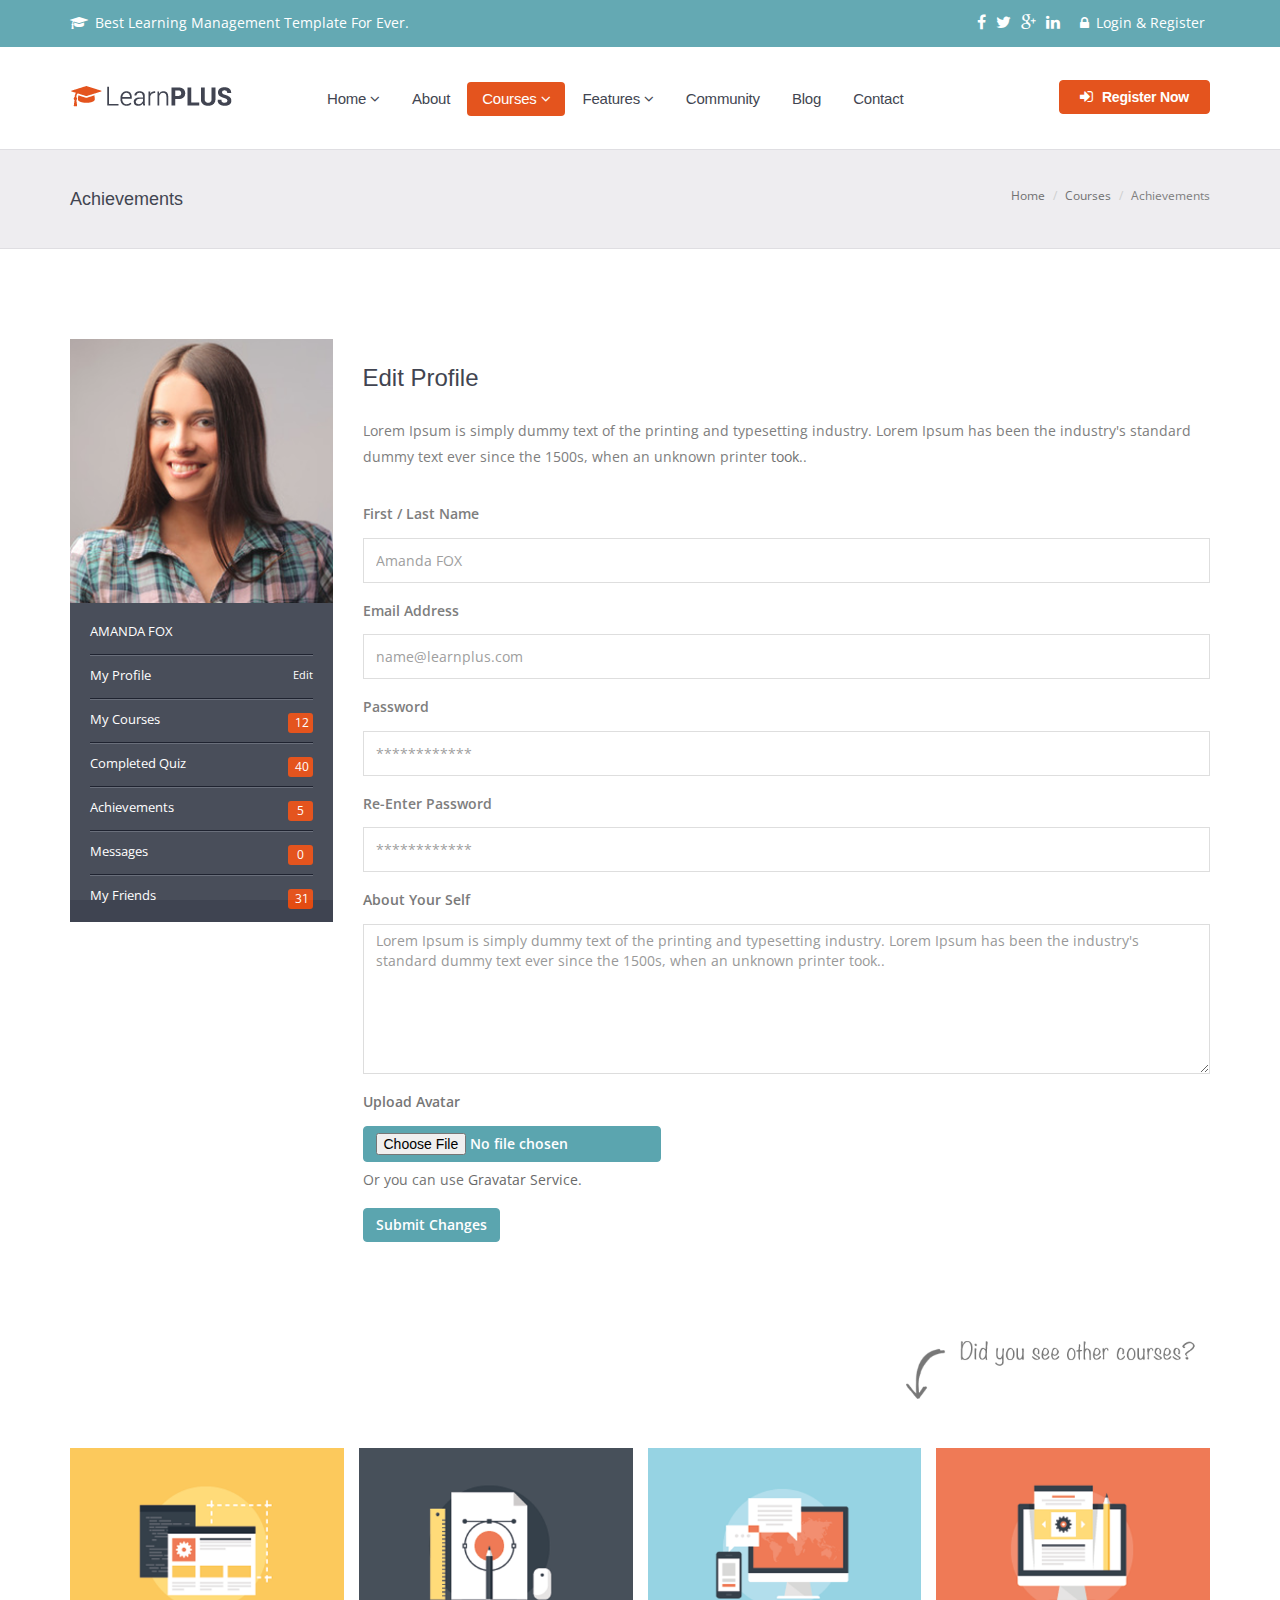
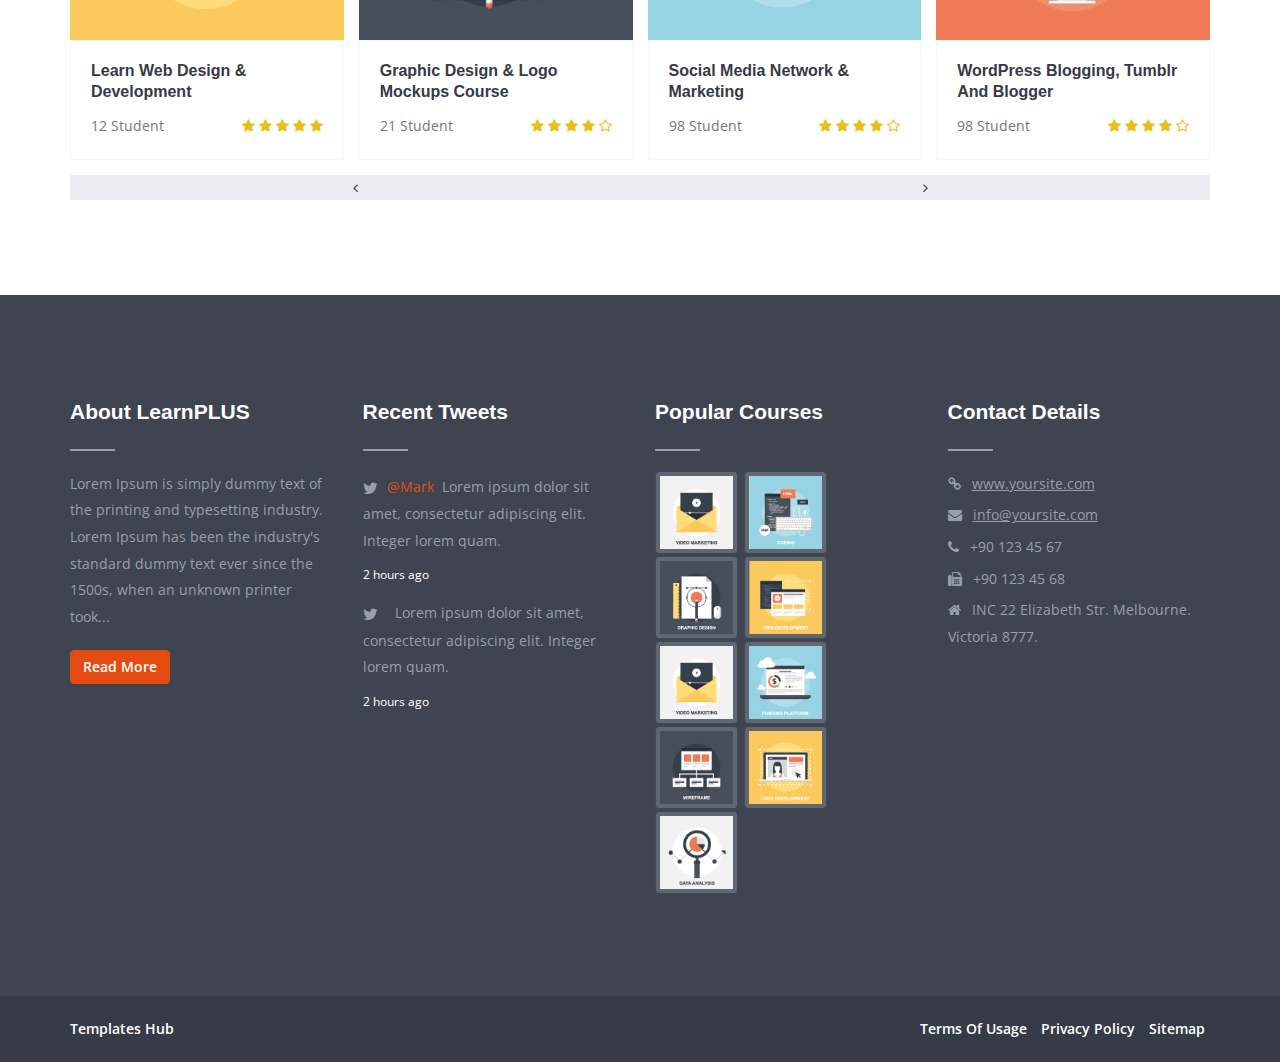
<file: legendaryiasmentor.com/public_html/course-account.html>
<!DOCTYPE html>
<!--[if lt IE 7 ]><html class="ie ie6" lang="en"> <![endif]-->
<!--[if IE 7 ]><html class="ie ie7" lang="en"> <![endif]-->
<!--[if IE 8 ]><html class="ie ie8" lang="en"> <![endif]-->
<!--[if (gte IE 9)|!(IE)]><!--><html lang="en"> <!--<![endif]-->

<!-- course-account40:17  -->
<head>
<meta charset="utf-8">
<meta http-equiv="X-UA-Compatible" content="IE=edge">
<meta name="viewport" content="width=device-width, initial-scale=1, maximum-scale=1">
<meta name="description" content="">
<meta name="author" content="">
<meta name="keywords" content="">
<title>LearnPLUS | Learning Management System HTML Template</title>
<link rel="shortcut icon" href="images/favicon.ico" type="image/x-icon"/>
<link rel="apple-touch-icon" href="images/apple-touch-icon.png"/>
<link rel="apple-touch-icon" sizes="57x57" href="images/apple-touch-icon-57x57.png"/>
<link rel="apple-touch-icon" sizes="72x72" href="images/xapple-touch-icon-72x72.png.pagespeed.ic.lf5d8kCpOf.png"/>
<link rel="apple-touch-icon" sizes="76x76" href="images/xapple-touch-icon-76x76.png.pagespeed.ic.ATZZpSeito.png"/>
<link rel="apple-touch-icon" sizes="114x114" href="images/xapple-touch-icon-114x114.png.pagespeed.ic.Fi5O5s2tzL.png"/>
<link rel="apple-touch-icon" sizes="120x120" href="images/xapple-touch-icon-120x120.png.pagespeed.ic.uPQH0sygdV.png"/>
<link rel="apple-touch-icon" sizes="144x144" href="images/xapple-touch-icon-144x144.png.pagespeed.ic.yZ9-_sm5OF.png"/>
<link rel="apple-touch-icon" sizes="152x152" href="images/xapple-touch-icon-152x152.png.pagespeed.ic.gThaVrKtXF.png"/>
<link rel="apple-touch-icon" sizes="180x180" href="images/xapple-touch-icon-180x180.png.pagespeed.ic.Q8Pmsj5fQM.png"/>
<link rel="stylesheet" type="text/css" href="rs-plugin/css/A.settings.css.pagespeed.cf.xeOyGChsgq.css" media="screen"/>
<link rel="stylesheet" type="text/css" href="A.fonts%2c%2c_font-awesome-4.3.0%2c%2c_css%2c%2c_font-awesome.min.css%2bcss%2c%2c_bootstrap.css%2bcss%2c%2c_animate.css%2cMcc.kSNwpaaMDX.css.pagespeed.cf.w2G3xGgFf0.css"/>
<link rel="stylesheet" type="text/css" href="css/A.menu.css.pagespeed.cf.0_hLwXzYkZ.css">
<link rel="stylesheet" type="text/css" href="css/A.carousel.css.pagespeed.cf.VktteGiLwl.css">
<link rel="stylesheet" type="text/css" href="A.style.css%2bcss%2c%2c_custom.css%2cMcc.HvWh1qoob-.css.pagespeed.cf.pWH5huNcWh.css"/>
<!--[if lt IE 9]>
      <script src="https://oss.maxcdn.com/html5shiv/3.7.2/html5shiv.min.js"></script>
      <script src="https://oss.maxcdn.com/respond/1.4.2/respond.min.js"></script>
    <![endif]-->
</head>
<body>
<div id="loader">
<div class="loader-container">
<img src="images/site.gif" alt="" class="loader-site">
</div>
</div>
<div id="wrapper">
<div class="topbar">
<div class="container">
<div class="row">
<div class="col-md-6 text-left">
<p><i class="fa fa-graduation-cap"></i> Best learning management template for ever.</p>
</div>
<div class="col-md-6 text-right">
<ul class="list-inline">
<li>
<a class="social" href="#"><i class="fa fa-facebook"></i></a>
<a class="social" href="#"><i class="fa fa-twitter"></i></a>
<a class="social" href="#"><i class="fa fa-google-plus"></i></a>
<a class="social" href="#"><i class="fa fa-linkedin"></i></a>
</li>
<li class="dropdown">
<a class="dropdown-toggle" href="#" data-toggle="dropdown"><i class="fa fa-lock"></i> Login & Register</a>
<div class="dropdown-menu">
<form method="post">
<div class="form-title">
<h4>Login Area</h4>
<hr>
</div>
<input class="form-control" type="text" name="username" placeholder="User Name">
<div class="formpassword">
<input class="form-control" type="password" name="password" placeholder="******">
</div>
<div class="clearfix"></div>
<button type="submit" class="btn btn-block btn-primary">Login</button>
<hr>
<h4><a href="#">Create an Account</a></h4>
</form>
</div>
</li>
</ul>
</div>
</div>
</div>
</div>
<header class="header">
<div class="container">
<div class="hovermenu ttmenu">
<div class="navbar navbar-default" role="navigation">
<div class="navbar-header">
<button type="button" class="navbar-toggle collapsed" data-toggle="collapse" data-target=".navbar-collapse">
<span class="sr-only">Toggle navigation</span>
<span class="fa fa-bars"></span>
</button>
<div class="logo">
<a class="navbar-brand" href="index-2.html"><img src="images/xlogo.png.pagespeed.ic.vap6Ukaf0i.png" alt=""></a>
</div>
</div>
<div class="navbar-collapse collapse">
<ul class="nav navbar-nav">
<li class="dropdown ttmenu-half"><a href="#" data-toggle="dropdown" class="dropdown-toggle">Home <b class="fa fa-angle-down"></b></a>
<ul class="dropdown-menu menu-bg wbg">
<li>
<div class="ttmenu-content">
<div class="row">
<div class="col-md-6">
<div class="box">
<ul>
<li><a href="index1.html">Home Version 1</a></li>
<li><a href="index2.html">Home Version 2</a></li>
<li><a href="index3.html">Home Version 3</a></li>
<li><a href="index4.html">Home Version 4</a></li>
<li><a href="index5.html">Home Version 5</a></li>
<li><a href="index6.html">Home Version 6</a></li>
<li><a href="index7.html">Home Version 7</a></li>
</ul>
</div>
</div>
<div class="col-md-6">
<div class="box">
<ul>
<li><a href="index8.html">Home Version 8</a></li>
<li><a href="index9.html">Home Version 9</a></li>
<li><a href="index10.html">Home Version 10</a></li>
</ul>
</div>
</div>
</div>
</div>
</li>
</ul>
</li>
<li><a href="page-about.html">About</a></li>
<li class="dropdown ttmenu-half"><a href="#" data-toggle="dropdown" class="dropdown-toggle active">Courses <b class="fa fa-angle-down"></b></a>
<ul class="dropdown-menu">
<li>
<div class="ttmenu-content">
<div class="row">
<div class="col-md-6">
<div class="box">
<ul>
<li><a href="course-list.html">Courses List</a></li>
<li><a href="course-grid.html">Courses Grid</a></li>
<li><a href="course-filterable.html">Courses Filterable</a></li>
<li><a href="course-single.html">Single Course</a></li>
<li><a href="course-quiz.html">Take a Quiz</a></li>
<li><a href="course-achievements.html">Achievements</a></li>
</ul>
</div>
</div>
<div class="col-md-6">
<div class="box">
<ul>
<li><a href="course-instructors.html">Course Instructors</a></li>
<li><a href="forums.html">Community Forums</a></li>
<li><a href="course-login.html">Login & Register</a></li>
<li><a href="course-account.html">Edit Your Account</a></li>
<li><a href="course-testimonials.html">Happy Students</a></li>
<li><a href="course-faqs.html">Friendly Asked Questions</a></li>
</ul>
</div>
</div>
</div>
<hr>
<div class="row">
<div class="col-md-3 col-sm-6 nopadding">
<img class="img-thumbnail" src="upload/xservice_01.png.pagespeed.ic.2iuJZT3CaV.png" alt="">
</div>
<div class="col-md-3 col-sm-6 nopadding">
<img class="img-thumbnail" src="upload/xservice_02.png.pagespeed.ic.c6RThoxSWC.png" alt="">
</div>
<div class="col-md-3 col-sm-6 nopadding">
<img class="img-thumbnail" src="upload/xservice_03.png.pagespeed.ic.E_Ew4wn4ZP.png" alt="">
</div>
<div class="col-md-3 col-sm-6 nopadding">
<img class="img-thumbnail" src="upload/xservice_04.png.pagespeed.ic.NGi9jRXTXk.png" alt="">
</div>
</div>
</div>
</li>
</ul>
</li>
<li class="dropdown ttmenu-half"><a href="#" data-toggle="dropdown" class="dropdown-toggle">Features <b class="fa fa-angle-down"></b></a>
<ul class="dropdown-menu">
<li>
<div class="ttmenu-content">
<div class="row">
<div class="col-md-6">
<div class="box">
<ul>
<li><a href="page-services.html">Our Services</a></li>
<li><a href="page-contact.html">Contact Us</a></li>
<li><a href="page-pricing.html">Pricing Tables</a></li>
<li><a href="page-shortcodes.html">Shortcodes</a></li>
<li><a href="page-typography.html">Typography</a></li>
<li><a href="page-fullwidth.html">Page Fullwidth</a></li>
<li><a href="page-sidebar.html">Page Sidebar</a></li>
</ul>
</div>
</div>
<div class="col-md-6">
<div class="box">
<ul>
<li><a href="page-shop.html">Shop Layout</a></li>
<li><a href="page-shop-single.html">Shop Single</a></li>
<li><a href="page-shop-single-alt.html">Shop Single Alt</a></li>
<li><a href="page-shop-cart.html">Shopping Cart</a></li>
<li><a href="blog.html">Blog & News</a></li>
<li><a href="single.html">Single Blog</a></li>
<li><a href="page-not-found.html">404 - Not Found</a></li>
</ul>
</div>
</div>
</div>
</div>
</li>
</ul>
</li>
<li><a href="forums.html">Community</a></li>
<li><a href="blog.html">Blog</a></li>
<li><a href="page-contact.html">Contact</a></li>
</ul>
<ul class="nav navbar-nav navbar-right">
<li><a class="btn btn-primary" href="course-login.html"><i class="fa fa-sign-in"></i> Register Now</a></li>
</ul>
</div>
</div>
</div>
</div>
</header>
<section class="grey page-title">
<div class="container">
<div class="row">
<div class="col-md-6 text-left">
<h1>Achievements</h1>
</div>
<div class="col-md-6 text-right">
<div class="bread">
<ol class="breadcrumb">
<li><a href="#">Home</a></li>
<li><a href="#">Courses</a></li>
<li class="active">Achievements</li>
</ol>
</div>
</div>
</div>
</div>
</section>
<section class="white section">
<div class="container">
<div class="row">
<div id="course-left-sidebar" class="col-md-3">
<div class="course-image-widget">
<img src="upload/xstudent_06.png.pagespeed.ic.M4STWuf1XS.png" alt="" class="img-responsive">
</div>
<div class="course-meta">
<p>AMANDA FOX</p>
<hr>
<p>My Profile <small><a href="course-account.html">Edit</a></small></p>
<hr>
<p>My Courses <small class="label label-primary">12</small></p>
<hr>
<p>Completed Quiz <small class="label label-primary">40</small></p>
<hr>
<p>Achievements <small class="label label-primary"><a href="course-achievements.html">5</a></small></p>
<hr>
<p>Messages <small class="label label-primary"><a href="#">0</a></small></p>
<hr>
<p>My Friends <small class="label label-primary"><a href="#">31</a></small></p>
</div>
</div>
<div id="course-content" class="col-md-9">
<div class="course-description">
<h3 class="course-title">Edit Profile</h3>
<p>Lorem Ipsum is simply dummy text of the printing and typesetting industry. Lorem Ipsum has been the industry's standard dummy text ever since the 1500s, when an unknown printer <a href="#">took</a>..</p>
<div class="edit-profile">
<form role="form">
<div class="form-group">
<label>First / Last Name</label>
<input type="text" class="form-control" placeholder="Amanda FOX">
</div>
<div class="form-group">
<label>Email Address</label>
<input type="email" class="form-control" placeholder="name@learnplus.com">
</div>
<div class="form-group">
<label>Password</label>
<input type="password" class="form-control" placeholder="************">
</div>
<div class="form-group">
<label>Re-Enter Password</label>
<input type="password" class="form-control" placeholder="************">
</div>
<div class="form-group">
<label>About Your Self</label>
<textarea type="text" class="form-control" placeholder="Lorem Ipsum is simply dummy text of the printing and typesetting industry. Lorem Ipsum has been the industry's standard dummy text ever since the 1500s, when an unknown printer took.."></textarea>
</div>
<div class="form-group">
<label>Upload Avatar</label>
<input type="file" class="btn btn-primary">
<p class="help-block">Or you can use <a href="#">Gravatar Service</a>.</p>
</div>
<button type="submit" class="btn btn-primary">Submit Changes</button>
</form>
</div>
</div>
<hr class="invis">
<div class="other-courses">
<img src="images/xothers.png.pagespeed.ic.BLyi2PaMRC.png" alt="" class="">
</div>
</div>
</div>
<hr class="invis">
<div id="owl-featured" class="owl-custom">
<div class="owl-featured">
<div class="shop-item-list entry">
<div class="">
<img src="upload/xcourse_01.png.pagespeed.ic.XTOvCuUmZu.png" alt="">
<div class="magnifier">
</div>
</div>
<div class="shop-item-title clearfix">
<h4><a href="course-single.html">Learn Web Design & Development</a></h4>
<div class="shopmeta">
<span class="pull-left">12 Student</span>
<div class="rating pull-right">
<i class="fa fa-star"></i>
<i class="fa fa-star"></i>
<i class="fa fa-star"></i>
<i class="fa fa-star"></i>
<i class="fa fa-star"></i>
</div>
</div>
</div>
<div class="visible-buttons">
<a title="Add to Cart" href="page-shop-cart.html"><span class="fa fa-cart-arrow-down"></span></a>
<a title="Read More" href="course-single.html"><span class="fa fa-search"></span></a>
</div>
</div>
</div>
<div class="owl-featured">
<div class="shop-item-list entry">
<div class="">
<img src="upload/xcourse_02.png.pagespeed.ic.PL7Wu2UcSB.png" alt="">
<div class="magnifier">
</div>
</div>
<div class="shop-item-title clearfix">
<h4><a href="course-single.html">Graphic Design & Logo Mockups Course</a></h4>
<div class="shopmeta">
<span class="pull-left">21 Student</span>
<div class="rating pull-right">
<i class="fa fa-star"></i>
<i class="fa fa-star"></i>
<i class="fa fa-star"></i>
<i class="fa fa-star"></i>
<i class="fa fa-star-o"></i>
</div>
</div>
</div>
<div class="visible-buttons">
<a title="Add to Cart" href="page-shop-cart.html"><span class="fa fa-cart-arrow-down"></span></a>
<a title="Read More" href="course-single.html"><span class="fa fa-search"></span></a>
</div>
</div>
</div>
<div class="owl-featured">
<div class="shop-item-list entry">
<div class="">
<img src="upload/xcourse_03.png.pagespeed.ic.8e1MyY5M7i.png" alt="">
<div class="magnifier">
</div>
</div>
<div class="shop-item-title clearfix">
<h4><a href="course-single.html">Social Media Network & Marketing</a></h4>
<div class="shopmeta">
<span class="pull-left">98 Student</span>
<div class="rating pull-right">
<i class="fa fa-star"></i>
<i class="fa fa-star"></i>
<i class="fa fa-star"></i>
<i class="fa fa-star"></i>
<i class="fa fa-star-o"></i>
</div>
</div>
</div>
<div class="visible-buttons">
<a title="Add to Cart" href="page-shop-cart.html"><span class="fa fa-cart-arrow-down"></span></a>
<a title="Read More" href="course-single.html"><span class="fa fa-search"></span></a>
</div>
</div>
</div>
<div class="owl-featured">
<div class="shop-item-list entry">
<div class="">
<img src="upload/xcourse_04.png.pagespeed.ic.2rIKmUwjA7.png" alt="">
<div class="magnifier">
</div>
</div>
<div class="shop-item-title clearfix">
<h4><a href="course-single.html">WordPress Blogging, Tumblr and Blogger</a></h4>
<div class="shopmeta">
<span class="pull-left">98 Student</span>
<div class="rating pull-right">
<i class="fa fa-star"></i>
<i class="fa fa-star"></i>
<i class="fa fa-star"></i>
<i class="fa fa-star"></i>
<i class="fa fa-star-o"></i>
</div>
</div>
</div>
<div class="visible-buttons">
<a title="Add to Cart" href="page-shop-cart.html"><span class="fa fa-cart-arrow-down"></span></a>
<a title="Read More" href="course-single.html"><span class="fa fa-search"></span></a>
</div>
</div>
</div>
</div>
</div>
</section>
<footer class="dark footer section">
<div class="container">
<div class="row">
<div class="col-md-3 col-md-6 col-xs-12">
<div class="widget">
<div class="widget-title">
<h4>About LearnPLUS</h4>
<hr>
</div>
<p>Lorem Ipsum is simply dummy text of the printing and typesetting industry. Lorem Ipsum has been the industry's standard dummy text ever since the 1500s, when an unknown printer took...</p>
<a href="#" class="btn btn-default">Read More</a>
</div>
</div>
<div class="col-md-3 col-md-6 col-xs-12">
<div class="widget">
<div class="widget-title">
<h4>Recent Tweets</h4>
<hr>
</div>
<div class="twitter-widget">
<ul class="latest-tweets">
<li>
<p><a href="#" title="">@Mark</a> Lorem ipsum dolor sit amet, consectetur adipiscing elit. Integer lorem quam.</p>
<span>2 hours ago</span>
</li>
<li>
<p><a href="#" title=""></a> Lorem ipsum dolor sit amet, consectetur adipiscing elit. Integer lorem quam.</p>
<span>2 hours ago</span>
</li>
</ul>
</div>
</div>
</div>
<div class="col-md-3 col-md-6 col-xs-12">
<div class="widget">
<div class="widget-title">
<h4>Popular Courses</h4>
<hr>
</div>
<ul class="popular-courses">
<li>
<a href="single-course.html" title=""><img class="img-thumbnail" src="upload/xservice_01.png.pagespeed.ic.2iuJZT3CaV.png" alt=""></a>
</li>
<li>
<a href="single-course.html" title=""><img class="img-thumbnail" src="upload/xservice_02.png.pagespeed.ic.c6RThoxSWC.png" alt=""></a>
</li>
<li>
<a href="single-course.html" title=""><img class="img-thumbnail" src="upload/xservice_03.png.pagespeed.ic.E_Ew4wn4ZP.png" alt=""></a>
</li>
<li>
<a href="single-course.html" title=""><img class="img-thumbnail" src="upload/xservice_04.png.pagespeed.ic.NGi9jRXTXk.png" alt=""></a>
</li>
<li>
<a href="single-course.html" title=""><img class="img-thumbnail" src="upload/xservice_05.png.pagespeed.ic.2iuJZT3CaV.png" alt=""></a>
</li>
<li>
<a href="single-course.html" title=""><img class="img-thumbnail" src="upload/xservice_06.png.pagespeed.ic.o2Uniwq-y5.png" alt=""></a>
</li>
<li>
<a href="single-course.html" title=""><img class="img-thumbnail" src="upload/xservice_07.png.pagespeed.ic.H-fRTeeP8u.png" alt=""></a>
</li>
<li>
<a href="single-course.html" title=""><img class="img-thumbnail" src="upload/xservice_08.png.pagespeed.ic.76ek5JLaEY.png" alt=""></a>
</li>
<li>
<a href="single-course.html" title=""><img class="img-thumbnail" src="upload/xservice_09.png.pagespeed.ic.FJcG938KC-.png" alt=""></a>
</li>
</ul>
</div>
</div>
<div class="col-md-3 col-md-6 col-xs-12">
<div class="widget">
<div class="widget-title">
<h4>Contact Details</h4>
<hr>
</div>
<ul class="contact-details">
<li><i class="fa fa-link"></i> <a href="#">www.yoursite.com</a></li>
<li><i class="fa fa-envelope"></i> <a href="mailto:info@yoursite.com">info@yoursite.com</a></li>
<li><i class="fa fa-phone"></i> +90 123 45 67</li>
<li><i class="fa fa-fax"></i> +90 123 45 68</li>
<li><i class="fa fa-home"></i>  INC 22 Elizabeth Str. Melbourne. Victoria 8777.</li>
</ul>
</div>
</div>
</div>
</div>
</footer>
<section class="copyright">
<div class="container">
<div class="row">
<div class="col-md-6 text-left">
<p><a target="_blank" href="https://www.templateshub.net">Templates Hub</a></p>
</div>
<div class="col-md-6 text-right">
<ul class="list-inline">
<li><a href="#">Terms of Usage</a></li>
<li><a href="#">Privacy Policy</a></li>
<li><a href="#">Sitemap</a></li>
</ul>
</div>
</div>
</div>
</section>
</div>
<script src="js/jquery.min.js.pagespeed.jm.iDyG3vc4gw.js"></script>
<script src="js/bootstrap.min.js%2bretina.js%2bwow.js.pagespeed.jc.pMrMbVAe_E.js"></script><script>eval(mod_pagespeed_gFRwwUbyVc);</script>
<script>eval(mod_pagespeed_rQwXk4AOUN);</script>
<script>eval(mod_pagespeed_U0OPgGhapl);</script>
<script src="js/carousel.js%2bcustom.js.pagespeed.jc.nVhk-UfDsv.js"></script><script>eval(mod_pagespeed_6Ja02QZq$f);</script>
<script>eval(mod_pagespeed_KxQMf5X6rF);</script>
</body>

<!-- course-account40:29  -->
</html>
</file>
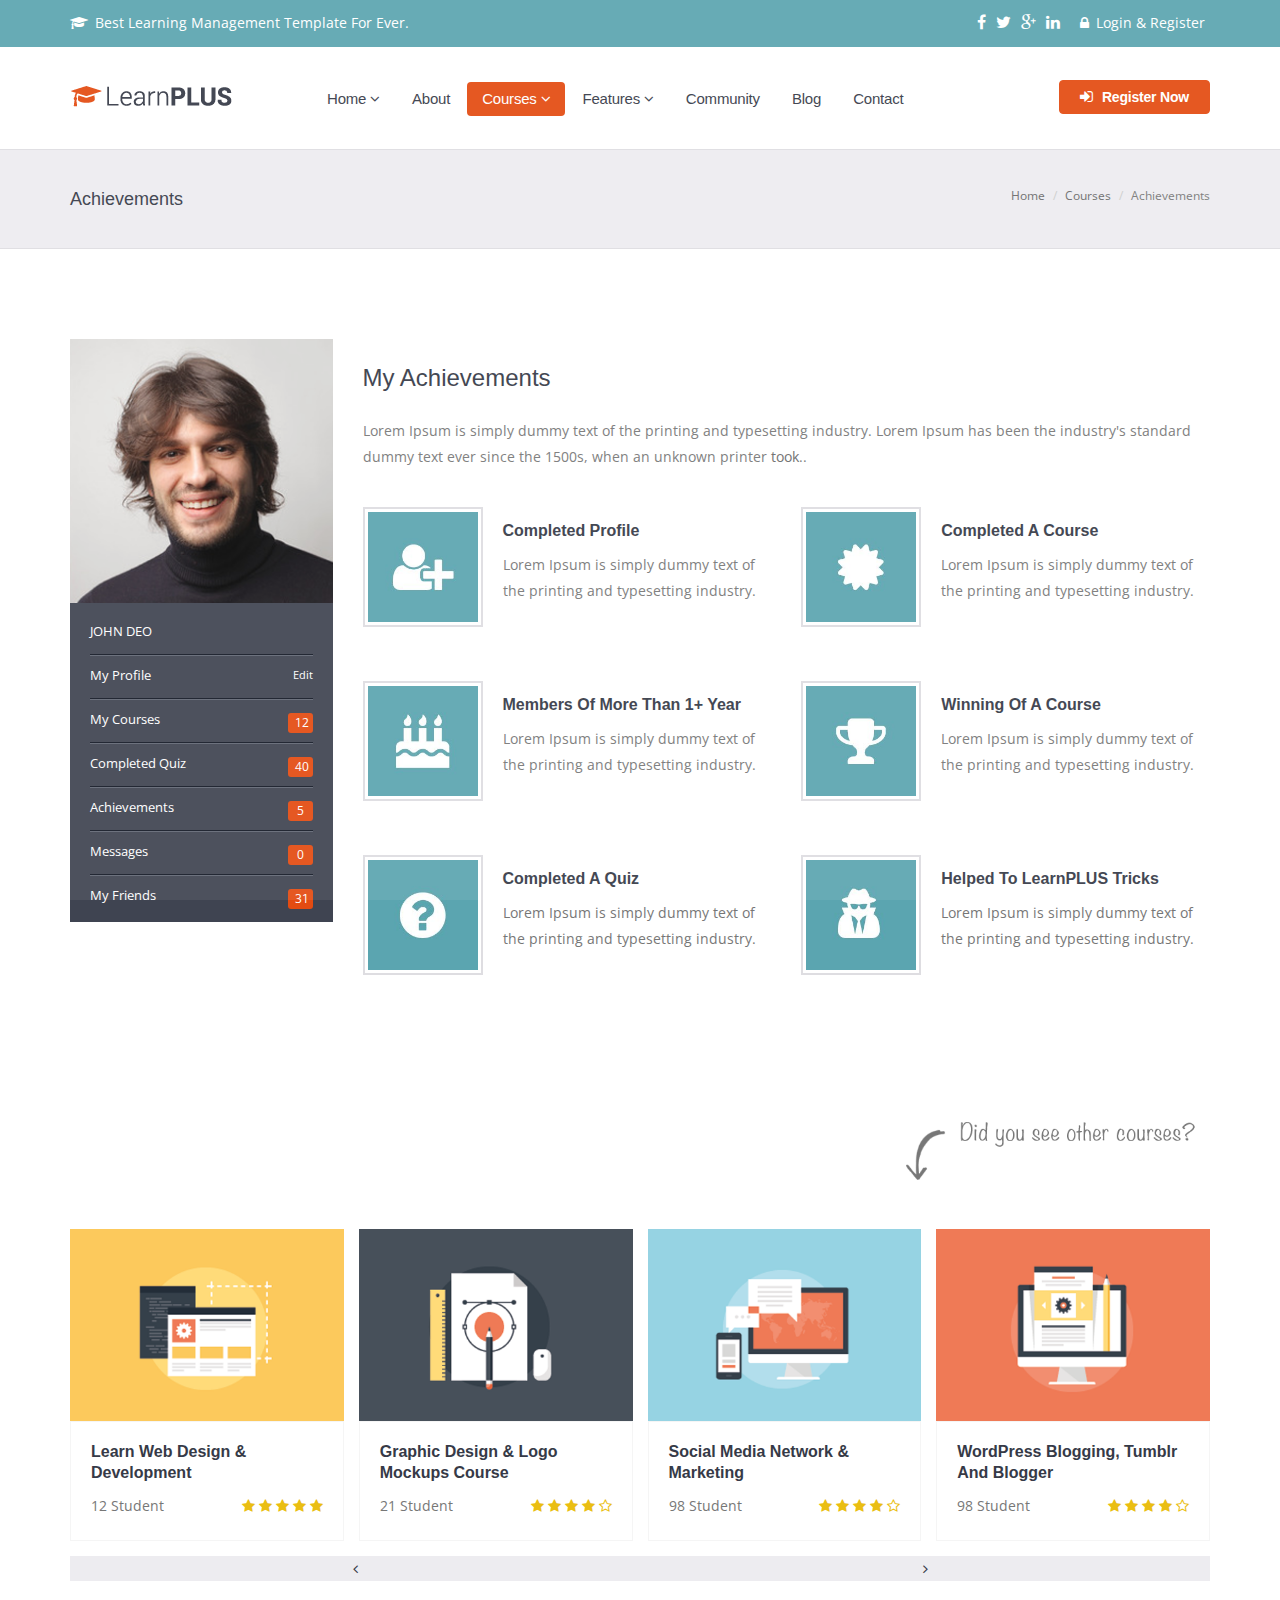
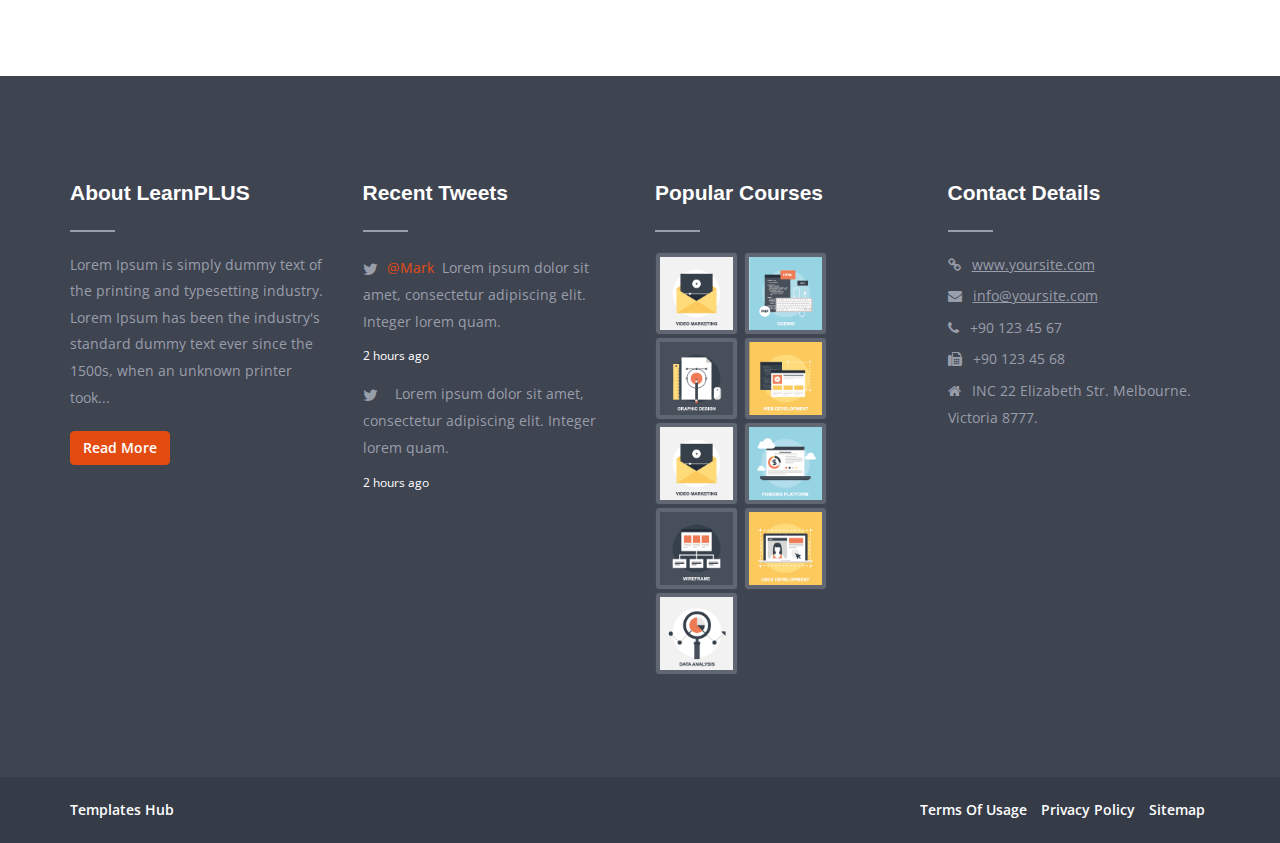
<file: legendaryiasmentor.com/public_html/course-achievements.html>
<!DOCTYPE html>
<!--[if lt IE 7 ]><html class="ie ie6" lang="en"> <![endif]-->
<!--[if IE 7 ]><html class="ie ie7" lang="en"> <![endif]-->
<!--[if IE 8 ]><html class="ie ie8" lang="en"> <![endif]-->
<!--[if (gte IE 9)|!(IE)]><!--><html lang="en"> <!--<![endif]-->

<!-- course-achievements40:10  -->
<head>
<meta charset="utf-8">
<meta http-equiv="X-UA-Compatible" content="IE=edge">
<meta name="viewport" content="width=device-width, initial-scale=1, maximum-scale=1">
<meta name="description" content="">
<meta name="author" content="">
<meta name="keywords" content="">
<title>LearnPLUS | Learning Management System HTML Template</title>
<link rel="shortcut icon" href="images/favicon.ico" type="image/x-icon"/>
<link rel="apple-touch-icon" href="images/apple-touch-icon.png"/>
<link rel="apple-touch-icon" sizes="57x57" href="images/apple-touch-icon-57x57.png"/>
<link rel="apple-touch-icon" sizes="72x72" href="images/xapple-touch-icon-72x72.png.pagespeed.ic.lf5d8kCpOf.png"/>
<link rel="apple-touch-icon" sizes="76x76" href="images/xapple-touch-icon-76x76.png.pagespeed.ic.ATZZpSeito.png"/>
<link rel="apple-touch-icon" sizes="114x114" href="images/xapple-touch-icon-114x114.png.pagespeed.ic.Fi5O5s2tzL.png"/>
<link rel="apple-touch-icon" sizes="120x120" href="images/xapple-touch-icon-120x120.png.pagespeed.ic.uPQH0sygdV.png"/>
<link rel="apple-touch-icon" sizes="144x144" href="images/xapple-touch-icon-144x144.png.pagespeed.ic.yZ9-_sm5OF.png"/>
<link rel="apple-touch-icon" sizes="152x152" href="images/xapple-touch-icon-152x152.png.pagespeed.ic.gThaVrKtXF.png"/>
<link rel="apple-touch-icon" sizes="180x180" href="images/xapple-touch-icon-180x180.png.pagespeed.ic.Q8Pmsj5fQM.png"/>
<link rel="stylesheet" type="text/css" href="rs-plugin/css/A.settings.css.pagespeed.cf.xeOyGChsgq.css" media="screen"/>
<link rel="stylesheet" type="text/css" href="A.fonts%2c%2c_font-awesome-4.3.0%2c%2c_css%2c%2c_font-awesome.min.css%2bcss%2c%2c_bootstrap.css%2bcss%2c%2c_animate.css%2cMcc.kSNwpaaMDX.css.pagespeed.cf.w2G3xGgFf0.css"/>
<link rel="stylesheet" type="text/css" href="css/A.menu.css.pagespeed.cf.0_hLwXzYkZ.css">
<link rel="stylesheet" type="text/css" href="css/A.carousel.css.pagespeed.cf.VktteGiLwl.css">
<link rel="stylesheet" type="text/css" href="A.style.css%2bcss%2c%2c_custom.css%2cMcc.HvWh1qoob-.css.pagespeed.cf.pWH5huNcWh.css"/>
<!--[if lt IE 9]>
      <script src="https://oss.maxcdn.com/html5shiv/3.7.2/html5shiv.min.js"></script>
      <script src="https://oss.maxcdn.com/respond/1.4.2/respond.min.js"></script>
    <![endif]-->
</head>
<body>
<div id="loader">
<div class="loader-container">
<img src="images/site.gif" alt="" class="loader-site">
</div>
</div>
<div id="wrapper">
<div class="topbar">
<div class="container">
<div class="row">
<div class="col-md-6 text-left">
<p><i class="fa fa-graduation-cap"></i> Best learning management template for ever.</p>
</div>
<div class="col-md-6 text-right">
<ul class="list-inline">
<li>
<a class="social" href="#"><i class="fa fa-facebook"></i></a>
<a class="social" href="#"><i class="fa fa-twitter"></i></a>
<a class="social" href="#"><i class="fa fa-google-plus"></i></a>
<a class="social" href="#"><i class="fa fa-linkedin"></i></a>
</li>
<li class="dropdown">
<a class="dropdown-toggle" href="#" data-toggle="dropdown"><i class="fa fa-lock"></i> Login & Register</a>
<div class="dropdown-menu">
<form method="post">
<div class="form-title">
<h4>Login Area</h4>
<hr>
</div>
<input class="form-control" type="text" name="username" placeholder="User Name">
<div class="formpassword">
<input class="form-control" type="password" name="password" placeholder="******">
</div>
<div class="clearfix"></div>
<button type="submit" class="btn btn-block btn-primary">Login</button>
<hr>
<h4><a href="#">Create an Account</a></h4>
</form>
</div>
</li>
</ul>
</div>
</div>
</div>
</div>
<header class="header">
<div class="container">
<div class="hovermenu ttmenu">
<div class="navbar navbar-default" role="navigation">
<div class="navbar-header">
<button type="button" class="navbar-toggle collapsed" data-toggle="collapse" data-target=".navbar-collapse">
<span class="sr-only">Toggle navigation</span>
<span class="fa fa-bars"></span>
</button>
<div class="logo">
<a class="navbar-brand" href="index-2.html"><img src="images/xlogo.png.pagespeed.ic.vap6Ukaf0i.png" alt=""></a>
</div>
</div>
<div class="navbar-collapse collapse">
<ul class="nav navbar-nav">
<li class="dropdown ttmenu-half"><a href="#" data-toggle="dropdown" class="dropdown-toggle">Home <b class="fa fa-angle-down"></b></a>
<ul class="dropdown-menu menu-bg wbg">
<li>
<div class="ttmenu-content">
<div class="row">
<div class="col-md-6">
<div class="box">
<ul>
<li><a href="index1.html">Home Version 1</a></li>
<li><a href="index2.html">Home Version 2</a></li>
<li><a href="index3.html">Home Version 3</a></li>
<li><a href="index4.html">Home Version 4</a></li>
<li><a href="index5.html">Home Version 5</a></li>
<li><a href="index6.html">Home Version 6</a></li>
<li><a href="index7.html">Home Version 7</a></li>
</ul>
</div>
</div>
<div class="col-md-6">
<div class="box">
<ul>
<li><a href="index8.html">Home Version 8</a></li>
<li><a href="index9.html">Home Version 9</a></li>
<li><a href="index10.html">Home Version 10</a></li>
</ul>
</div>
</div>
</div>
</div>
</li>
</ul>
</li>
<li><a href="page-about.html">About</a></li>
<li class="dropdown ttmenu-half"><a href="#" data-toggle="dropdown" class="dropdown-toggle active">Courses <b class="fa fa-angle-down"></b></a>
<ul class="dropdown-menu">
<li>
<div class="ttmenu-content">
<div class="row">
<div class="col-md-6">
<div class="box">
<ul>
<li><a href="course-list.html">Courses List</a></li>
<li><a href="course-grid.html">Courses Grid</a></li>
<li><a href="course-filterable.html">Courses Filterable</a></li>
<li><a href="course-single.html">Single Course</a></li>
<li><a href="course-quiz.html">Take a Quiz</a></li>
<li><a href="course-achievements.html">Achievements</a></li>
</ul>
</div>
</div>
<div class="col-md-6">
<div class="box">
<ul>
<li><a href="course-instructors.html">Course Instructors</a></li>
<li><a href="forums.html">Community Forums</a></li>
<li><a href="course-login.html">Login & Register</a></li>
<li><a href="course-account.html">Edit Your Account</a></li>
<li><a href="course-testimonials.html">Happy Students</a></li>
<li><a href="course-faqs.html">Friendly Asked Questions</a></li>
</ul>
</div>
</div>
</div>
<hr>
<div class="row">
<div class="col-md-3 col-sm-6 nopadding">
<img class="img-thumbnail" src="upload/xservice_01.png.pagespeed.ic.2iuJZT3CaV.png" alt="">
</div>
<div class="col-md-3 col-sm-6 nopadding">
<img class="img-thumbnail" src="upload/xservice_02.png.pagespeed.ic.c6RThoxSWC.png" alt="">
</div>
<div class="col-md-3 col-sm-6 nopadding">
<img class="img-thumbnail" src="upload/xservice_03.png.pagespeed.ic.E_Ew4wn4ZP.png" alt="">
</div>
<div class="col-md-3 col-sm-6 nopadding">
<img class="img-thumbnail" src="upload/xservice_04.png.pagespeed.ic.NGi9jRXTXk.png" alt="">
</div>
</div>
</div>
</li>
</ul>
</li>
<li class="dropdown ttmenu-half"><a href="#" data-toggle="dropdown" class="dropdown-toggle">Features <b class="fa fa-angle-down"></b></a>
<ul class="dropdown-menu">
<li>
<div class="ttmenu-content">
<div class="row">
<div class="col-md-6">
<div class="box">
<ul>
<li><a href="page-services.html">Our Services</a></li>
<li><a href="page-contact.html">Contact Us</a></li>
<li><a href="page-pricing.html">Pricing Tables</a></li>
<li><a href="page-shortcodes.html">Shortcodes</a></li>
<li><a href="page-typography.html">Typography</a></li>
<li><a href="page-fullwidth.html">Page Fullwidth</a></li>
<li><a href="page-sidebar.html">Page Sidebar</a></li>
</ul>
</div>
</div>
<div class="col-md-6">
<div class="box">
<ul>
<li><a href="page-shop.html">Shop Layout</a></li>
<li><a href="page-shop-single.html">Shop Single</a></li>
<li><a href="page-shop-single-alt.html">Shop Single Alt</a></li>
<li><a href="page-shop-cart.html">Shopping Cart</a></li>
<li><a href="blog.html">Blog & News</a></li>
<li><a href="single.html">Single Blog</a></li>
<li><a href="page-not-found.html">404 - Not Found</a></li>
</ul>
</div>
</div>
</div>
</div>
</li>
</ul>
</li>
<li><a href="forums.html">Community</a></li>
<li><a href="blog.html">Blog</a></li>
<li><a href="page-contact.html">Contact</a></li>
</ul>
<ul class="nav navbar-nav navbar-right">
<li><a class="btn btn-primary" href="course-login.html"><i class="fa fa-sign-in"></i> Register Now</a></li>
</ul>
</div>
</div>
</div>
</div>
</header>
<section class="grey page-title">
<div class="container">
<div class="row">
<div class="col-md-6 text-left">
<h1>Achievements</h1>
</div>
<div class="col-md-6 text-right">
<div class="bread">
<ol class="breadcrumb">
<li><a href="#">Home</a></li>
<li><a href="#">Courses</a></li>
<li class="active">Achievements</li>
</ol>
</div>
</div>
</div>
</div>
</section>
<section class="white section">
<div class="container">
<div class="row">
<div id="course-left-sidebar" class="col-md-3">
<div class="course-image-widget">
<img src="upload/xstudent_05.png.pagespeed.ic.moTx3bMNF3.png" alt="" class="img-responsive">
</div>
<div class="course-meta">
<p>JOHN DEO</p>
<hr>
<p>My Profile <small><a href="course-account.html">Edit</a></small></p>
<hr>
<p>My Courses <small class="label label-primary">12</small></p>
<hr>
<p>Completed Quiz <small class="label label-primary">40</small></p>
<hr>
<p>Achievements <small class="label label-primary"><a href="course-achievements.html">5</a></small></p>
<hr>
<p>Messages <small class="label label-primary"><a href="#">0</a></small></p>
<hr>
<p>My Friends <small class="label label-primary"><a href="#">31</a></small></p>
</div>
</div>
<div id="course-content" class="col-md-9">
<div class="course-description">
<h3 class="course-title">My Achievements</h3>
<p>Lorem Ipsum is simply dummy text of the printing and typesetting industry. Lorem Ipsum has been the industry's standard dummy text ever since the 1500s, when an unknown printer <a href="#">took</a>..</p>
<div class="row">
<div class="achievement-wrapper col-md-6">
<img src="upload/xbadge_01.jpg.pagespeed.ic.7sR81VjNIg.jpg" alt="" class="alignleft">
<h4>Completed Profile</h4>
<p>Lorem Ipsum is simply dummy text of the printing and typesetting industry.</p>
</div>
<div class="achievement-wrapper col-md-6">
<img src="upload/xbadge_02.jpg.pagespeed.ic.tGcqu0q68d.jpg" alt="" class="alignleft">
<h4>Completed a Course</h4>
<p>Lorem Ipsum is simply dummy text of the printing and typesetting industry.</p>
</div>
<div class="achievement-wrapper col-md-6">
<img src="upload/xbadge_03.jpg.pagespeed.ic.7i4Y7ZiVpj.jpg" alt="" class="alignleft">
<h4>Members of more than 1+ Year</h4>
<p>Lorem Ipsum is simply dummy text of the printing and typesetting industry.</p>
</div>
<div class="achievement-wrapper col-md-6">
<img src="upload/xbadge_04.jpg.pagespeed.ic.K24ADnID_t.jpg" alt="" class="alignleft">
<h4>Winning of a Course</h4>
<p>Lorem Ipsum is simply dummy text of the printing and typesetting industry.</p>
</div>
<div class="achievement-wrapper col-md-6">
<img src="upload/xbadge_05.jpg.pagespeed.ic.iD5n0TOxNG.jpg" alt="" class="alignleft">
<h4>Completed a Quiz</h4>
<p>Lorem Ipsum is simply dummy text of the printing and typesetting industry.</p>
</div>
<div class="achievement-wrapper col-md-6">
<img src="upload/xbadge_06.jpg.pagespeed.ic.GfHOK9UUgx.jpg" alt="" class="alignleft">
<h4>Helped to LearnPLUS Tricks</h4>
<p>Lorem Ipsum is simply dummy text of the printing and typesetting industry.</p>
</div>
</div>
</div>
<hr class="invis">
<div class="other-courses">
<img src="images/xothers.png.pagespeed.ic.BLyi2PaMRC.png" alt="" class="">
</div>
</div>
</div>
<hr class="invis">
<div id="owl-featured" class="owl-custom">
<div class="owl-featured">
<div class="shop-item-list entry">
<div class="">
<img src="upload/xcourse_01.png.pagespeed.ic.XTOvCuUmZu.png" alt="">
<div class="magnifier">
</div>
</div>
<div class="shop-item-title clearfix">
<h4><a href="course-single.html">Learn Web Design & Development</a></h4>
<div class="shopmeta">
<span class="pull-left">12 Student</span>
<div class="rating pull-right">
<i class="fa fa-star"></i>
<i class="fa fa-star"></i>
<i class="fa fa-star"></i>
<i class="fa fa-star"></i>
<i class="fa fa-star"></i>
</div>
</div>
</div>
<div class="visible-buttons">
<a title="Add to Cart" href="page-shop-cart.html"><span class="fa fa-cart-arrow-down"></span></a>
<a title="Read More" href="course-single.html"><span class="fa fa-search"></span></a>
</div>
</div>
</div>
<div class="owl-featured">
<div class="shop-item-list entry">
<div class="">
<img src="upload/xcourse_02.png.pagespeed.ic.PL7Wu2UcSB.png" alt="">
<div class="magnifier">
</div>
</div>
<div class="shop-item-title clearfix">
<h4><a href="course-single.html">Graphic Design & Logo Mockups Course</a></h4>
<div class="shopmeta">
<span class="pull-left">21 Student</span>
<div class="rating pull-right">
<i class="fa fa-star"></i>
<i class="fa fa-star"></i>
<i class="fa fa-star"></i>
<i class="fa fa-star"></i>
<i class="fa fa-star-o"></i>
</div>
</div>
</div>
<div class="visible-buttons">
<a title="Add to Cart" href="page-shop-cart.html"><span class="fa fa-cart-arrow-down"></span></a>
<a title="Read More" href="course-single.html"><span class="fa fa-search"></span></a>
</div>
</div>
</div>
<div class="owl-featured">
<div class="shop-item-list entry">
<div class="">
<img src="upload/xcourse_03.png.pagespeed.ic.8e1MyY5M7i.png" alt="">
<div class="magnifier">
</div>
</div>
<div class="shop-item-title clearfix">
<h4><a href="course-single.html">Social Media Network & Marketing</a></h4>
<div class="shopmeta">
<span class="pull-left">98 Student</span>
<div class="rating pull-right">
<i class="fa fa-star"></i>
<i class="fa fa-star"></i>
<i class="fa fa-star"></i>
<i class="fa fa-star"></i>
<i class="fa fa-star-o"></i>
</div>
</div>
</div>
<div class="visible-buttons">
<a title="Add to Cart" href="page-shop-cart.html"><span class="fa fa-cart-arrow-down"></span></a>
<a title="Read More" href="course-single.html"><span class="fa fa-search"></span></a>
</div>
</div>
</div>
<div class="owl-featured">
<div class="shop-item-list entry">
<div class="">
<img src="upload/xcourse_04.png.pagespeed.ic.2rIKmUwjA7.png" alt="">
<div class="magnifier">
</div>
</div>
<div class="shop-item-title clearfix">
<h4><a href="course-single.html">WordPress Blogging, Tumblr and Blogger</a></h4>
<div class="shopmeta">
<span class="pull-left">98 Student</span>
<div class="rating pull-right">
<i class="fa fa-star"></i>
<i class="fa fa-star"></i>
<i class="fa fa-star"></i>
<i class="fa fa-star"></i>
<i class="fa fa-star-o"></i>
</div>
</div>
</div>
<div class="visible-buttons">
<a title="Add to Cart" href="page-shop-cart.html"><span class="fa fa-cart-arrow-down"></span></a>
<a title="Read More" href="course-single.html"><span class="fa fa-search"></span></a>
</div>
</div>
</div>
</div>
</div>
</section>
<footer class="dark footer section">
<div class="container">
<div class="row">
<div class="col-md-3 col-md-6 col-xs-12">
<div class="widget">
<div class="widget-title">
<h4>About LearnPLUS</h4>
<hr>
</div>
<p>Lorem Ipsum is simply dummy text of the printing and typesetting industry. Lorem Ipsum has been the industry's standard dummy text ever since the 1500s, when an unknown printer took...</p>
<a href="#" class="btn btn-default">Read More</a>
</div>
</div>
<div class="col-md-3 col-md-6 col-xs-12">
<div class="widget">
<div class="widget-title">
<h4>Recent Tweets</h4>
<hr>
</div>
<div class="twitter-widget">
<ul class="latest-tweets">
<li>
<p><a href="#" title="">@Mark</a> Lorem ipsum dolor sit amet, consectetur adipiscing elit. Integer lorem quam.</p>
<span>2 hours ago</span>
</li>
<li>
<p><a href="#" title=""></a> Lorem ipsum dolor sit amet, consectetur adipiscing elit. Integer lorem quam.</p>
<span>2 hours ago</span>
</li>
</ul>
</div>
</div>
</div>
<div class="col-md-3 col-md-6 col-xs-12">
<div class="widget">
<div class="widget-title">
<h4>Popular Courses</h4>
<hr>
</div>
<ul class="popular-courses">
<li>
<a href="single-course.html" title=""><img class="img-thumbnail" src="upload/xservice_01.png.pagespeed.ic.2iuJZT3CaV.png" alt=""></a>
</li>
<li>
<a href="single-course.html" title=""><img class="img-thumbnail" src="upload/xservice_02.png.pagespeed.ic.c6RThoxSWC.png" alt=""></a>
</li>
<li>
<a href="single-course.html" title=""><img class="img-thumbnail" src="upload/xservice_03.png.pagespeed.ic.E_Ew4wn4ZP.png" alt=""></a>
</li>
<li>
<a href="single-course.html" title=""><img class="img-thumbnail" src="upload/xservice_04.png.pagespeed.ic.NGi9jRXTXk.png" alt=""></a>
</li>
<li>
<a href="single-course.html" title=""><img class="img-thumbnail" src="upload/xservice_05.png.pagespeed.ic.2iuJZT3CaV.png" alt=""></a>
</li>
<li>
<a href="single-course.html" title=""><img class="img-thumbnail" src="upload/xservice_06.png.pagespeed.ic.o2Uniwq-y5.png" alt=""></a>
</li>
<li>
<a href="single-course.html" title=""><img class="img-thumbnail" src="upload/xservice_07.png.pagespeed.ic.H-fRTeeP8u.png" alt=""></a>
</li>
<li>
<a href="single-course.html" title=""><img class="img-thumbnail" src="upload/xservice_08.png.pagespeed.ic.76ek5JLaEY.png" alt=""></a>
</li>
<li>
<a href="single-course.html" title=""><img class="img-thumbnail" src="upload/xservice_09.png.pagespeed.ic.FJcG938KC-.png" alt=""></a>
</li>
</ul>
</div>
</div>
<div class="col-md-3 col-md-6 col-xs-12">
<div class="widget">
<div class="widget-title">
<h4>Contact Details</h4>
<hr>
</div>
<ul class="contact-details">
<li><i class="fa fa-link"></i> <a href="#">www.yoursite.com</a></li>
<li><i class="fa fa-envelope"></i> <a href="mailto:info@yoursite.com">info@yoursite.com</a></li>
<li><i class="fa fa-phone"></i> +90 123 45 67</li>
<li><i class="fa fa-fax"></i> +90 123 45 68</li>
<li><i class="fa fa-home"></i>  INC 22 Elizabeth Str. Melbourne. Victoria 8777.</li>
</ul>
</div>
</div>
</div>
</div>
</footer>
<section class="copyright">
<div class="container">
<div class="row">
<div class="col-md-6 text-left">
<p><a target="_blank" href="https://www.templateshub.net">Templates Hub</a></p>
</div>
<div class="col-md-6 text-right">
<ul class="list-inline">
<li><a href="#">Terms of Usage</a></li>
<li><a href="#">Privacy Policy</a></li>
<li><a href="#">Sitemap</a></li>
</ul>
</div>
</div>
</div>
</section>
</div>
<script src="js/jquery.min.js.pagespeed.jm.iDyG3vc4gw.js"></script>
<script src="js/bootstrap.min.js%2bretina.js%2bwow.js.pagespeed.jc.pMrMbVAe_E.js"></script><script>eval(mod_pagespeed_gFRwwUbyVc);</script>
<script>eval(mod_pagespeed_rQwXk4AOUN);</script>
<script>eval(mod_pagespeed_U0OPgGhapl);</script>
<script src="js/carousel.js%2bcustom.js.pagespeed.jc.nVhk-UfDsv.js"></script><script>eval(mod_pagespeed_6Ja02QZq$f);</script>
<script>eval(mod_pagespeed_KxQMf5X6rF);</script>
</body>

<!-- course-achievements40:15  -->
</html>
</file>
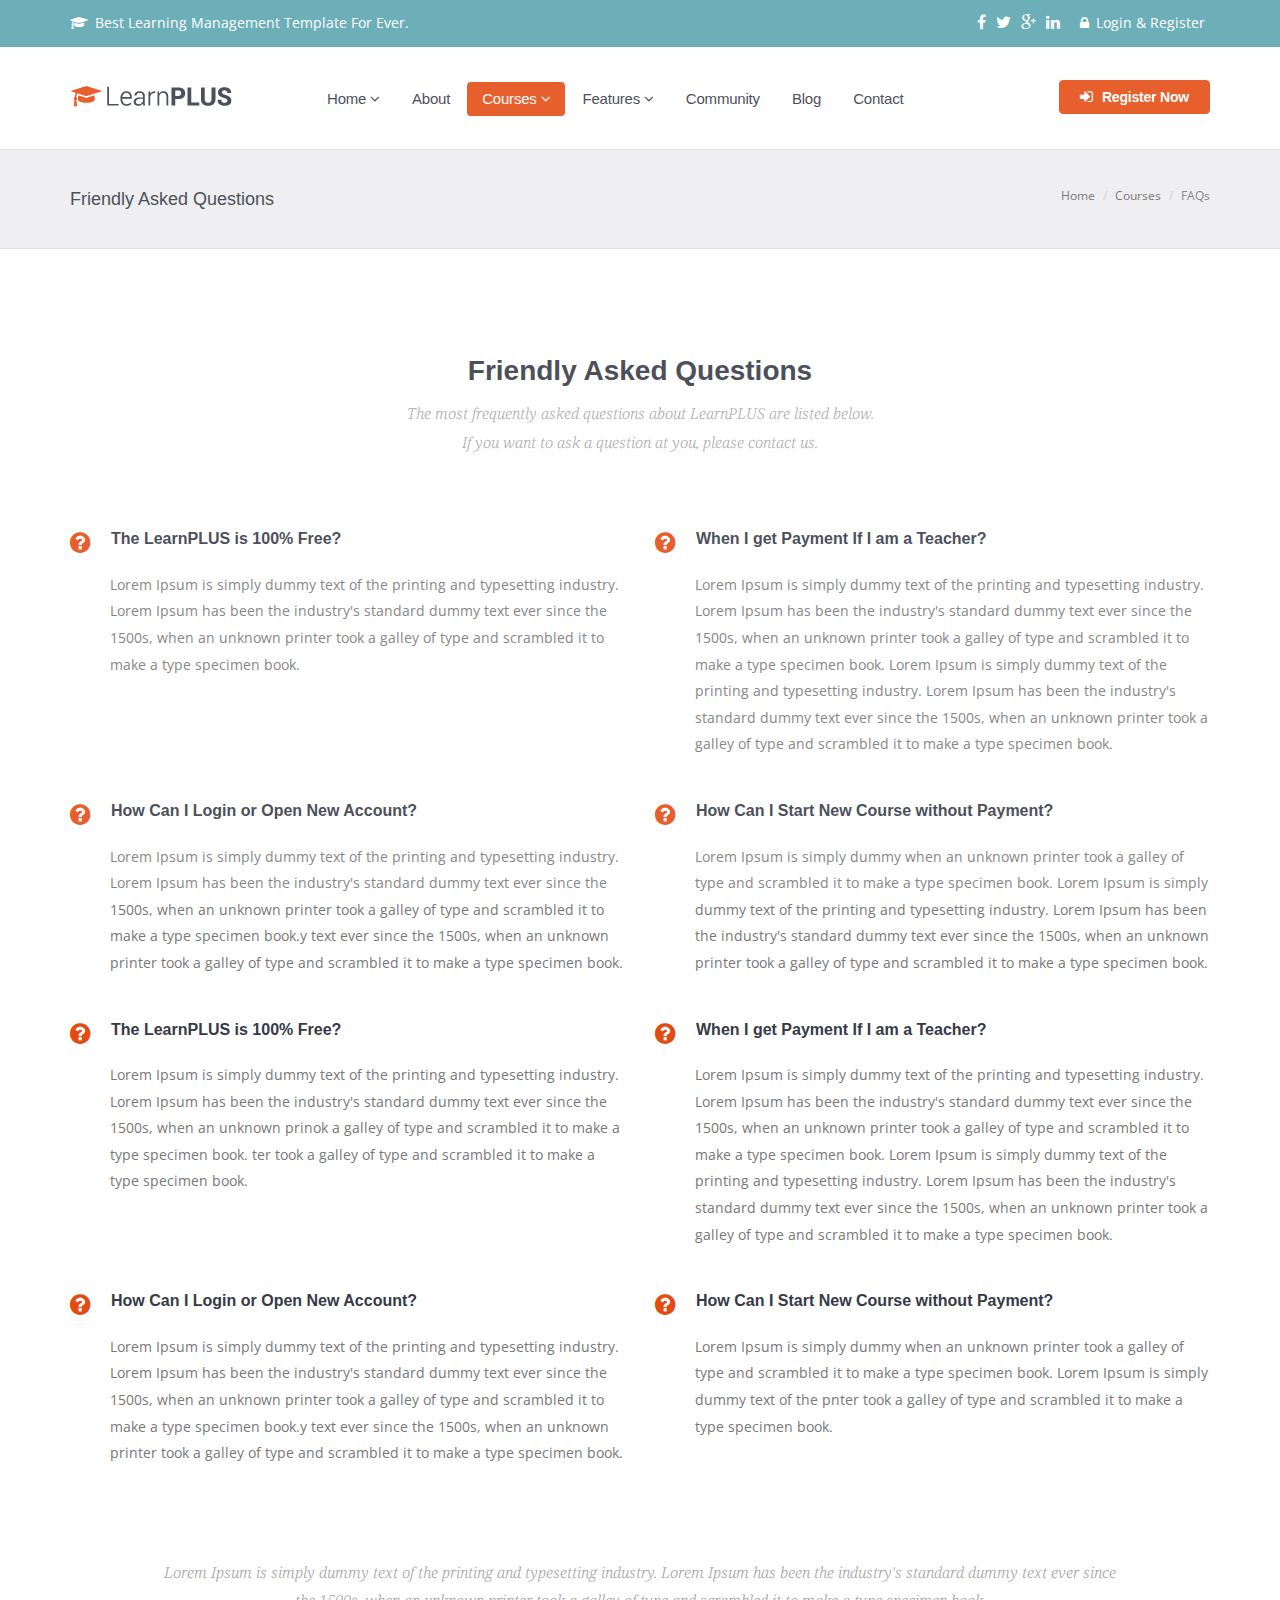
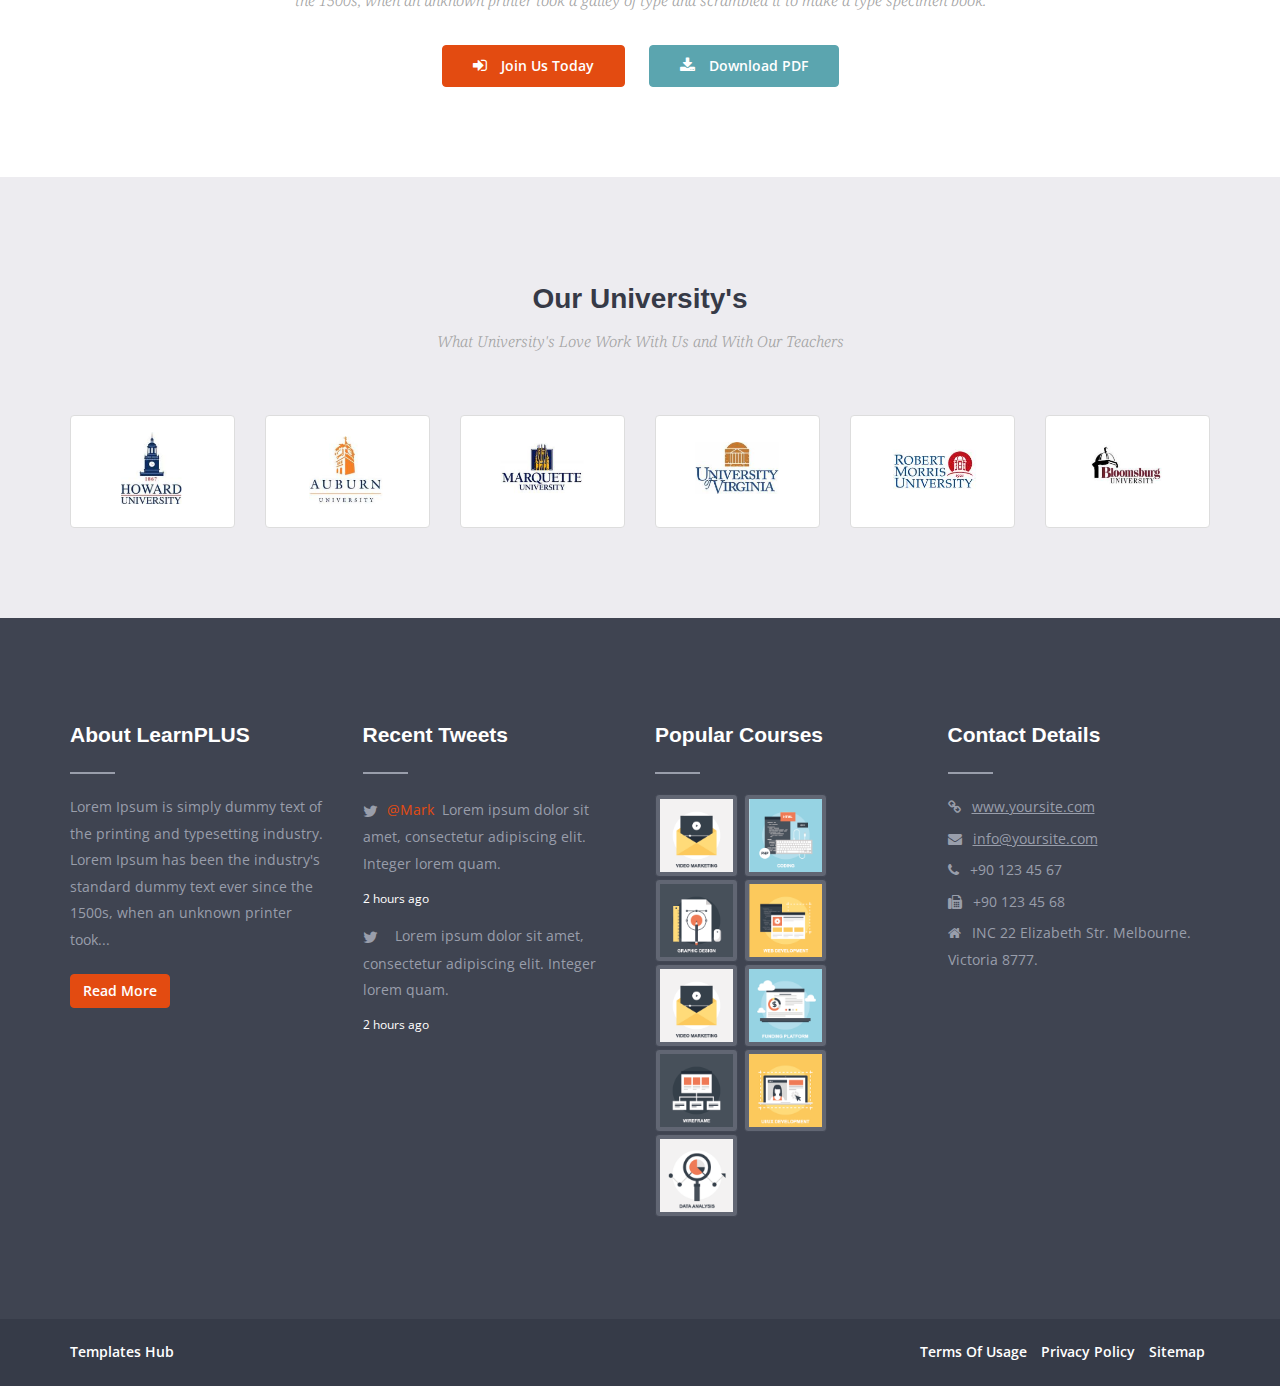
<file: legendaryiasmentor.com/public_html/course-faqs.html>
<!DOCTYPE html>
<!--[if lt IE 7 ]><html class="ie ie6" lang="en"> <![endif]-->
<!--[if IE 7 ]><html class="ie ie7" lang="en"> <![endif]-->
<!--[if IE 8 ]><html class="ie ie8" lang="en"> <![endif]-->
<!--[if (gte IE 9)|!(IE)]><!--><html lang="en"> <!--<![endif]-->

<!-- course-faqs40:29  -->
<head>
<meta charset="utf-8">
<meta http-equiv="X-UA-Compatible" content="IE=edge">
<meta name="viewport" content="width=device-width, initial-scale=1, maximum-scale=1">
<meta name="description" content="">
<meta name="author" content="">
<meta name="keywords" content="">
<title>LearnPLUS | Learning Management System HTML Template</title>
<link rel="shortcut icon" href="images/favicon.ico" type="image/x-icon"/>
<link rel="apple-touch-icon" href="images/apple-touch-icon.png"/>
<link rel="apple-touch-icon" sizes="57x57" href="images/apple-touch-icon-57x57.png"/>
<link rel="apple-touch-icon" sizes="72x72" href="images/xapple-touch-icon-72x72.png.pagespeed.ic.lf5d8kCpOf.png"/>
<link rel="apple-touch-icon" sizes="76x76" href="images/xapple-touch-icon-76x76.png.pagespeed.ic.ATZZpSeito.png"/>
<link rel="apple-touch-icon" sizes="114x114" href="images/xapple-touch-icon-114x114.png.pagespeed.ic.Fi5O5s2tzL.png"/>
<link rel="apple-touch-icon" sizes="120x120" href="images/xapple-touch-icon-120x120.png.pagespeed.ic.uPQH0sygdV.png"/>
<link rel="apple-touch-icon" sizes="144x144" href="images/xapple-touch-icon-144x144.png.pagespeed.ic.yZ9-_sm5OF.png"/>
<link rel="apple-touch-icon" sizes="152x152" href="images/xapple-touch-icon-152x152.png.pagespeed.ic.gThaVrKtXF.png"/>
<link rel="apple-touch-icon" sizes="180x180" href="images/xapple-touch-icon-180x180.png.pagespeed.ic.Q8Pmsj5fQM.png"/>
<link rel="stylesheet" type="text/css" href="rs-plugin/css/A.settings.css.pagespeed.cf.xeOyGChsgq.css" media="screen"/>
<link rel="stylesheet" type="text/css" href="A.fonts%2c%2c_font-awesome-4.3.0%2c%2c_css%2c%2c_font-awesome.min.css%2bcss%2c%2c_bootstrap.css%2bcss%2c%2c_animate.css%2cMcc.kSNwpaaMDX.css.pagespeed.cf.w2G3xGgFf0.css"/>
<link rel="stylesheet" type="text/css" href="css/A.menu.css.pagespeed.cf.0_hLwXzYkZ.css">
<link rel="stylesheet" type="text/css" href="css/A.carousel.css.pagespeed.cf.VktteGiLwl.css">
<link rel="stylesheet" type="text/css" href="A.style.css%2bcss%2c%2c_custom.css%2cMcc.HvWh1qoob-.css.pagespeed.cf.pWH5huNcWh.css"/>
<!--[if lt IE 9]>
      <script src="https://oss.maxcdn.com/html5shiv/3.7.2/html5shiv.min.js"></script>
      <script src="https://oss.maxcdn.com/respond/1.4.2/respond.min.js"></script>
    <![endif]-->
</head>
<body>
<div id="loader">
<div class="loader-container">
<img src="images/site.gif" alt="" class="loader-site">
</div>
</div>
<div id="wrapper">
<div class="topbar">
<div class="container">
<div class="row">
<div class="col-md-6 text-left">
<p><i class="fa fa-graduation-cap"></i> Best learning management template for ever.</p>
</div>
<div class="col-md-6 text-right">
<ul class="list-inline">
<li>
<a class="social" href="#"><i class="fa fa-facebook"></i></a>
<a class="social" href="#"><i class="fa fa-twitter"></i></a>
<a class="social" href="#"><i class="fa fa-google-plus"></i></a>
<a class="social" href="#"><i class="fa fa-linkedin"></i></a>
</li>
<li class="dropdown">
<a class="dropdown-toggle" href="#" data-toggle="dropdown"><i class="fa fa-lock"></i> Login & Register</a>
<div class="dropdown-menu">
<form method="post">
<div class="form-title">
<h4>Login Area</h4>
<hr>
</div>
<input class="form-control" type="text" name="username" placeholder="User Name">
<div class="formpassword">
<input class="form-control" type="password" name="password" placeholder="******">
</div>
<div class="clearfix"></div>
<button type="submit" class="btn btn-block btn-primary">Login</button>
<hr>
<h4><a href="#">Create an Account</a></h4>
</form>
</div>
</li>
</ul>
</div>
</div>
</div>
</div>
<header class="header">
<div class="container">
<div class="hovermenu ttmenu">
<div class="navbar navbar-default" role="navigation">
<div class="navbar-header">
<button type="button" class="navbar-toggle collapsed" data-toggle="collapse" data-target=".navbar-collapse">
<span class="sr-only">Toggle navigation</span>
<span class="fa fa-bars"></span>
</button>
<div class="logo">
<a class="navbar-brand" href="index-2.html"><img src="images/xlogo.png.pagespeed.ic.vap6Ukaf0i.png" alt=""></a>
</div>
</div>
<div class="navbar-collapse collapse">
<ul class="nav navbar-nav">
<li class="dropdown ttmenu-half"><a href="#" data-toggle="dropdown" class="dropdown-toggle">Home <b class="fa fa-angle-down"></b></a>
<ul class="dropdown-menu menu-bg wbg">
<li>
<div class="ttmenu-content">
<div class="row">
<div class="col-md-6">
<div class="box">
<ul>
<li><a href="index1.html">Home Version 1</a></li>
<li><a href="index2.html">Home Version 2</a></li>
<li><a href="index3.html">Home Version 3</a></li>
<li><a href="index4.html">Home Version 4</a></li>
<li><a href="index5.html">Home Version 5</a></li>
<li><a href="index6.html">Home Version 6</a></li>
<li><a href="index7.html">Home Version 7</a></li>
</ul>
</div>
</div>
<div class="col-md-6">
<div class="box">
<ul>
<li><a href="index8.html">Home Version 8</a></li>
<li><a href="index9.html">Home Version 9</a></li>
<li><a href="index10.html">Home Version 10</a></li>
</ul>
</div>
</div>
</div>
</div>
</li>
</ul>
</li>
<li><a href="page-about.html">About</a></li>
<li class="dropdown ttmenu-half"><a href="#" data-toggle="dropdown" class="dropdown-toggle active">Courses <b class="fa fa-angle-down"></b></a>
<ul class="dropdown-menu">
<li>
<div class="ttmenu-content">
<div class="row">
<div class="col-md-6">
<div class="box">
<ul>
<li><a href="course-list.html">Courses List</a></li>
<li><a href="course-grid.html">Courses Grid</a></li>
<li><a href="course-filterable.html">Courses Filterable</a></li>
<li><a href="course-single.html">Single Course</a></li>
<li><a href="course-quiz.html">Take a Quiz</a></li>
<li><a href="course-achievements.html">Achievements</a></li>
</ul>
</div>
</div>
<div class="col-md-6">
<div class="box">
<ul>
<li><a href="course-instructors.html">Course Instructors</a></li>
<li><a href="forums.html">Community Forums</a></li>
<li><a href="course-login.html">Login & Register</a></li>
<li><a href="course-account.html">Edit Your Account</a></li>
<li><a href="course-testimonials.html">Happy Students</a></li>
<li><a href="course-faqs.html">Friendly Asked Questions</a></li>
</ul>
</div>
</div>
</div>
<hr>
<div class="row">
<div class="col-md-3 col-sm-6 nopadding">
<img class="img-thumbnail" src="upload/xservice_01.png.pagespeed.ic.2iuJZT3CaV.png" alt="">
</div>
<div class="col-md-3 col-sm-6 nopadding">
<img class="img-thumbnail" src="upload/xservice_02.png.pagespeed.ic.c6RThoxSWC.png" alt="">
</div>
<div class="col-md-3 col-sm-6 nopadding">
<img class="img-thumbnail" src="upload/xservice_03.png.pagespeed.ic.E_Ew4wn4ZP.png" alt="">
</div>
<div class="col-md-3 col-sm-6 nopadding">
<img class="img-thumbnail" src="upload/xservice_04.png.pagespeed.ic.NGi9jRXTXk.png" alt="">
</div>
</div>
</div>
</li>
</ul>
</li>
<li class="dropdown ttmenu-half"><a href="#" data-toggle="dropdown" class="dropdown-toggle">Features <b class="fa fa-angle-down"></b></a>
<ul class="dropdown-menu">
<li>
<div class="ttmenu-content">
<div class="row">
<div class="col-md-6">
<div class="box">
<ul>
<li><a href="page-services.html">Our Services</a></li>
<li><a href="page-contact.html">Contact Us</a></li>
<li><a href="page-pricing.html">Pricing Tables</a></li>
<li><a href="page-shortcodes.html">Shortcodes</a></li>
<li><a href="page-typography.html">Typography</a></li>
<li><a href="page-fullwidth.html">Page Fullwidth</a></li>
<li><a href="page-sidebar.html">Page Sidebar</a></li>
</ul>
</div>
</div>
<div class="col-md-6">
<div class="box">
<ul>
<li><a href="page-shop.html">Shop Layout</a></li>
<li><a href="page-shop-single.html">Shop Single</a></li>
<li><a href="page-shop-single-alt.html">Shop Single Alt</a></li>
<li><a href="page-shop-cart.html">Shopping Cart</a></li>
<li><a href="blog.html">Blog & News</a></li>
<li><a href="single.html">Single Blog</a></li>
<li><a href="page-not-found.html">404 - Not Found</a></li>
</ul>
</div>
</div>
</div>
</div>
</li>
</ul>
</li>
<li><a href="forums.html">Community</a></li>
<li><a href="blog.html">Blog</a></li>
<li><a href="page-contact.html">Contact</a></li>
</ul>
<ul class="nav navbar-nav navbar-right">
<li><a class="btn btn-primary" href="course-login.html"><i class="fa fa-sign-in"></i> Register Now</a></li>
</ul>
</div>
</div>
</div>
</div>
</header>
<section class="grey page-title">
<div class="container">
<div class="row">
<div class="col-md-6 text-left">
<h1>Friendly Asked Questions</h1>
</div>
<div class="col-md-6 text-right">
<div class="bread">
<ol class="breadcrumb">
<li><a href="#">Home</a></li>
<li><a href="#">Courses</a></li>
<li class="active">FAQs</li>
</ol>
</div>
</div>
</div>
</div>
</section>
<section class="white section">
<div class="container">
<div class="row">
<div class="col-md-12">
<div class="section-title text-center">
<h4>Friendly Asked Questions</h4>
<p>The most frequently asked questions about LearnPLUS are listed below.<br>
If you want to ask a question at you, please contact us.</p>
</div>
</div>
</div>
<div class="row">
<div class="col-lg-6 col-md-6 col-sm-12 first">
<div class="question-answer">
<i class="fa fa-question-circle alignleft"></i>
<h4>The LearnPLUS is 100% Free?</h4>
<p>Lorem Ipsum is simply dummy text of the printing and typesetting industry. Lorem Ipsum has been the industry's standard dummy text ever since the 1500s, when an unknown printer took a galley of type and scrambled it to make a type specimen book. </p>
</div>
</div>
<div class="col-lg-6 col-md-6 col-sm-12 last">
<div class="question-answer">
<i class="fa fa-question-circle alignleft"></i>
<h4>When I get Payment If I am a Teacher?</h4>
<p>Lorem Ipsum is simply dummy text of the printing and typesetting industry. Lorem Ipsum has been the industry's standard dummy text ever since the 1500s, when an unknown printer took a galley of type and scrambled it to make a type specimen book. Lorem Ipsum is simply dummy text of the printing and typesetting industry. Lorem Ipsum has been the industry's standard dummy text ever since the 1500s, when an unknown printer took a galley of type and scrambled it to make a type specimen book. </p>
</div>
</div>
<div class="col-lg-6 col-md-6 col-sm-12 first">
<div class="question-answer">
<i class="fa fa-question-circle alignleft"></i>
<h4>How Can I Login or Open New Account?</h4>
<p>Lorem Ipsum is simply dummy text of the printing and typesetting industry. Lorem Ipsum has been the industry's standard dummy text ever since the 1500s, when an unknown printer took a galley of type and scrambled it to make a type specimen book.y text ever since the 1500s, when an unknown printer took a galley of type and scrambled it to make a type specimen book. </p>
</div>
</div>
<div class="col-lg-6 col-md-6 col-sm-12 last">
<div class="question-answer">
<i class="fa fa-question-circle alignleft"></i>
<h4>How Can I Start New Course without Payment?</h4>
<p>Lorem Ipsum is simply dummy when an unknown printer took a galley of type and scrambled it to make a type specimen book. Lorem Ipsum is simply dummy text of the printing and typesetting industry. Lorem Ipsum has been the industry's standard dummy text ever since the 1500s, when an unknown printer took a galley of type and scrambled it to make a type specimen book. </p>
</div>
</div>
<div class="col-lg-6 col-md-6 col-sm-12 first">
<div class="question-answer">
<i class="fa fa-question-circle alignleft"></i>
<h4>The LearnPLUS is 100% Free?</h4>
<p>Lorem Ipsum is simply dummy text of the printing and typesetting industry. Lorem Ipsum has been the industry's standard dummy text ever since the 1500s, when an unknown prinok a galley of type and scrambled it to make a type specimen book. ter took a galley of type and scrambled it to make a type specimen book. </p>
</div>
</div>
<div class="col-lg-6 col-md-6 col-sm-12 last">
<div class="question-answer">
<i class="fa fa-question-circle alignleft"></i>
<h4>When I get Payment If I am a Teacher?</h4>
<p>Lorem Ipsum is simply dummy text of the printing and typesetting industry. Lorem Ipsum has been the industry's standard dummy text ever since the 1500s, when an unknown printer took a galley of type and scrambled it to make a type specimen book. Lorem Ipsum is simply dummy text of the printing and typesetting industry. Lorem Ipsum has been the industry's standard dummy text ever since the 1500s, when an unknown printer took a galley of type and scrambled it to make a type specimen book. </p>
</div>
</div>
<div class="col-lg-6 col-md-6 col-sm-12 first">
<div class="question-answer">
<i class="fa fa-question-circle alignleft"></i>
<h4>How Can I Login or Open New Account?</h4>
<p>Lorem Ipsum is simply dummy text of the printing and typesetting industry. Lorem Ipsum has been the industry's standard dummy text ever since the 1500s, when an unknown printer took a galley of type and scrambled it to make a type specimen book.y text ever since the 1500s, when an unknown printer took a galley of type and scrambled it to make a type specimen book. </p>
</div>
</div>
<div class="col-lg-6 col-md-6 col-sm-12 last">
<div class="question-answer">
<i class="fa fa-question-circle alignleft"></i>
<h4>How Can I Start New Course without Payment?</h4>
<p>Lorem Ipsum is simply dummy when an unknown printer took a galley of type and scrambled it to make a type specimen book. Lorem Ipsum is simply dummy text of the pnter took a galley of type and scrambled it to make a type specimen book. </p>
</div>
</div>
</div>
<hr class="invis">
<div class="button-wrapper text-center">
<p>Lorem Ipsum is simply dummy text of the printing and typesetting industry. Lorem Ipsum has been the industry's standard dummy text ever since<br> the 1500s, when an unknown printer took a galley of type and scrambled it to make a type specimen book. </p>
<a href="#" class="btn btn-default border-radius"><i class="fa fa-sign-in"></i> Join Us Today</a> &nbsp;&nbsp;&nbsp;&nbsp; <a href="#" class="btn btn-primary"><i class="fa fa-download"></i> Download PDF</a>
</div>
</div>
</section>
<section class="grey section">
<div class="container">
<div class="row">
<div class="col-md-12">
<div class="section-title text-center">
<h4>Our University's</h4>
<p>What University's Love Work With Us and With Our Teachers</p>
</div>
</div>
</div>
<div class="row">
<div class="col-md-2">
<img src="upload/xclient_01.png.pagespeed.ic.m5NnlxSzhM.png" alt="" class="img-responsive img-thumbnail">
</div>
<div class="col-md-2">
<img src="upload/xclient_02.png.pagespeed.ic.BsH9V4BqCi.png" alt="" class="img-responsive img-thumbnail">
</div>
<div class="col-md-2">
<img src="upload/xclient_03.png.pagespeed.ic.mxzQrepbL_.png" alt="" class="img-responsive img-thumbnail">
</div>
<div class="col-md-2">
<img src="upload/xclient_04.png.pagespeed.ic.Fx2ObIy0Eb.png" alt="" class="img-responsive img-thumbnail">
</div>
<div class="col-md-2">
<img src="upload/xclient_05.png.pagespeed.ic.GBNy2ra72B.png" alt="" class="img-responsive img-thumbnail">
</div>
<div class="col-md-2">
<img src="upload/xclient_06.png.pagespeed.ic.a_uqmnbFy0.png" alt="" class="img-responsive img-thumbnail">
</div>
</div>
</div>
</section>
<footer class="dark footer section">
<div class="container">
<div class="row">
<div class="col-md-3 col-md-6 col-xs-12">
<div class="widget">
<div class="widget-title">
<h4>About LearnPLUS</h4>
<hr>
</div>
<p>Lorem Ipsum is simply dummy text of the printing and typesetting industry. Lorem Ipsum has been the industry's standard dummy text ever since the 1500s, when an unknown printer took...</p>
<a href="#" class="btn btn-default">Read More</a>
</div>
</div>
<div class="col-md-3 col-md-6 col-xs-12">
<div class="widget">
<div class="widget-title">
<h4>Recent Tweets</h4>
<hr>
</div>
<div class="twitter-widget">
<ul class="latest-tweets">
<li>
<p><a href="#" title="">@Mark</a> Lorem ipsum dolor sit amet, consectetur adipiscing elit. Integer lorem quam.</p>
<span>2 hours ago</span>
</li>
<li>
<p><a href="#" title=""></a> Lorem ipsum dolor sit amet, consectetur adipiscing elit. Integer lorem quam.</p>
<span>2 hours ago</span>
</li>
</ul>
</div>
</div>
</div>
<div class="col-md-3 col-md-6 col-xs-12">
<div class="widget">
<div class="widget-title">
<h4>Popular Courses</h4>
<hr>
</div>
<ul class="popular-courses">
<li>
<a href="single-course.html" title=""><img class="img-thumbnail" src="upload/xservice_01.png.pagespeed.ic.2iuJZT3CaV.png" alt=""></a>
</li>
<li>
<a href="single-course.html" title=""><img class="img-thumbnail" src="upload/xservice_02.png.pagespeed.ic.c6RThoxSWC.png" alt=""></a>
</li>
<li>
<a href="single-course.html" title=""><img class="img-thumbnail" src="upload/xservice_03.png.pagespeed.ic.E_Ew4wn4ZP.png" alt=""></a>
</li>
<li>
<a href="single-course.html" title=""><img class="img-thumbnail" src="upload/xservice_04.png.pagespeed.ic.NGi9jRXTXk.png" alt=""></a>
</li>
<li>
<a href="single-course.html" title=""><img class="img-thumbnail" src="upload/xservice_05.png.pagespeed.ic.2iuJZT3CaV.png" alt=""></a>
</li>
<li>
<a href="single-course.html" title=""><img class="img-thumbnail" src="upload/xservice_06.png.pagespeed.ic.o2Uniwq-y5.png" alt=""></a>
</li>
<li>
<a href="single-course.html" title=""><img class="img-thumbnail" src="upload/xservice_07.png.pagespeed.ic.H-fRTeeP8u.png" alt=""></a>
</li>
<li>
<a href="single-course.html" title=""><img class="img-thumbnail" src="upload/xservice_08.png.pagespeed.ic.76ek5JLaEY.png" alt=""></a>
</li>
<li>
<a href="single-course.html" title=""><img class="img-thumbnail" src="upload/xservice_09.png.pagespeed.ic.FJcG938KC-.png" alt=""></a>
</li>
</ul>
</div>
</div>
<div class="col-md-3 col-md-6 col-xs-12">
<div class="widget">
<div class="widget-title">
<h4>Contact Details</h4>
<hr>
</div>
<ul class="contact-details">
<li><i class="fa fa-link"></i> <a href="#">www.yoursite.com</a></li>
<li><i class="fa fa-envelope"></i> <a href="mailto:info@yoursite.com">info@yoursite.com</a></li>
<li><i class="fa fa-phone"></i> +90 123 45 67</li>
<li><i class="fa fa-fax"></i> +90 123 45 68</li>
<li><i class="fa fa-home"></i>  INC 22 Elizabeth Str. Melbourne. Victoria 8777.</li>
</ul>
</div>
</div>
</div>
</div>
</footer>
<section class="copyright">
<div class="container">
<div class="row">
<div class="col-md-6 text-left">
<p><a target="_blank" href="https://www.templateshub.net">Templates Hub</a></p>
</div>
<div class="col-md-6 text-right">
<ul class="list-inline">
<li><a href="#">Terms of Usage</a></li>
<li><a href="#">Privacy Policy</a></li>
<li><a href="#">Sitemap</a></li>
</ul>
</div>
</div>
</div>
</section>
</div>
<script src="js/jquery.min.js.pagespeed.jm.iDyG3vc4gw.js"></script>
<script src="js/bootstrap.min.js%2bretina.js%2bwow.js.pagespeed.jc.pMrMbVAe_E.js"></script><script>eval(mod_pagespeed_gFRwwUbyVc);</script>
<script>eval(mod_pagespeed_rQwXk4AOUN);</script>
<script>eval(mod_pagespeed_U0OPgGhapl);</script>
<script src="js/carousel.js%2bcustom.js.pagespeed.jc.nVhk-UfDsv.js"></script><script>eval(mod_pagespeed_6Ja02QZq$f);</script>
<script>eval(mod_pagespeed_KxQMf5X6rF);</script>
</body>

<!-- course-faqs40:29  -->
</html>
</file>
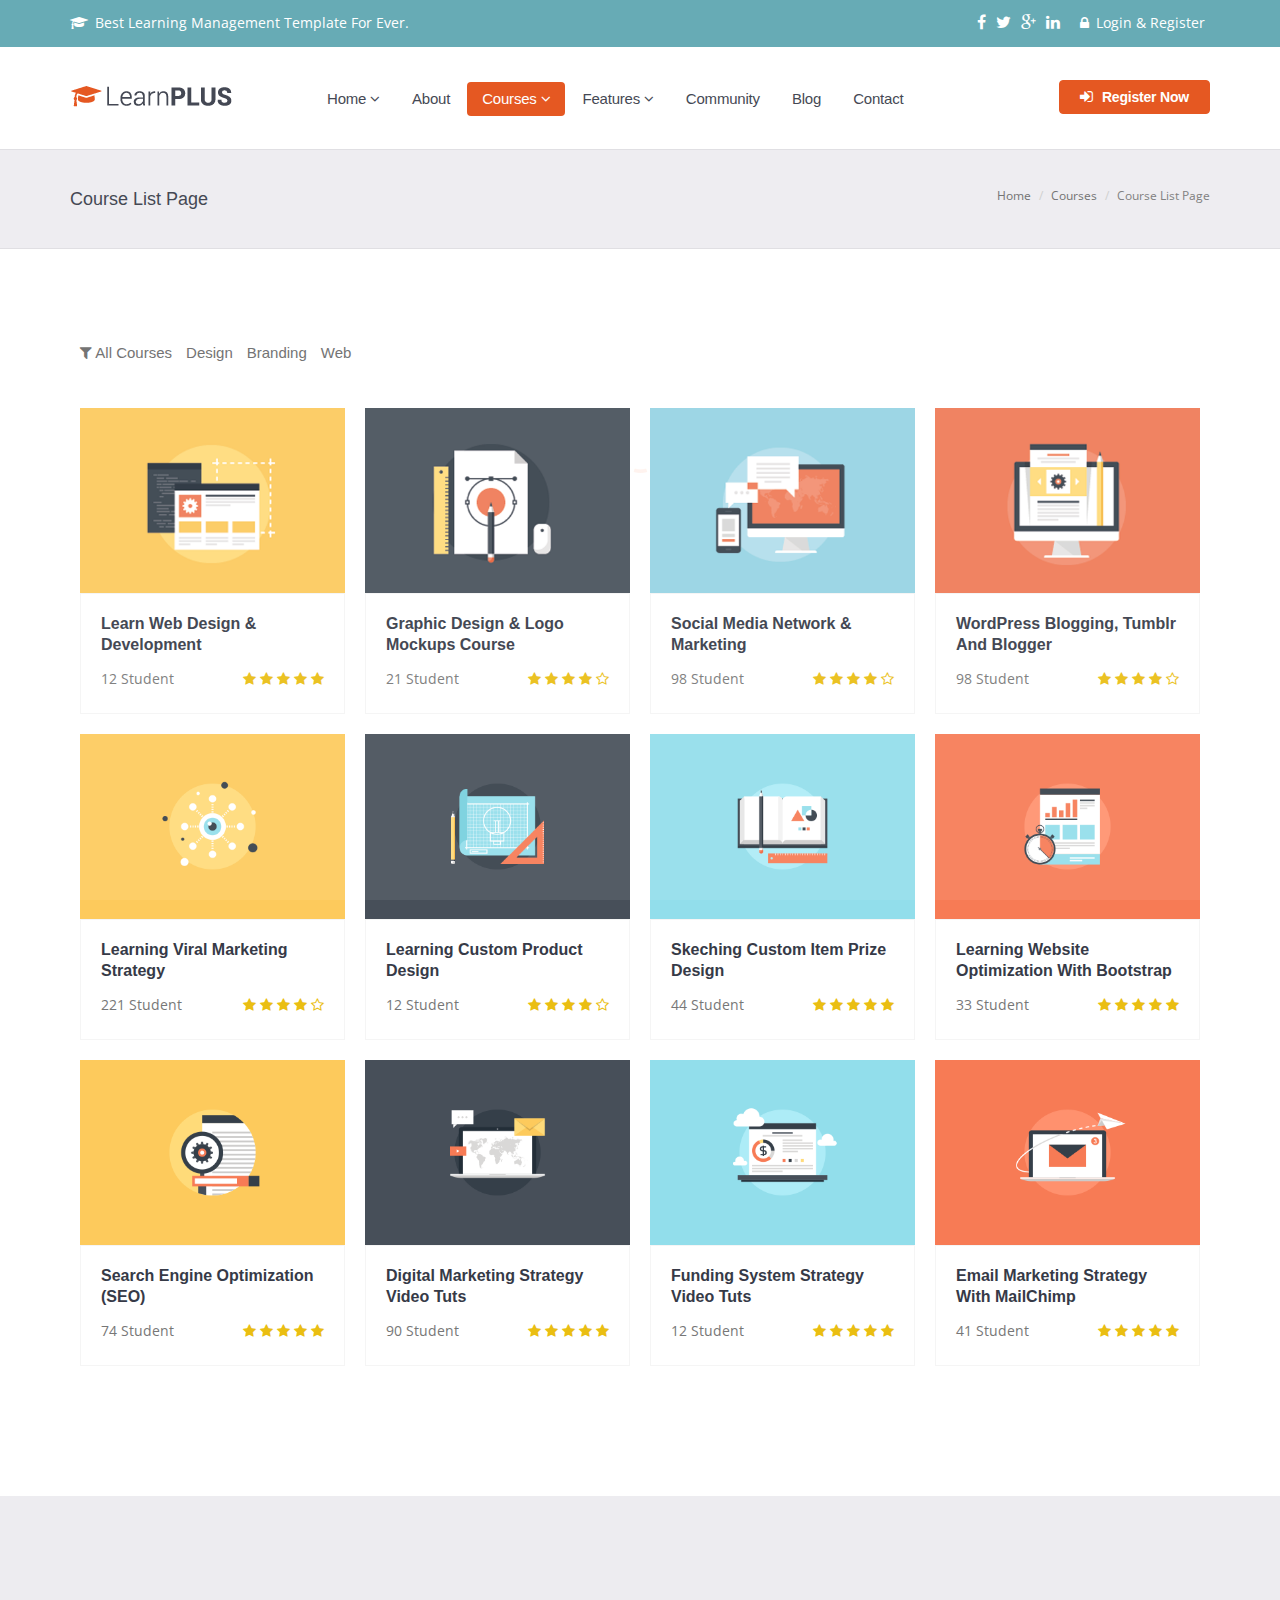
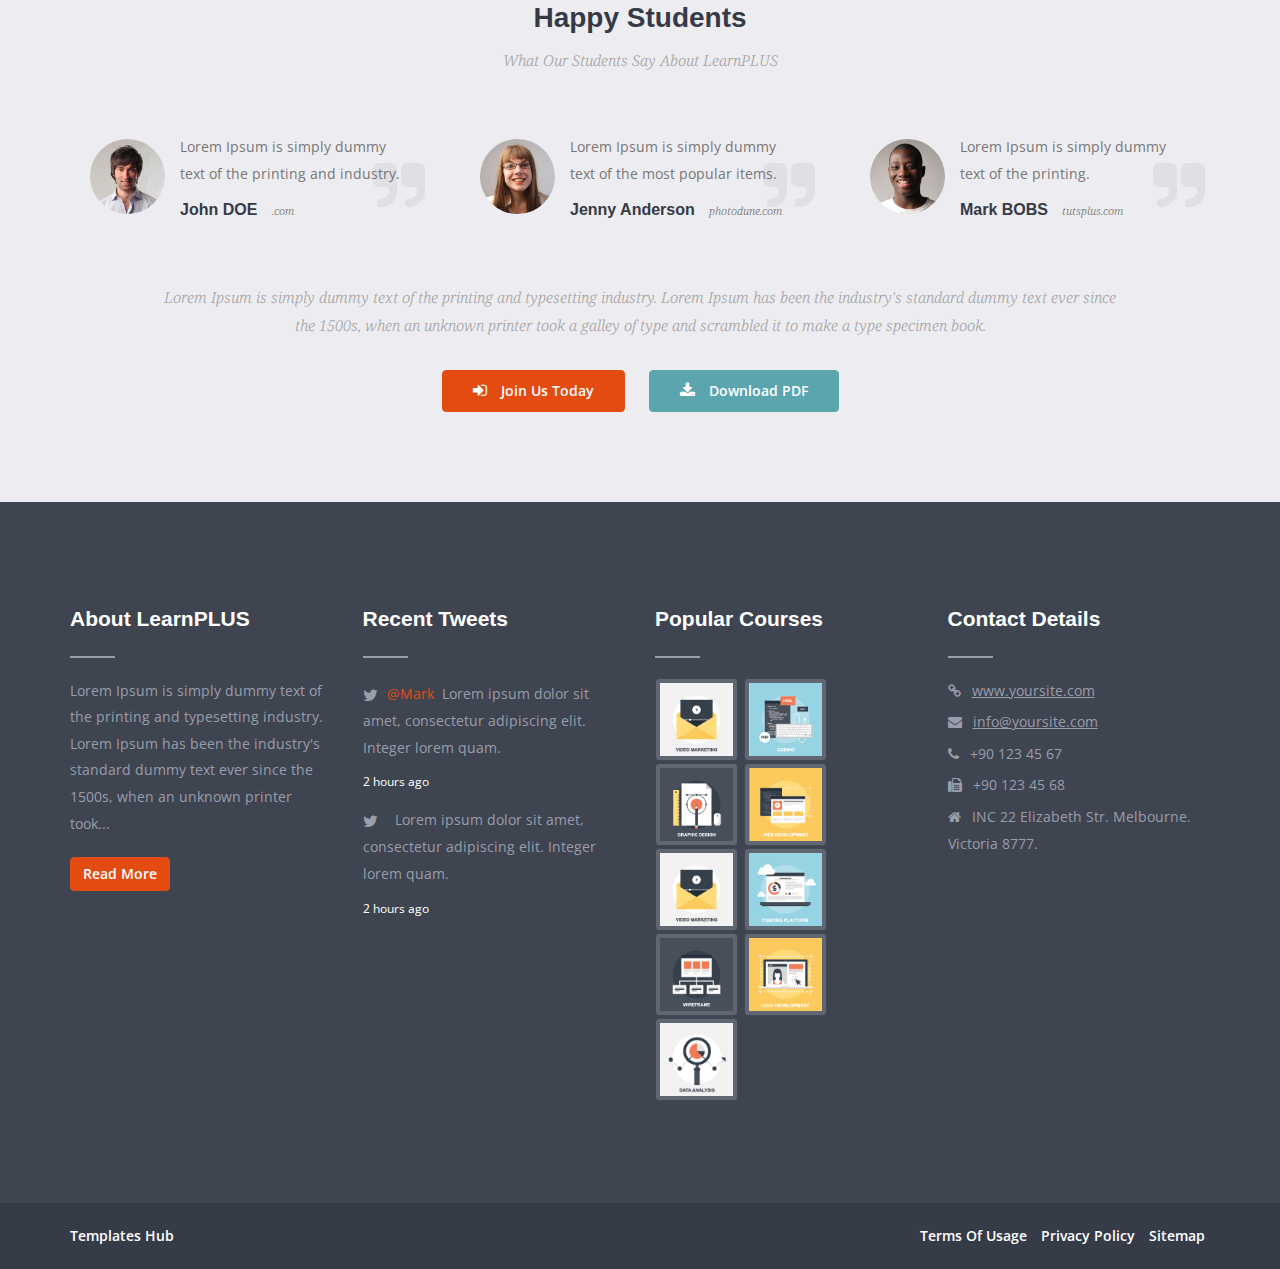
<file: legendaryiasmentor.com/public_html/course-filterable.html>
<!DOCTYPE html>
<!--[if lt IE 7 ]><html class="ie ie6" lang="en"> <![endif]-->
<!--[if IE 7 ]><html class="ie ie7" lang="en"> <![endif]-->
<!--[if IE 8 ]><html class="ie ie8" lang="en"> <![endif]-->
<!--[if (gte IE 9)|!(IE)]><!--><html lang="en"> <!--<![endif]-->

<!-- course-filterable40:08  -->
<head>
<meta charset="utf-8">
<meta http-equiv="X-UA-Compatible" content="IE=edge">
<meta name="viewport" content="width=device-width, initial-scale=1, maximum-scale=1">
<meta name="description" content="">
<meta name="author" content="">
<meta name="keywords" content="">
<title>LearnPLUS | Learning Management System HTML Template</title>
<link rel="shortcut icon" href="images/favicon.ico" type="image/x-icon"/>
<link rel="apple-touch-icon" href="images/apple-touch-icon.png"/>
<link rel="apple-touch-icon" sizes="57x57" href="images/apple-touch-icon-57x57.png"/>
<link rel="apple-touch-icon" sizes="72x72" href="images/xapple-touch-icon-72x72.png.pagespeed.ic.lf5d8kCpOf.png"/>
<link rel="apple-touch-icon" sizes="76x76" href="images/xapple-touch-icon-76x76.png.pagespeed.ic.ATZZpSeito.png"/>
<link rel="apple-touch-icon" sizes="114x114" href="images/xapple-touch-icon-114x114.png.pagespeed.ic.Fi5O5s2tzL.png"/>
<link rel="apple-touch-icon" sizes="120x120" href="images/xapple-touch-icon-120x120.png.pagespeed.ic.uPQH0sygdV.png"/>
<link rel="apple-touch-icon" sizes="144x144" href="images/xapple-touch-icon-144x144.png.pagespeed.ic.yZ9-_sm5OF.png"/>
<link rel="apple-touch-icon" sizes="152x152" href="images/xapple-touch-icon-152x152.png.pagespeed.ic.gThaVrKtXF.png"/>
<link rel="apple-touch-icon" sizes="180x180" href="images/xapple-touch-icon-180x180.png.pagespeed.ic.Q8Pmsj5fQM.png"/>
<link rel="stylesheet" type="text/css" href="rs-plugin/css/A.settings.css.pagespeed.cf.xeOyGChsgq.css" media="screen"/>
<link rel="stylesheet" type="text/css" href="A.fonts%2c%2c_font-awesome-4.3.0%2c%2c_css%2c%2c_font-awesome.min.css%2bcss%2c%2c_bootstrap.css%2bcss%2c%2c_animate.css%2cMcc.kSNwpaaMDX.css.pagespeed.cf.w2G3xGgFf0.css"/>
<link rel="stylesheet" type="text/css" href="css/A.menu.css.pagespeed.cf.0_hLwXzYkZ.css">
<link rel="stylesheet" type="text/css" href="css/A.carousel.css.pagespeed.cf.VktteGiLwl.css">
<link rel="stylesheet" type="text/css" href="A.style.css%2bcss%2c%2c_custom.css%2cMcc.HvWh1qoob-.css.pagespeed.cf.pWH5huNcWh.css"/>
<!--[if lt IE 9]>
      <script src="https://oss.maxcdn.com/html5shiv/3.7.2/html5shiv.min.js"></script>
      <script src="https://oss.maxcdn.com/respond/1.4.2/respond.min.js"></script>
    <![endif]-->
</head>
<body>
<div id="loader">
<div class="loader-container">
<img src="images/site.gif" alt="" class="loader-site">
</div>
</div>
<div id="wrapper">
<div class="topbar">
<div class="container">
<div class="row">
<div class="col-md-6 text-left">
<p><i class="fa fa-graduation-cap"></i> Best learning management template for ever.</p>
</div>
<div class="col-md-6 text-right">
<ul class="list-inline">
<li>
<a class="social" href="#"><i class="fa fa-facebook"></i></a>
<a class="social" href="#"><i class="fa fa-twitter"></i></a>
<a class="social" href="#"><i class="fa fa-google-plus"></i></a>
<a class="social" href="#"><i class="fa fa-linkedin"></i></a>
</li>
<li class="dropdown">
<a class="dropdown-toggle" href="#" data-toggle="dropdown"><i class="fa fa-lock"></i> Login & Register</a>
<div class="dropdown-menu">
<form method="post">
<div class="form-title">
<h4>Login Area</h4>
<hr>
</div>
<input class="form-control" type="text" name="username" placeholder="User Name">
<div class="formpassword">
<input class="form-control" type="password" name="password" placeholder="******">
</div>
<div class="clearfix"></div>
<button type="submit" class="btn btn-block btn-primary">Login</button>
<hr>
<h4><a href="#">Create an Account</a></h4>
</form>
</div>
</li>
</ul>
</div>
</div>
</div>
</div>
<header class="header">
<div class="container">
<div class="hovermenu ttmenu">
<div class="navbar navbar-default" role="navigation">
<div class="navbar-header">
<button type="button" class="navbar-toggle collapsed" data-toggle="collapse" data-target=".navbar-collapse">
<span class="sr-only">Toggle navigation</span>
<span class="fa fa-bars"></span>
</button>
<div class="logo">
<a class="navbar-brand" href="index-2.html"><img src="images/xlogo.png.pagespeed.ic.vap6Ukaf0i.png" alt=""></a>
</div>
</div>
<div class="navbar-collapse collapse">
<ul class="nav navbar-nav">
<li class="dropdown ttmenu-half"><a href="#" data-toggle="dropdown" class="dropdown-toggle">Home <b class="fa fa-angle-down"></b></a>
<ul class="dropdown-menu menu-bg wbg">
<li>
<div class="ttmenu-content">
<div class="row">
<div class="col-md-6">
<div class="box">
<ul>
<li><a href="index1.html">Home Version 1</a></li>
<li><a href="index2.html">Home Version 2</a></li>
<li><a href="index3.html">Home Version 3</a></li>
<li><a href="index4.html">Home Version 4</a></li>
<li><a href="index5.html">Home Version 5</a></li>
<li><a href="index6.html">Home Version 6</a></li>
<li><a href="index7.html">Home Version 7</a></li>
</ul>
</div>
</div>
<div class="col-md-6">
<div class="box">
<ul>
<li><a href="index8.html">Home Version 8</a></li>
<li><a href="index9.html">Home Version 9</a></li>
<li><a href="index10.html">Home Version 10</a></li>
</ul>
</div>
</div>
</div>
</div>
</li>
</ul>
</li>
<li><a href="page-about.html">About</a></li>
<li class="dropdown ttmenu-half"><a href="#" data-toggle="dropdown" class="dropdown-toggle active">Courses <b class="fa fa-angle-down"></b></a>
<ul class="dropdown-menu">
<li>
<div class="ttmenu-content">
<div class="row">
<div class="col-md-6">
<div class="box">
<ul>
<li><a href="course-list.html">Courses List</a></li>
<li><a href="course-grid.html">Courses Grid</a></li>
<li><a href="course-filterable.html">Courses Filterable</a></li>
<li><a href="course-single.html">Single Course</a></li>
<li><a href="course-quiz.html">Take a Quiz</a></li>
<li><a href="course-achievements.html">Achievements</a></li>
</ul>
</div>
</div>
<div class="col-md-6">
<div class="box">
<ul>
<li><a href="course-instructors.html">Course Instructors</a></li>
<li><a href="forums.html">Community Forums</a></li>
<li><a href="course-login.html">Login & Register</a></li>
<li><a href="course-account.html">Edit Your Account</a></li>
<li><a href="course-testimonials.html">Happy Students</a></li>
<li><a href="course-faqs.html">Friendly Asked Questions</a></li>
</ul>
</div>
</div>
</div>
<hr>
<div class="row">
<div class="col-md-3 col-sm-6 nopadding">
<img class="img-thumbnail" src="upload/xservice_01.png.pagespeed.ic.2iuJZT3CaV.png" alt="">
</div>
<div class="col-md-3 col-sm-6 nopadding">
<img class="img-thumbnail" src="upload/xservice_02.png.pagespeed.ic.c6RThoxSWC.png" alt="">
</div>
<div class="col-md-3 col-sm-6 nopadding">
<img class="img-thumbnail" src="upload/xservice_03.png.pagespeed.ic.E_Ew4wn4ZP.png" alt="">
</div>
<div class="col-md-3 col-sm-6 nopadding">
<img class="img-thumbnail" src="upload/xservice_04.png.pagespeed.ic.NGi9jRXTXk.png" alt="">
</div>
</div>
</div>
</li>
</ul>
</li>
<li class="dropdown ttmenu-half"><a href="#" data-toggle="dropdown" class="dropdown-toggle">Features <b class="fa fa-angle-down"></b></a>
<ul class="dropdown-menu">
<li>
<div class="ttmenu-content">
<div class="row">
<div class="col-md-6">
<div class="box">
<ul>
<li><a href="page-services.html">Our Services</a></li>
<li><a href="page-contact.html">Contact Us</a></li>
<li><a href="page-pricing.html">Pricing Tables</a></li>
<li><a href="page-shortcodes.html">Shortcodes</a></li>
<li><a href="page-typography.html">Typography</a></li>
<li><a href="page-fullwidth.html">Page Fullwidth</a></li>
<li><a href="page-sidebar.html">Page Sidebar</a></li>
</ul>
</div>
</div>
<div class="col-md-6">
<div class="box">
<ul>
<li><a href="page-shop.html">Shop Layout</a></li>
<li><a href="page-shop-single.html">Shop Single</a></li>
<li><a href="page-shop-single-alt.html">Shop Single Alt</a></li>
<li><a href="page-shop-cart.html">Shopping Cart</a></li>
<li><a href="blog.html">Blog & News</a></li>
<li><a href="single.html">Single Blog</a></li>
<li><a href="page-not-found.html">404 - Not Found</a></li>
</ul>
</div>
</div>
</div>
</div>
</li>
</ul>
</li>
<li><a href="forums.html">Community</a></li>
<li><a href="blog.html">Blog</a></li>
<li><a href="page-contact.html">Contact</a></li>
</ul>
<ul class="nav navbar-nav navbar-right">
<li><a class="btn btn-primary" href="course-login.html"><i class="fa fa-sign-in"></i> Register Now</a></li>
</ul>
</div>
</div>
</div>
</div>
</header>
<section class="grey page-title">
<div class="container">
<div class="row">
<div class="col-md-6 text-left">
<h1>Course List Page</h1>
</div>
<div class="col-md-6 text-right">
<div class="bread">
<ol class="breadcrumb">
<li><a href="#">Home</a></li>
<li><a href="#">Courses</a></li>
<li class="active">Course List Page</li>
</ol>
</div>
</div>
</div>
</div>
</section>
<section class="white section">
<div class="container">
<div id="filters" class="filters-dropdown">
<ul class="option-set" data-option-key="filter">
<li><a href="#filter" class="selected" data-option-value="*"><i class="fa fa-filter"></i> All Courses</a></li>
<li><a href="#filter" data-option-value=".cat1">Design</a></li>
<li><a href="#filter" data-option-value=".cat2">Branding</a></li>
<li><a href="#filter" data-option-value=".cat3">Web </a></li>
</ul>
</div>
<div class="portfolio course-list">
<div class="item cat1">
<div class="shop-item-list entry">
<div class="">
<img src="upload/xcourse_01.png.pagespeed.ic.XTOvCuUmZu.png" alt="">
<div class="magnifier">
</div>
</div>
<div class="shop-item-title clearfix">
<h4><a href="course-single.html">Learn Web Design & Development</a></h4>
<div class="shopmeta">
<span class="pull-left">12 Student</span>
<div class="rating pull-right">
<i class="fa fa-star"></i>
<i class="fa fa-star"></i>
<i class="fa fa-star"></i>
<i class="fa fa-star"></i>
<i class="fa fa-star"></i>
</div>
</div>
</div>
<div class="visible-buttons">
<a title="Add to Cart" href="page-shop-cart.html"><span class="fa fa-cart-arrow-down"></span></a>
<a title="Read More" href="course-single.html"><span class="fa fa-search"></span></a>
</div>
</div>
</div>
<div class="item cat2">
<div class="shop-item-list entry">
<div class="">
<img src="upload/xcourse_02.png.pagespeed.ic.PL7Wu2UcSB.png" alt="">
<div class="magnifier">
</div>
</div>
<div class="shop-item-title clearfix">
<h4><a href="course-single.html">Graphic Design & Logo Mockups Course</a></h4>
<div class="shopmeta">
<span class="pull-left">21 Student</span>
<div class="rating pull-right">
<i class="fa fa-star"></i>
<i class="fa fa-star"></i>
<i class="fa fa-star"></i>
<i class="fa fa-star"></i>
<i class="fa fa-star-o"></i>
</div>
</div>
</div>
<div class="visible-buttons">
<a title="Add to Cart" href="page-shop-cart.html"><span class="fa fa-cart-arrow-down"></span></a>
<a title="Read More" href="course-single.html"><span class="fa fa-search"></span></a>
</div>
</div>
</div>
<div class="item cat3">
<div class="shop-item-list entry">
<div class="">
<img src="upload/xcourse_03.png.pagespeed.ic.8e1MyY5M7i.png" alt="">
<div class="magnifier">
</div>
</div>
<div class="shop-item-title clearfix">
<h4><a href="course-single.html">Social Media Network & Marketing</a></h4>
<div class="shopmeta">
<span class="pull-left">98 Student</span>
<div class="rating pull-right">
<i class="fa fa-star"></i>
<i class="fa fa-star"></i>
<i class="fa fa-star"></i>
<i class="fa fa-star"></i>
<i class="fa fa-star-o"></i>
</div>
</div>
</div>
<div class="visible-buttons">
<a title="Add to Cart" href="page-shop-cart.html"><span class="fa fa-cart-arrow-down"></span></a>
<a title="Read More" href="course-single.html"><span class="fa fa-search"></span></a>
</div>
</div>
</div>
<div class="item cat1 cat2">
<div class="shop-item-list entry">
<div class="">
<img src="upload/xcourse_04.png.pagespeed.ic.2rIKmUwjA7.png" alt="">
<div class="magnifier">
</div>
</div>
<div class="shop-item-title clearfix">
<h4><a href="course-single.html">WordPress Blogging, Tumblr and Blogger</a></h4>
<div class="shopmeta">
<span class="pull-left">98 Student</span>
<div class="rating pull-right">
<i class="fa fa-star"></i>
<i class="fa fa-star"></i>
<i class="fa fa-star"></i>
<i class="fa fa-star"></i>
<i class="fa fa-star-o"></i>
</div>
</div>
</div>
<div class="visible-buttons">
<a title="Add to Cart" href="page-shop-cart.html"><span class="fa fa-cart-arrow-down"></span></a>
<a title="Read More" href="course-single.html"><span class="fa fa-search"></span></a>
</div>
</div>
</div>
<div class="item cat3">
<div class="shop-item-list entry">
<div class="">
<img src="upload/xcourse_05.png.pagespeed.ic.mrKpzOf8LX.png" alt="">
<div class="magnifier">
</div>
</div>
<div class="shop-item-title clearfix">
<h4><a href="course-single.html">Learning Viral Marketing Strategy</a></h4>
<div class="shopmeta">
<span class="pull-left">221 Student</span>
<div class="rating pull-right">
<i class="fa fa-star"></i>
<i class="fa fa-star"></i>
<i class="fa fa-star"></i>
<i class="fa fa-star"></i>
<i class="fa fa-star-o"></i>
</div>
</div>
</div>
<div class="visible-buttons">
<a title="Add to Cart" href="page-shop-cart.html"><span class="fa fa-cart-arrow-down"></span></a>
<a title="Read More" href="course-single.html"><span class="fa fa-search"></span></a>
</div>
</div>
</div>
<div class="item cat1">
<div class="shop-item-list entry">
<div class="">
<img src="upload/xcourse_06.png.pagespeed.ic.2iR1Lq1HrU.png" alt="">
<div class="magnifier">
</div>
</div>
<div class="shop-item-title clearfix">
<h4><a href="course-single.html">Learning Custom Product Design</a></h4>
<div class="shopmeta">
<span class="pull-left">12 Student</span>
<div class="rating pull-right">
<i class="fa fa-star"></i>
<i class="fa fa-star"></i>
<i class="fa fa-star"></i>
<i class="fa fa-star"></i>
<i class="fa fa-star-o"></i>
</div>
</div>
</div>
<div class="visible-buttons">
<a title="Add to Cart" href="page-shop-cart.html"><span class="fa fa-cart-arrow-down"></span></a>
<a title="Read More" href="course-single.html"><span class="fa fa-search"></span></a>
</div>
</div>
</div>
<div class="item cat3">
<div class="shop-item-list entry">
<div class="">
<img src="upload/xcourse_07.png.pagespeed.ic.KNvblD_Vd1.png" alt="">
<div class="magnifier">
</div>
</div>
<div class="shop-item-title clearfix">
<h4><a href="course-single.html">Skeching Custom Item Prize Design</a></h4>
<div class="shopmeta">
<span class="pull-left">44 Student</span>
<div class="rating pull-right">
<i class="fa fa-star"></i>
<i class="fa fa-star"></i>
<i class="fa fa-star"></i>
<i class="fa fa-star"></i>
<i class="fa fa-star"></i>
</div>
</div>
</div>
<div class="visible-buttons">
<a title="Add to Cart" href="page-shop-cart.html"><span class="fa fa-cart-arrow-down"></span></a>
<a title="Read More" href="course-single.html"><span class="fa fa-search"></span></a>
</div>
</div>
</div>
<div class="item cat2">
<div class="shop-item-list entry">
<div class="">
<img src="upload/xcourse_08.png.pagespeed.ic.uuUPd8pkHT.png" alt="">
<div class="magnifier">
</div>
</div>
<div class="shop-item-title clearfix">
<h4><a href="course-single.html">Learning Website Optimization with Bootstrap</a></h4>
<div class="shopmeta">
<span class="pull-left">33 Student</span>
<div class="rating pull-right">
<i class="fa fa-star"></i>
<i class="fa fa-star"></i>
<i class="fa fa-star"></i>
<i class="fa fa-star"></i>
<i class="fa fa-star"></i>
</div>
</div>
</div>
<div class="visible-buttons">
<a title="Add to Cart" href="page-shop-cart.html"><span class="fa fa-cart-arrow-down"></span></a>
<a title="Read More" href="course-single.html"><span class="fa fa-search"></span></a>
</div>
</div>
</div>
<div class="item cat1">
<div class="shop-item-list entry">
<div class="">
<img src="upload/xcourse_09.png.pagespeed.ic.onaUPvr7s-.png" alt="">
<div class="magnifier">
</div>
</div>
<div class="shop-item-title clearfix">
<h4><a href="course-single.html">Search Engine Optimization (SEO)</a></h4>
<div class="shopmeta">
<span class="pull-left">74 Student</span>
<div class="rating pull-right">
<i class="fa fa-star"></i>
<i class="fa fa-star"></i>
<i class="fa fa-star"></i>
<i class="fa fa-star"></i>
<i class="fa fa-star"></i>
</div>
</div>
</div>
<div class="visible-buttons">
<a title="Add to Cart" href="page-shop-cart.html"><span class="fa fa-cart-arrow-down"></span></a>
<a title="Read More" href="course-single.html"><span class="fa fa-search"></span></a>
</div>
</div>
</div>
<div class="item cat1">
<div class="shop-item-list entry">
<div class="">
<img src="upload/xcourse_10.png.pagespeed.ic.Vk_tFeUOXa.png" alt="">
<div class="magnifier">
</div>
</div>
<div class="shop-item-title clearfix">
<h4><a href="course-single.html">Digital Marketing Strategy Video Tuts</a></h4>
<div class="shopmeta">
<span class="pull-left">90 Student</span>
<div class="rating pull-right">
<i class="fa fa-star"></i>
<i class="fa fa-star"></i>
<i class="fa fa-star"></i>
<i class="fa fa-star"></i>
<i class="fa fa-star"></i>
</div>
</div>
</div>
<div class="visible-buttons">
<a title="Add to Cart" href="page-shop-cart.html"><span class="fa fa-cart-arrow-down"></span></a>
<a title="Read More" href="course-single.html"><span class="fa fa-search"></span></a>
</div>
</div>
</div>
<div class="item cat3">
<div class="shop-item-list entry">
<div class="">
<img src="upload/xcourse_11.png.pagespeed.ic._TBnV-TA7x.png" alt="">
<div class="magnifier">
</div>
</div>
<div class="shop-item-title clearfix">
<h4><a href="course-single.html">Funding System Strategy Video Tuts</a></h4>
<div class="shopmeta">
<span class="pull-left">12 Student</span>
<div class="rating pull-right">
<i class="fa fa-star"></i>
<i class="fa fa-star"></i>
<i class="fa fa-star"></i>
<i class="fa fa-star"></i>
<i class="fa fa-star"></i>
</div>
</div>
</div>
<div class="visible-buttons">
<a title="Add to Cart" href="page-shop-cart.html"><span class="fa fa-cart-arrow-down"></span></a>
<a title="Read More" href="course-single.html"><span class="fa fa-search"></span></a>
</div>
</div>
</div>
<div class="item cat2">
<div class="shop-item-list entry">
<div class="">
<img src="upload/xcourse_12.png.pagespeed.ic.25NTcM097E.png" alt="">
<div class="magnifier">
</div>
</div>
<div class="shop-item-title clearfix">
<h4><a href="course-single.html">Email Marketing Strategy with MailChimp</a></h4>
<div class="shopmeta">
<span class="pull-left">41 Student</span>
<div class="rating pull-right">
<i class="fa fa-star"></i>
<i class="fa fa-star"></i>
<i class="fa fa-star"></i>
<i class="fa fa-star"></i>
<i class="fa fa-star"></i>
</div>
</div>
</div>
<div class="visible-buttons">
<a title="Add to Cart" href="page-shop-cart.html"><span class="fa fa-cart-arrow-down"></span></a>
<a title="Read More" href="course-single.html"><span class="fa fa-search"></span></a>
</div>
</div>
</div>
</div>
</div>
</section>
<section class="grey section">
<div class="container">
<div class="row">
<div class="col-md-12">
<div class="section-title text-center">
<h4>Happy Students</h4>
<p>What Our Students Say About LearnPLUS</p>
</div>
</div>
</div>
<div class="row">
<div class="col-lg-4 col-md-4 col-sm-12">
<div class="testimonial">
<img class="alignleft img-circle" src="upload/xstudent_01.png.pagespeed.ic.756JwMcqdq.png" alt="">
<p>Lorem Ipsum is simply dummy text of the printing and industry. </p>
<div class="testimonial-meta">
<h4>John DOE <small><a href="#">.com</a></small></h4>
</div>
</div>
</div>
<div class="col-lg-4 col-md-4 col-sm-12">
<div class="testimonial">
<img class="alignleft img-circle" src="upload/xstudent_02.png.pagespeed.ic.y-PM-y4pVj.png" alt="">
<p>Lorem Ipsum is simply dummy text of the most popular items.</p>
<div class="testimonial-meta">
<h4>Jenny Anderson <small><a href="#">photodune.com</a></small></h4>
</div>
</div>
</div>
<div class="col-lg-4 col-md-4 col-sm-12">
<div class="testimonial">
<img class="alignleft img-circle" src="upload/xstudent_03.png.pagespeed.ic.uCQY3WNMCJ.png" alt="">
<p>Lorem Ipsum is simply dummy text of the printing.</p>
<div class="testimonial-meta">
<h4>Mark BOBS <small><a href="#">tutsplus.com</a></small></h4>
</div>
</div>
</div>
</div>
<div class="button-wrapper text-center">
<p>Lorem Ipsum is simply dummy text of the printing and typesetting industry. Lorem Ipsum has been the industry's standard dummy text ever since<br> the 1500s, when an unknown printer took a galley of type and scrambled it to make a type specimen book. </p>
<a href="#" class="btn btn-default border-radius"><i class="fa fa-sign-in"></i> Join Us Today</a> &nbsp;&nbsp;&nbsp;&nbsp; <a href="#" class="btn btn-primary"><i class="fa fa-download"></i> Download PDF</a>
</div>
</div>
</section>
<footer class="dark footer section">
<div class="container">
<div class="row">
<div class="col-md-3 col-md-6 col-xs-12">
<div class="widget">
<div class="widget-title">
<h4>About LearnPLUS</h4>
<hr>
</div>
<p>Lorem Ipsum is simply dummy text of the printing and typesetting industry. Lorem Ipsum has been the industry's standard dummy text ever since the 1500s, when an unknown printer took...</p>
<a href="#" class="btn btn-default">Read More</a>
</div>
</div>
<div class="col-md-3 col-md-6 col-xs-12">
<div class="widget">
<div class="widget-title">
<h4>Recent Tweets</h4>
<hr>
</div>
<div class="twitter-widget">
<ul class="latest-tweets">
<li>
<p><a href="#" title="">@Mark</a> Lorem ipsum dolor sit amet, consectetur adipiscing elit. Integer lorem quam.</p>
<span>2 hours ago</span>
</li>
<li>
<p><a href="#" title=""></a> Lorem ipsum dolor sit amet, consectetur adipiscing elit. Integer lorem quam.</p>
<span>2 hours ago</span>
</li>
</ul>
</div>
</div>
</div>
<div class="col-md-3 col-md-6 col-xs-12">
<div class="widget">
<div class="widget-title">
<h4>Popular Courses</h4>
<hr>
</div>
<ul class="popular-courses">
<li>
<a href="single-course.html" title=""><img class="img-thumbnail" src="upload/xservice_01.png.pagespeed.ic.2iuJZT3CaV.png" alt=""></a>
</li>
<li>
<a href="single-course.html" title=""><img class="img-thumbnail" src="upload/xservice_02.png.pagespeed.ic.c6RThoxSWC.png" alt=""></a>
</li>
<li>
<a href="single-course.html" title=""><img class="img-thumbnail" src="upload/xservice_03.png.pagespeed.ic.E_Ew4wn4ZP.png" alt=""></a>
</li>
<li>
<a href="single-course.html" title=""><img class="img-thumbnail" src="upload/xservice_04.png.pagespeed.ic.NGi9jRXTXk.png" alt=""></a>
</li>
<li>
<a href="single-course.html" title=""><img class="img-thumbnail" src="upload/xservice_05.png.pagespeed.ic.2iuJZT3CaV.png" alt=""></a>
</li>
<li>
<a href="single-course.html" title=""><img class="img-thumbnail" src="upload/xservice_06.png.pagespeed.ic.o2Uniwq-y5.png" alt=""></a>
</li>
<li>
<a href="single-course.html" title=""><img class="img-thumbnail" src="upload/xservice_07.png.pagespeed.ic.H-fRTeeP8u.png" alt=""></a>
</li>
<li>
<a href="single-course.html" title=""><img class="img-thumbnail" src="upload/xservice_08.png.pagespeed.ic.76ek5JLaEY.png" alt=""></a>
</li>
<li>
<a href="single-course.html" title=""><img class="img-thumbnail" src="upload/xservice_09.png.pagespeed.ic.FJcG938KC-.png" alt=""></a>
</li>
</ul>
</div>
</div>
<div class="col-md-3 col-md-6 col-xs-12">
<div class="widget">
<div class="widget-title">
<h4>Contact Details</h4>
<hr>
</div>
<ul class="contact-details">
<li><i class="fa fa-link"></i> <a href="#">www.yoursite.com</a></li>
<li><i class="fa fa-envelope"></i> <a href="mailto:info@yoursite.com">info@yoursite.com</a></li>
<li><i class="fa fa-phone"></i> +90 123 45 67</li>
<li><i class="fa fa-fax"></i> +90 123 45 68</li>
<li><i class="fa fa-home"></i>  INC 22 Elizabeth Str. Melbourne. Victoria 8777.</li>
</ul>
</div>
</div>
</div>
</div>
</footer>
<section class="copyright">
<div class="container">
<div class="row">
<div class="col-md-6 text-left">
<p><a target="_blank" href="https://www.templateshub.net">Templates Hub</a></p>
</div>
<div class="col-md-6 text-right">
<ul class="list-inline">
<li><a href="#">Terms of Usage</a></li>
<li><a href="#">Privacy Policy</a></li>
<li><a href="#">Sitemap</a></li>
</ul>
</div>
</div>
</div>
</section>
</div>
<script src="js/jquery.min.js.pagespeed.jm.iDyG3vc4gw.js"></script>
<script src="js/bootstrap.min.js%2bretina.js%2bwow.js.pagespeed.jc.pMrMbVAe_E.js"></script><script>eval(mod_pagespeed_gFRwwUbyVc);</script>
<script>eval(mod_pagespeed_rQwXk4AOUN);</script>
<script>eval(mod_pagespeed_U0OPgGhapl);</script>
<script src="js/carousel.js%2bcustom.js.pagespeed.jc.nVhk-UfDsv.js"></script><script>eval(mod_pagespeed_6Ja02QZq$f);</script>
<script>eval(mod_pagespeed_KxQMf5X6rF);</script>
<script src="js/isotope.js.pagespeed.jm.3o8H2mhlCK.js"></script>
<script type="text/javascript">(function($){"use strict";$(window).load(function(){$('.portfolio').isotope({itemSelector:'.item',layoutMode:'fitRows'});$('#filters a.selected').trigger("click");});$('#filters a').click(function(e){e.preventDefault();var selector=$(this).attr('data-option-value');$('.portfolio').isotope({filter:selector});$(this).parents('ul').find('a').removeClass('selected');$(this).addClass('selected');});jQuery(document).ready(function($){$(window).resize();$Filter.find('a').click(function(){$Filter.find('ul li').not($(this)).removeClass('active');$(this).parent('li').addClass('active');});});})(jQuery);</script>
</body>

<!-- course-filterable40:09  -->
</html>
</file>
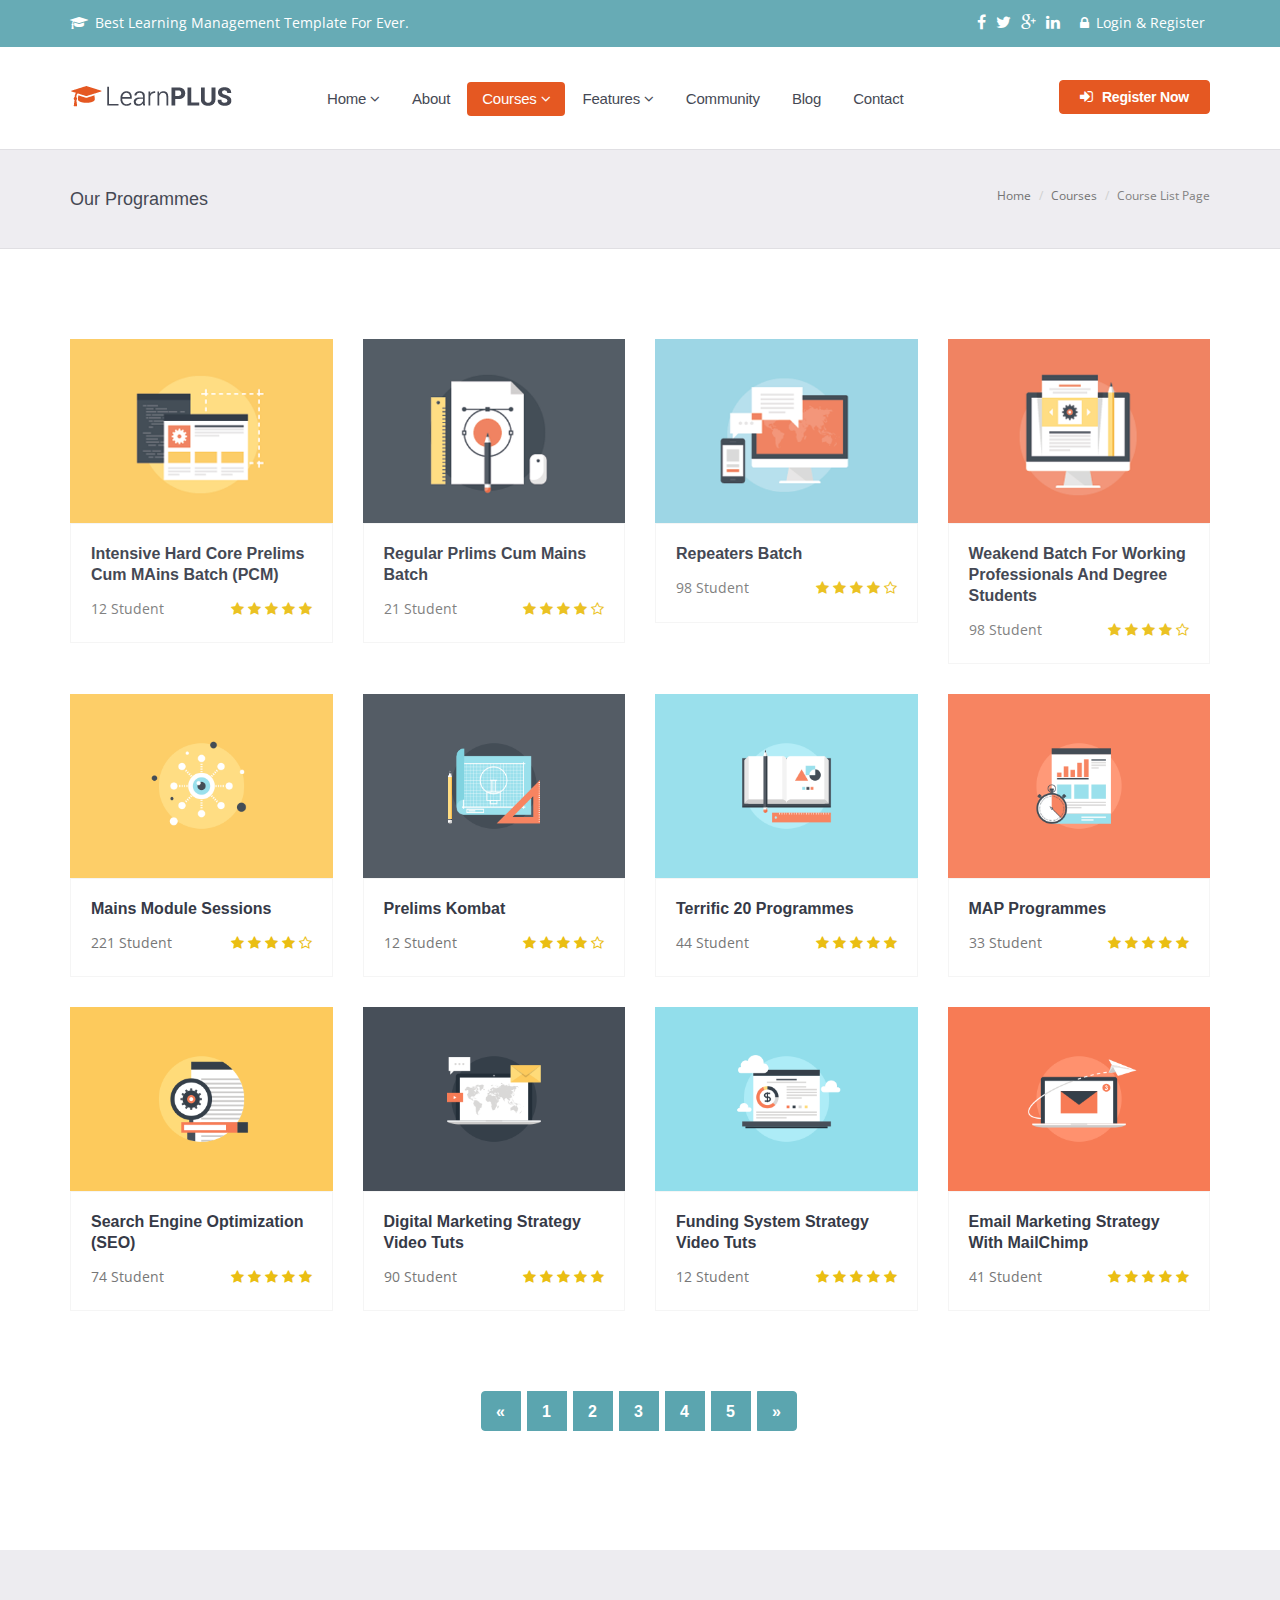
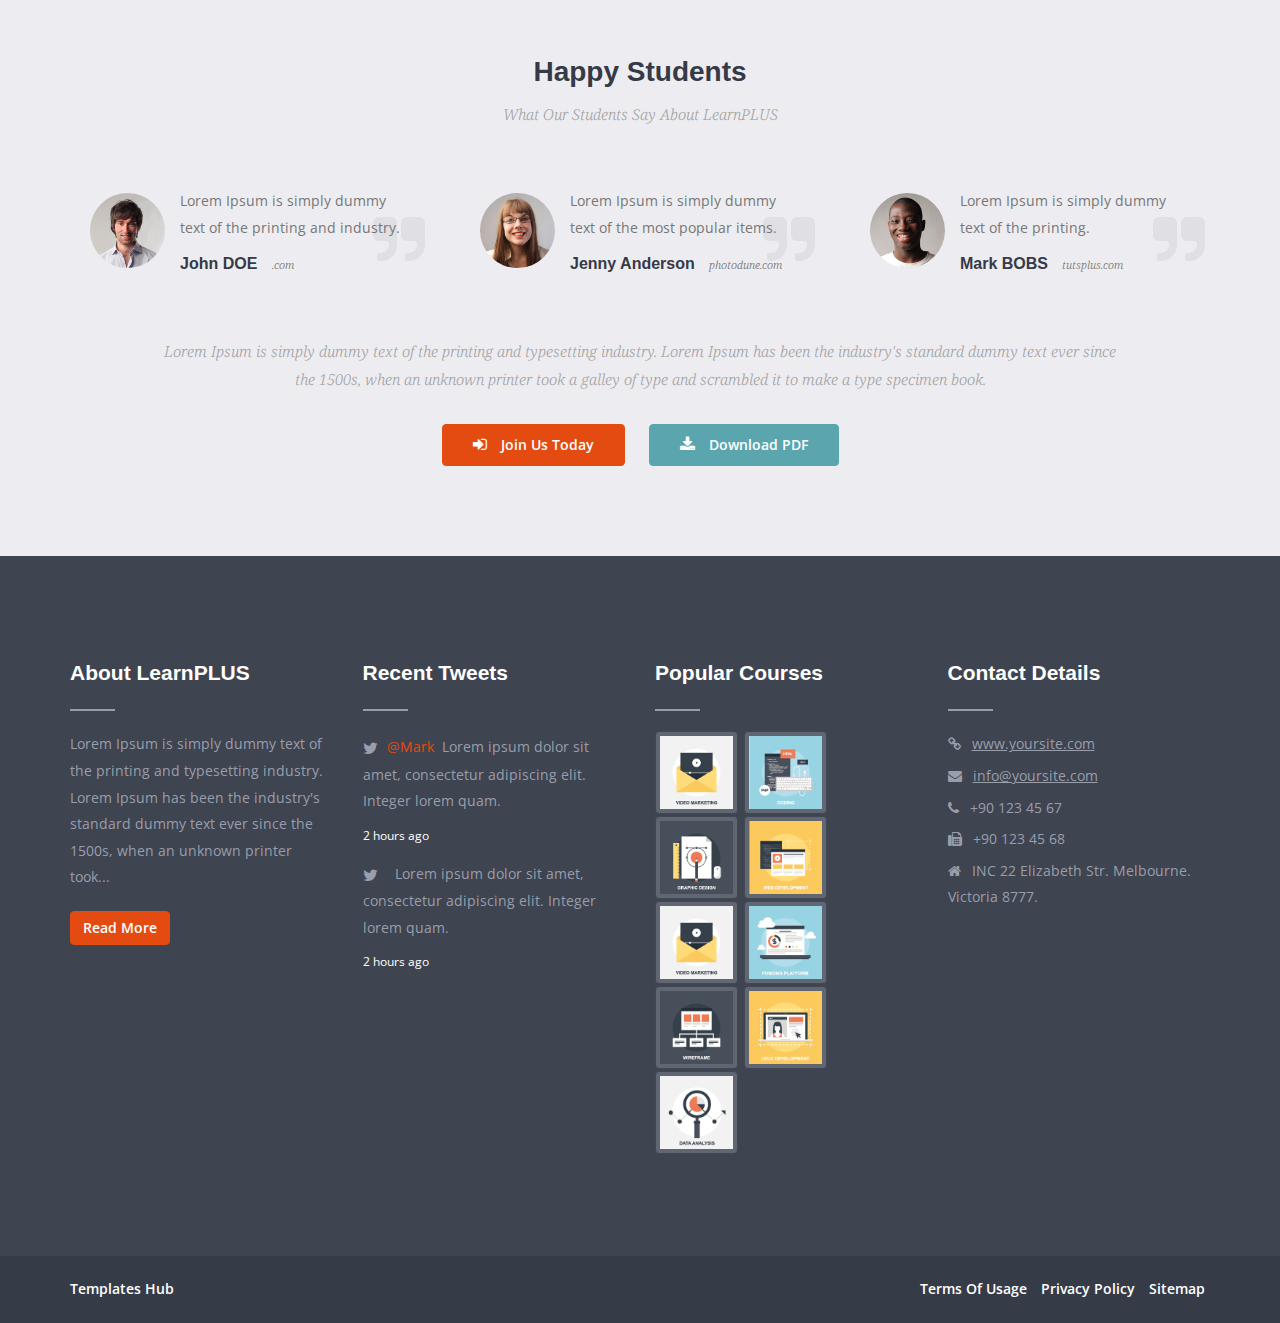
<file: legendaryiasmentor.com/public_html/course-grid.html>
<!DOCTYPE html>
<!--[if lt IE 7 ]><html class="ie ie6" lang="en"> <![endif]-->
<!--[if IE 7 ]><html class="ie ie7" lang="en"> <![endif]-->
<!--[if IE 8 ]><html class="ie ie8" lang="en"> <![endif]-->
<!--[if (gte IE 9)|!(IE)]><!--><html lang="en"> <!--<![endif]-->

<!-- course-grid39:59  -->
<head>
<meta charset="utf-8">
<meta http-equiv="X-UA-Compatible" content="IE=edge">
<meta name="viewport" content="width=device-width, initial-scale=1, maximum-scale=1">
<meta name="description" content="">
<meta name="author" content="">
<meta name="keywords" content="">
<title>LearnPLUS | Learning Management System HTML Template</title>
<link rel="shortcut icon" href="images/favicon.ico" type="image/x-icon"/>
<link rel="apple-touch-icon" href="images/apple-touch-icon.png"/>
<link rel="apple-touch-icon" sizes="57x57" href="images/apple-touch-icon-57x57.png"/>
<link rel="apple-touch-icon" sizes="72x72" href="images/xapple-touch-icon-72x72.png.pagespeed.ic.lf5d8kCpOf.png"/>
<link rel="apple-touch-icon" sizes="76x76" href="images/xapple-touch-icon-76x76.png.pagespeed.ic.ATZZpSeito.png"/>
<link rel="apple-touch-icon" sizes="114x114" href="images/xapple-touch-icon-114x114.png.pagespeed.ic.Fi5O5s2tzL.png"/>
<link rel="apple-touch-icon" sizes="120x120" href="images/xapple-touch-icon-120x120.png.pagespeed.ic.uPQH0sygdV.png"/>
<link rel="apple-touch-icon" sizes="144x144" href="images/xapple-touch-icon-144x144.png.pagespeed.ic.yZ9-_sm5OF.png"/>
<link rel="apple-touch-icon" sizes="152x152" href="images/xapple-touch-icon-152x152.png.pagespeed.ic.gThaVrKtXF.png"/>
<link rel="apple-touch-icon" sizes="180x180" href="images/xapple-touch-icon-180x180.png.pagespeed.ic.Q8Pmsj5fQM.png"/>
<link rel="stylesheet" type="text/css" href="rs-plugin/css/A.settings.css.pagespeed.cf.xeOyGChsgq.css" media="screen"/>
<link rel="stylesheet" type="text/css" href="A.fonts%2c%2c_font-awesome-4.3.0%2c%2c_css%2c%2c_font-awesome.min.css%2bcss%2c%2c_bootstrap.css%2bcss%2c%2c_animate.css%2cMcc.kSNwpaaMDX.css.pagespeed.cf.w2G3xGgFf0.css"/>
<link rel="stylesheet" type="text/css" href="css/A.menu.css.pagespeed.cf.0_hLwXzYkZ.css">
<link rel="stylesheet" type="text/css" href="css/A.carousel.css.pagespeed.cf.VktteGiLwl.css">
<link rel="stylesheet" type="text/css" href="A.style.css%2bcss%2c%2c_custom.css%2cMcc.HvWh1qoob-.css.pagespeed.cf.pWH5huNcWh.css"/>
<!--[if lt IE 9]>
      <script src="https://oss.maxcdn.com/html5shiv/3.7.2/html5shiv.min.js"></script>
      <script src="https://oss.maxcdn.com/respond/1.4.2/respond.min.js"></script>
    <![endif]-->
</head>
<body>
<div id="loader">
<div class="loader-container">
<img src="images/site.gif" alt="" class="loader-site">
</div>
</div>
<div id="wrapper">
<div class="topbar">
<div class="container">
<div class="row">
<div class="col-md-6 text-left">
<p><i class="fa fa-graduation-cap"></i> Best learning management template for ever.</p>
</div>
<div class="col-md-6 text-right">
<ul class="list-inline">
<li>
<a class="social" href="#"><i class="fa fa-facebook"></i></a>
<a class="social" href="#"><i class="fa fa-twitter"></i></a>
<a class="social" href="#"><i class="fa fa-google-plus"></i></a>
<a class="social" href="#"><i class="fa fa-linkedin"></i></a>
</li>
<li class="dropdown">
<a class="dropdown-toggle" href="#" data-toggle="dropdown"><i class="fa fa-lock"></i> Login & Register</a>
<div class="dropdown-menu">
<form method="post">
<div class="form-title">
<h4>Login Area</h4>
<hr>
</div>
<input class="form-control" type="text" name="username" placeholder="User Name">
<div class="formpassword">
<input class="form-control" type="password" name="password" placeholder="******">
</div>
<div class="clearfix"></div>
<button type="submit" class="btn btn-block btn-primary">Login</button>
<hr>
<h4><a href="#">Create an Account</a></h4>
</form>
</div>
</li>
</ul>
</div>
</div>
</div>
</div>
<header class="header">
<div class="container">
<div class="hovermenu ttmenu">
<div class="navbar navbar-default" role="navigation">
<div class="navbar-header">
<button type="button" class="navbar-toggle collapsed" data-toggle="collapse" data-target=".navbar-collapse">
<span class="sr-only">Toggle navigation</span>
<span class="fa fa-bars"></span>
</button>
<div class="logo">
<a class="navbar-brand" href="index-2.html"><img src="images/xlogo.png.pagespeed.ic.vap6Ukaf0i.png" alt=""></a>
</div>
</div>
<div class="navbar-collapse collapse">
<ul class="nav navbar-nav">
<li class="dropdown ttmenu-half"><a href="#" data-toggle="dropdown" class="dropdown-toggle">Home <b class="fa fa-angle-down"></b></a>
<ul class="dropdown-menu menu-bg wbg">
<li>
<div class="ttmenu-content">
<div class="row">
<div class="col-md-6">
<div class="box">
<ul>
<li><a href="index1.html">Home Version 1</a></li>
<li><a href="index2.html">Home Version 2</a></li>
<li><a href="index3.html">Home Version 3</a></li>
<li><a href="index4.html">Home Version 4</a></li>
<li><a href="index5.html">Home Version 5</a></li>
<li><a href="index6.html">Home Version 6</a></li>
<li><a href="index7.html">Home Version 7</a></li>
</ul>
</div>
</div>
<div class="col-md-6">
<div class="box">
<ul>
<li><a href="index8.html">Home Version 8</a></li>
<li><a href="index9.html">Home Version 9</a></li>
<li><a href="index10.html">Home Version 10</a></li>
</ul>
</div>
</div>
</div>
</div>
</li>
</ul>
</li>
<li><a href="page-about.html">About</a></li>
<li class="dropdown ttmenu-half"><a href="#" data-toggle="dropdown" class="dropdown-toggle active">Courses <b class="fa fa-angle-down"></b></a>
<ul class="dropdown-menu">
<li>
<div class="ttmenu-content">
<div class="row">
<div class="col-md-6">
<div class="box">
<ul>
<li><a href="course-list.html">Courses List</a></li>
<li><a href="course-grid.html">Courses Grid</a></li>
<li><a href="course-filterable.html">Courses Filterable</a></li>
<li><a href="course-single.html">Single Course</a></li>
<li><a href="course-quiz.html">Take a Quiz</a></li>
<li><a href="course-achievements.html">Achievements</a></li>
</ul>
</div>
</div>
<div class="col-md-6">
<div class="box">
<ul>
<li><a href="course-instructors.html">Course Instructors</a></li>
<li><a href="forums.html">Community Forums</a></li>
<li><a href="course-login.html">Login & Register</a></li>
<li><a href="course-account.html">Edit Your Account</a></li>
<li><a href="course-testimonials.html">Happy Students</a></li>
<li><a href="course-faqs.html">Friendly Asked Questions</a></li>
</ul>
</div>
</div>
</div>
<hr>
<div class="row">
<div class="col-md-3 col-sm-6 nopadding">
<img class="img-thumbnail" src="upload/xservice_01.png.pagespeed.ic.2iuJZT3CaV.png" alt="">
</div>
<div class="col-md-3 col-sm-6 nopadding">
<img class="img-thumbnail" src="upload/xservice_02.png.pagespeed.ic.c6RThoxSWC.png" alt="">
</div>
<div class="col-md-3 col-sm-6 nopadding">
<img class="img-thumbnail" src="upload/xservice_03.png.pagespeed.ic.E_Ew4wn4ZP.png" alt="">
</div>
<div class="col-md-3 col-sm-6 nopadding">
<img class="img-thumbnail" src="upload/xservice_04.png.pagespeed.ic.NGi9jRXTXk.png" alt="">
</div>
</div>
</div>
</li>
</ul>
</li>
<li class="dropdown ttmenu-half"><a href="#" data-toggle="dropdown" class="dropdown-toggle">Features <b class="fa fa-angle-down"></b></a>
<ul class="dropdown-menu">
<li>
<div class="ttmenu-content">
<div class="row">
<div class="col-md-6">
<div class="box">
<ul>
<li><a href="page-services.html">Our Services</a></li>
<li><a href="page-contact.html">Contact Us</a></li>
<li><a href="page-pricing.html">Pricing Tables</a></li>
<li><a href="page-shortcodes.html">Shortcodes</a></li>
<li><a href="page-typography.html">Typography</a></li>
<li><a href="page-fullwidth.html">Page Fullwidth</a></li>
<li><a href="page-sidebar.html">Page Sidebar</a></li>
</ul>
</div>
</div>
<div class="col-md-6">
<div class="box">
<ul>
<li><a href="page-shop.html">Shop Layout</a></li>
<li><a href="page-shop-single.html">Shop Single</a></li>
<li><a href="page-shop-single-alt.html">Shop Single Alt</a></li>
<li><a href="page-shop-cart.html">Shopping Cart</a></li>
<li><a href="blog.html">Blog & News</a></li>
<li><a href="single.html">Single Blog</a></li>
<li><a href="page-not-found.html">404 - Not Found</a></li>
</ul>
</div>
</div>
</div>
</div>
</li>
</ul>
</li>
<li><a href="forums.html">Community</a></li>
<li><a href="blog.html">Blog</a></li>
<li><a href="page-contact.html">Contact</a></li>
</ul>
<ul class="nav navbar-nav navbar-right">
<li><a class="btn btn-primary" href="course-login.html"><i class="fa fa-sign-in"></i> Register Now</a></li>
</ul>
</div>
</div>
</div>
</div>
</header>
<section class="grey page-title">
<div class="container">
<div class="row">
<div class="col-md-6 text-left">
<h1>Our Programmes</h1>
</div>
<div class="col-md-6 text-right">
<div class="bread">
<ol class="breadcrumb">
<li><a href="#">Home</a></li>
<li><a href="#">Courses</a></li>
<li class="active">Course List Page</li>
</ol>
</div>
</div>
</div>
</div>
</section>
<section class="white section">
<div class="container">
<div class="row course-list">
<div class="col-md-3 col-sm-6 col-xs-12 first">
<div class="shop-item-list entry">
<div class="">
<img src="upload/xcourse_01.png.pagespeed.ic.XTOvCuUmZu.png" alt="">
<div class="magnifier">
</div>
</div>
<div class="shop-item-title clearfix">
<h4><a href="course-single.html">Intensive Hard core Prelims cum MAins Batch (PCM) </a></h4>
<div class="shopmeta">
<span class="pull-left">12 Student</span>
<div class="rating pull-right">
<i class="fa fa-star"></i>
<i class="fa fa-star"></i>
<i class="fa fa-star"></i>
<i class="fa fa-star"></i>
<i class="fa fa-star"></i>
</div>
</div>
</div>
<div class="visible-buttons">
<a title="Add to Cart" href="page-shop-cart.html"><span class="fa fa-cart-arrow-down"></span></a>
<a title="Read More" href="course-single.html"><span class="fa fa-search"></span></a>
</div>
</div>
</div>
<div class="col-md-3 col-sm-6 col-xs-12">
<div class="shop-item-list entry">
<div class="">
<img src="upload/xcourse_02.png.pagespeed.ic.PL7Wu2UcSB.png" alt="">
<div class="magnifier">
</div>
</div>
<div class="shop-item-title clearfix">
<h4><a href="course-single.html">Regular Prlims cum mains Batch</a></h4>
<div class="shopmeta">
<span class="pull-left">21 Student</span>
<div class="rating pull-right">
<i class="fa fa-star"></i>
<i class="fa fa-star"></i>
<i class="fa fa-star"></i>
<i class="fa fa-star"></i>
<i class="fa fa-star-o"></i>
</div>
</div>
</div>
<div class="visible-buttons">
<a title="Add to Cart" href="page-shop-cart.html"><span class="fa fa-cart-arrow-down"></span></a>
<a title="Read More" href="course-single.html"><span class="fa fa-search"></span></a>
</div>
</div>
</div>
<div class="col-md-3 col-sm-6 col-xs-12">
<div class="shop-item-list entry">
<div class="">
<img src="upload/xcourse_03.png.pagespeed.ic.8e1MyY5M7i.png" alt="">
<div class="magnifier">
</div>
</div>
<div class="shop-item-title clearfix">
<h4><a href="course-single.html">Repeaters Batch</a></h4>
<div class="shopmeta">
<span class="pull-left">98 Student</span>
<div class="rating pull-right">
<i class="fa fa-star"></i>
<i class="fa fa-star"></i>
<i class="fa fa-star"></i>
<i class="fa fa-star"></i>
<i class="fa fa-star-o"></i>
</div>
</div>
</div>
<div class="visible-buttons">
<a title="Add to Cart" href="page-shop-cart.html"><span class="fa fa-cart-arrow-down"></span></a>
<a title="Read More" href="course-single.html"><span class="fa fa-search"></span></a>
</div>
</div>
</div>
<div class="col-md-3 col-sm-6 col-xs-12 last">
<div class="shop-item-list entry">
<div class="">
<img src="upload/xcourse_04.png.pagespeed.ic.2rIKmUwjA7.png" alt="">
<div class="magnifier">
</div>
</div>
<div class="shop-item-title clearfix">
<h4><a href="course-single.html">Weakend Batch for Working Professionals and Degree students</a></h4>
<div class="shopmeta">
<span class="pull-left">98 Student</span>
<div class="rating pull-right">
<i class="fa fa-star"></i>
<i class="fa fa-star"></i>
<i class="fa fa-star"></i>
<i class="fa fa-star"></i>
<i class="fa fa-star-o"></i>
</div>
</div>
</div>
<div class="visible-buttons">
<a title="Add to Cart" href="page-shop-cart.html"><span class="fa fa-cart-arrow-down"></span></a>
<a title="Read More" href="course-single.html"><span class="fa fa-search"></span></a>
</div>
</div>
</div>
<div class="col-md-3 col-sm-6 col-xs-12 first">
<div class="shop-item-list entry">
<div class="">
<img src="upload/xcourse_05.png.pagespeed.ic.mrKpzOf8LX.png" alt="">
<div class="magnifier">
</div>
</div>
<div class="shop-item-title clearfix">
<h4><a href="course-single.html">Mains Module sessions</a></h4>
<div class="shopmeta">
<span class="pull-left">221 Student</span>
<div class="rating pull-right">
<i class="fa fa-star"></i>
<i class="fa fa-star"></i>
<i class="fa fa-star"></i>
<i class="fa fa-star"></i>
<i class="fa fa-star-o"></i>
</div>
</div>
</div>
<div class="visible-buttons">
<a title="Add to Cart" href="page-shop-cart.html"><span class="fa fa-cart-arrow-down"></span></a>
<a title="Read More" href="course-single.html"><span class="fa fa-search"></span></a>
</div>
</div>
</div>
<div class="col-md-3 col-sm-6 col-xs-12">
<div class="shop-item-list entry">
<div class="">
<img src="upload/xcourse_06.png.pagespeed.ic.2iR1Lq1HrU.png" alt="">
<div class="magnifier">
</div>
</div>
<div class="shop-item-title clearfix">
<h4><a href="course-single.html">Prelims Kombat</a></h4>
<div class="shopmeta">
<span class="pull-left">12 Student</span>
<div class="rating pull-right">
<i class="fa fa-star"></i>
<i class="fa fa-star"></i>
<i class="fa fa-star"></i>
<i class="fa fa-star"></i>
<i class="fa fa-star-o"></i>
</div>
</div>
</div>
<div class="visible-buttons">
<a title="Add to Cart" href="page-shop-cart.html"><span class="fa fa-cart-arrow-down"></span></a>
<a title="Read More" href="course-single.html"><span class="fa fa-search"></span></a>
</div>
</div>
</div>
<div class="col-md-3 col-sm-6 col-xs-12">
<div class="shop-item-list entry">
<div class="">
<img src="upload/xcourse_07.png.pagespeed.ic.KNvblD_Vd1.png" alt="">
<div class="magnifier">
</div>
</div>
<div class="shop-item-title clearfix">
<h4><a href="course-single.html">Terrific 20 Programmes</a></h4>
<div class="shopmeta">
<span class="pull-left">44 Student</span>
<div class="rating pull-right">
<i class="fa fa-star"></i>
<i class="fa fa-star"></i>
<i class="fa fa-star"></i>
<i class="fa fa-star"></i>
<i class="fa fa-star"></i>
</div>
</div>
</div>
<div class="visible-buttons">
<a title="Add to Cart" href="page-shop-cart.html"><span class="fa fa-cart-arrow-down"></span></a>
<a title="Read More" href="course-single.html"><span class="fa fa-search"></span></a>
</div>
</div>
</div>
<div class="col-md-3 col-sm-6 col-xs-12 last">
<div class="shop-item-list entry">
<div class="">
<img src="upload/xcourse_08.png.pagespeed.ic.uuUPd8pkHT.png" alt="">
<div class="magnifier">
</div>
</div>
<div class="shop-item-title clearfix">
<h4><a href="course-single.html">MAP Programmes</a></h4>
<div class="shopmeta">
<span class="pull-left">33 Student</span>
<div class="rating pull-right">
<i class="fa fa-star"></i>
<i class="fa fa-star"></i>
<i class="fa fa-star"></i>
<i class="fa fa-star"></i>
<i class="fa fa-star"></i>
</div>
</div>
</div>
<div class="visible-buttons">
<a title="Add to Cart" href="page-shop-cart.html"><span class="fa fa-cart-arrow-down"></span></a>
<a title="Read More" href="course-single.html"><span class="fa fa-search"></span></a>
</div>
</div>
</div>
<div class="col-md-3 col-sm-6 col-xs-12 first">
<div class="shop-item-list entry">
<div class="">
<img src="upload/xcourse_09.png.pagespeed.ic.onaUPvr7s-.png" alt="">
<div class="magnifier">
</div>
</div>
<div class="shop-item-title clearfix">
<h4><a href="course-single.html">Search Engine Optimization (SEO)</a></h4>
<div class="shopmeta">
<span class="pull-left">74 Student</span>
<div class="rating pull-right">
<i class="fa fa-star"></i>
<i class="fa fa-star"></i>
<i class="fa fa-star"></i>
<i class="fa fa-star"></i>
<i class="fa fa-star"></i>
</div>
</div>
</div>
<div class="visible-buttons">
<a title="Add to Cart" href="page-shop-cart.html"><span class="fa fa-cart-arrow-down"></span></a>
<a title="Read More" href="course-single.html"><span class="fa fa-search"></span></a>
</div>
</div>
</div>
<div class="col-md-3 col-sm-6 col-xs-12">
<div class="shop-item-list entry">
<div class="">
<img src="upload/xcourse_10.png.pagespeed.ic.Vk_tFeUOXa.png" alt="">
<div class="magnifier">
</div>
</div>
<div class="shop-item-title clearfix">
<h4><a href="course-single.html">Digital Marketing Strategy Video Tuts</a></h4>
<div class="shopmeta">
<span class="pull-left">90 Student</span>
<div class="rating pull-right">
<i class="fa fa-star"></i>
<i class="fa fa-star"></i>
<i class="fa fa-star"></i>
<i class="fa fa-star"></i>
<i class="fa fa-star"></i>
</div>
</div>
</div>
<div class="visible-buttons">
<a title="Add to Cart" href="page-shop-cart.html"><span class="fa fa-cart-arrow-down"></span></a>
<a title="Read More" href="course-single.html"><span class="fa fa-search"></span></a>
</div>
</div>
</div>
<div class="col-md-3 col-sm-6 col-xs-12">
<div class="shop-item-list entry">
<div class="">
<img src="upload/xcourse_11.png.pagespeed.ic._TBnV-TA7x.png" alt="">
<div class="magnifier">
</div>
</div>
<div class="shop-item-title clearfix">
<h4><a href="course-single.html">Funding System Strategy Video Tuts</a></h4>
<div class="shopmeta">
<span class="pull-left">12 Student</span>
<div class="rating pull-right">
<i class="fa fa-star"></i>
<i class="fa fa-star"></i>
<i class="fa fa-star"></i>
<i class="fa fa-star"></i>
<i class="fa fa-star"></i>
</div>
</div>
</div>
<div class="visible-buttons">
<a title="Add to Cart" href="page-shop-cart.html"><span class="fa fa-cart-arrow-down"></span></a>
<a title="Read More" href="course-single.html"><span class="fa fa-search"></span></a>
</div>
</div>
</div>
<div class="col-md-3 col-sm-6 col-xs-12 last">
<div class="shop-item-list entry">
<div class="">
<img src="upload/xcourse_12.png.pagespeed.ic.25NTcM097E.png" alt="">
<div class="magnifier">
</div>
</div>
<div class="shop-item-title clearfix">
<h4><a href="course-single.html">Email Marketing Strategy with MailChimp</a></h4>
<div class="shopmeta">
<span class="pull-left">41 Student</span>
<div class="rating pull-right">
<i class="fa fa-star"></i>
<i class="fa fa-star"></i>
<i class="fa fa-star"></i>
<i class="fa fa-star"></i>
<i class="fa fa-star"></i>
</div>
</div>
</div>
<div class="visible-buttons">
<a title="Add to Cart" href="page-shop-cart.html"><span class="fa fa-cart-arrow-down"></span></a>
<a title="Read More" href="course-single.html"><span class="fa fa-search"></span></a>
</div>
</div>
</div>
</div>
<div class="row">
<div class="col-md-12">
<nav class="text-center">
<ul class="pagination">
<li>
<a href="#" aria-label="Previous">
<span aria-hidden="true">&laquo;</span>
</a>
</li>
<li><a href="#">1</a></li>
<li><a href="#">2</a></li>
<li><a href="#">3</a></li>
<li><a href="#">4</a></li>
<li><a href="#">5</a></li>
<li>
<a href="#" aria-label="Next">
<span aria-hidden="true">&raquo;</span>
</a>
</li>
</ul>
</nav>
</div>
</div>
</div>
</section>
<section class="grey section">
<div class="container">
<div class="row">
<div class="col-md-12">
<div class="section-title text-center">
<h4>Happy Students</h4>
<p>What Our Students Say About LearnPLUS</p>
</div>
</div>
</div>
<div class="row">
<div class="col-lg-4 col-md-4 col-sm-12">
<div class="testimonial">
<img class="alignleft img-circle" src="upload/xstudent_01.png.pagespeed.ic.756JwMcqdq.png" alt="">
<p>Lorem Ipsum is simply dummy text of the printing and industry. </p>
<div class="testimonial-meta">
<h4>John DOE <small><a href="#">.com</a></small></h4>
</div>
</div>
</div>
<div class="col-lg-4 col-md-4 col-sm-12">
<div class="testimonial">
<img class="alignleft img-circle" src="upload/xstudent_02.png.pagespeed.ic.y-PM-y4pVj.png" alt="">
<p>Lorem Ipsum is simply dummy text of the most popular items.</p>
<div class="testimonial-meta">
<h4>Jenny Anderson <small><a href="#">photodune.com</a></small></h4>
</div>
</div>
</div>
<div class="col-lg-4 col-md-4 col-sm-12">
<div class="testimonial">
<img class="alignleft img-circle" src="upload/xstudent_03.png.pagespeed.ic.uCQY3WNMCJ.png" alt="">
<p>Lorem Ipsum is simply dummy text of the printing.</p>
<div class="testimonial-meta">
<h4>Mark BOBS <small><a href="#">tutsplus.com</a></small></h4>
</div>
</div>
</div>
</div>
<div class="button-wrapper text-center">
<p>Lorem Ipsum is simply dummy text of the printing and typesetting industry. Lorem Ipsum has been the industry's standard dummy text ever since<br> the 1500s, when an unknown printer took a galley of type and scrambled it to make a type specimen book. </p>
<a href="#" class="btn btn-default border-radius"><i class="fa fa-sign-in"></i> Join Us Today</a> &nbsp;&nbsp;&nbsp;&nbsp; <a href="#" class="btn btn-primary"><i class="fa fa-download"></i> Download PDF</a>
</div>
</div>
</section>
<footer class="dark footer section">
<div class="container">
<div class="row">
<div class="col-md-3 col-md-6 col-xs-12">
<div class="widget">
<div class="widget-title">
<h4>About LearnPLUS</h4>
<hr>
</div>
<p>Lorem Ipsum is simply dummy text of the printing and typesetting industry. Lorem Ipsum has been the industry's standard dummy text ever since the 1500s, when an unknown printer took...</p>
<a href="#" class="btn btn-default">Read More</a>
</div>
</div>
<div class="col-md-3 col-md-6 col-xs-12">
<div class="widget">
<div class="widget-title">
<h4>Recent Tweets</h4>
<hr>
</div>
<div class="twitter-widget">
<ul class="latest-tweets">
<li>
<p><a href="#" title="">@Mark</a> Lorem ipsum dolor sit amet, consectetur adipiscing elit. Integer lorem quam.</p>
<span>2 hours ago</span>
</li>
<li>
<p><a href="#" title=""></a> Lorem ipsum dolor sit amet, consectetur adipiscing elit. Integer lorem quam.</p>
<span>2 hours ago</span>
</li>
</ul>
</div>
</div>
</div>
<div class="col-md-3 col-md-6 col-xs-12">
<div class="widget">
<div class="widget-title">
<h4>Popular Courses</h4>
<hr>
</div>
<ul class="popular-courses">
<li>
<a href="single-course.html" title=""><img class="img-thumbnail" src="upload/xservice_01.png.pagespeed.ic.2iuJZT3CaV.png" alt=""></a>
</li>
<li>
<a href="single-course.html" title=""><img class="img-thumbnail" src="upload/xservice_02.png.pagespeed.ic.c6RThoxSWC.png" alt=""></a>
</li>
<li>
<a href="single-course.html" title=""><img class="img-thumbnail" src="upload/xservice_03.png.pagespeed.ic.E_Ew4wn4ZP.png" alt=""></a>
</li>
<li>
<a href="single-course.html" title=""><img class="img-thumbnail" src="upload/xservice_04.png.pagespeed.ic.NGi9jRXTXk.png" alt=""></a>
</li>
<li>
<a href="single-course.html" title=""><img class="img-thumbnail" src="upload/xservice_05.png.pagespeed.ic.2iuJZT3CaV.png" alt=""></a>
</li>
<li>
<a href="single-course.html" title=""><img class="img-thumbnail" src="upload/xservice_06.png.pagespeed.ic.o2Uniwq-y5.png" alt=""></a>
</li>
<li>
<a href="single-course.html" title=""><img class="img-thumbnail" src="upload/xservice_07.png.pagespeed.ic.H-fRTeeP8u.png" alt=""></a>
</li>
<li>
<a href="single-course.html" title=""><img class="img-thumbnail" src="upload/xservice_08.png.pagespeed.ic.76ek5JLaEY.png" alt=""></a>
</li>
<li>
<a href="single-course.html" title=""><img class="img-thumbnail" src="upload/xservice_09.png.pagespeed.ic.FJcG938KC-.png" alt=""></a>
</li>
</ul>
</div>
</div>
<div class="col-md-3 col-md-6 col-xs-12">
<div class="widget">
<div class="widget-title">
<h4>Contact Details</h4>
<hr>
</div>
<ul class="contact-details">
<li><i class="fa fa-link"></i> <a href="#">www.yoursite.com</a></li>
<li><i class="fa fa-envelope"></i> <a href="mailto:info@yoursite.com">info@yoursite.com</a></li>
<li><i class="fa fa-phone"></i> +90 123 45 67</li>
<li><i class="fa fa-fax"></i> +90 123 45 68</li>
<li><i class="fa fa-home"></i>  INC 22 Elizabeth Str. Melbourne. Victoria 8777.</li>
</ul>
</div>
</div>
</div>
</div>
</footer>
<section class="copyright">
<div class="container">
<div class="row">
<div class="col-md-6 text-left">
<p><a target="_blank" href="https://www.templateshub.net">Templates Hub</a></p>
</div>
<div class="col-md-6 text-right">
<ul class="list-inline">
<li><a href="#">Terms of Usage</a></li>
<li><a href="#">Privacy Policy</a></li>
<li><a href="#">Sitemap</a></li>
</ul>
</div>
</div>
</div>
</section>
</div>
<script src="js/jquery.min.js.pagespeed.jm.iDyG3vc4gw.js"></script>
<script src="js/bootstrap.min.js%2bretina.js%2bwow.js.pagespeed.jc.pMrMbVAe_E.js"></script><script>eval(mod_pagespeed_gFRwwUbyVc);</script>
<script>eval(mod_pagespeed_rQwXk4AOUN);</script>
<script>eval(mod_pagespeed_U0OPgGhapl);</script>
<script src="js/carousel.js%2bcustom.js.pagespeed.jc.nVhk-UfDsv.js"></script><script>eval(mod_pagespeed_6Ja02QZq$f);</script>
<script>eval(mod_pagespeed_KxQMf5X6rF);</script>
</body>

<!-- course-grid40:08  -->
</html>
</file>
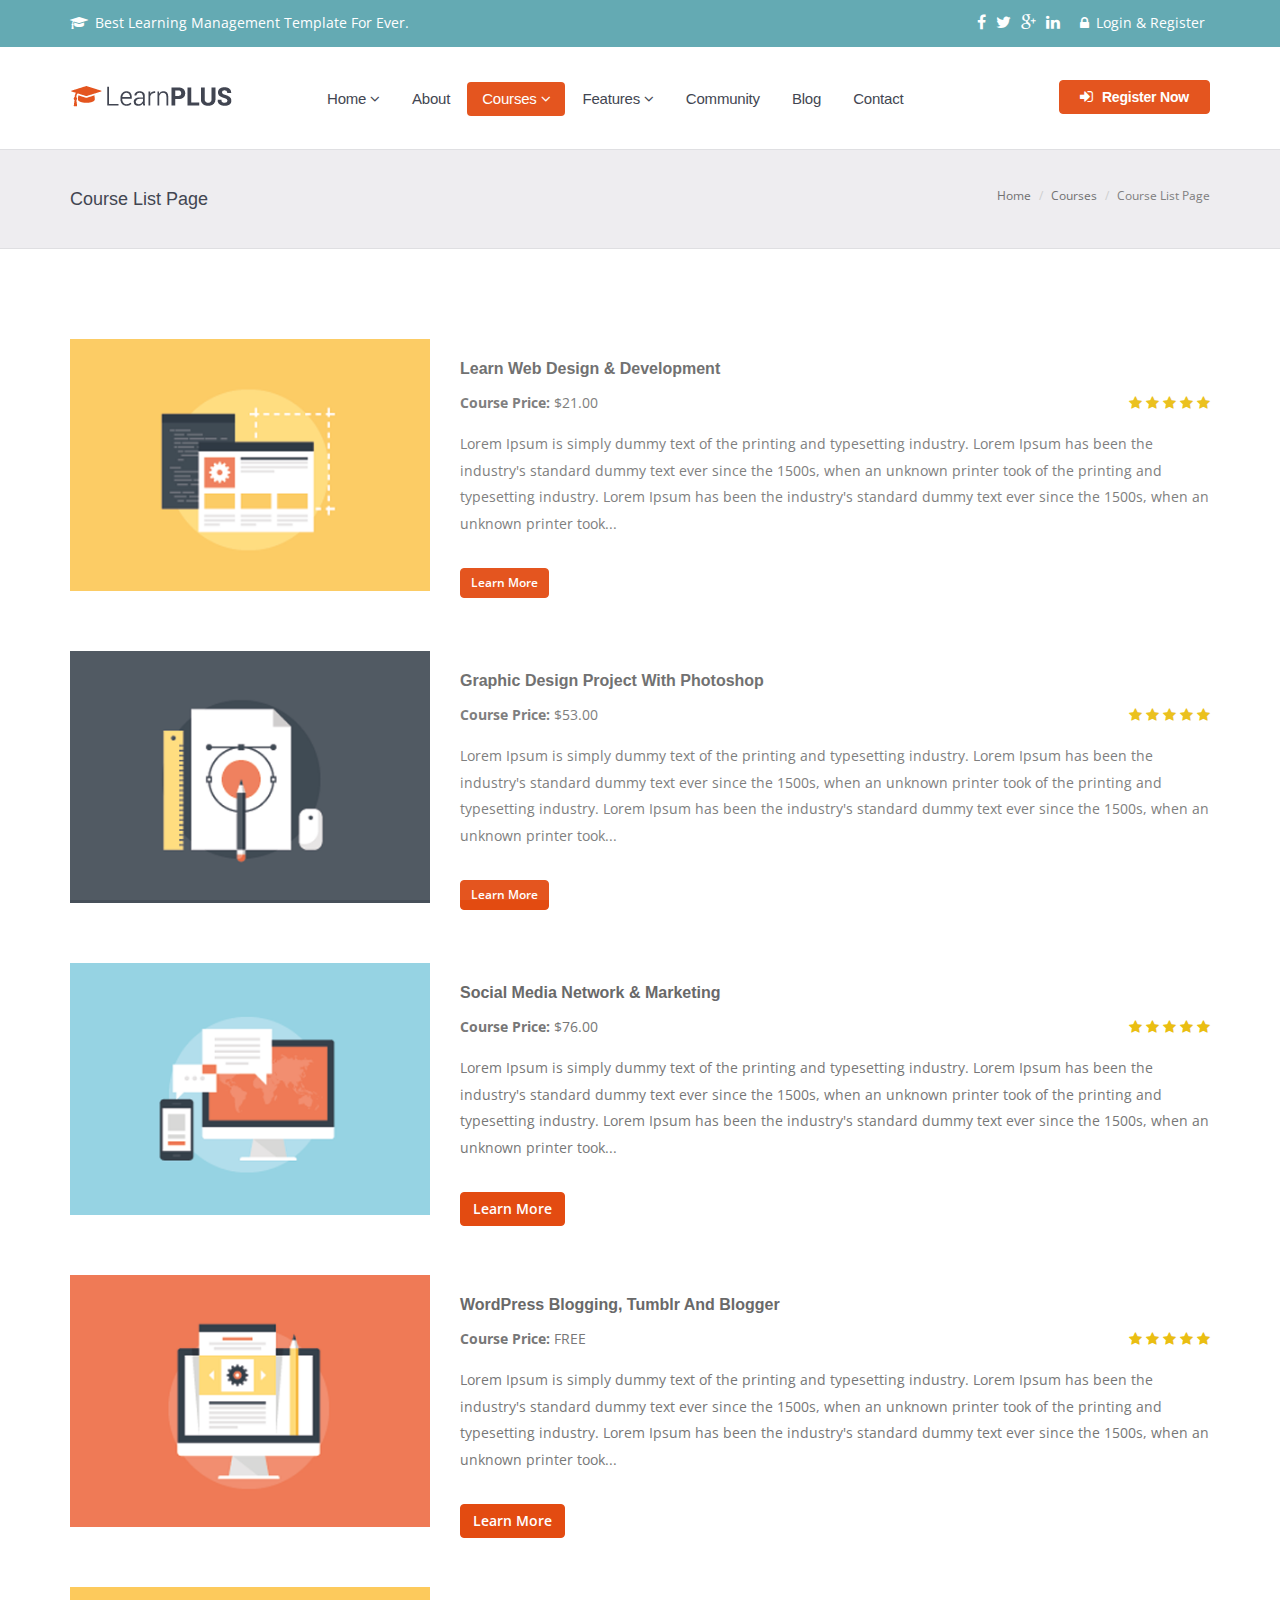
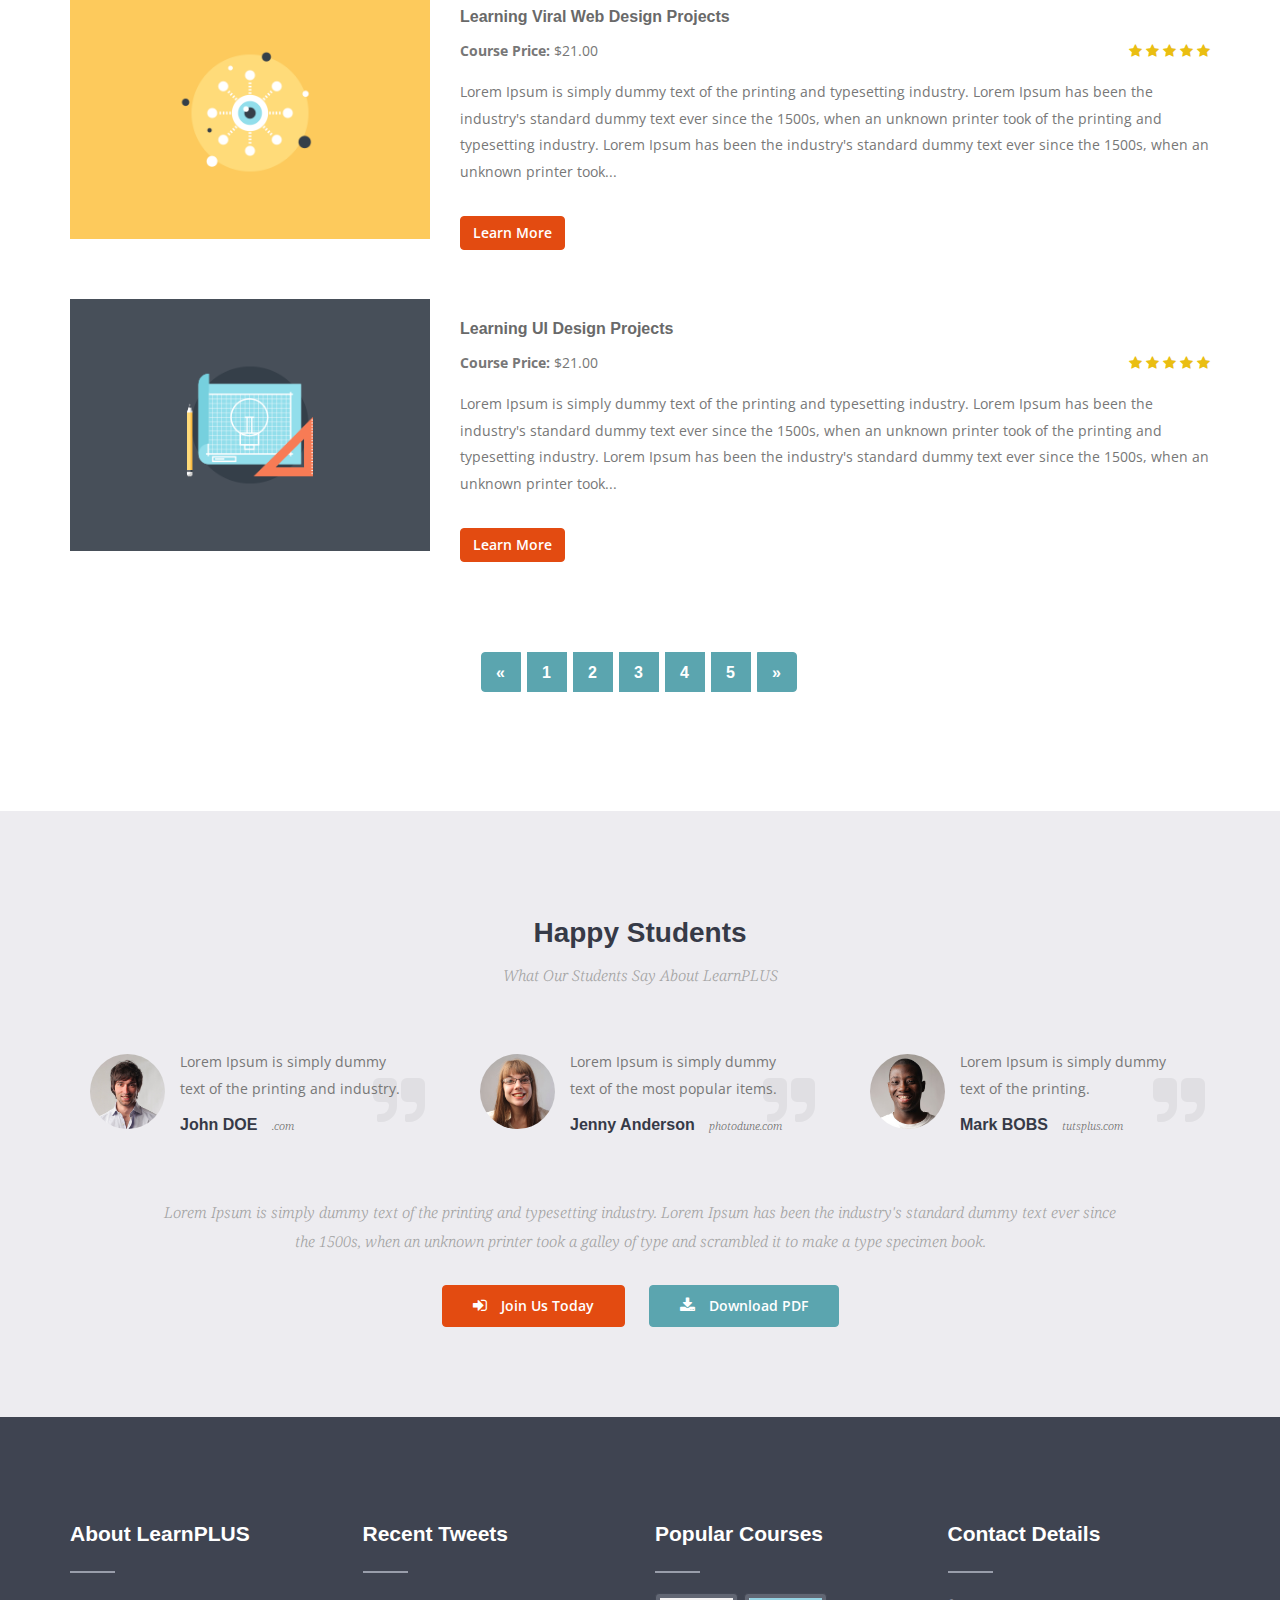
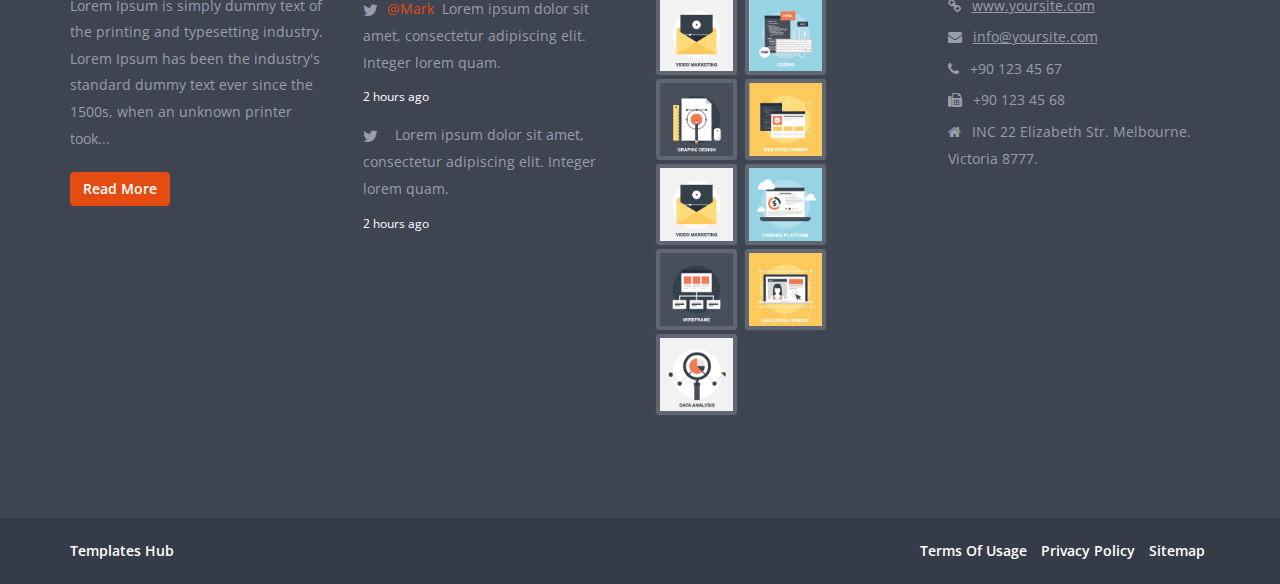
<file: legendaryiasmentor.com/public_html/course-list.html>
<!DOCTYPE html>
<!--[if lt IE 7 ]><html class="ie ie6" lang="en"> <![endif]-->
<!--[if IE 7 ]><html class="ie ie7" lang="en"> <![endif]-->
<!--[if IE 8 ]><html class="ie ie8" lang="en"> <![endif]-->
<!--[if (gte IE 9)|!(IE)]><!--><html lang="en"> <!--<![endif]-->

<!-- course-list39:58  -->
<head>
<meta charset="utf-8">
<meta http-equiv="X-UA-Compatible" content="IE=edge">
<meta name="viewport" content="width=device-width, initial-scale=1, maximum-scale=1">
<meta name="description" content="">
<meta name="author" content="">
<meta name="keywords" content="">
<title>LearnPLUS | Learning Management System HTML Template</title>
<link rel="shortcut icon" href="images/favicon.ico" type="image/x-icon"/>
<link rel="apple-touch-icon" href="images/apple-touch-icon.png"/>
<link rel="apple-touch-icon" sizes="57x57" href="images/apple-touch-icon-57x57.png"/>
<link rel="apple-touch-icon" sizes="72x72" href="images/xapple-touch-icon-72x72.png.pagespeed.ic.lf5d8kCpOf.png"/>
<link rel="apple-touch-icon" sizes="76x76" href="images/xapple-touch-icon-76x76.png.pagespeed.ic.ATZZpSeito.png"/>
<link rel="apple-touch-icon" sizes="114x114" href="images/xapple-touch-icon-114x114.png.pagespeed.ic.Fi5O5s2tzL.png"/>
<link rel="apple-touch-icon" sizes="120x120" href="images/xapple-touch-icon-120x120.png.pagespeed.ic.uPQH0sygdV.png"/>
<link rel="apple-touch-icon" sizes="144x144" href="images/xapple-touch-icon-144x144.png.pagespeed.ic.yZ9-_sm5OF.png"/>
<link rel="apple-touch-icon" sizes="152x152" href="images/xapple-touch-icon-152x152.png.pagespeed.ic.gThaVrKtXF.png"/>
<link rel="apple-touch-icon" sizes="180x180" href="images/xapple-touch-icon-180x180.png.pagespeed.ic.Q8Pmsj5fQM.png"/>
<link rel="stylesheet" type="text/css" href="rs-plugin/css/A.settings.css.pagespeed.cf.xeOyGChsgq.css" media="screen"/>
<link rel="stylesheet" type="text/css" href="A.fonts%2c%2c_font-awesome-4.3.0%2c%2c_css%2c%2c_font-awesome.min.css%2bcss%2c%2c_bootstrap.css%2bcss%2c%2c_animate.css%2cMcc.kSNwpaaMDX.css.pagespeed.cf.w2G3xGgFf0.css"/>
<link rel="stylesheet" type="text/css" href="css/A.menu.css.pagespeed.cf.0_hLwXzYkZ.css">
<link rel="stylesheet" type="text/css" href="css/A.carousel.css.pagespeed.cf.VktteGiLwl.css">
<link rel="stylesheet" type="text/css" href="A.style.css%2bcss%2c%2c_custom.css%2cMcc.HvWh1qoob-.css.pagespeed.cf.pWH5huNcWh.css"/>
<!--[if lt IE 9]>
      <script src="https://oss.maxcdn.com/html5shiv/3.7.2/html5shiv.min.js"></script>
      <script src="https://oss.maxcdn.com/respond/1.4.2/respond.min.js"></script>
    <![endif]-->
</head>
<body>
<div id="loader">
<div class="loader-container">
<img src="images/site.gif" alt="" class="loader-site">
</div>
</div>
<div id="wrapper">
<div class="topbar">
<div class="container">
<div class="row">
<div class="col-md-6 text-left">
<p><i class="fa fa-graduation-cap"></i> Best learning management template for ever.</p>
</div>
<div class="col-md-6 text-right">
<ul class="list-inline">
<li>
<a class="social" href="#"><i class="fa fa-facebook"></i></a>
<a class="social" href="#"><i class="fa fa-twitter"></i></a>
<a class="social" href="#"><i class="fa fa-google-plus"></i></a>
<a class="social" href="#"><i class="fa fa-linkedin"></i></a>
</li>
<li class="dropdown">
<a class="dropdown-toggle" href="#" data-toggle="dropdown"><i class="fa fa-lock"></i> Login & Register</a>
<div class="dropdown-menu">
<form method="post">
<div class="form-title">
<h4>Login Area</h4>
<hr>
</div>
<input class="form-control" type="text" name="username" placeholder="User Name">
<div class="formpassword">
<input class="form-control" type="password" name="password" placeholder="******">
</div>
<div class="clearfix"></div>
<button type="submit" class="btn btn-block btn-primary">Login</button>
<hr>
<h4><a href="#">Create an Account</a></h4>
</form>
</div>
</li>
</ul>
</div>
</div>
</div>
</div>
<header class="header">
<div class="container">
<div class="hovermenu ttmenu">
<div class="navbar navbar-default" role="navigation">
<div class="navbar-header">
<button type="button" class="navbar-toggle collapsed" data-toggle="collapse" data-target=".navbar-collapse">
<span class="sr-only">Toggle navigation</span>
<span class="fa fa-bars"></span>
</button>
<div class="logo">
<a class="navbar-brand" href="index-2.html"><img src="images/xlogo.png.pagespeed.ic.vap6Ukaf0i.png" alt=""></a>
</div>
</div>
<div class="navbar-collapse collapse">
<ul class="nav navbar-nav">
<li class="dropdown ttmenu-half"><a href="#" data-toggle="dropdown" class="dropdown-toggle">Home <b class="fa fa-angle-down"></b></a>
<ul class="dropdown-menu menu-bg wbg">
<li>
<div class="ttmenu-content">
<div class="row">
<div class="col-md-6">
<div class="box">
<ul>
<li><a href="index1.html">Home Version 1</a></li>
<li><a href="index2.html">Home Version 2</a></li>
<li><a href="index3.html">Home Version 3</a></li>
<li><a href="index4.html">Home Version 4</a></li>
<li><a href="index5.html">Home Version 5</a></li>
<li><a href="index6.html">Home Version 6</a></li>
<li><a href="index7.html">Home Version 7</a></li>
</ul>
</div>
</div>
<div class="col-md-6">
<div class="box">
<ul>
<li><a href="index8.html">Home Version 8</a></li>
<li><a href="index9.html">Home Version 9</a></li>
<li><a href="index10.html">Home Version 10</a></li>
</ul>
</div>
</div>
</div>
</div>
</li>
</ul>
</li>
<li><a href="page-about.html">About</a></li>
<li class="dropdown ttmenu-half"><a href="#" data-toggle="dropdown" class="dropdown-toggle active">Courses <b class="fa fa-angle-down"></b></a>
<ul class="dropdown-menu">
<li>
<div class="ttmenu-content">
<div class="row">
<div class="col-md-6">
<div class="box">
<ul>
<li><a href="course-list.html">Courses List</a></li>
<li><a href="course-grid.html">Courses Grid</a></li>
<li><a href="course-filterable.html">Courses Filterable</a></li>
<li><a href="course-single.html">Single Course</a></li>
<li><a href="course-quiz.html">Take a Quiz</a></li>
<li><a href="course-achievements.html">Achievements</a></li>
</ul>
</div>
</div>
<div class="col-md-6">
<div class="box">
<ul>
<li><a href="course-instructors.html">Course Instructors</a></li>
<li><a href="forums.html">Community Forums</a></li>
<li><a href="course-login.html">Login & Register</a></li>
<li><a href="course-account.html">Edit Your Account</a></li>
<li><a href="course-testimonials.html">Happy Students</a></li>
<li><a href="course-faqs.html">Friendly Asked Questions</a></li>
</ul>
</div>
</div>
</div>
<hr>
<div class="row">
<div class="col-md-3 col-sm-6 nopadding">
<img class="img-thumbnail" src="upload/xservice_01.png.pagespeed.ic.2iuJZT3CaV.png" alt="">
</div>
<div class="col-md-3 col-sm-6 nopadding">
<img class="img-thumbnail" src="upload/xservice_02.png.pagespeed.ic.c6RThoxSWC.png" alt="">
</div>
<div class="col-md-3 col-sm-6 nopadding">
<img class="img-thumbnail" src="upload/xservice_03.png.pagespeed.ic.E_Ew4wn4ZP.png" alt="">
</div>
<div class="col-md-3 col-sm-6 nopadding">
<img class="img-thumbnail" src="upload/xservice_04.png.pagespeed.ic.NGi9jRXTXk.png" alt="">
</div>
</div>
</div>
</li>
</ul>
</li>
<li class="dropdown ttmenu-half"><a href="#" data-toggle="dropdown" class="dropdown-toggle">Features <b class="fa fa-angle-down"></b></a>
<ul class="dropdown-menu">
<li>
<div class="ttmenu-content">
<div class="row">
<div class="col-md-6">
<div class="box">
<ul>
<li><a href="page-services.html">Our Services</a></li>
<li><a href="page-contact.html">Contact Us</a></li>
<li><a href="page-pricing.html">Pricing Tables</a></li>
<li><a href="page-shortcodes.html">Shortcodes</a></li>
<li><a href="page-typography.html">Typography</a></li>
<li><a href="page-fullwidth.html">Page Fullwidth</a></li>
<li><a href="page-sidebar.html">Page Sidebar</a></li>
</ul>
</div>
</div>
<div class="col-md-6">
<div class="box">
<ul>
<li><a href="page-shop.html">Shop Layout</a></li>
<li><a href="page-shop-single.html">Shop Single</a></li>
<li><a href="page-shop-single-alt.html">Shop Single Alt</a></li>
<li><a href="page-shop-cart.html">Shopping Cart</a></li>
<li><a href="blog.html">Blog & News</a></li>
<li><a href="single.html">Single Blog</a></li>
<li><a href="page-not-found.html">404 - Not Found</a></li>
</ul>
</div>
</div>
</div>
</div>
</li>
</ul>
</li>
<li><a href="forums.html">Community</a></li>
<li><a href="blog.html">Blog</a></li>
<li><a href="page-contact.html">Contact</a></li>
</ul>
<ul class="nav navbar-nav navbar-right">
<li><a class="btn btn-primary" href="course-login.html"><i class="fa fa-sign-in"></i> Register Now</a></li>
</ul>
</div>
</div>
</div>
</div>
</header>
<section class="grey page-title">
<div class="container">
<div class="row">
<div class="col-md-6 text-left">
<h1>Course List Page</h1>
</div>
<div class="col-md-6 text-right">
<div class="bread">
<ol class="breadcrumb">
<li><a href="#">Home</a></li>
<li><a href="#">Courses</a></li>
<li class="active">Course List Page</li>
</ol>
</div>
</div>
</div>
</div>
</section>
<section class="white section">
<div class="container">
<div class="row course-list">
<div class="col-md-4 col-sm-4 col-xs-12">
<div class="shop-item-list entry">
<div class="">
<img src="upload/xcourse_01.png.pagespeed.ic.XTOvCuUmZu.png" alt="">
<div class="magnifier">
</div>
</div>
</div>
</div>
<div class="col-md-8 col-md-8">
<div class="shop-list-desc">
<h4><a href="course-single.html">Learn Web Design & Development</a></h4>
<div class="shopmeta">
<span class="pull-left"><strong>Course Price:</strong> $21.00 </span>
<div class="rating pull-right">
<i class="fa fa-star"></i>
<i class="fa fa-star"></i>
<i class="fa fa-star"></i>
<i class="fa fa-star"></i>
<i class="fa fa-star"></i>
</div>
</div>
<hr class="invis clearfix">
<p>Lorem Ipsum is simply dummy text of the printing and typesetting industry. Lorem Ipsum has been the industry's standard dummy text ever since the 1500s, when an unknown printer took of the printing and typesetting industry. Lorem Ipsum has been the industry's standard dummy text ever since the 1500s, when an unknown printer took...</p>
<a href="course-single.html" class="btn btn-default btn-sm">Learn More</a>
</div>
</div>
</div>
<div class="row course-list">
<div class="col-md-4 col-sm-4 col-xs-12">
<div class="shop-item-list entry">
<div class="">
<img src="upload/xcourse_02.png.pagespeed.ic.PL7Wu2UcSB.png" alt="">
<div class="magnifier">
</div>
</div>
</div>
</div>
<div class="col-md-8 col-md-8">
<div class="shop-list-desc">
<h4><a href="course-single.html">Graphic Design Project with Photoshop</a></h4>
<div class="shopmeta">
<span class="pull-left"><strong>Course Price:</strong> $53.00 </span>
<div class="rating pull-right">
<i class="fa fa-star"></i>
<i class="fa fa-star"></i>
<i class="fa fa-star"></i>
<i class="fa fa-star"></i>
<i class="fa fa-star"></i>
</div>
</div>
<hr class="invis clearfix">
<p>Lorem Ipsum is simply dummy text of the printing and typesetting industry. Lorem Ipsum has been the industry's standard dummy text ever since the 1500s, when an unknown printer took of the printing and typesetting industry. Lorem Ipsum has been the industry's standard dummy text ever since the 1500s, when an unknown printer took...</p>
<a href="course-single.html" class="btn btn-default btn-sm">Learn More</a>
</div>
</div>
</div>
<div class="row course-list">
<div class="col-md-4 col-sm-4 col-xs-12">
<div class="shop-item-list entry">
<div class="">
<img src="upload/xcourse_03.png.pagespeed.ic.8e1MyY5M7i.png" alt="">
<div class="magnifier">
</div>
</div>
</div>
</div>
<div class="col-md-8 col-md-8">
<div class="shop-list-desc">
<h4><a href="course-single.html">Social Media Network & Marketing</a></h4>
<div class="shopmeta">
<span class="pull-left"><strong>Course Price:</strong> $76.00 </span>
<div class="rating pull-right">
<i class="fa fa-star"></i>
<i class="fa fa-star"></i>
<i class="fa fa-star"></i>
<i class="fa fa-star"></i>
<i class="fa fa-star"></i>
</div>
</div>
<hr class="invis clearfix">
<p>Lorem Ipsum is simply dummy text of the printing and typesetting industry. Lorem Ipsum has been the industry's standard dummy text ever since the 1500s, when an unknown printer took of the printing and typesetting industry. Lorem Ipsum has been the industry's standard dummy text ever since the 1500s, when an unknown printer took...</p>
<a href="course-single.html" class="btn btn-default">Learn More</a>
</div>
</div>
</div>
<div class="row course-list">
<div class="col-md-4 col-sm-4 col-xs-12">
<div class="shop-item-list entry">
<div class="">
<img src="upload/xcourse_04.png.pagespeed.ic.2rIKmUwjA7.png" alt="">
<div class="magnifier">
</div>
</div>
</div>
</div>
<div class="col-md-8 col-md-8">
<div class="shop-list-desc">
<h4><a href="course-single.html">WordPress Blogging, Tumblr and Blogger</a></h4>
<div class="shopmeta">
<span class="pull-left"><strong>Course Price:</strong> FREE</span>
<div class="rating pull-right">
<i class="fa fa-star"></i>
<i class="fa fa-star"></i>
<i class="fa fa-star"></i>
<i class="fa fa-star"></i>
<i class="fa fa-star"></i>
</div>
</div>
<hr class="invis clearfix">
<p>Lorem Ipsum is simply dummy text of the printing and typesetting industry. Lorem Ipsum has been the industry's standard dummy text ever since the 1500s, when an unknown printer took of the printing and typesetting industry. Lorem Ipsum has been the industry's standard dummy text ever since the 1500s, when an unknown printer took...</p>
<a href="course-single.html" class="btn btn-default">Learn More</a>
</div>
</div>
</div>
<div class="row course-list">
<div class="col-md-4 col-sm-4 col-xs-12">
<div class="shop-item-list entry">
<div class="">
<img src="upload/xcourse_05.png.pagespeed.ic.mrKpzOf8LX.png" alt="">
<div class="magnifier">
</div>
</div>
</div>
</div>
<div class="col-md-8 col-md-8">
<div class="shop-list-desc">
<h4><a href="course-single.html">Learning Viral Web Design Projects</a></h4>
<div class="shopmeta">
<span class="pull-left"><strong>Course Price:</strong> $21.00 </span>
<div class="rating pull-right">
<i class="fa fa-star"></i>
<i class="fa fa-star"></i>
<i class="fa fa-star"></i>
<i class="fa fa-star"></i>
<i class="fa fa-star"></i>
</div>
</div>
<hr class="invis clearfix">
<p>Lorem Ipsum is simply dummy text of the printing and typesetting industry. Lorem Ipsum has been the industry's standard dummy text ever since the 1500s, when an unknown printer took of the printing and typesetting industry. Lorem Ipsum has been the industry's standard dummy text ever since the 1500s, when an unknown printer took...</p>
<a href="course-single.html" class="btn btn-default">Learn More</a>
</div>
</div>
</div>
<div class="row course-list">
<div class="col-md-4 col-sm-4 col-xs-12">
<div class="shop-item-list entry">
<div class="">
<img src="upload/xcourse_06.png.pagespeed.ic.2iR1Lq1HrU.png" alt="">
<div class="magnifier">
</div>
</div>
</div>
</div>
<div class="col-md-8 col-md-8">
<div class="shop-list-desc">
<h4><a href="course-single.html">Learning UI Design Projects</a></h4>
<div class="shopmeta">
<span class="pull-left"><strong>Course Price:</strong> $21.00 </span>
<div class="rating pull-right">
<i class="fa fa-star"></i>
<i class="fa fa-star"></i>
<i class="fa fa-star"></i>
<i class="fa fa-star"></i>
<i class="fa fa-star"></i>
</div>
</div>
<hr class="invis clearfix">
<p>Lorem Ipsum is simply dummy text of the printing and typesetting industry. Lorem Ipsum has been the industry's standard dummy text ever since the 1500s, when an unknown printer took of the printing and typesetting industry. Lorem Ipsum has been the industry's standard dummy text ever since the 1500s, when an unknown printer took...</p>
<a href="course-single.html" class="btn btn-default">Learn More</a>
</div>
</div>
</div>
<hr class="invis">
<div class="row">
<div class="col-md-12">
<nav class="text-center">
<ul class="pagination">
<li>
<a href="#" aria-label="Previous">
<span aria-hidden="true">&laquo;</span>
</a>
</li>
<li><a href="#">1</a></li>
<li><a href="#">2</a></li>
<li><a href="#">3</a></li>
<li><a href="#">4</a></li>
<li><a href="#">5</a></li>
<li>
<a href="#" aria-label="Next">
<span aria-hidden="true">&raquo;</span>
</a>
</li>
</ul>
</nav>
</div>
</div>
</div>
</section>
<section class="grey section">
<div class="container">
<div class="row">
<div class="col-md-12">
<div class="section-title text-center">
<h4>Happy Students</h4>
<p>What Our Students Say About LearnPLUS</p>
</div>
</div>
</div>
<div class="row">
<div class="col-lg-4 col-md-4 col-sm-12">
<div class="testimonial">
<img class="alignleft img-circle" src="upload/xstudent_01.png.pagespeed.ic.756JwMcqdq.png" alt="">
<p>Lorem Ipsum is simply dummy text of the printing and industry. </p>
<div class="testimonial-meta">
<h4>John DOE <small><a href="#">.com</a></small></h4>
</div>
</div>
</div>
<div class="col-lg-4 col-md-4 col-sm-12">
<div class="testimonial">
<img class="alignleft img-circle" src="upload/xstudent_02.png.pagespeed.ic.y-PM-y4pVj.png" alt="">
<p>Lorem Ipsum is simply dummy text of the most popular items.</p>
<div class="testimonial-meta">
<h4>Jenny Anderson <small><a href="#">photodune.com</a></small></h4>
</div>
</div>
</div>
<div class="col-lg-4 col-md-4 col-sm-12">
<div class="testimonial">
<img class="alignleft img-circle" src="upload/xstudent_03.png.pagespeed.ic.uCQY3WNMCJ.png" alt="">
<p>Lorem Ipsum is simply dummy text of the printing.</p>
<div class="testimonial-meta">
<h4>Mark BOBS <small><a href="#">tutsplus.com</a></small></h4>
</div>
</div>
</div>
</div>
<div class="button-wrapper text-center">
<p>Lorem Ipsum is simply dummy text of the printing and typesetting industry. Lorem Ipsum has been the industry's standard dummy text ever since<br> the 1500s, when an unknown printer took a galley of type and scrambled it to make a type specimen book. </p>
<a href="#" class="btn btn-default border-radius"><i class="fa fa-sign-in"></i> Join Us Today</a> &nbsp;&nbsp;&nbsp;&nbsp; <a href="#" class="btn btn-primary"><i class="fa fa-download"></i> Download PDF</a>
</div>
</div>
</section>
<footer class="dark footer section">
<div class="container">
<div class="row">
<div class="col-md-3 col-md-6 col-xs-12">
<div class="widget">
<div class="widget-title">
<h4>About LearnPLUS</h4>
<hr>
</div>
<p>Lorem Ipsum is simply dummy text of the printing and typesetting industry. Lorem Ipsum has been the industry's standard dummy text ever since the 1500s, when an unknown printer took...</p>
<a href="#" class="btn btn-default">Read More</a>
</div>
</div>
<div class="col-md-3 col-md-6 col-xs-12">
<div class="widget">
<div class="widget-title">
<h4>Recent Tweets</h4>
<hr>
</div>
<div class="twitter-widget">
<ul class="latest-tweets">
<li>
<p><a href="#" title="">@Mark</a> Lorem ipsum dolor sit amet, consectetur adipiscing elit. Integer lorem quam.</p>
<span>2 hours ago</span>
</li>
<li>
<p><a href="#" title=""></a> Lorem ipsum dolor sit amet, consectetur adipiscing elit. Integer lorem quam.</p>
<span>2 hours ago</span>
</li>
</ul>
</div>
</div>
</div>
<div class="col-md-3 col-md-6 col-xs-12">
<div class="widget">
<div class="widget-title">
<h4>Popular Courses</h4>
<hr>
</div>
<ul class="popular-courses">
<li>
<a href="single-course.html" title=""><img class="img-thumbnail" src="upload/xservice_01.png.pagespeed.ic.2iuJZT3CaV.png" alt=""></a>
</li>
<li>
<a href="single-course.html" title=""><img class="img-thumbnail" src="upload/xservice_02.png.pagespeed.ic.c6RThoxSWC.png" alt=""></a>
</li>
<li>
<a href="single-course.html" title=""><img class="img-thumbnail" src="upload/xservice_03.png.pagespeed.ic.E_Ew4wn4ZP.png" alt=""></a>
</li>
<li>
<a href="single-course.html" title=""><img class="img-thumbnail" src="upload/xservice_04.png.pagespeed.ic.NGi9jRXTXk.png" alt=""></a>
</li>
<li>
<a href="single-course.html" title=""><img class="img-thumbnail" src="upload/xservice_05.png.pagespeed.ic.2iuJZT3CaV.png" alt=""></a>
</li>
<li>
<a href="single-course.html" title=""><img class="img-thumbnail" src="upload/xservice_06.png.pagespeed.ic.o2Uniwq-y5.png" alt=""></a>
</li>
<li>
<a href="single-course.html" title=""><img class="img-thumbnail" src="upload/xservice_07.png.pagespeed.ic.H-fRTeeP8u.png" alt=""></a>
</li>
<li>
<a href="single-course.html" title=""><img class="img-thumbnail" src="upload/xservice_08.png.pagespeed.ic.76ek5JLaEY.png" alt=""></a>
</li>
<li>
<a href="single-course.html" title=""><img class="img-thumbnail" src="upload/xservice_09.png.pagespeed.ic.FJcG938KC-.png" alt=""></a>
</li>
</ul>
</div>
</div>
<div class="col-md-3 col-md-6 col-xs-12">
<div class="widget">
<div class="widget-title">
<h4>Contact Details</h4>
<hr>
</div>
<ul class="contact-details">
<li><i class="fa fa-link"></i> <a href="#">www.yoursite.com</a></li>
<li><i class="fa fa-envelope"></i> <a href="mailto:info@yoursite.com">info@yoursite.com</a></li>
<li><i class="fa fa-phone"></i> +90 123 45 67</li>
<li><i class="fa fa-fax"></i> +90 123 45 68</li>
<li><i class="fa fa-home"></i>  INC 22 Elizabeth Str. Melbourne. Victoria 8777.</li>
</ul>
</div>
</div>
</div>
</div>
</footer>
<section class="copyright">
<div class="container">
<div class="row">
<div class="col-md-6 text-left">
<p><a target="_blank" href="https://www.templateshub.net">Templates Hub</a></p>
</div>
<div class="col-md-6 text-right">
<ul class="list-inline">
<li><a href="#">Terms of Usage</a></li>
<li><a href="#">Privacy Policy</a></li>
<li><a href="#">Sitemap</a></li>
</ul>
</div>
</div>
</div>
</section>
</div>
<script src="js/jquery.min.js.pagespeed.jm.iDyG3vc4gw.js"></script>
<script src="js/bootstrap.min.js%2bretina.js%2bwow.js.pagespeed.jc.pMrMbVAe_E.js"></script><script>eval(mod_pagespeed_gFRwwUbyVc);</script>
<script>eval(mod_pagespeed_rQwXk4AOUN);</script>
<script>eval(mod_pagespeed_U0OPgGhapl);</script>
<script src="js/carousel.js%2bcustom.js.pagespeed.jc.nVhk-UfDsv.js"></script><script>eval(mod_pagespeed_6Ja02QZq$f);</script>
<script>eval(mod_pagespeed_KxQMf5X6rF);</script>
</body>

<!-- course-list39:59  -->
</html>
</file>
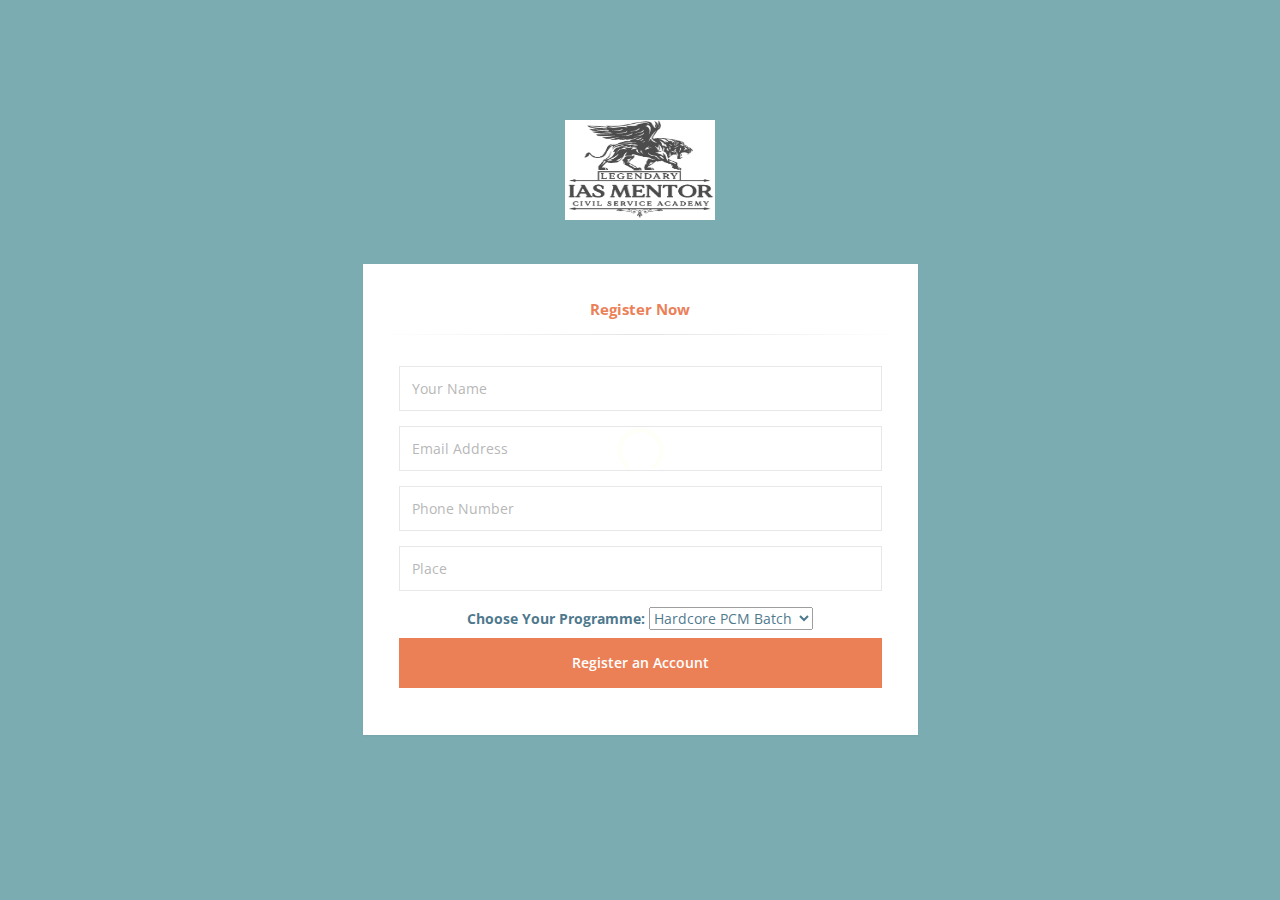
<file: legendaryiasmentor.com/public_html/course-login.html>
<!DOCTYPE html>
<!--[if lt IE 7 ]><html class="ie ie6" lang="en"> <![endif]-->
<!--[if IE 7 ]><html class="ie ie7" lang="en"> <![endif]-->
<!--[if IE 8 ]><html class="ie ie8" lang="en"> <![endif]-->
<!--[if (gte IE 9)|!(IE)]><!--><html lang="en"> <!--<![endif]-->

<!-- course-login40:16  -->
<head>
<meta charset="utf-8">
<meta http-equiv="X-UA-Compatible" content="IE=edge">
<meta name="viewport" content="width=device-width, initial-scale=1, maximum-scale=1">
<meta name="description" content="">
<meta name="author" content="">
<meta name="keywords" content="">
<title>Legendary IAS Mentor | The Best IAS Mentorship in INDIA</title>
<link rel="shortcut icon" href="images/favicon.ico" type="image/x-icon"/>
<link rel="apple-touch-icon" href="images/apple-touch-icon.png"/>
<link rel="apple-touch-icon" sizes="57x57" href="images/apple-touch-icon-57x57.png"/>
<link rel="apple-touch-icon" sizes="72x72" href="images/xapple-touch-icon-72x72.png.pagespeed.ic.lf5d8kCpOf.png"/>
<link rel="apple-touch-icon" sizes="76x76" href="images/xapple-touch-icon-76x76.png.pagespeed.ic.ATZZpSeito.png"/>
<link rel="apple-touch-icon" sizes="114x114" href="images/xapple-touch-icon-114x114.png.pagespeed.ic.Fi5O5s2tzL.png"/>
<link rel="apple-touch-icon" sizes="120x120" href="images/xapple-touch-icon-120x120.png.pagespeed.ic.uPQH0sygdV.png"/>
<link rel="apple-touch-icon" sizes="144x144" href="images/xapple-touch-icon-144x144.png.pagespeed.ic.yZ9-_sm5OF.png"/>
<link rel="apple-touch-icon" sizes="152x152" href="images/xapple-touch-icon-152x152.png.pagespeed.ic.gThaVrKtXF.png"/>
<link rel="apple-touch-icon" sizes="180x180" href="images/xapple-touch-icon-180x180.png.pagespeed.ic.Q8Pmsj5fQM.png"/>
<link rel="stylesheet" type="text/css" href="rs-plugin/css/A.settings.css.pagespeed.cf.xeOyGChsgq.css" media="screen"/>
<link rel="stylesheet" type="text/css" href="A.fonts%2c%2c_font-awesome-4.3.0%2c%2c_css%2c%2c_font-awesome.min.css%2bcss%2c%2c_bootstrap.css%2bcss%2c%2c_animate.css%2cMcc.kSNwpaaMDX.css.pagespeed.cf.w2G3xGgFf0.css"/>
<link rel="stylesheet" type="text/css" href="css/A.menu.css.pagespeed.cf.0_hLwXzYkZ.css">
<link rel="stylesheet" type="text/css" href="css/A.carousel.css.pagespeed.cf.VktteGiLwl.css">
<link rel="stylesheet" type="text/css" href="A.style.css%2bcss%2c%2c_custom.css%2cMcc.HvWh1qoob-.css.pagespeed.cf.pWH5huNcWh.css"/>
<!--[if lt IE 9]>
      <script src="https://oss.maxcdn.com/html5shiv/3.7.2/html5shiv.min.js"></script>
      <script src="https://oss.maxcdn.com/respond/1.4.2/respond.min.js"></script>
    <![endif]-->
</head>
<body class="login">
<div id="loader">
<div class="loader-container">
<img src="images/site.gif" alt="" class="loader-site">
</div>
</div>
<div id="wrapper">
<div class="container">
<div class="row login-wrapper">
<div class="col-md-6 col-md-offset-3">
<div class="logo logo-center">
<a href="index-2.html"><img src="images/logo.png" height="100" width="150"></a>
</div>
<div class="panel panel-login">
<div class="panel-heading">
<div class="row">
<!--<div class="col-xs-6">-->
<!--<a href="#" class="active" id="login-form-link">Login</a>-->
<!--</div>-->
<div class="row">
<a href="#" class="active" id="register-form-link">Register Now</a>
</div>

<hr>
</div>
<!--<div class="panel-body">-->
<!--<div class="row">-->
<!--<div class="col-lg-12">-->
<!--<form id="login-form" action="#" method="post" role="form" style="display: block;">-->
<!--<div class="form-group">-->
<!--<input type="text" name="username" id="username" tabindex="1" class="form-control" placeholder="Username" value="">-->
<!--</div>-->
<!--<div class="form-group">-->
<!--<input type="password" name="password" id="password" tabindex="2" class="form-control" placeholder="Password">-->
<!--</div>-->
<!--<div class="form-group text-center">-->
<!--<input type="checkbox" tabindex="3" class="" name="remember" id="remember">-->
<!--<label for="remember"> &nbsp; Remember Me</label>-->
<!--</div>-->
<div class="form-group">
<div class="row">
<!--<div class="col-sm-12">-->
<!--<button type="submit" class="form-control btn btn-default">Login Account</button>-->
<!--</div>-->
</div>
</div>
<div class="form-group">
<div class="row">
<div class="col-lg-12">
<!--<div class="text-center">-->
<!--<a href="#" tabindex="5" class="forgot-password">Forgot Password?</a>-->
<!--</div>-->
</div>
</div>
</div>
</form>
<form action="https://api.web3forms.com/submit" method="POST">

    <input type="hidden" name="access_key" value="a93a5523-81ad-49ee-b7f5-5d32a5b43bb8">
    <div class="form-group">
    <input type="text" name="username" id="username" tabindex="1" class="form-control" placeholder="Your Name" value=""></div>
   <div class="form-group">
<input type="email" name="email" id="email" tabindex="1" class="form-control" placeholder="Email Address" value="">
</div>
<div class="form-group">
<input type="text" name="mobile" id="mobile" tabindex="1" class="form-control" placeholder="Phone Number" value="">
</div>
<div class="form-group">
<input type="text" name="place" id="place" tabindex="1" class="form-control" placeholder="Place" value="">
</div>
<div class="form-group">
    <label for="Programme" tabindex="2" value="">Choose Your Programme:</label>
<select name="Select Your Programme" id="Programme">
  <option value="Hardcore PCM Batch">Hardcore PCM Batch</option>
  <option value="Regular PCM Batch">Regular PCM Batch</option>
  <option value="Repeater's Batch">Repeater's Batch</option>
  <option value="Prelims Combat">Prelims Combat</option>
  <option value="Mains Combat">Mains Combat</option>
  <option value="CSAT Class">CSAT Class</option>
  <option value="Prelims Test Serieses">Prelims Test Serieses</option>
  <option value="KAS">KAS</option>
  <option value="Optional enquiry">Optional enquiry</option>
  
</select>
    <!--<input type "textarea" name="message" tabindex="1" class="form-control" placeholder="Enter Your Message" value="" required></textarea></div>-->
    <div class="h-captcha" data-captcha="true"></div>
    <button type="submit" class="form-control btn btn-default btn-block">Register an Account</button>

</form>

<script src="https://web3forms.com/client/script.js" async defer></script>
<!--<form id="register-form" action="http://phpoll.com/register/process" method="post" role="form" style="display: none;">-->
<!--<div class="form-group">-->
<!--<input type="text" name="username" id="username" tabindex="1" class="form-control" placeholder="Username" value="">-->
<!--</div>-->
<!--<div class="form-group">-->
<!--<input type="email" name="email" id="email" tabindex="1" class="form-control" placeholder="Email Address" value="">-->
<!--</div>-->
<!--<div class="form-group">-->
<!--<input type="password" name="password" id="password" tabindex="2" class="form-control" placeholder="Password">-->
<!--</div>-->
<!--<div class="form-group">-->
<!--<input type="password" name="confirm-password" id="confirm-password" tabindex="2" class="form-control" placeholder="Confirm Password">-->
<!--</div>-->
<!--<div class="form-group">-->
<!--<div class="row">-->
<!--<div class="col-sm-12">-->
<!--<button type="submit" class="form-control btn btn-default btn-block">Register an Account</button>-->
<!--</div>-->
</div>
</div>
</form>
</div>
</div>
</div>
</div>
</div>
</div>
</div>
</div>
<script src="js/jquery.min.js.pagespeed.jm.iDyG3vc4gw.js"></script>
<script src="js/bootstrap.min.js%2bretina.js%2bwow.js.pagespeed.jc.pMrMbVAe_E.js"></script><script>eval(mod_pagespeed_gFRwwUbyVc);</script>
<script>eval(mod_pagespeed_rQwXk4AOUN);</script>
<script>eval(mod_pagespeed_U0OPgGhapl);</script>
<script src="js/carousel.js%2bcustom.js.pagespeed.jc.nVhk-UfDsv.js"></script><script>eval(mod_pagespeed_6Ja02QZq$f);</script>
<script>eval(mod_pagespeed_KxQMf5X6rF);</script>
</body>

<!-- course-login40:17  -->
</html>
</file>
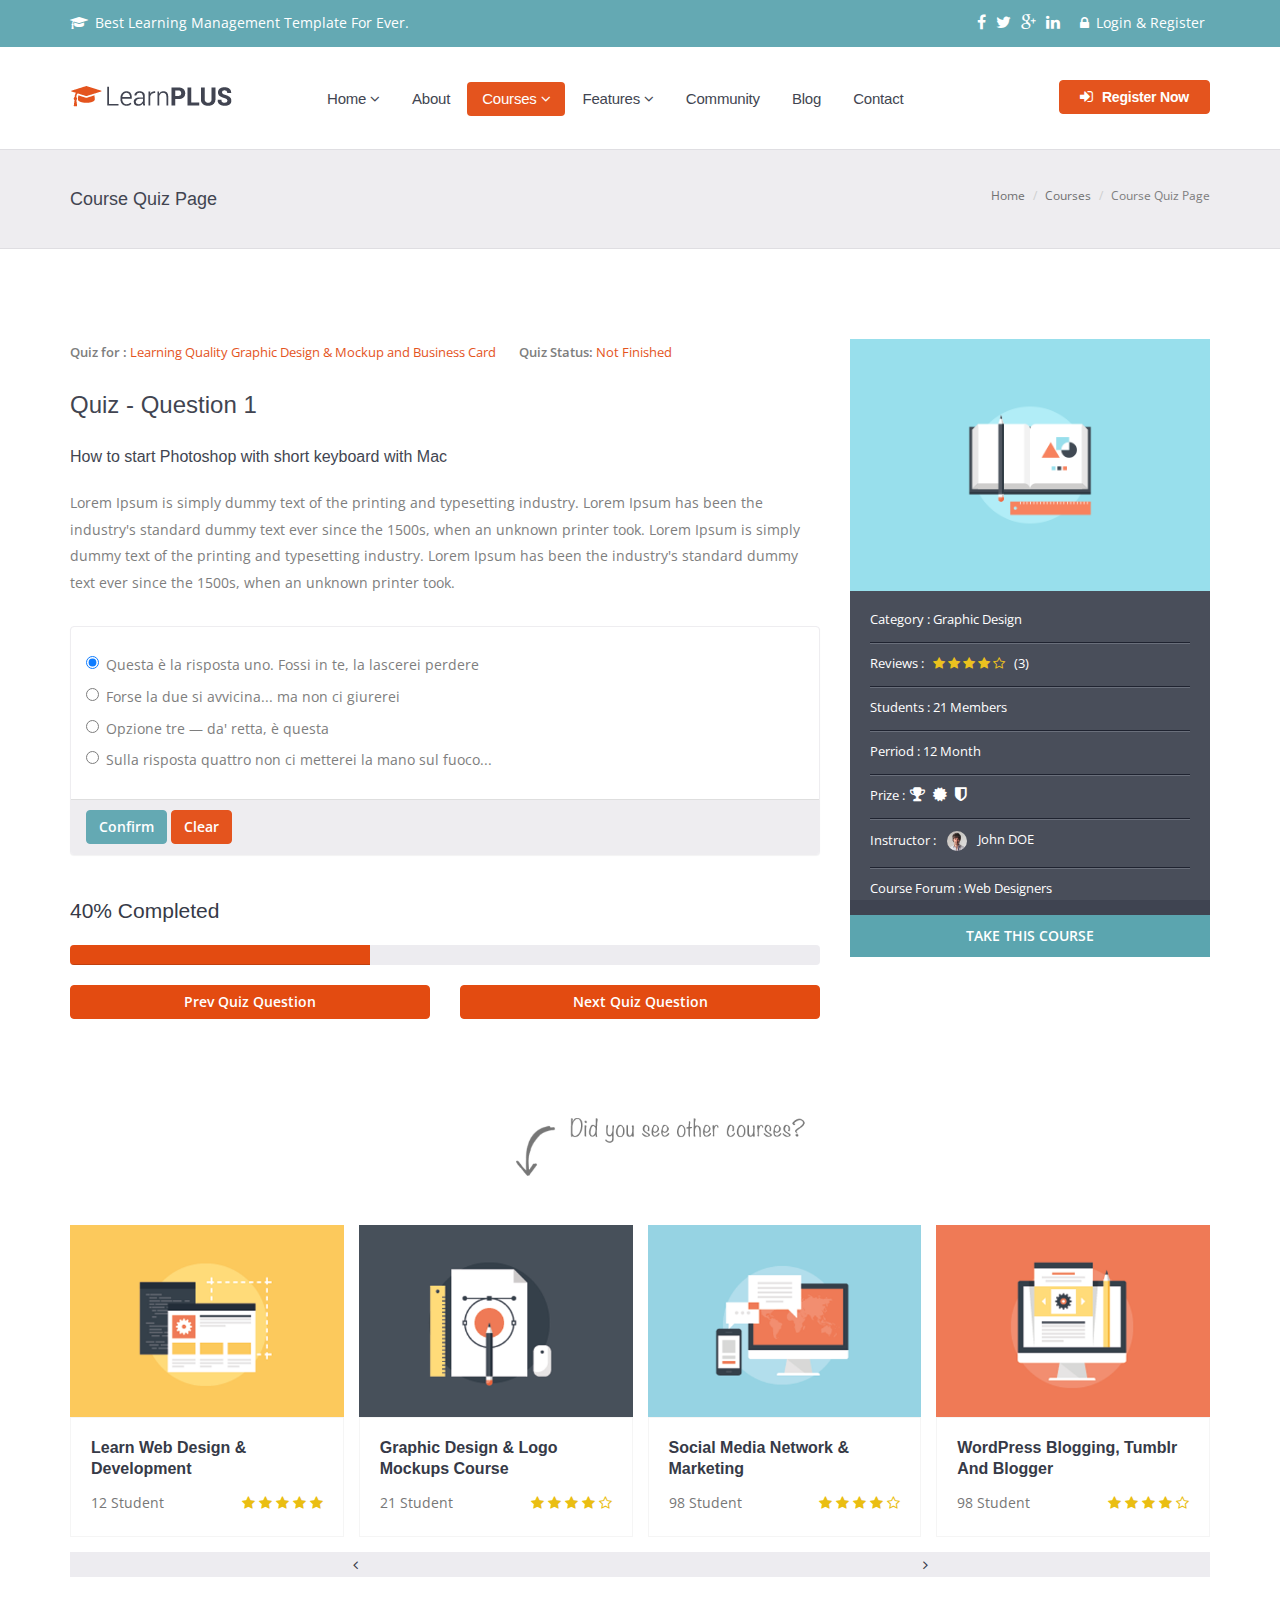
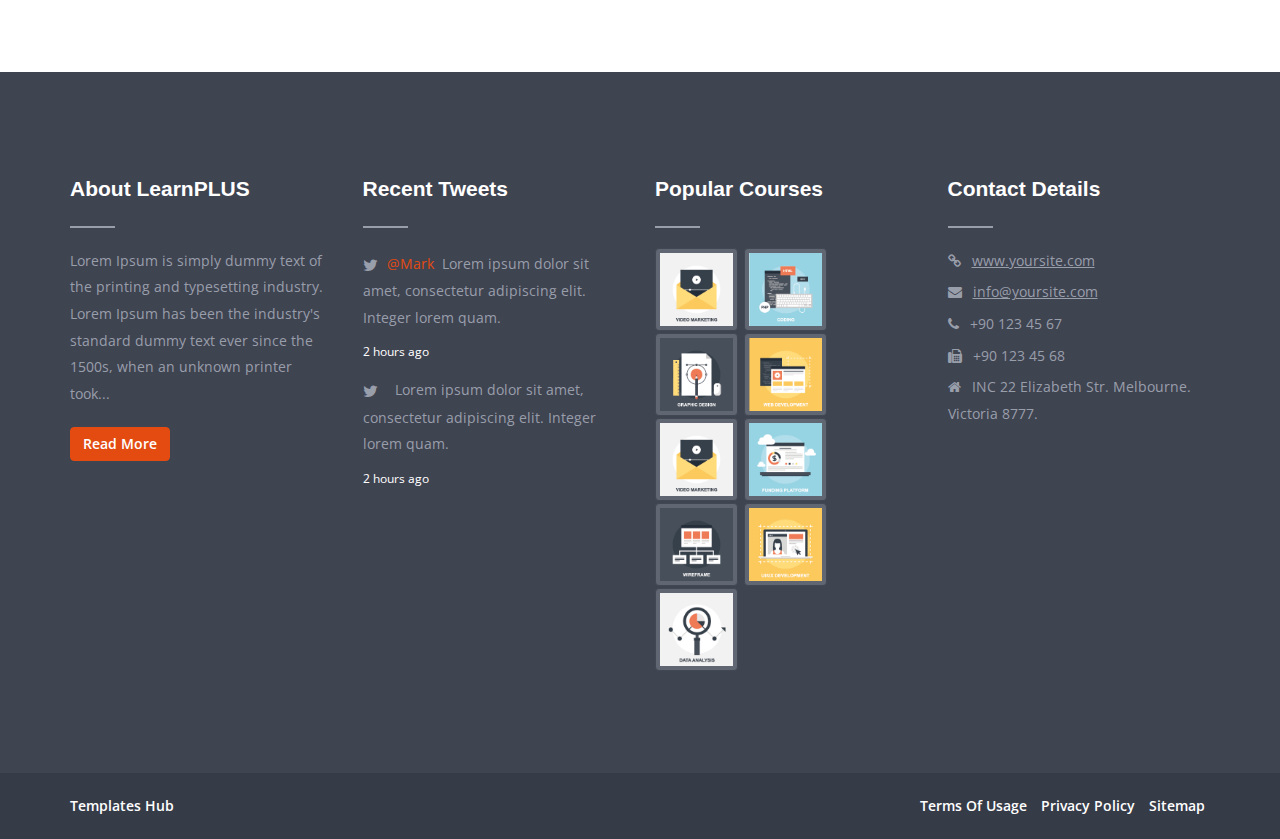
<file: legendaryiasmentor.com/public_html/course-quiz.html>
<!DOCTYPE html>
<!--[if lt IE 7 ]><html class="ie ie6" lang="en"> <![endif]-->
<!--[if IE 7 ]><html class="ie ie7" lang="en"> <![endif]-->
<!--[if IE 8 ]><html class="ie ie8" lang="en"> <![endif]-->
<!--[if (gte IE 9)|!(IE)]><!--><html lang="en"> <!--<![endif]-->

<!-- course-quiz40:10  -->
<head>
<meta charset="utf-8">
<meta http-equiv="X-UA-Compatible" content="IE=edge">
<meta name="viewport" content="width=device-width, initial-scale=1, maximum-scale=1">
<meta name="description" content="">
<meta name="author" content="">
<meta name="keywords" content="">
<title>LearnPLUS | Learning Management System HTML Template</title>
<link rel="shortcut icon" href="images/favicon.ico" type="image/x-icon"/>
<link rel="apple-touch-icon" href="images/apple-touch-icon.png"/>
<link rel="apple-touch-icon" sizes="57x57" href="images/apple-touch-icon-57x57.png"/>
<link rel="apple-touch-icon" sizes="72x72" href="images/xapple-touch-icon-72x72.png.pagespeed.ic.lf5d8kCpOf.png"/>
<link rel="apple-touch-icon" sizes="76x76" href="images/xapple-touch-icon-76x76.png.pagespeed.ic.ATZZpSeito.png"/>
<link rel="apple-touch-icon" sizes="114x114" href="images/xapple-touch-icon-114x114.png.pagespeed.ic.Fi5O5s2tzL.png"/>
<link rel="apple-touch-icon" sizes="120x120" href="images/xapple-touch-icon-120x120.png.pagespeed.ic.uPQH0sygdV.png"/>
<link rel="apple-touch-icon" sizes="144x144" href="images/xapple-touch-icon-144x144.png.pagespeed.ic.yZ9-_sm5OF.png"/>
<link rel="apple-touch-icon" sizes="152x152" href="images/xapple-touch-icon-152x152.png.pagespeed.ic.gThaVrKtXF.png"/>
<link rel="apple-touch-icon" sizes="180x180" href="images/xapple-touch-icon-180x180.png.pagespeed.ic.Q8Pmsj5fQM.png"/>
<link rel="stylesheet" type="text/css" href="rs-plugin/css/A.settings.css.pagespeed.cf.xeOyGChsgq.css" media="screen"/>
<link rel="stylesheet" type="text/css" href="A.fonts%2c%2c_font-awesome-4.3.0%2c%2c_css%2c%2c_font-awesome.min.css%2bcss%2c%2c_bootstrap.css%2bcss%2c%2c_animate.css%2cMcc.kSNwpaaMDX.css.pagespeed.cf.w2G3xGgFf0.css"/>
<link rel="stylesheet" type="text/css" href="css/A.menu.css.pagespeed.cf.0_hLwXzYkZ.css">
<link rel="stylesheet" type="text/css" href="css/A.carousel.css.pagespeed.cf.VktteGiLwl.css">
<link rel="stylesheet" type="text/css" href="A.style.css%2bcss%2c%2c_custom.css%2cMcc.HvWh1qoob-.css.pagespeed.cf.pWH5huNcWh.css"/>
<!--[if lt IE 9]>
      <script src="https://oss.maxcdn.com/html5shiv/3.7.2/html5shiv.min.js"></script>
      <script src="https://oss.maxcdn.com/respond/1.4.2/respond.min.js"></script>
    <![endif]-->
</head>
<body>
<div id="loader">
<div class="loader-container">
<img src="images/site.gif" alt="" class="loader-site">
</div>
</div>
<div id="wrapper">
<div class="topbar">
<div class="container">
<div class="row">
<div class="col-md-6 text-left">
<p><i class="fa fa-graduation-cap"></i> Best learning management template for ever.</p>
</div>
<div class="col-md-6 text-right">
<ul class="list-inline">
<li>
<a class="social" href="#"><i class="fa fa-facebook"></i></a>
<a class="social" href="#"><i class="fa fa-twitter"></i></a>
<a class="social" href="#"><i class="fa fa-google-plus"></i></a>
<a class="social" href="#"><i class="fa fa-linkedin"></i></a>
</li>
<li class="dropdown">
<a class="dropdown-toggle" href="#" data-toggle="dropdown"><i class="fa fa-lock"></i> Login & Register</a>
<div class="dropdown-menu">
<form method="post">
<div class="form-title">
<h4>Login Area</h4>
<hr>
</div>
<input class="form-control" type="text" name="username" placeholder="User Name">
<div class="formpassword">
<input class="form-control" type="password" name="password" placeholder="******">
</div>
<div class="clearfix"></div>
<button type="submit" class="btn btn-block btn-primary">Login</button>
<hr>
<h4><a href="#">Create an Account</a></h4>
</form>
</div>
</li>
</ul>
</div>
</div>
</div>
</div>
<header class="header">
<div class="container">
<div class="hovermenu ttmenu">
<div class="navbar navbar-default" role="navigation">
<div class="navbar-header">
<button type="button" class="navbar-toggle collapsed" data-toggle="collapse" data-target=".navbar-collapse">
<span class="sr-only">Toggle navigation</span>
<span class="fa fa-bars"></span>
</button>
<div class="logo">
<a class="navbar-brand" href="index-2.html"><img src="images/xlogo.png.pagespeed.ic.vap6Ukaf0i.png" alt=""></a>
</div>
</div>
<div class="navbar-collapse collapse">
<ul class="nav navbar-nav">
<li class="dropdown ttmenu-half"><a href="#" data-toggle="dropdown" class="dropdown-toggle">Home <b class="fa fa-angle-down"></b></a>
<ul class="dropdown-menu menu-bg wbg">
<li>
<div class="ttmenu-content">
<div class="row">
<div class="col-md-6">
<div class="box">
<ul>
<li><a href="index1.html">Home Version 1</a></li>
<li><a href="index2.html">Home Version 2</a></li>
<li><a href="index3.html">Home Version 3</a></li>
<li><a href="index4.html">Home Version 4</a></li>
<li><a href="index5.html">Home Version 5</a></li>
<li><a href="index6.html">Home Version 6</a></li>
<li><a href="index7.html">Home Version 7</a></li>
</ul>
</div>
</div>
<div class="col-md-6">
<div class="box">
<ul>
<li><a href="index8.html">Home Version 8</a></li>
<li><a href="index9.html">Home Version 9</a></li>
<li><a href="index10.html">Home Version 10</a></li>
</ul>
</div>
</div>
</div>
</div>
</li>
</ul>
</li>
<li><a href="page-about.html">About</a></li>
<li class="dropdown ttmenu-half"><a href="#" data-toggle="dropdown" class="dropdown-toggle active">Courses <b class="fa fa-angle-down"></b></a>
<ul class="dropdown-menu">
<li>
<div class="ttmenu-content">
<div class="row">
<div class="col-md-6">
<div class="box">
<ul>
<li><a href="course-list.html">Courses List</a></li>
<li><a href="course-grid.html">Courses Grid</a></li>
<li><a href="course-filterable.html">Courses Filterable</a></li>
<li><a href="course-single.html">Single Course</a></li>
<li><a href="course-quiz.html">Take a Quiz</a></li>
<li><a href="course-achievements.html">Achievements</a></li>
</ul>
</div>
</div>
<div class="col-md-6">
<div class="box">
<ul>
<li><a href="course-instructors.html">Course Instructors</a></li>
<li><a href="forums.html">Community Forums</a></li>
<li><a href="course-login.html">Login & Register</a></li>
<li><a href="course-account.html">Edit Your Account</a></li>
<li><a href="course-testimonials.html">Happy Students</a></li>
<li><a href="course-faqs.html">Friendly Asked Questions</a></li>
</ul>
</div>
</div>
</div>
<hr>
<div class="row">
<div class="col-md-3 col-sm-6 nopadding">
<img class="img-thumbnail" src="upload/xservice_01.png.pagespeed.ic.2iuJZT3CaV.png" alt="">
</div>
<div class="col-md-3 col-sm-6 nopadding">
<img class="img-thumbnail" src="upload/xservice_02.png.pagespeed.ic.c6RThoxSWC.png" alt="">
</div>
<div class="col-md-3 col-sm-6 nopadding">
<img class="img-thumbnail" src="upload/xservice_03.png.pagespeed.ic.E_Ew4wn4ZP.png" alt="">
</div>
<div class="col-md-3 col-sm-6 nopadding">
<img class="img-thumbnail" src="upload/xservice_04.png.pagespeed.ic.NGi9jRXTXk.png" alt="">
</div>
</div>
</div>
</li>
</ul>
</li>
<li class="dropdown ttmenu-half"><a href="#" data-toggle="dropdown" class="dropdown-toggle">Features <b class="fa fa-angle-down"></b></a>
<ul class="dropdown-menu">
<li>
<div class="ttmenu-content">
<div class="row">
<div class="col-md-6">
<div class="box">
<ul>
<li><a href="page-services.html">Our Services</a></li>
<li><a href="page-contact.html">Contact Us</a></li>
<li><a href="page-pricing.html">Pricing Tables</a></li>
<li><a href="page-shortcodes.html">Shortcodes</a></li>
<li><a href="page-typography.html">Typography</a></li>
<li><a href="page-fullwidth.html">Page Fullwidth</a></li>
<li><a href="page-sidebar.html">Page Sidebar</a></li>
</ul>
</div>
</div>
<div class="col-md-6">
<div class="box">
<ul>
<li><a href="page-shop.html">Shop Layout</a></li>
<li><a href="page-shop-single.html">Shop Single</a></li>
<li><a href="page-shop-single-alt.html">Shop Single Alt</a></li>
<li><a href="page-shop-cart.html">Shopping Cart</a></li>
<li><a href="blog.html">Blog & News</a></li>
<li><a href="single.html">Single Blog</a></li>
<li><a href="page-not-found.html">404 - Not Found</a></li>
</ul>
</div>
</div>
</div>
</div>
</li>
</ul>
</li>
<li><a href="forums.html">Community</a></li>
<li><a href="blog.html">Blog</a></li>
<li><a href="page-contact.html">Contact</a></li>
</ul>
<ul class="nav navbar-nav navbar-right">
<li><a class="btn btn-primary" href="course-login.html"><i class="fa fa-sign-in"></i> Register Now</a></li>
</ul>
</div>
</div>
</div>
</div>
</header>
<section class="grey page-title">
<div class="container">
<div class="row">
<div class="col-md-6 text-left">
<h1>Course Quiz Page</h1>
</div>
<div class="col-md-6 text-right">
<div class="bread">
<ol class="breadcrumb">
<li><a href="#">Home</a></li>
<li><a href="#">Courses</a></li>
<li class="active">Course Quiz Page</li>
</ol>
</div>
</div>
</div>
</div>
</section>
<section class="white section">
<div class="container">
<div class="row">
<div id="course-content" class="col-md-8">
<div class="course-description">
<small>Quiz for : <span><a href="course-single.html">Learning Quality Graphic Design & Mockup and Business Card</a></span> </small>
<small>Quiz Status: <span>Not Finished</span> </small>
<h3 class="course-title">Quiz - Question 1</h3>
<div class="quiz-wrapper">
<h4>How to start Photoshop with short keyboard with Mac</h4>
<p>Lorem Ipsum is simply dummy text of the printing and typesetting industry. Lorem Ipsum has been the industry's standard dummy text ever since the 1500s, when an unknown printer took. Lorem Ipsum is simply dummy text of the printing and typesetting industry. Lorem Ipsum has been the industry's standard dummy text ever since the 1500s, when an unknown printer took.</p>
<div class="row">
<div class="col-md-12">
<div class="panel panel-primary">
<div class="panel-body">
<div class="radio">
<label>
<input name="optionsRadios" id="optionsRadios1" value="option1" checked="" type="radio"> Questa è la risposta uno. Fossi in te, la lascerei perdere
</label>
</div>
<div class="radio">
<label>
<input name="optionsRadios" id="optionsRadios2" value="option2" type="radio"> Forse la due si avvicina... ma non ci giurerei
</label>
</div>
<div class="radio">
<label>
<input name="optionsRadios" id="optionsRadios3" value="option3" type="radio"> Opzione tre — da' retta, è questa
</label>
</div>
<div class="radio">
<label>
<input name="optionsRadios" id="optionsRadios4" value="option4" type="radio"> Sulla risposta quattro non ci metterei la mano sul fuoco...
</label>
</div>
</div>
<div class="panel-footer">
<a href="#" class="btn btn-primary " role="button">Confirm</a>
<a href="#" class="btn btn-default" role="button">Clear</a>
</div>
</div>
<hr class="invis">
<p class="lead">40% Completed</p>
<div class="progress">
<div class="progress-bar" role="progressbar" style="width: 40%;">
<span class="sr-only">Complete 40%</span>
</div>
</div>
</div>
</div>
<div class="row">
<div class="col-md-6">
<a href="#" class="btn btn-default btn-block">Prev Quiz Question</a>
</div>
<div class="col-md-6">
<a href="#" class="btn btn-default btn-block">Next Quiz Question</a>
</div>
</div>
</div>
</div>
<hr class="invis">
<div class="other-courses">
<img src="images/xothers.png.pagespeed.ic.BLyi2PaMRC.png" alt="" class="">
</div>
</div>
<div id="course-left-sidebar" class="col-md-4">
<div class="course-image-widget">
<img src="upload/xcourse_07.png.pagespeed.ic.KNvblD_Vd1.png" alt="" class="img-responsive">
</div>
<div class="course-meta">
<p class="course-category">Category : <a href="course-list.html">Graphic Design</a></p>
<hr>
<div class="rating">
<p>Reviews : &nbsp;
<i class="fa fa-star"></i>
<i class="fa fa-star"></i>
<i class="fa fa-star"></i>
<i class="fa fa-star"></i>
<i class="fa fa-star-o"></i>
<a title="" href="#reviews">&nbsp; (3)</a></p>
</div>
<hr>
<p class="course-student">Students : 21 Members </p>
<hr>
<p class="course-time">Perriod : 12 Month </p>
<hr>
<p class="course-prize">Prize : <i class="fa fa-trophy"></i> <i class="fa fa-certificate"></i> <i class="fa fa-shield"></i></p>
<hr>
<p class="course-instructors">Instructor : <a href="#" title=""><img src="upload/xstudent_01.png.pagespeed.ic.756JwMcqdq.png" class="img-circle" alt=""> John DOE</a></p>
<hr>
<p class="course-forum">Course Forum : <a href="#" title="">Web Designers</a></p>
</div>
<div class="course-button">
<a href="#" class="btn btn-primary btn-block">TAKE THIS COURSE</a>
</div>
</div>
</div>
<hr class="invis">
<div id="owl-featured" class="owl-custom">
<div class="owl-featured">
<div class="shop-item-list entry">
<div class="">
<img src="upload/xcourse_01.png.pagespeed.ic.XTOvCuUmZu.png" alt="">
<div class="magnifier">
</div>
</div>
<div class="shop-item-title clearfix">
<h4><a href="course-single.html">Learn Web Design & Development</a></h4>
<div class="shopmeta">
<span class="pull-left">12 Student</span>
<div class="rating pull-right">
<i class="fa fa-star"></i>
<i class="fa fa-star"></i>
<i class="fa fa-star"></i>
<i class="fa fa-star"></i>
<i class="fa fa-star"></i>
</div>
</div>
</div>
<div class="visible-buttons">
<a title="Add to Cart" href="page-shop-cart.html"><span class="fa fa-cart-arrow-down"></span></a>
<a title="Read More" href="course-single.html"><span class="fa fa-search"></span></a>
</div>
</div>
</div>
<div class="owl-featured">
<div class="shop-item-list entry">
<div class="">
<img src="upload/xcourse_02.png.pagespeed.ic.PL7Wu2UcSB.png" alt="">
<div class="magnifier">
</div>
</div>
<div class="shop-item-title clearfix">
<h4><a href="course-single.html">Graphic Design & Logo Mockups Course</a></h4>
<div class="shopmeta">
<span class="pull-left">21 Student</span>
<div class="rating pull-right">
<i class="fa fa-star"></i>
<i class="fa fa-star"></i>
<i class="fa fa-star"></i>
<i class="fa fa-star"></i>
<i class="fa fa-star-o"></i>
</div>
</div>
</div>
<div class="visible-buttons">
<a title="Add to Cart" href="page-shop-cart.html"><span class="fa fa-cart-arrow-down"></span></a>
<a title="Read More" href="course-single.html"><span class="fa fa-search"></span></a>
</div>
</div>
</div>
<div class="owl-featured">
<div class="shop-item-list entry">
<div class="">
<img src="upload/xcourse_03.png.pagespeed.ic.8e1MyY5M7i.png" alt="">
<div class="magnifier">
</div>
</div>
<div class="shop-item-title clearfix">
<h4><a href="course-single.html">Social Media Network & Marketing</a></h4>
<div class="shopmeta">
<span class="pull-left">98 Student</span>
<div class="rating pull-right">
<i class="fa fa-star"></i>
<i class="fa fa-star"></i>
<i class="fa fa-star"></i>
<i class="fa fa-star"></i>
<i class="fa fa-star-o"></i>
</div>
</div>
</div>
<div class="visible-buttons">
<a title="Add to Cart" href="page-shop-cart.html"><span class="fa fa-cart-arrow-down"></span></a>
<a title="Read More" href="course-single.html"><span class="fa fa-search"></span></a>
</div>
</div>
</div>
<div class="owl-featured">
<div class="shop-item-list entry">
<div class="">
<img src="upload/xcourse_04.png.pagespeed.ic.2rIKmUwjA7.png" alt="">
<div class="magnifier">
</div>
</div>
<div class="shop-item-title clearfix">
<h4><a href="course-single.html">WordPress Blogging, Tumblr and Blogger</a></h4>
<div class="shopmeta">
<span class="pull-left">98 Student</span>
<div class="rating pull-right">
<i class="fa fa-star"></i>
<i class="fa fa-star"></i>
<i class="fa fa-star"></i>
<i class="fa fa-star"></i>
<i class="fa fa-star-o"></i>
</div>
</div>
</div>
<div class="visible-buttons">
<a title="Add to Cart" href="page-shop-cart.html"><span class="fa fa-cart-arrow-down"></span></a>
<a title="Read More" href="course-single.html"><span class="fa fa-search"></span></a>
</div>
</div>
</div>
</div>
</div>
</section>
<footer class="dark footer section">
<div class="container">
<div class="row">
<div class="col-md-3 col-md-6 col-xs-12">
<div class="widget">
<div class="widget-title">
<h4>About LearnPLUS</h4>
<hr>
</div>
<p>Lorem Ipsum is simply dummy text of the printing and typesetting industry. Lorem Ipsum has been the industry's standard dummy text ever since the 1500s, when an unknown printer took...</p>
<a href="#" class="btn btn-default">Read More</a>
</div>
</div>
<div class="col-md-3 col-md-6 col-xs-12">
<div class="widget">
<div class="widget-title">
<h4>Recent Tweets</h4>
<hr>
</div>
<div class="twitter-widget">
<ul class="latest-tweets">
<li>
<p><a href="#" title="">@Mark</a> Lorem ipsum dolor sit amet, consectetur adipiscing elit. Integer lorem quam.</p>
<span>2 hours ago</span>
</li>
<li>
<p><a href="#" title=""></a> Lorem ipsum dolor sit amet, consectetur adipiscing elit. Integer lorem quam.</p>
<span>2 hours ago</span>
</li>
</ul>
</div>
</div>
</div>
<div class="col-md-3 col-md-6 col-xs-12">
<div class="widget">
<div class="widget-title">
<h4>Popular Courses</h4>
<hr>
</div>
<ul class="popular-courses">
<li>
<a href="single-course.html" title=""><img class="img-thumbnail" src="upload/xservice_01.png.pagespeed.ic.2iuJZT3CaV.png" alt=""></a>
</li>
<li>
<a href="single-course.html" title=""><img class="img-thumbnail" src="upload/xservice_02.png.pagespeed.ic.c6RThoxSWC.png" alt=""></a>
</li>
<li>
<a href="single-course.html" title=""><img class="img-thumbnail" src="upload/xservice_03.png.pagespeed.ic.E_Ew4wn4ZP.png" alt=""></a>
</li>
<li>
<a href="single-course.html" title=""><img class="img-thumbnail" src="upload/xservice_04.png.pagespeed.ic.NGi9jRXTXk.png" alt=""></a>
</li>
<li>
<a href="single-course.html" title=""><img class="img-thumbnail" src="upload/xservice_05.png.pagespeed.ic.2iuJZT3CaV.png" alt=""></a>
</li>
<li>
<a href="single-course.html" title=""><img class="img-thumbnail" src="upload/xservice_06.png.pagespeed.ic.o2Uniwq-y5.png" alt=""></a>
</li>
<li>
<a href="single-course.html" title=""><img class="img-thumbnail" src="upload/xservice_07.png.pagespeed.ic.H-fRTeeP8u.png" alt=""></a>
</li>
<li>
<a href="single-course.html" title=""><img class="img-thumbnail" src="upload/xservice_08.png.pagespeed.ic.76ek5JLaEY.png" alt=""></a>
</li>
<li>
<a href="single-course.html" title=""><img class="img-thumbnail" src="upload/xservice_09.png.pagespeed.ic.FJcG938KC-.png" alt=""></a>
</li>
</ul>
</div>
</div>
<div class="col-md-3 col-md-6 col-xs-12">
<div class="widget">
<div class="widget-title">
<h4>Contact Details</h4>
<hr>
</div>
<ul class="contact-details">
<li><i class="fa fa-link"></i> <a href="#">www.yoursite.com</a></li>
<li><i class="fa fa-envelope"></i> <a href="mailto:info@yoursite.com">info@yoursite.com</a></li>
<li><i class="fa fa-phone"></i> +90 123 45 67</li>
<li><i class="fa fa-fax"></i> +90 123 45 68</li>
<li><i class="fa fa-home"></i>  INC 22 Elizabeth Str. Melbourne. Victoria 8777.</li>
</ul>
</div>
</div>
</div>
</div>
</footer>
<section class="copyright">
<div class="container">
<div class="row">
<div class="col-md-6 text-left">
<p><a target="_blank" href="https://www.templateshub.net">Templates Hub</a></p>
</div>
<div class="col-md-6 text-right">
<ul class="list-inline">
<li><a href="#">Terms of Usage</a></li>
<li><a href="#">Privacy Policy</a></li>
<li><a href="#">Sitemap</a></li>
</ul>
</div>
</div>
</div>
</section>
</div>
<script src="js/jquery.min.js.pagespeed.jm.iDyG3vc4gw.js"></script>
<script src="js/bootstrap.min.js%2bretina.js%2bwow.js.pagespeed.jc.pMrMbVAe_E.js"></script><script>eval(mod_pagespeed_gFRwwUbyVc);</script>
<script>eval(mod_pagespeed_rQwXk4AOUN);</script>
<script>eval(mod_pagespeed_U0OPgGhapl);</script>
<script src="js/carousel.js%2bcustom.js.pagespeed.jc.nVhk-UfDsv.js"></script><script>eval(mod_pagespeed_6Ja02QZq$f);</script>
<script>eval(mod_pagespeed_KxQMf5X6rF);</script>
</body>

<!-- course-quiz40:10  -->
</html>
</file>
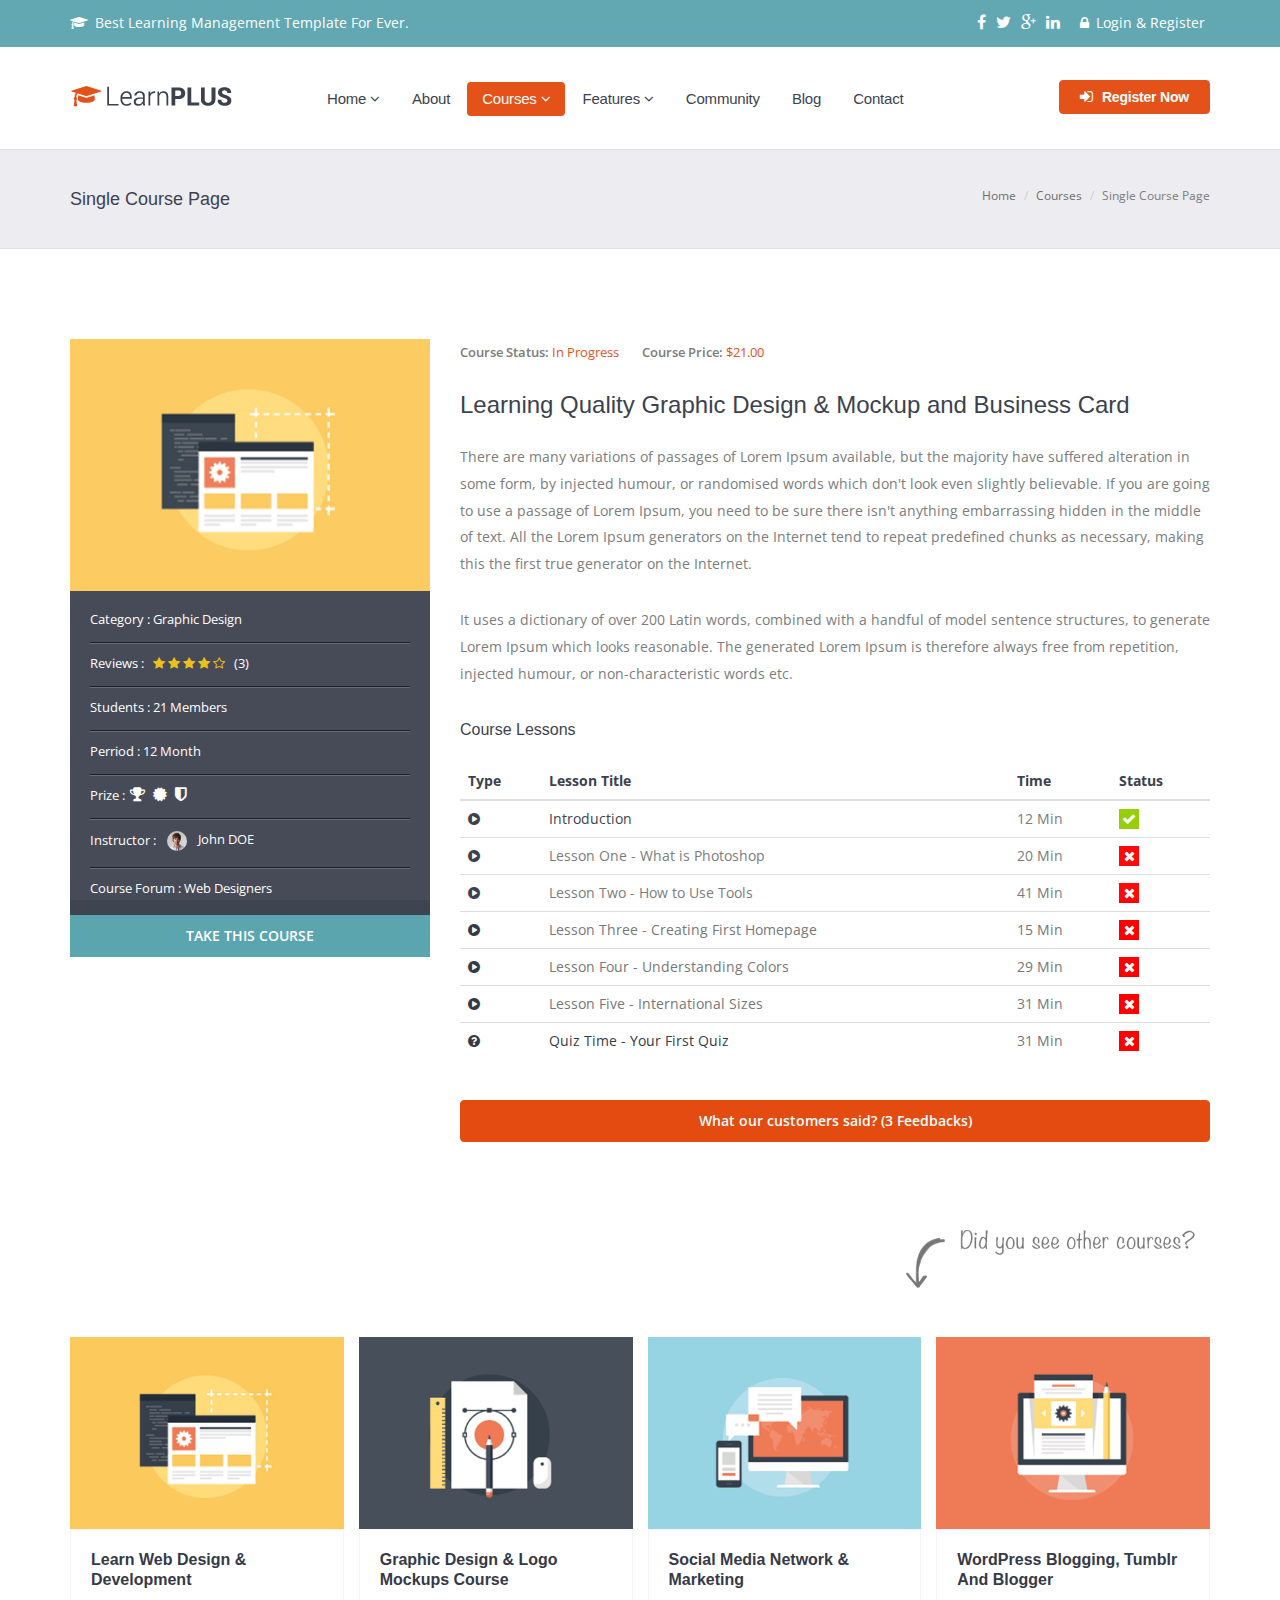
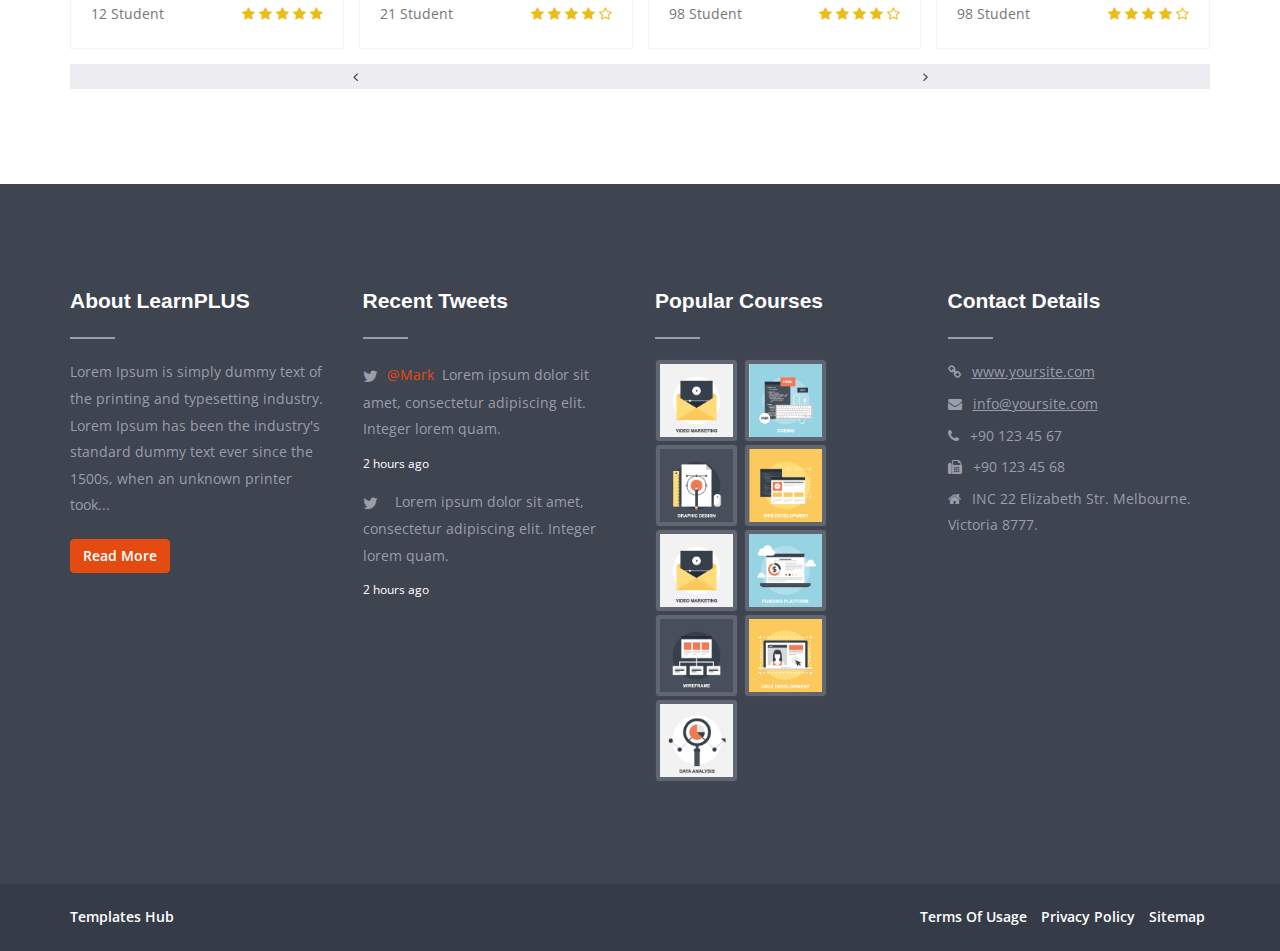
<file: legendaryiasmentor.com/public_html/course-single.html>
<!DOCTYPE html>
<!--[if lt IE 7 ]><html class="ie ie6" lang="en"> <![endif]-->
<!--[if IE 7 ]><html class="ie ie7" lang="en"> <![endif]-->
<!--[if IE 8 ]><html class="ie ie8" lang="en"> <![endif]-->
<!--[if (gte IE 9)|!(IE)]><!--><html lang="en"> <!--<![endif]-->

<!-- course-single40:09  -->
<head>
<meta charset="utf-8">
<meta http-equiv="X-UA-Compatible" content="IE=edge">
<meta name="viewport" content="width=device-width, initial-scale=1, maximum-scale=1">
<meta name="description" content="">
<meta name="author" content="">
<meta name="keywords" content="">
<title>LearnPLUS | Learning Management System HTML Template</title>
<link rel="shortcut icon" href="images/favicon.ico" type="image/x-icon"/>
<link rel="apple-touch-icon" href="images/apple-touch-icon.png"/>
<link rel="apple-touch-icon" sizes="57x57" href="images/apple-touch-icon-57x57.png"/>
<link rel="apple-touch-icon" sizes="72x72" href="images/xapple-touch-icon-72x72.png.pagespeed.ic.lf5d8kCpOf.png"/>
<link rel="apple-touch-icon" sizes="76x76" href="images/xapple-touch-icon-76x76.png.pagespeed.ic.ATZZpSeito.png"/>
<link rel="apple-touch-icon" sizes="114x114" href="images/xapple-touch-icon-114x114.png.pagespeed.ic.Fi5O5s2tzL.png"/>
<link rel="apple-touch-icon" sizes="120x120" href="images/xapple-touch-icon-120x120.png.pagespeed.ic.uPQH0sygdV.png"/>
<link rel="apple-touch-icon" sizes="144x144" href="images/xapple-touch-icon-144x144.png.pagespeed.ic.yZ9-_sm5OF.png"/>
<link rel="apple-touch-icon" sizes="152x152" href="images/xapple-touch-icon-152x152.png.pagespeed.ic.gThaVrKtXF.png"/>
<link rel="apple-touch-icon" sizes="180x180" href="images/xapple-touch-icon-180x180.png.pagespeed.ic.Q8Pmsj5fQM.png"/>
<link rel="stylesheet" type="text/css" href="rs-plugin/css/A.settings.css.pagespeed.cf.xeOyGChsgq.css" media="screen"/>
<link rel="stylesheet" type="text/css" href="A.fonts%2c%2c_font-awesome-4.3.0%2c%2c_css%2c%2c_font-awesome.min.css%2bcss%2c%2c_bootstrap.css%2bcss%2c%2c_animate.css%2cMcc.kSNwpaaMDX.css.pagespeed.cf.w2G3xGgFf0.css"/>
<link rel="stylesheet" type="text/css" href="css/A.menu.css.pagespeed.cf.0_hLwXzYkZ.css">
<link rel="stylesheet" type="text/css" href="css/A.carousel.css.pagespeed.cf.VktteGiLwl.css">
<link rel="stylesheet" type="text/css" href="A.style.css%2bcss%2c%2c_custom.css%2cMcc.HvWh1qoob-.css.pagespeed.cf.pWH5huNcWh.css"/>
<!--[if lt IE 9]>
      <script src="https://oss.maxcdn.com/html5shiv/3.7.2/html5shiv.min.js"></script>
      <script src="https://oss.maxcdn.com/respond/1.4.2/respond.min.js"></script>
    <![endif]-->
</head>
<body>
<div id="loader">
<div class="loader-container">
<img src="images/site.gif" alt="" class="loader-site">
</div>
</div>
<div id="wrapper">
<div class="topbar">
<div class="container">
<div class="row">
<div class="col-md-6 text-left">
<p><i class="fa fa-graduation-cap"></i> Best learning management template for ever.</p>
</div>
<div class="col-md-6 text-right">
<ul class="list-inline">
<li>
<a class="social" href="#"><i class="fa fa-facebook"></i></a>
<a class="social" href="#"><i class="fa fa-twitter"></i></a>
<a class="social" href="#"><i class="fa fa-google-plus"></i></a>
<a class="social" href="#"><i class="fa fa-linkedin"></i></a>
</li>
<li class="dropdown">
<a class="dropdown-toggle" href="#" data-toggle="dropdown"><i class="fa fa-lock"></i> Login & Register</a>
<div class="dropdown-menu">
<form method="post">
<div class="form-title">
<h4>Login Area</h4>
<hr>
</div>
<input class="form-control" type="text" name="username" placeholder="User Name">
<div class="formpassword">
<input class="form-control" type="password" name="password" placeholder="******">
</div>
<div class="clearfix"></div>
<button type="submit" class="btn btn-block btn-primary">Login</button>
<hr>
<h4><a href="#">Create an Account</a></h4>
</form>
</div>
</li>
</ul>
</div>
</div>
</div>
</div>
<header class="header">
<div class="container">
<div class="hovermenu ttmenu">
<div class="navbar navbar-default" role="navigation">
<div class="navbar-header">
<button type="button" class="navbar-toggle collapsed" data-toggle="collapse" data-target=".navbar-collapse">
<span class="sr-only">Toggle navigation</span>
<span class="fa fa-bars"></span>
</button>
<div class="logo">
<a class="navbar-brand" href="index-2.html"><img src="images/xlogo.png.pagespeed.ic.vap6Ukaf0i.png" alt=""></a>
</div>
</div>
<div class="navbar-collapse collapse">
<ul class="nav navbar-nav">
<li class="dropdown ttmenu-half"><a href="#" data-toggle="dropdown" class="dropdown-toggle">Home <b class="fa fa-angle-down"></b></a>
<ul class="dropdown-menu menu-bg wbg">
<li>
<div class="ttmenu-content">
<div class="row">
<div class="col-md-6">
<div class="box">
<ul>
<li><a href="index1.html">Home Version 1</a></li>
<li><a href="index2.html">Home Version 2</a></li>
<li><a href="index3.html">Home Version 3</a></li>
<li><a href="index4.html">Home Version 4</a></li>
<li><a href="index5.html">Home Version 5</a></li>
<li><a href="index6.html">Home Version 6</a></li>
<li><a href="index7.html">Home Version 7</a></li>
</ul>
</div>
</div>
<div class="col-md-6">
<div class="box">
<ul>
<li><a href="index8.html">Home Version 8</a></li>
<li><a href="index9.html">Home Version 9</a></li>
<li><a href="index10.html">Home Version 10</a></li>
</ul>
</div>
</div>
</div>
</div>
</li>
</ul>
</li>
<li><a href="page-about.html">About</a></li>
<li class="dropdown ttmenu-half"><a href="#" data-toggle="dropdown" class="dropdown-toggle active">Courses <b class="fa fa-angle-down"></b></a>
<ul class="dropdown-menu">
<li>
<div class="ttmenu-content">
<div class="row">
<div class="col-md-6">
<div class="box">
<ul>
<li><a href="course-list.html">Courses List</a></li>
<li><a href="course-grid.html">Courses Grid</a></li>
<li><a href="course-filterable.html">Courses Filterable</a></li>
<li><a href="course-single.html">Single Course</a></li>
<li><a href="course-quiz.html">Take a Quiz</a></li>
<li><a href="course-achievements.html">Achievements</a></li>
</ul>
</div>
</div>
<div class="col-md-6">
<div class="box">
<ul>
<li><a href="course-instructors.html">Course Instructors</a></li>
<li><a href="forums.html">Community Forums</a></li>
<li><a href="course-login.html">Login & Register</a></li>
<li><a href="course-account.html">Edit Your Account</a></li>
<li><a href="course-testimonials.html">Happy Students</a></li>
<li><a href="course-faqs.html">Friendly Asked Questions</a></li>
</ul>
</div>
</div>
</div>
<hr>
<div class="row">
<div class="col-md-3 col-sm-6 nopadding">
<img class="img-thumbnail" src="upload/xservice_01.png.pagespeed.ic.2iuJZT3CaV.png" alt="">
</div>
<div class="col-md-3 col-sm-6 nopadding">
<img class="img-thumbnail" src="upload/xservice_02.png.pagespeed.ic.c6RThoxSWC.png" alt="">
</div>
<div class="col-md-3 col-sm-6 nopadding">
<img class="img-thumbnail" src="upload/xservice_03.png.pagespeed.ic.E_Ew4wn4ZP.png" alt="">
</div>
<div class="col-md-3 col-sm-6 nopadding">
<img class="img-thumbnail" src="upload/xservice_04.png.pagespeed.ic.NGi9jRXTXk.png" alt="">
</div>
</div>
</div>
</li>
</ul>
</li>
<li class="dropdown ttmenu-half"><a href="#" data-toggle="dropdown" class="dropdown-toggle">Features <b class="fa fa-angle-down"></b></a>
<ul class="dropdown-menu">
<li>
<div class="ttmenu-content">
<div class="row">
<div class="col-md-6">
<div class="box">
<ul>
<li><a href="page-services.html">Our Services</a></li>
<li><a href="page-contact.html">Contact Us</a></li>
<li><a href="page-pricing.html">Pricing Tables</a></li>
<li><a href="page-shortcodes.html">Shortcodes</a></li>
<li><a href="page-typography.html">Typography</a></li>
<li><a href="page-fullwidth.html">Page Fullwidth</a></li>
<li><a href="page-sidebar.html">Page Sidebar</a></li>
</ul>
</div>
</div>
<div class="col-md-6">
<div class="box">
<ul>
<li><a href="page-shop.html">Shop Layout</a></li>
<li><a href="page-shop-single.html">Shop Single</a></li>
<li><a href="page-shop-single-alt.html">Shop Single Alt</a></li>
<li><a href="page-shop-cart.html">Shopping Cart</a></li>
<li><a href="blog.html">Blog & News</a></li>
<li><a href="single.html">Single Blog</a></li>
<li><a href="page-not-found.html">404 - Not Found</a></li>
</ul>
</div>
</div>
</div>
</div>
</li>
</ul>
</li>
<li><a href="forums.html">Community</a></li>
<li><a href="blog.html">Blog</a></li>
<li><a href="page-contact.html">Contact</a></li>
</ul>
<ul class="nav navbar-nav navbar-right">
<li><a class="btn btn-primary" href="course-login.html"><i class="fa fa-sign-in"></i> Register Now</a></li>
</ul>
</div>
</div>
</div>
</div>
</header>
<section class="grey page-title">
<div class="container">
<div class="row">
<div class="col-md-6 text-left">
<h1>Single Course Page</h1>
</div>
<div class="col-md-6 text-right">
<div class="bread">
<ol class="breadcrumb">
<li><a href="#">Home</a></li>
<li><a href="#">Courses</a></li>
<li class="active">Single Course Page</li>
</ol>
</div>
</div>
</div>
</div>
</section>
<section class="white section">
<div class="container">
<div class="row">
<div id="course-left-sidebar" class="col-md-4">
<div class="course-image-widget">
<img src="upload/xcourse_01.png.pagespeed.ic.XTOvCuUmZu.png" alt="" class="img-responsive">
</div>
<div class="course-meta">
<p class="course-category">Category : <a href="course-list.html">Graphic Design</a></p>
<hr>
<div class="rating">
<p>Reviews : &nbsp;
<i class="fa fa-star"></i>
<i class="fa fa-star"></i>
<i class="fa fa-star"></i>
<i class="fa fa-star"></i>
<i class="fa fa-star-o"></i>
<a title="" href="#reviews">&nbsp; (3)</a></p>
</div>
<hr>
<p class="course-student">Students : 21 Members </p>
<hr>
<p class="course-time">Perriod : 12 Month </p>
<hr>
<p class="course-prize">Prize : <i class="fa fa-trophy"></i> <i class="fa fa-certificate"></i> <i class="fa fa-shield"></i></p>
<hr>
<p class="course-instructors">Instructor : <a href="#" title=""><img src="upload/xstudent_01.png.pagespeed.ic.756JwMcqdq.png" class="img-circle" alt=""> John DOE</a></p>
<hr>
<p class="course-forum">Course Forum : <a href="#" title="">Web Designers</a></p>
</div>
<div class="course-button">
<a href="#" class="btn btn-primary btn-block">TAKE THIS COURSE</a>
</div>
</div>
<div id="course-content" class="col-md-8">
<div class="course-description">
<small>Course Status: <span>In Progress</span> </small>
<small>Course Price: <span>$21.00</span> </small>
<h3 class="course-title">Learning Quality Graphic Design & Mockup and Business Card</h3>
<p>There are many variations of passages of Lorem Ipsum available, but the majority have suffered alteration in some form, by injected humour, or randomised words which don't look even slightly believable. If you are going to use a passage of Lorem Ipsum, you need to be sure there isn't anything embarrassing hidden in the middle of text. All the Lorem Ipsum generators on the Internet tend to repeat predefined chunks as necessary, making this the first true generator on the Internet.</p>
<p>It uses a dictionary of over 200 Latin words, combined with a handful of model sentence structures, to generate Lorem Ipsum which looks reasonable. The generated Lorem Ipsum is therefore always free from repetition, injected humour, or non-characteristic words etc.</p>
</div>
<div class="course-table">
<h4>Course Lessons</h4>
<table class="table">
<thead>
<tr>
<th>Type</th>
<th>Lesson Title</th>
<th>Time</th>
<th>Status</th>
</tr>
</thead>
<tbody>
<tr>
<td><i class="fa fa-play-circle"></i></td>
<td><a href="#">Introduction</a></td>
<td>12 Min</td>
<td><i class="fa fa-check"></i></td>
</tr>
<tr>
<td><i class="fa fa-play-circle"></i></td>
<td>Lesson One - What is Photoshop</td>
<td>20 Min</td>
<td><i class="fa fa-close"></i></td>
</tr>
<tr>
<td><i class="fa fa-play-circle"></i></td>
<td>Lesson Two - How to Use Tools</td>
<td>41 Min</td>
<td><i class="fa fa-close"></i></td>
</tr>
<tr>
<td><i class="fa fa-play-circle"></i></td>
<td>Lesson Three - Creating First Homepage</td>
<td>15 Min</td>
<td><i class="fa fa-close"></i></td>
</tr>
<tr>
<td><i class="fa fa-play-circle"></i></td>
<td>Lesson Four - Understanding Colors</td>
<td>29 Min</td>
<td><i class="fa fa-close"></i></td>
</tr>
<tr>
<td><i class="fa fa-play-circle"></i></td>
<td>Lesson Five - International Sizes</td>
<td>31 Min</td>
<td><i class="fa fa-close"></i></td>
</tr>
<tr>
<td><i class="fa fa-question-circle"></i></td>
<td><a href="course-quiz.html">Quiz Time - Your First Quiz</a></td>
<td>31 Min</td>
<td><i class="fa fa-close"></i></td>
</tr>
</tbody>
</table>
</div>
<hr class="invis">
<div id="reviews" class="feedbacks">
<p>
<a class="btn btn-default btn-block" role="button" data-toggle="collapse" href="#collapseExample" aria-expanded="false" aria-controls="collapseExample">
What our customers said? (3 Feedbacks)
</a>
</p>
<div class="collapse" id="collapseExample">
<div class="well">
<div class="media">
<div class="media-left">
<a href="#">
<img class="media-object" src="upload/xstudent_01.png.pagespeed.ic.756JwMcqdq.png" alt="Generic placeholder image">
</a>
</div>
<div class="media-body">
<h4 class="media-heading">John DOE</h4>
<div class="rating">
<i class="fa fa-star"></i>
<i class="fa fa-star"></i>
<i class="fa fa-star"></i>
<i class="fa fa-star"></i>
<i class="fa fa-star-o"></i>
</div>
<p>Cras sit amet nibh libero, in gravida nulla. Nulla vel metus scelerisque ante sollicitudin commodo. Cras purus odio, vestibulum in vulputate at, tempus viverra turpis. Fusce condimentum nunc ac nisi vulputate fringilla. Donec lacinia congue felis in faucibus.</p>
</div>
</div>
<div class="media">
<div class="media-left">
<a href="#">
<img class="media-object" src="upload/xstudent_02.png.pagespeed.ic.y-PM-y4pVj.png" alt="Generic placeholder image">
</a>
</div>
<div class="media-body">
<h4 class="media-heading">Amanda FOXOE</h4>
<div class="rating">
<i class="fa fa-star"></i>
<i class="fa fa-star"></i>
<i class="fa fa-star"></i>
<i class="fa fa-star"></i>
<i class="fa fa-star-o"></i>
</div>
<p>Cras sit amet nibh libero, in gravida nulla. Nulla vel metus scelerisque ante sollicitudin commodo. Cras purus odio, vestibulum in vulputate at, tempus viverra turpis. Fusce condimentum nunc ac nisi vulputate fringilla. Donec lacinia congue felis in faucibus.</p>
</div>
</div>
<div class="media">
<div class="media-left">
<a href="#">
<img class="media-object" src="upload/xstudent_03.png.pagespeed.ic.uCQY3WNMCJ.png" alt="Generic placeholder image">
</a>
</div>
<div class="media-body">
<h4 class="media-heading">Mark BOBS</h4>
<div class="rating">
<i class="fa fa-star"></i>
<i class="fa fa-star"></i>
<i class="fa fa-star"></i>
<i class="fa fa-star"></i>
<i class="fa fa-star"></i>
</div>
<p>Cras sit amet nibh libero, in gravida nulla. Nulla vel metus scelerisque ante sollicitudin commodo. Cras purus odio, vestibulum in vulputate at, tempus viverra turpis. Fusce condimentum nunc ac nisi vulputate fringilla. Donec lacinia congue felis in faucibus.</p>
</div>
</div>
</div>
</div>
</div>
<div class="other-courses">
<img src="images/xothers.png.pagespeed.ic.BLyi2PaMRC.png" alt="" class="">
</div>
</div>
</div>
<hr class="invis">
<div id="owl-featured" class="owl-custom">
<div class="owl-featured">
<div class="shop-item-list entry">
<div class="">
<img src="upload/xcourse_01.png.pagespeed.ic.XTOvCuUmZu.png" alt="">
<div class="magnifier">
</div>
</div>
<div class="shop-item-title clearfix">
<h4><a href="course-single.html">Learn Web Design & Development</a></h4>
<div class="shopmeta">
<span class="pull-left">12 Student</span>
<div class="rating pull-right">
<i class="fa fa-star"></i>
<i class="fa fa-star"></i>
<i class="fa fa-star"></i>
<i class="fa fa-star"></i>
<i class="fa fa-star"></i>
</div>
</div>
</div>
<div class="visible-buttons">
<a title="Add to Cart" href="page-shop-cart.html"><span class="fa fa-cart-arrow-down"></span></a>
<a title="Read More" href="course-single.html"><span class="fa fa-search"></span></a>
</div>
</div>
</div>
<div class="owl-featured">
<div class="shop-item-list entry">
<div class="">
<img src="upload/xcourse_02.png.pagespeed.ic.PL7Wu2UcSB.png" alt="">
<div class="magnifier">
</div>
</div>
<div class="shop-item-title clearfix">
<h4><a href="course-single.html">Graphic Design & Logo Mockups Course</a></h4>
<div class="shopmeta">
<span class="pull-left">21 Student</span>
<div class="rating pull-right">
<i class="fa fa-star"></i>
<i class="fa fa-star"></i>
<i class="fa fa-star"></i>
<i class="fa fa-star"></i>
<i class="fa fa-star-o"></i>
</div>
</div>
</div>
<div class="visible-buttons">
<a title="Add to Cart" href="page-shop-cart.html"><span class="fa fa-cart-arrow-down"></span></a>
<a title="Read More" href="course-single.html"><span class="fa fa-search"></span></a>
</div>
</div>
</div>
<div class="owl-featured">
<div class="shop-item-list entry">
<div class="">
<img src="upload/xcourse_03.png.pagespeed.ic.8e1MyY5M7i.png" alt="">
<div class="magnifier">
</div>
</div>
<div class="shop-item-title clearfix">
<h4><a href="course-single.html">Social Media Network & Marketing</a></h4>
<div class="shopmeta">
<span class="pull-left">98 Student</span>
<div class="rating pull-right">
<i class="fa fa-star"></i>
<i class="fa fa-star"></i>
<i class="fa fa-star"></i>
<i class="fa fa-star"></i>
<i class="fa fa-star-o"></i>
</div>
</div>
</div>
<div class="visible-buttons">
<a title="Add to Cart" href="page-shop-cart.html"><span class="fa fa-cart-arrow-down"></span></a>
<a title="Read More" href="course-single.html"><span class="fa fa-search"></span></a>
</div>
</div>
</div>
<div class="owl-featured">
<div class="shop-item-list entry">
<div class="">
<img src="upload/xcourse_04.png.pagespeed.ic.2rIKmUwjA7.png" alt="">
<div class="magnifier">
</div>
</div>
<div class="shop-item-title clearfix">
<h4><a href="course-single.html">WordPress Blogging, Tumblr and Blogger</a></h4>
<div class="shopmeta">
<span class="pull-left">98 Student</span>
<div class="rating pull-right">
<i class="fa fa-star"></i>
<i class="fa fa-star"></i>
<i class="fa fa-star"></i>
<i class="fa fa-star"></i>
<i class="fa fa-star-o"></i>
</div>
</div>
</div>
<div class="visible-buttons">
<a title="Add to Cart" href="page-shop-cart.html"><span class="fa fa-cart-arrow-down"></span></a>
<a title="Read More" href="course-single.html"><span class="fa fa-search"></span></a>
</div>
</div>
</div>
</div>
</div>
</section>
<footer class="dark footer section">
<div class="container">
<div class="row">
<div class="col-md-3 col-md-6 col-xs-12">
<div class="widget">
<div class="widget-title">
<h4>About LearnPLUS</h4>
<hr>
</div>
<p>Lorem Ipsum is simply dummy text of the printing and typesetting industry. Lorem Ipsum has been the industry's standard dummy text ever since the 1500s, when an unknown printer took...</p>
<a href="#" class="btn btn-default">Read More</a>
</div>
</div>
<div class="col-md-3 col-md-6 col-xs-12">
<div class="widget">
<div class="widget-title">
<h4>Recent Tweets</h4>
<hr>
</div>
<div class="twitter-widget">
<ul class="latest-tweets">
<li>
<p><a href="#" title="">@Mark</a> Lorem ipsum dolor sit amet, consectetur adipiscing elit. Integer lorem quam.</p>
<span>2 hours ago</span>
</li>
<li>
<p><a href="#" title=""></a> Lorem ipsum dolor sit amet, consectetur adipiscing elit. Integer lorem quam.</p>
<span>2 hours ago</span>
</li>
</ul>
</div>
</div>
</div>
<div class="col-md-3 col-md-6 col-xs-12">
<div class="widget">
<div class="widget-title">
<h4>Popular Courses</h4>
<hr>
</div>
<ul class="popular-courses">
<li>
<a href="single-course.html" title=""><img class="img-thumbnail" src="upload/xservice_01.png.pagespeed.ic.2iuJZT3CaV.png" alt=""></a>
</li>
<li>
<a href="single-course.html" title=""><img class="img-thumbnail" src="upload/xservice_02.png.pagespeed.ic.c6RThoxSWC.png" alt=""></a>
</li>
<li>
<a href="single-course.html" title=""><img class="img-thumbnail" src="upload/xservice_03.png.pagespeed.ic.E_Ew4wn4ZP.png" alt=""></a>
</li>
<li>
<a href="single-course.html" title=""><img class="img-thumbnail" src="upload/xservice_04.png.pagespeed.ic.NGi9jRXTXk.png" alt=""></a>
</li>
<li>
<a href="single-course.html" title=""><img class="img-thumbnail" src="upload/xservice_05.png.pagespeed.ic.2iuJZT3CaV.png" alt=""></a>
</li>
<li>
<a href="single-course.html" title=""><img class="img-thumbnail" src="upload/xservice_06.png.pagespeed.ic.o2Uniwq-y5.png" alt=""></a>
</li>
<li>
<a href="single-course.html" title=""><img class="img-thumbnail" src="upload/xservice_07.png.pagespeed.ic.H-fRTeeP8u.png" alt=""></a>
</li>
<li>
<a href="single-course.html" title=""><img class="img-thumbnail" src="upload/xservice_08.png.pagespeed.ic.76ek5JLaEY.png" alt=""></a>
</li>
<li>
<a href="single-course.html" title=""><img class="img-thumbnail" src="upload/xservice_09.png.pagespeed.ic.FJcG938KC-.png" alt=""></a>
</li>
</ul>
</div>
</div>
<div class="col-md-3 col-md-6 col-xs-12">
<div class="widget">
<div class="widget-title">
<h4>Contact Details</h4>
<hr>
</div>
<ul class="contact-details">
<li><i class="fa fa-link"></i> <a href="#">www.yoursite.com</a></li>
<li><i class="fa fa-envelope"></i> <a href="mailto:info@yoursite.com">info@yoursite.com</a></li>
<li><i class="fa fa-phone"></i> +90 123 45 67</li>
<li><i class="fa fa-fax"></i> +90 123 45 68</li>
<li><i class="fa fa-home"></i>  INC 22 Elizabeth Str. Melbourne. Victoria 8777.</li>
</ul>
</div>
</div>
</div>
</div>
</footer>
<section class="copyright">
<div class="container">
<div class="row">
<div class="col-md-6 text-left">
<p><a target="_blank" href="https://www.templateshub.net">Templates Hub</a></p>
</div>
<div class="col-md-6 text-right">
<ul class="list-inline">
<li><a href="#">Terms of Usage</a></li>
<li><a href="#">Privacy Policy</a></li>
<li><a href="#">Sitemap</a></li>
</ul>
</div>
</div>
</div>
</section>
</div>
<script src="js/jquery.min.js.pagespeed.jm.iDyG3vc4gw.js"></script>
<script src="js/bootstrap.min.js%2bretina.js%2bwow.js.pagespeed.jc.pMrMbVAe_E.js"></script><script>eval(mod_pagespeed_gFRwwUbyVc);</script>
<script>eval(mod_pagespeed_rQwXk4AOUN);</script>
<script>eval(mod_pagespeed_U0OPgGhapl);</script>
<script src="js/carousel.js%2bcustom.js.pagespeed.jc.nVhk-UfDsv.js"></script><script>eval(mod_pagespeed_6Ja02QZq$f);</script>
<script>eval(mod_pagespeed_KxQMf5X6rF);</script>
</body>

<!-- course-single40:10  -->
</html>
</file>
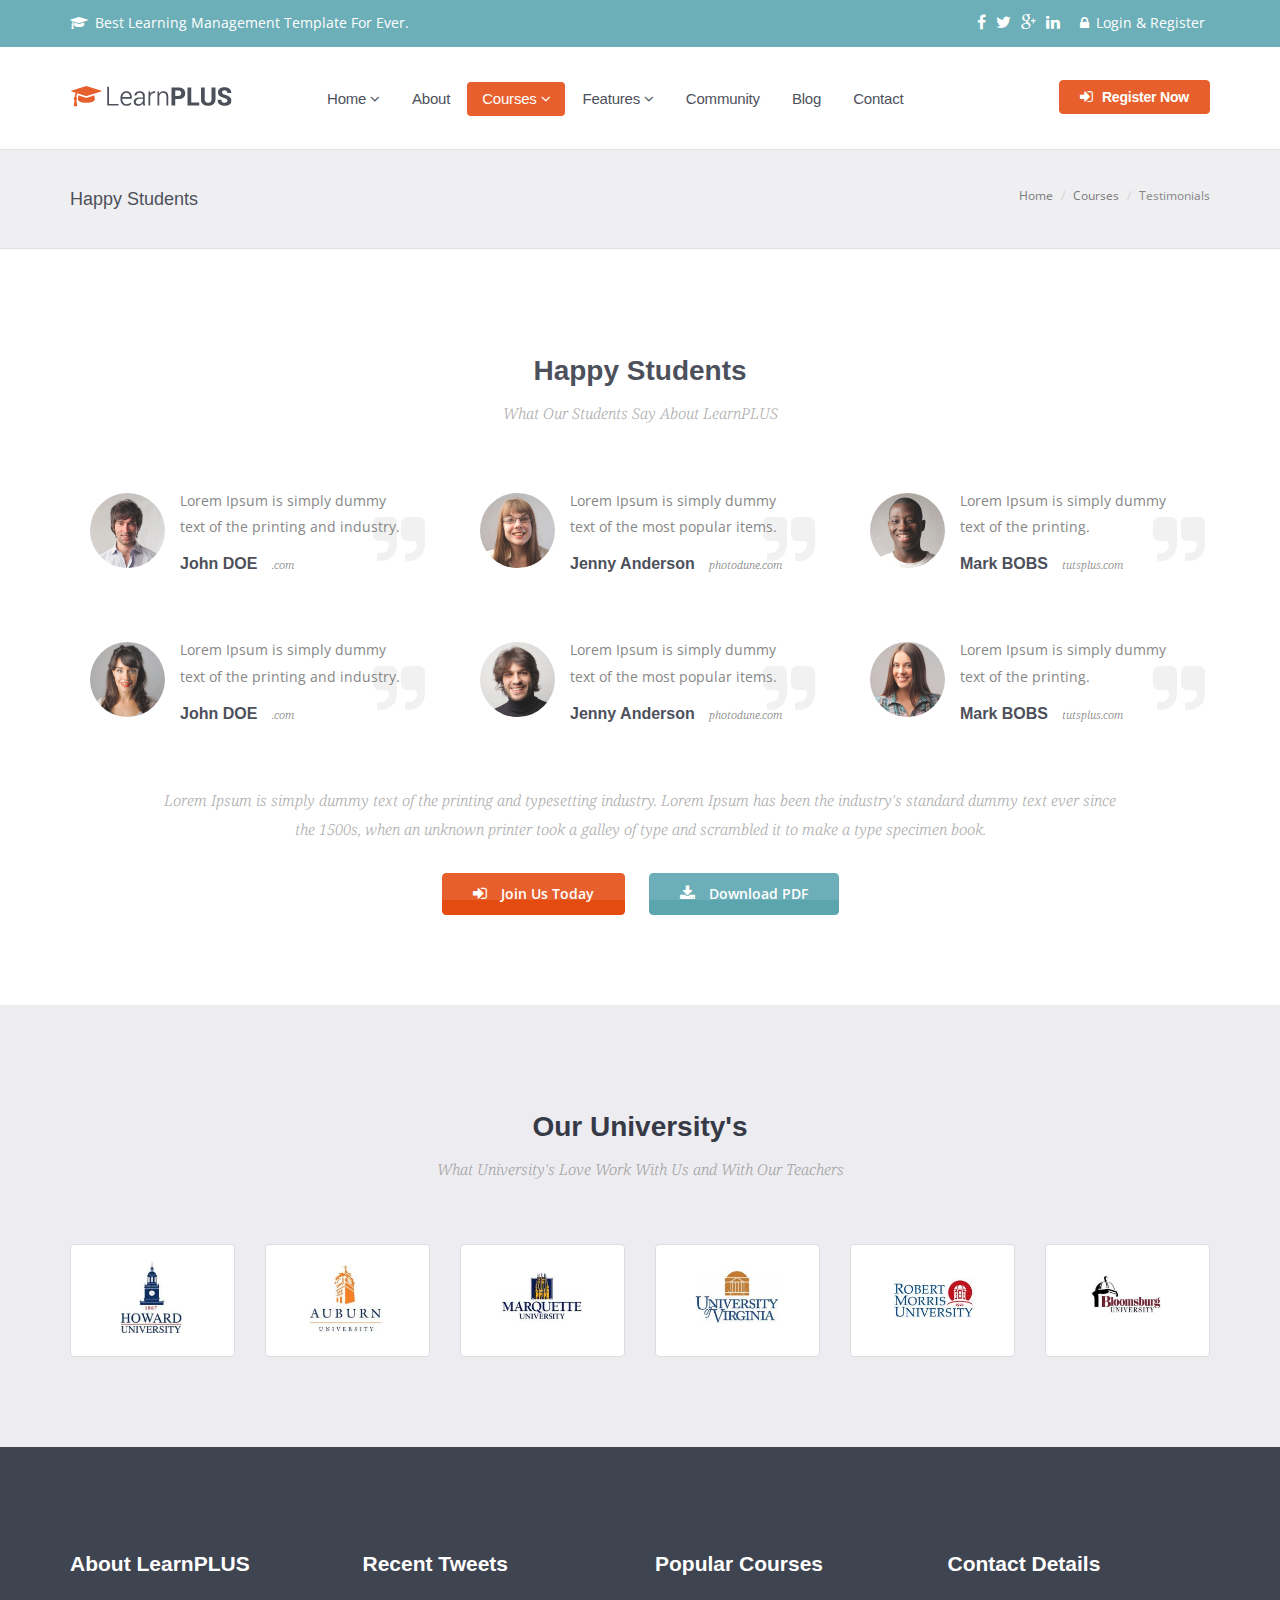
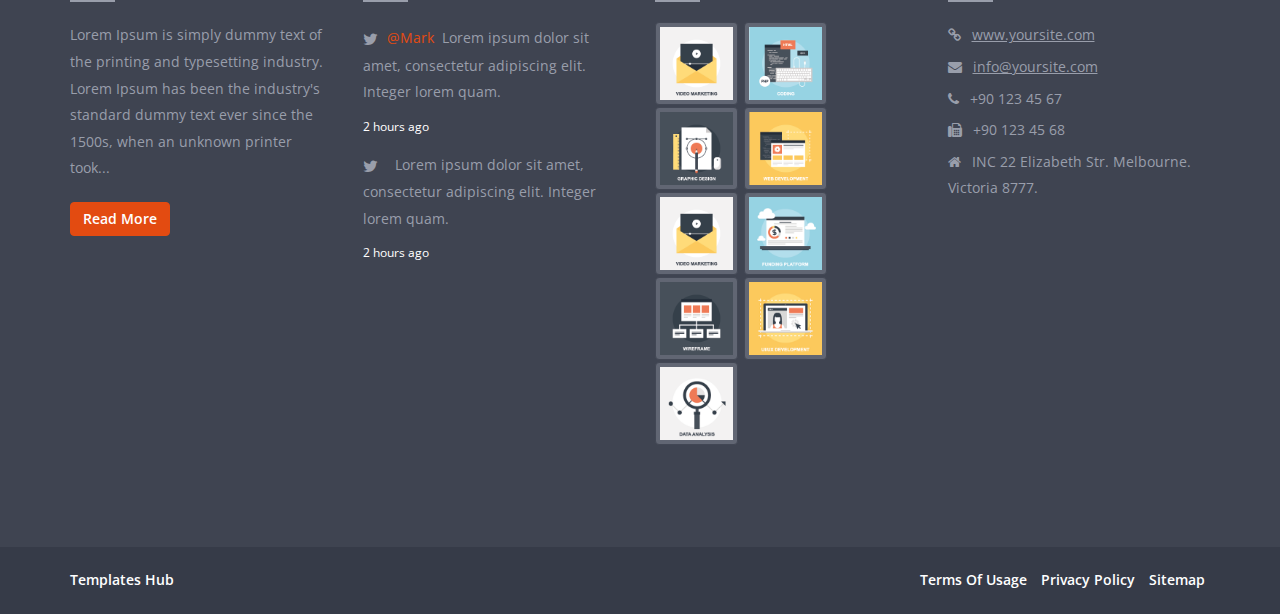
<file: legendaryiasmentor.com/public_html/course-testimonials.html>
<!DOCTYPE html>
<!--[if lt IE 7 ]><html class="ie ie6" lang="en"> <![endif]-->
<!--[if IE 7 ]><html class="ie ie7" lang="en"> <![endif]-->
<!--[if IE 8 ]><html class="ie ie8" lang="en"> <![endif]-->
<!--[if (gte IE 9)|!(IE)]><!--><html lang="en"> <!--<![endif]-->

<!-- course-testimonials40:29  -->
<head>
<meta charset="utf-8">
<meta http-equiv="X-UA-Compatible" content="IE=edge">
<meta name="viewport" content="width=device-width, initial-scale=1, maximum-scale=1">
<meta name="description" content="">
<meta name="author" content="">
<meta name="keywords" content="">
<title>LearnPLUS | Learning Management System HTML Template</title>
<link rel="shortcut icon" href="images/favicon.ico" type="image/x-icon"/>
<link rel="apple-touch-icon" href="images/apple-touch-icon.png"/>
<link rel="apple-touch-icon" sizes="57x57" href="images/apple-touch-icon-57x57.png"/>
<link rel="apple-touch-icon" sizes="72x72" href="images/xapple-touch-icon-72x72.png.pagespeed.ic.lf5d8kCpOf.png"/>
<link rel="apple-touch-icon" sizes="76x76" href="images/xapple-touch-icon-76x76.png.pagespeed.ic.ATZZpSeito.png"/>
<link rel="apple-touch-icon" sizes="114x114" href="images/xapple-touch-icon-114x114.png.pagespeed.ic.Fi5O5s2tzL.png"/>
<link rel="apple-touch-icon" sizes="120x120" href="images/xapple-touch-icon-120x120.png.pagespeed.ic.uPQH0sygdV.png"/>
<link rel="apple-touch-icon" sizes="144x144" href="images/xapple-touch-icon-144x144.png.pagespeed.ic.yZ9-_sm5OF.png"/>
<link rel="apple-touch-icon" sizes="152x152" href="images/xapple-touch-icon-152x152.png.pagespeed.ic.gThaVrKtXF.png"/>
<link rel="apple-touch-icon" sizes="180x180" href="images/xapple-touch-icon-180x180.png.pagespeed.ic.Q8Pmsj5fQM.png"/>
<link rel="stylesheet" type="text/css" href="rs-plugin/css/A.settings.css.pagespeed.cf.xeOyGChsgq.css" media="screen"/>
<link rel="stylesheet" type="text/css" href="A.fonts%2c%2c_font-awesome-4.3.0%2c%2c_css%2c%2c_font-awesome.min.css%2bcss%2c%2c_bootstrap.css%2bcss%2c%2c_animate.css%2cMcc.kSNwpaaMDX.css.pagespeed.cf.w2G3xGgFf0.css"/>
<link rel="stylesheet" type="text/css" href="css/A.menu.css.pagespeed.cf.0_hLwXzYkZ.css">
<link rel="stylesheet" type="text/css" href="css/A.carousel.css.pagespeed.cf.VktteGiLwl.css">
<link rel="stylesheet" type="text/css" href="A.style.css%2bcss%2c%2c_custom.css%2cMcc.HvWh1qoob-.css.pagespeed.cf.pWH5huNcWh.css"/>
<!--[if lt IE 9]>
      <script src="https://oss.maxcdn.com/html5shiv/3.7.2/html5shiv.min.js"></script>
      <script src="https://oss.maxcdn.com/respond/1.4.2/respond.min.js"></script>
    <![endif]-->
</head>
<body>
<div id="loader">
<div class="loader-container">
<img src="images/site.gif" alt="" class="loader-site">
</div>
</div>
<div id="wrapper">
<div class="topbar">
<div class="container">
<div class="row">
<div class="col-md-6 text-left">
<p><i class="fa fa-graduation-cap"></i> Best learning management template for ever.</p>
</div>
<div class="col-md-6 text-right">
<ul class="list-inline">
<li>
<a class="social" href="#"><i class="fa fa-facebook"></i></a>
<a class="social" href="#"><i class="fa fa-twitter"></i></a>
<a class="social" href="#"><i class="fa fa-google-plus"></i></a>
<a class="social" href="#"><i class="fa fa-linkedin"></i></a>
</li>
<li class="dropdown">
<a class="dropdown-toggle" href="#" data-toggle="dropdown"><i class="fa fa-lock"></i> Login & Register</a>
<div class="dropdown-menu">
<form method="post">
<div class="form-title">
<h4>Login Area</h4>
<hr>
</div>
<input class="form-control" type="text" name="username" placeholder="User Name">
<div class="formpassword">
<input class="form-control" type="password" name="password" placeholder="******">
</div>
<div class="clearfix"></div>
<button type="submit" class="btn btn-block btn-primary">Login</button>
<hr>
<h4><a href="#">Create an Account</a></h4>
</form>
</div>
</li>
</ul>
</div>
</div>
</div>
</div>
<header class="header">
<div class="container">
<div class="hovermenu ttmenu">
<div class="navbar navbar-default" role="navigation">
<div class="navbar-header">
<button type="button" class="navbar-toggle collapsed" data-toggle="collapse" data-target=".navbar-collapse">
<span class="sr-only">Toggle navigation</span>
<span class="fa fa-bars"></span>
</button>
<div class="logo">
<a class="navbar-brand" href="index-2.html"><img src="images/xlogo.png.pagespeed.ic.vap6Ukaf0i.png" alt=""></a>
</div>
</div>
<div class="navbar-collapse collapse">
<ul class="nav navbar-nav">
<li class="dropdown ttmenu-half"><a href="#" data-toggle="dropdown" class="dropdown-toggle">Home <b class="fa fa-angle-down"></b></a>
<ul class="dropdown-menu menu-bg wbg">
<li>
<div class="ttmenu-content">
<div class="row">
<div class="col-md-6">
<div class="box">
<ul>
<li><a href="index1.html">Home Version 1</a></li>
<li><a href="index2.html">Home Version 2</a></li>
<li><a href="index3.html">Home Version 3</a></li>
<li><a href="index4.html">Home Version 4</a></li>
<li><a href="index5.html">Home Version 5</a></li>
<li><a href="index6.html">Home Version 6</a></li>
<li><a href="index7.html">Home Version 7</a></li>
</ul>
</div>
</div>
<div class="col-md-6">
<div class="box">
<ul>
<li><a href="index8.html">Home Version 8</a></li>
<li><a href="index9.html">Home Version 9</a></li>
<li><a href="index10.html">Home Version 10</a></li>
</ul>
</div>
</div>
</div>
</div>
</li>
</ul>
</li>
<li><a href="page-about.html">About</a></li>
<li class="dropdown ttmenu-half"><a href="#" data-toggle="dropdown" class="dropdown-toggle active">Courses <b class="fa fa-angle-down"></b></a>
<ul class="dropdown-menu">
<li>
<div class="ttmenu-content">
<div class="row">
<div class="col-md-6">
<div class="box">
<ul>
<li><a href="course-list.html">Courses List</a></li>
<li><a href="course-grid.html">Courses Grid</a></li>
<li><a href="course-filterable.html">Courses Filterable</a></li>
<li><a href="course-single.html">Single Course</a></li>
<li><a href="course-quiz.html">Take a Quiz</a></li>
<li><a href="course-achievements.html">Achievements</a></li>
</ul>
</div>
</div>
<div class="col-md-6">
<div class="box">
<ul>
<li><a href="course-instructors.html">Course Instructors</a></li>
<li><a href="forums.html">Community Forums</a></li>
<li><a href="course-login.html">Login & Register</a></li>
<li><a href="course-account.html">Edit Your Account</a></li>
<li><a href="course-testimonials.html">Happy Students</a></li>
<li><a href="course-faqs.html">Friendly Asked Questions</a></li>
</ul>
</div>
</div>
</div>
<hr>
<div class="row">
<div class="col-md-3 col-sm-6 nopadding">
<img class="img-thumbnail" src="upload/xservice_01.png.pagespeed.ic.2iuJZT3CaV.png" alt="">
</div>
<div class="col-md-3 col-sm-6 nopadding">
<img class="img-thumbnail" src="upload/xservice_02.png.pagespeed.ic.c6RThoxSWC.png" alt="">
</div>
<div class="col-md-3 col-sm-6 nopadding">
<img class="img-thumbnail" src="upload/xservice_03.png.pagespeed.ic.E_Ew4wn4ZP.png" alt="">
</div>
<div class="col-md-3 col-sm-6 nopadding">
<img class="img-thumbnail" src="upload/xservice_04.png.pagespeed.ic.NGi9jRXTXk.png" alt="">
</div>
</div>
</div>
</li>
</ul>
</li>
<li class="dropdown ttmenu-half"><a href="#" data-toggle="dropdown" class="dropdown-toggle">Features <b class="fa fa-angle-down"></b></a>
<ul class="dropdown-menu">
<li>
<div class="ttmenu-content">
<div class="row">
<div class="col-md-6">
<div class="box">
<ul>
<li><a href="page-services.html">Our Services</a></li>
<li><a href="page-contact.html">Contact Us</a></li>
<li><a href="page-pricing.html">Pricing Tables</a></li>
<li><a href="page-shortcodes.html">Shortcodes</a></li>
<li><a href="page-typography.html">Typography</a></li>
<li><a href="page-fullwidth.html">Page Fullwidth</a></li>
<li><a href="page-sidebar.html">Page Sidebar</a></li>
</ul>
</div>
</div>
<div class="col-md-6">
<div class="box">
<ul>
<li><a href="page-shop.html">Shop Layout</a></li>
<li><a href="page-shop-single.html">Shop Single</a></li>
<li><a href="page-shop-single-alt.html">Shop Single Alt</a></li>
<li><a href="page-shop-cart.html">Shopping Cart</a></li>
<li><a href="blog.html">Blog & News</a></li>
<li><a href="single.html">Single Blog</a></li>
<li><a href="page-not-found.html">404 - Not Found</a></li>
</ul>
</div>
</div>
</div>
</div>
</li>
</ul>
</li>
<li><a href="forums.html">Community</a></li>
<li><a href="blog.html">Blog</a></li>
<li><a href="page-contact.html">Contact</a></li>
</ul>
<ul class="nav navbar-nav navbar-right">
<li><a class="btn btn-primary" href="course-login.html"><i class="fa fa-sign-in"></i> Register Now</a></li>
</ul>
</div>
</div>
</div>
</div>
</header>
<section class="grey page-title">
<div class="container">
<div class="row">
<div class="col-md-6 text-left">
<h1>Happy Students</h1>
</div>
<div class="col-md-6 text-right">
<div class="bread">
<ol class="breadcrumb">
<li><a href="#">Home</a></li>
<li><a href="#">Courses</a></li>
<li class="active">Testimonials</li>
</ol>
</div>
</div>
</div>
</div>
</section>
<section class="white section">
<div class="container">
<div class="row">
<div class="col-md-12">
<div class="section-title text-center">
<h4>Happy Students</h4>
<p>What Our Students Say About LearnPLUS</p>
</div>
</div>
</div>
<div class="row">
<div class="col-lg-4 col-md-4 col-sm-12">
<div class="testimonial">
<img class="alignleft img-circle" src="upload/xstudent_01.png.pagespeed.ic.756JwMcqdq.png" alt="">
<p>Lorem Ipsum is simply dummy text of the printing and industry. </p>
<div class="testimonial-meta">
<h4>John DOE <small><a href="#">.com</a></small></h4>
</div>
</div>
</div>
<div class="col-lg-4 col-md-4 col-sm-12">
<div class="testimonial">
<img class="alignleft img-circle" src="upload/xstudent_02.png.pagespeed.ic.y-PM-y4pVj.png" alt="">
<p>Lorem Ipsum is simply dummy text of the most popular items.</p>
<div class="testimonial-meta">
<h4>Jenny Anderson <small><a href="#">photodune.com</a></small></h4>
</div>
</div>
</div>
<div class="col-lg-4 col-md-4 col-sm-12">
<div class="testimonial">
<img class="alignleft img-circle" src="upload/xstudent_03.png.pagespeed.ic.uCQY3WNMCJ.png" alt="">
<p>Lorem Ipsum is simply dummy text of the printing.</p>
<div class="testimonial-meta">
<h4>Mark BOBS <small><a href="#">tutsplus.com</a></small></h4>
</div>
</div>
</div>
</div>
<hr class="invis">
<div class="row">
<div class="col-lg-4 col-md-4 col-sm-12">
<div class="testimonial">
<img class="alignleft img-circle" src="upload/xstudent_04.png.pagespeed.ic.e7uTdONUv0.png" alt="">
<p>Lorem Ipsum is simply dummy text of the printing and industry. </p>
<div class="testimonial-meta">
<h4>John DOE <small><a href="#">.com</a></small></h4>
</div>
</div>
</div>
<div class="col-lg-4 col-md-4 col-sm-12">
<div class="testimonial">
<img class="alignleft img-circle" src="upload/xstudent_05.png.pagespeed.ic.moTx3bMNF3.png" alt="">
<p>Lorem Ipsum is simply dummy text of the most popular items.</p>
<div class="testimonial-meta">
<h4>Jenny Anderson <small><a href="#">photodune.com</a></small></h4>
</div>
</div>
</div>
<div class="col-lg-4 col-md-4 col-sm-12">
<div class="testimonial">
<img class="alignleft img-circle" src="upload/xstudent_06.png.pagespeed.ic.M4STWuf1XS.png" alt="">
<p>Lorem Ipsum is simply dummy text of the printing.</p>
<div class="testimonial-meta">
<h4>Mark BOBS <small><a href="#">tutsplus.com</a></small></h4>
</div>
</div>
</div>
</div>
<div class="button-wrapper text-center">
<p>Lorem Ipsum is simply dummy text of the printing and typesetting industry. Lorem Ipsum has been the industry's standard dummy text ever since<br> the 1500s, when an unknown printer took a galley of type and scrambled it to make a type specimen book. </p>
<a href="#" class="btn btn-default border-radius"><i class="fa fa-sign-in"></i> Join Us Today</a> &nbsp;&nbsp;&nbsp;&nbsp; <a href="#" class="btn btn-primary"><i class="fa fa-download"></i> Download PDF</a>
</div>
</div>
</section>
<section class="grey section">
<div class="container">
<div class="row">
<div class="col-md-12">
<div class="section-title text-center">
<h4>Our University's</h4>
<p>What University's Love Work With Us and With Our Teachers</p>
</div>
</div>
</div>
<div class="row">
<div class="col-md-2">
<img src="upload/xclient_01.png.pagespeed.ic.m5NnlxSzhM.png" alt="" class="img-responsive img-thumbnail">
</div>
<div class="col-md-2">
<img src="upload/xclient_02.png.pagespeed.ic.BsH9V4BqCi.png" alt="" class="img-responsive img-thumbnail">
</div>
<div class="col-md-2">
<img src="upload/xclient_03.png.pagespeed.ic.mxzQrepbL_.png" alt="" class="img-responsive img-thumbnail">
</div>
<div class="col-md-2">
<img src="upload/xclient_04.png.pagespeed.ic.Fx2ObIy0Eb.png" alt="" class="img-responsive img-thumbnail">
</div>
<div class="col-md-2">
<img src="upload/xclient_05.png.pagespeed.ic.GBNy2ra72B.png" alt="" class="img-responsive img-thumbnail">
</div>
<div class="col-md-2">
<img src="upload/xclient_06.png.pagespeed.ic.a_uqmnbFy0.png" alt="" class="img-responsive img-thumbnail">
</div>
</div>
</div>
</section>
<footer class="dark footer section">
<div class="container">
<div class="row">
<div class="col-md-3 col-md-6 col-xs-12">
<div class="widget">
<div class="widget-title">
<h4>About LearnPLUS</h4>
<hr>
</div>
<p>Lorem Ipsum is simply dummy text of the printing and typesetting industry. Lorem Ipsum has been the industry's standard dummy text ever since the 1500s, when an unknown printer took...</p>
<a href="#" class="btn btn-default">Read More</a>
</div>
</div>
<div class="col-md-3 col-md-6 col-xs-12">
<div class="widget">
<div class="widget-title">
<h4>Recent Tweets</h4>
<hr>
</div>
<div class="twitter-widget">
<ul class="latest-tweets">
<li>
<p><a href="#" title="">@Mark</a> Lorem ipsum dolor sit amet, consectetur adipiscing elit. Integer lorem quam.</p>
<span>2 hours ago</span>
</li>
<li>
<p><a href="#" title=""></a> Lorem ipsum dolor sit amet, consectetur adipiscing elit. Integer lorem quam.</p>
<span>2 hours ago</span>
</li>
</ul>
</div>
</div>
</div>
<div class="col-md-3 col-md-6 col-xs-12">
<div class="widget">
<div class="widget-title">
<h4>Popular Courses</h4>
<hr>
</div>
<ul class="popular-courses">
<li>
<a href="single-course.html" title=""><img class="img-thumbnail" src="upload/xservice_01.png.pagespeed.ic.2iuJZT3CaV.png" alt=""></a>
</li>
<li>
<a href="single-course.html" title=""><img class="img-thumbnail" src="upload/xservice_02.png.pagespeed.ic.c6RThoxSWC.png" alt=""></a>
</li>
<li>
<a href="single-course.html" title=""><img class="img-thumbnail" src="upload/xservice_03.png.pagespeed.ic.E_Ew4wn4ZP.png" alt=""></a>
</li>
<li>
<a href="single-course.html" title=""><img class="img-thumbnail" src="upload/xservice_04.png.pagespeed.ic.NGi9jRXTXk.png" alt=""></a>
</li>
<li>
<a href="single-course.html" title=""><img class="img-thumbnail" src="upload/xservice_05.png.pagespeed.ic.2iuJZT3CaV.png" alt=""></a>
</li>
<li>
<a href="single-course.html" title=""><img class="img-thumbnail" src="upload/xservice_06.png.pagespeed.ic.o2Uniwq-y5.png" alt=""></a>
</li>
<li>
<a href="single-course.html" title=""><img class="img-thumbnail" src="upload/xservice_07.png.pagespeed.ic.H-fRTeeP8u.png" alt=""></a>
</li>
<li>
<a href="single-course.html" title=""><img class="img-thumbnail" src="upload/xservice_08.png.pagespeed.ic.76ek5JLaEY.png" alt=""></a>
</li>
<li>
<a href="single-course.html" title=""><img class="img-thumbnail" src="upload/xservice_09.png.pagespeed.ic.FJcG938KC-.png" alt=""></a>
</li>
</ul>
</div>
</div>
<div class="col-md-3 col-md-6 col-xs-12">
<div class="widget">
<div class="widget-title">
<h4>Contact Details</h4>
<hr>
</div>
<ul class="contact-details">
<li><i class="fa fa-link"></i> <a href="#">www.yoursite.com</a></li>
<li><i class="fa fa-envelope"></i> <a href="mailto:info@yoursite.com">info@yoursite.com</a></li>
<li><i class="fa fa-phone"></i> +90 123 45 67</li>
<li><i class="fa fa-fax"></i> +90 123 45 68</li>
<li><i class="fa fa-home"></i>  INC 22 Elizabeth Str. Melbourne. Victoria 8777.</li>
</ul>
</div>
</div>
</div>
</div>
</footer>
<section class="copyright">
<div class="container">
<div class="row">
<div class="col-md-6 text-left">
<p><a target="_blank" href="https://www.templateshub.net">Templates Hub</a></p>
</div>
<div class="col-md-6 text-right">
<ul class="list-inline">
<li><a href="#">Terms of Usage</a></li>
<li><a href="#">Privacy Policy</a></li>
<li><a href="#">Sitemap</a></li>
</ul>
</div>
</div>
</div>
</section>
</div>
<script src="js/jquery.min.js.pagespeed.jm.iDyG3vc4gw.js"></script>
<script src="js/bootstrap.min.js%2bretina.js%2bwow.js.pagespeed.jc.pMrMbVAe_E.js"></script><script>eval(mod_pagespeed_gFRwwUbyVc);</script>
<script>eval(mod_pagespeed_rQwXk4AOUN);</script>
<script>eval(mod_pagespeed_U0OPgGhapl);</script>
<script src="js/carousel.js%2bcustom.js.pagespeed.jc.nVhk-UfDsv.js"></script><script>eval(mod_pagespeed_6Ja02QZq$f);</script>
<script>eval(mod_pagespeed_KxQMf5X6rF);</script>
</body>

<!-- course-testimonials40:29  -->
</html>
</file>
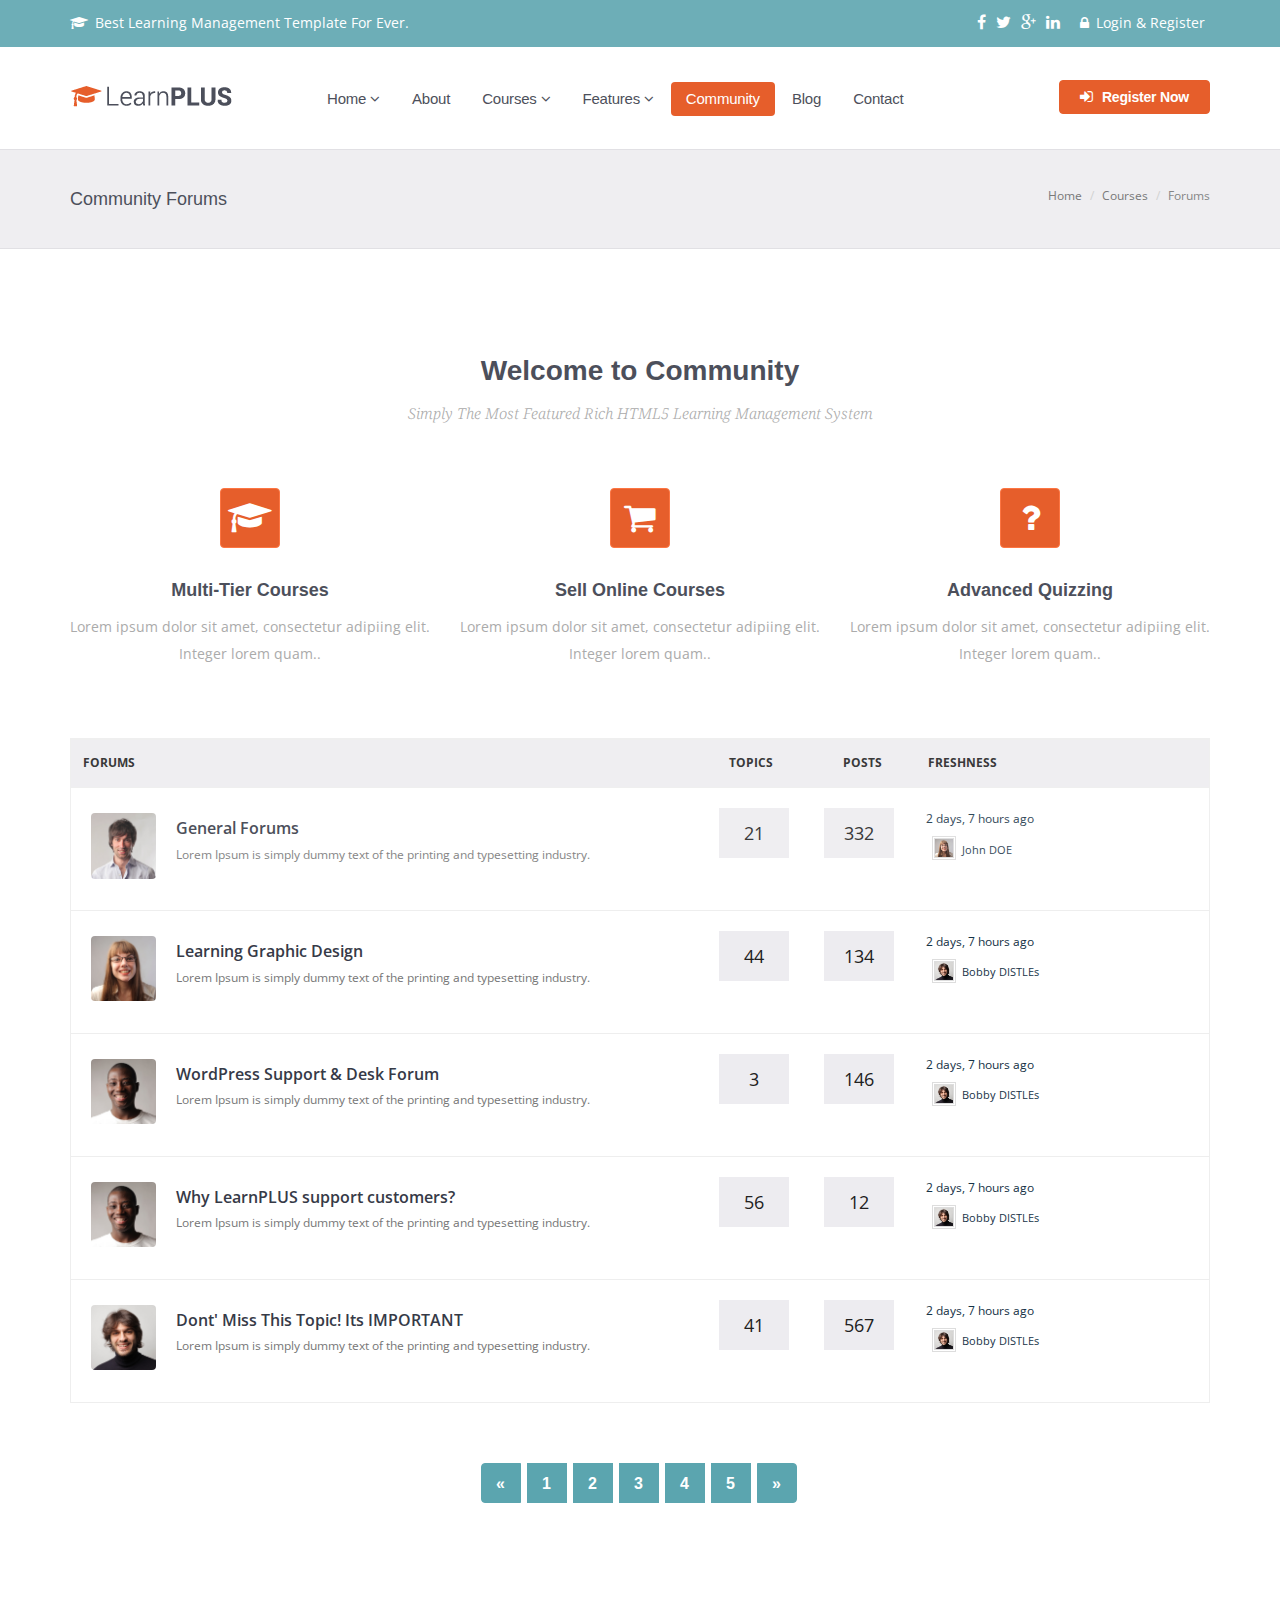
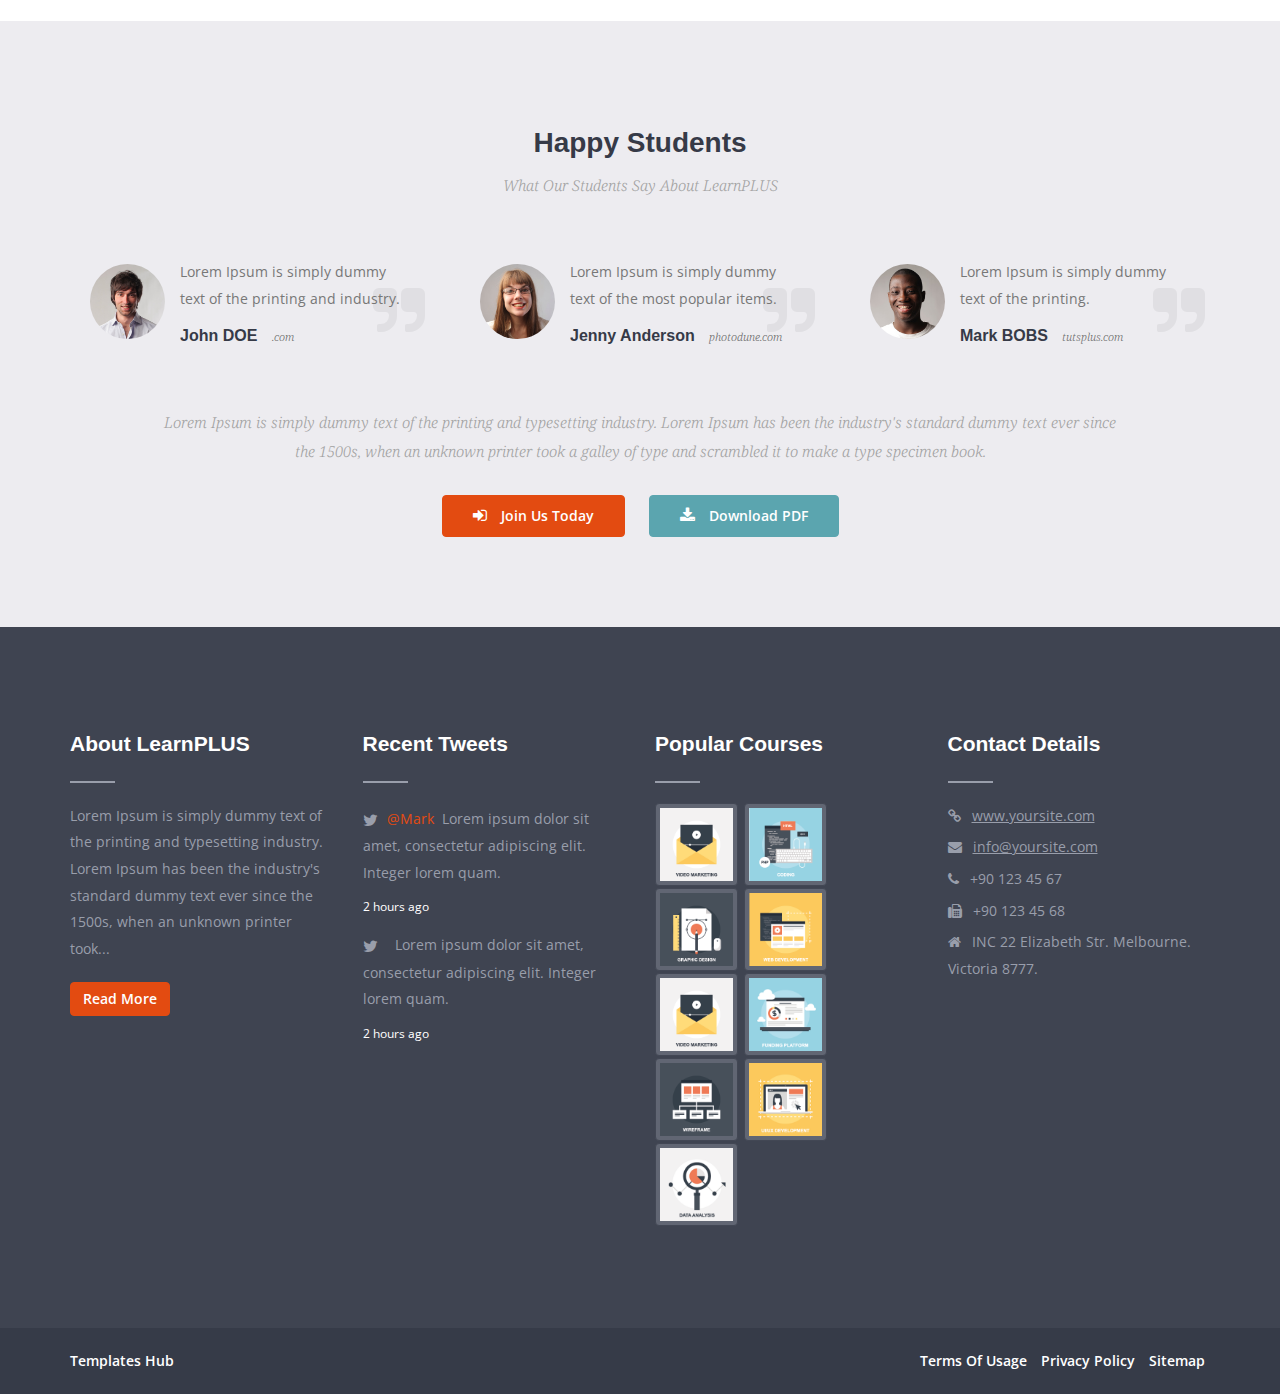
<file: legendaryiasmentor.com/public_html/forums.html>
<!DOCTYPE html>
<!--[if lt IE 7 ]><html class="ie ie6" lang="en"> <![endif]-->
<!--[if IE 7 ]><html class="ie ie7" lang="en"> <![endif]-->
<!--[if IE 8 ]><html class="ie ie8" lang="en"> <![endif]-->
<!--[if (gte IE 9)|!(IE)]><!--><html lang="en"> <!--<![endif]-->

<!-- forums40:16  -->
<head>
<meta charset="utf-8">
<meta http-equiv="X-UA-Compatible" content="IE=edge">
<meta name="viewport" content="width=device-width, initial-scale=1, maximum-scale=1">
<meta name="description" content="">
<meta name="author" content="">
<meta name="keywords" content="">
<title>LearnPLUS | Learning Management System HTML Template</title>
<link rel="shortcut icon" href="images/favicon.ico" type="image/x-icon"/>
<link rel="apple-touch-icon" href="images/apple-touch-icon.png"/>
<link rel="apple-touch-icon" sizes="57x57" href="images/apple-touch-icon-57x57.png"/>
<link rel="apple-touch-icon" sizes="72x72" href="images/xapple-touch-icon-72x72.png.pagespeed.ic.lf5d8kCpOf.png"/>
<link rel="apple-touch-icon" sizes="76x76" href="images/xapple-touch-icon-76x76.png.pagespeed.ic.ATZZpSeito.png"/>
<link rel="apple-touch-icon" sizes="114x114" href="images/xapple-touch-icon-114x114.png.pagespeed.ic.Fi5O5s2tzL.png"/>
<link rel="apple-touch-icon" sizes="120x120" href="images/xapple-touch-icon-120x120.png.pagespeed.ic.uPQH0sygdV.png"/>
<link rel="apple-touch-icon" sizes="144x144" href="images/xapple-touch-icon-144x144.png.pagespeed.ic.yZ9-_sm5OF.png"/>
<link rel="apple-touch-icon" sizes="152x152" href="images/xapple-touch-icon-152x152.png.pagespeed.ic.gThaVrKtXF.png"/>
<link rel="apple-touch-icon" sizes="180x180" href="images/xapple-touch-icon-180x180.png.pagespeed.ic.Q8Pmsj5fQM.png"/>
<link rel="stylesheet" type="text/css" href="rs-plugin/css/A.settings.css.pagespeed.cf.xeOyGChsgq.css" media="screen"/>
<link rel="stylesheet" type="text/css" href="A.fonts%2c%2c_font-awesome-4.3.0%2c%2c_css%2c%2c_font-awesome.min.css%2bcss%2c%2c_bootstrap.css%2bcss%2c%2c_animate.css%2cMcc.kSNwpaaMDX.css.pagespeed.cf.w2G3xGgFf0.css"/>
<link rel="stylesheet" type="text/css" href="css/A.menu.css.pagespeed.cf.0_hLwXzYkZ.css">
<link rel="stylesheet" type="text/css" href="css/A.carousel.css%2bbbpress.css%2cMcc.aXsJ7_Y__m.css.pagespeed.cf.ERce4VkS3l.css"/>
<link rel="stylesheet" type="text/css" href="A.style.css%2bcss%2c%2c_custom.css%2cMcc.HvWh1qoob-.css.pagespeed.cf.pWH5huNcWh.css"/>
<!--[if lt IE 9]>
      <script src="https://oss.maxcdn.com/html5shiv/3.7.2/html5shiv.min.js"></script>
      <script src="https://oss.maxcdn.com/respond/1.4.2/respond.min.js"></script>
    <![endif]-->
</head>
<body class="bbPress">
<div id="loader">
<div class="loader-container">
<img src="images/site.gif" alt="" class="loader-site">
</div>
</div>
<div id="wrapper">
<div class="topbar">
<div class="container">
<div class="row">
<div class="col-md-6 text-left">
<p><i class="fa fa-graduation-cap"></i> Best learning management template for ever.</p>
</div>
<div class="col-md-6 text-right">
<ul class="list-inline">
<li>
<a class="social" href="#"><i class="fa fa-facebook"></i></a>
<a class="social" href="#"><i class="fa fa-twitter"></i></a>
<a class="social" href="#"><i class="fa fa-google-plus"></i></a>
<a class="social" href="#"><i class="fa fa-linkedin"></i></a>
</li>
<li class="dropdown">
<a class="dropdown-toggle" href="#" data-toggle="dropdown"><i class="fa fa-lock"></i> Login & Register</a>
<div class="dropdown-menu">
<form method="post">
<div class="form-title">
<h4>Login Area</h4>
<hr>
</div>
<input class="form-control" type="text" name="username" placeholder="User Name">
<div class="formpassword">
<input class="form-control" type="password" name="password" placeholder="******">
</div>
<div class="clearfix"></div>
<button type="submit" class="btn btn-block btn-primary">Login</button>
<hr>
<h4><a href="#">Create an Account</a></h4>
</form>
</div>
</li>
</ul>
</div>
</div>
</div>
</div>
<header class="header">
<div class="container">
<div class="hovermenu ttmenu">
<div class="navbar navbar-default" role="navigation">
<div class="navbar-header">
<button type="button" class="navbar-toggle collapsed" data-toggle="collapse" data-target=".navbar-collapse">
<span class="sr-only">Toggle navigation</span>
<span class="fa fa-bars"></span>
</button>
<div class="logo">
<a class="navbar-brand" href="index-2.html"><img src="images/xlogo.png.pagespeed.ic.vap6Ukaf0i.png" alt=""></a>
</div>
</div>
<div class="navbar-collapse collapse">
<ul class="nav navbar-nav">
<li class="dropdown ttmenu-half"><a href="#" data-toggle="dropdown" class="dropdown-toggle">Home <b class="fa fa-angle-down"></b></a>
<ul class="dropdown-menu menu-bg wbg">
<li>
<div class="ttmenu-content">
<div class="row">
<div class="col-md-6">
<div class="box">
<ul>
<li><a href="index1.html">Home Version 1</a></li>
<li><a href="index2.html">Home Version 2</a></li>
<li><a href="index3.html">Home Version 3</a></li>
<li><a href="index4.html">Home Version 4</a></li>
<li><a href="index5.html">Home Version 5</a></li>
<li><a href="index6.html">Home Version 6</a></li>
<li><a href="index7.html">Home Version 7</a></li>
</ul>
</div>
</div>
<div class="col-md-6">
<div class="box">
<ul>
<li><a href="index8.html">Home Version 8</a></li>
<li><a href="index9.html">Home Version 9</a></li>
<li><a href="index10.html">Home Version 10</a></li>
</ul>
</div>
</div>
</div>
</div>
</li>
</ul>
</li>
<li><a href="page-about.html">About</a></li>
<li class="dropdown ttmenu-half"><a href="#" data-toggle="dropdown" class="dropdown-toggle">Courses <b class="fa fa-angle-down"></b></a>
<ul class="dropdown-menu">
<li>
<div class="ttmenu-content">
<div class="row">
<div class="col-md-6">
<div class="box">
<ul>
<li><a href="course-list.html">Courses List</a></li>
<li><a href="course-grid.html">Courses Grid</a></li>
<li><a href="course-filterable.html">Courses Filterable</a></li>
<li><a href="course-single.html">Single Course</a></li>
<li><a href="course-quiz.html">Take a Quiz</a></li>
<li><a href="course-achievements.html">Achievements</a></li>
</ul>
</div>
</div>
<div class="col-md-6">
<div class="box">
<ul>
<li><a href="course-instructors.html">Course Instructors</a></li>
<li><a href="forums.html">Community Forums</a></li>
<li><a href="course-login.html">Login & Register</a></li>
<li><a href="course-account.html">Edit Your Account</a></li>
<li><a href="course-testimonials.html">Happy Students</a></li>
<li><a href="course-faqs.html">Friendly Asked Questions</a></li>
</ul>
</div>
</div>
</div>
<hr>
<div class="row">
<div class="col-md-3 col-sm-6 nopadding">
<img class="img-thumbnail" src="upload/xservice_01.png.pagespeed.ic.2iuJZT3CaV.png" alt="">
</div>
<div class="col-md-3 col-sm-6 nopadding">
<img class="img-thumbnail" src="upload/xservice_02.png.pagespeed.ic.c6RThoxSWC.png" alt="">
</div>
<div class="col-md-3 col-sm-6 nopadding">
<img class="img-thumbnail" src="upload/xservice_03.png.pagespeed.ic.E_Ew4wn4ZP.png" alt="">
</div>
<div class="col-md-3 col-sm-6 nopadding">
<img class="img-thumbnail" src="upload/xservice_04.png.pagespeed.ic.NGi9jRXTXk.png" alt="">
</div>
</div>
</div>
</li>
</ul>
</li>
<li class="dropdown ttmenu-half"><a href="#" data-toggle="dropdown" class="dropdown-toggle">Features <b class="fa fa-angle-down"></b></a>
<ul class="dropdown-menu">
<li>
<div class="ttmenu-content">
<div class="row">
<div class="col-md-6">
<div class="box">
<ul>
<li><a href="page-services.html">Our Services</a></li>
<li><a href="page-contact.html">Contact Us</a></li>
<li><a href="page-pricing.html">Pricing Tables</a></li>
<li><a href="page-shortcodes.html">Shortcodes</a></li>
<li><a href="page-typography.html">Typography</a></li>
<li><a href="page-fullwidth.html">Page Fullwidth</a></li>
<li><a href="page-sidebar.html">Page Sidebar</a></li>
</ul>
</div>
</div>
<div class="col-md-6">
<div class="box">
<ul>
<li><a href="page-shop.html">Shop Layout</a></li>
<li><a href="page-shop-single.html">Shop Single</a></li>
<li><a href="page-shop-single-alt.html">Shop Single Alt</a></li>
<li><a href="page-shop-cart.html">Shopping Cart</a></li>
<li><a href="blog.html">Blog & News</a></li>
<li><a href="single.html">Single Blog</a></li>
<li><a href="page-not-found.html">404 - Not Found</a></li>
</ul>
</div>
</div>
</div>
</div>
</li>
</ul>
</li>
<li><a class="active" href="forums.html">Community</a></li>
<li><a href="blog.html">Blog</a></li>
<li><a href="page-contact.html">Contact</a></li>
</ul>
<ul class="nav navbar-nav navbar-right">
<li><a class="btn btn-primary" href="course-login.html"><i class="fa fa-sign-in"></i> Register Now</a></li>
</ul>
</div>
</div>
</div>
</div>
</header>
<section class="grey page-title">
<div class="container">
<div class="row">
<div class="col-md-6 text-left">
<h1>Community Forums</h1>
</div>
<div class="col-md-6 text-right">
<div class="bread">
<ol class="breadcrumb">
<li><a href="#">Home</a></li>
<li><a href="#">Courses</a></li>
<li class="active">Forums</li>
</ol>
</div>
</div>
</div>
</div>
</section>
<section class="white section">
<div class="container">
<div class="row">
<div class="col-md-12">
<div class="section-title text-center">
<h4>Welcome to Community</h4>
<p>Simply The Most Featured Rich HTML5 Learning Management System</p>
</div>
</div>
</div>
<div class="row service-center">
<div class="col-md-4 col-sm-6">
<div class="feature-list">
<i class="fa fa-graduation-cap"></i>
<p><strong>Multi-Tier Courses</strong></p>
<p>Lorem ipsum dolor sit amet, consectetur adipiing elit. Integer lorem quam..</p>
</div>
</div>
<div class="col-md-4 col-sm-6">
<div class="feature-list">
<i class="fa fa-shopping-cart"></i>
<p><strong>Sell Online Courses</strong></p>
<p>Lorem ipsum dolor sit amet, consectetur adipiing elit. Integer lorem quam..</p>
</div>
</div>
<div class="col-md-4 col-sm-6">
<div class="feature-list">
<i class="fa fa-question"></i>
<p><strong>Advanced Quizzing</strong></p>
<p>Lorem ipsum dolor sit amet, consectetur adipiing elit. Integer lorem quam..</p>
</div>
</div>
</div>
<hr class="invis">
<div class="row">
<div class="col-md-12">
<div id="bbpress-forums">
<ul class="bbp-forums">
<li class="bbp-header">
<ul class="forum-titles">
<li class="bbp-forum-info">Forums</li>
<li class="bbp-forum-topic-count">Topics</li>
<li class="bbp-forum-reply-count">Posts</li>
<li class="bbp-forum-freshness">Freshness</li>
</ul>
</li>
<li class="bbp-body">
<ul class="forum type-forum">
<li class="bbp-forum-info">
<img src="upload/xstudent_01.png.pagespeed.ic.756JwMcqdq.png" alt="" class="alignleft img-thumbnail">
<a class="bbp-forum-title" href="#" title="General">General Forums</a>
<div class="bbp-forum-content">Lorem Ipsum is simply dummy text of the printing and typesetting industry.</div>
</li>
<li class="bbp-forum-topic-count">21</li>
<li class="bbp-forum-reply-count">332</li>
<li class="bbp-forum-freshness">
<a href="#" title="Reply To: Please NOTIFY YOUR CUSTOMERS of UPDATES">2 days, 7 hours ago</a>
<p class="bbp-topic-meta">
<span class="bbp-topic-freshness-author">
<a href="#" title="View admin profile" class="bbp-author-avatar" rel="nofollow">
<img alt="" src="upload/xstudent_02.png.pagespeed.ic.y-PM-y4pVj.png" class="avatar">
</a>&nbsp;<a href="#" title="View admin profile" class="bbp-author-name" rel="nofollow">John DOE</a>
</span>
</p>
</li>
</ul>
</li>
<li class="bbp-body">
<ul class="forum type-forum">
<li class="bbp-forum-info">
<img src="upload/xstudent_02.png.pagespeed.ic.y-PM-y4pVj.png" alt="" class="alignleft img-thumbnail">
<a class="bbp-forum-title" href="#" title="General">Learning Graphic Design</a>
<div class="bbp-forum-content">Lorem Ipsum is simply dummy text of the printing and typesetting industry.</div>
</li>
<li class="bbp-forum-topic-count">44</li>
<li class="bbp-forum-reply-count">134</li>
<li class="bbp-forum-freshness">
<a href="#" title="Reply To: Please NOTIFY YOUR CUSTOMERS of UPDATES">2 days, 7 hours ago</a>
<p class="bbp-topic-meta">
<span class="bbp-topic-freshness-author">
<a href="#" title="View admin profile" class="bbp-author-avatar" rel="nofollow">
<img alt="" src="upload/xstudent_05.png.pagespeed.ic.moTx3bMNF3.png" class="avatar">
</a>&nbsp;<a href="#" title="View admin profile" class="bbp-author-name" rel="nofollow">Bobby DISTLEs</a>
</span>
</p>
</li>
</ul>
</li>
<li class="bbp-body">
<ul class="forum type-forum">
<li class="bbp-forum-info">
<img src="upload/xstudent_03.png.pagespeed.ic.uCQY3WNMCJ.png" alt="" class="alignleft img-thumbnail">
<a class="bbp-forum-title" href="#" title="General">WordPress Support & Desk Forum</a>
<div class="bbp-forum-content">Lorem Ipsum is simply dummy text of the printing and typesetting industry.</div>
</li>
<li class="bbp-forum-topic-count">3</li>
<li class="bbp-forum-reply-count">146</li>
<li class="bbp-forum-freshness">
<a href="#" title="Reply To: Please NOTIFY YOUR CUSTOMERS of UPDATES">2 days, 7 hours ago</a>
<p class="bbp-topic-meta">
<span class="bbp-topic-freshness-author">
<a href="#" title="View admin profile" class="bbp-author-avatar" rel="nofollow">
<img alt="" src="upload/xstudent_05.png.pagespeed.ic.moTx3bMNF3.png" class="avatar">
</a>&nbsp;<a href="#" title="View admin profile" class="bbp-author-name" rel="nofollow">Bobby DISTLEs</a>
</span>
</p>
</li>
</ul>
</li>
<li class="bbp-body">
<ul class="forum type-forum">
<li class="bbp-forum-info">
<img src="upload/xstudent_03.png.pagespeed.ic.uCQY3WNMCJ.png" alt="" class="alignleft img-thumbnail">
<a class="bbp-forum-title" href="#" title="General">Why LearnPLUS support customers?</a>
<div class="bbp-forum-content">Lorem Ipsum is simply dummy text of the printing and typesetting industry.</div>
</li>
<li class="bbp-forum-topic-count">56</li>
<li class="bbp-forum-reply-count">12</li>
<li class="bbp-forum-freshness">
<a href="#" title="Reply To: Please NOTIFY YOUR CUSTOMERS of UPDATES">2 days, 7 hours ago</a>
<p class="bbp-topic-meta">
<span class="bbp-topic-freshness-author">
<a href="#" title="View admin profile" class="bbp-author-avatar" rel="nofollow">
<img alt="" src="upload/xstudent_05.png.pagespeed.ic.moTx3bMNF3.png" class="avatar">
</a>&nbsp;<a href="#" title="View admin profile" class="bbp-author-name" rel="nofollow">Bobby DISTLEs</a>
</span>
</p>
</li>
</ul>
</li>
<li class="bbp-body">
<ul class="forum type-forum">
<li class="bbp-forum-info">
<img src="upload/xstudent_05.png.pagespeed.ic.moTx3bMNF3.png" alt="" class="alignleft img-thumbnail">
<a class="bbp-forum-title" href="#" title="General">Dont' Miss This Topic! Its IMPORTANT</a>
<div class="bbp-forum-content">Lorem Ipsum is simply dummy text of the printing and typesetting industry.</div>
</li>
<li class="bbp-forum-topic-count">41</li>
<li class="bbp-forum-reply-count">567</li>
<li class="bbp-forum-freshness">
<a href="#" title="Reply To: Please NOTIFY YOUR CUSTOMERS of UPDATES">2 days, 7 hours ago</a>
<p class="bbp-topic-meta">
<span class="bbp-topic-freshness-author">
<a href="#" title="View admin profile" class="bbp-author-avatar" rel="nofollow">
<img alt="" src="upload/xstudent_05.png.pagespeed.ic.moTx3bMNF3.png" class="avatar">
</a>&nbsp;<a href="#" title="View admin profile" class="bbp-author-name" rel="nofollow">Bobby DISTLEs</a>
</span>
</p>
</li>
</ul>
</li>
</ul>
</div>
</div>
</div>
<div class="row">
<div class="col-md-12">
<nav class="text-center">
<ul class="pagination">
<li>
<a href="#" aria-label="Previous">
<span aria-hidden="true">&laquo;</span>
</a>
</li>
<li><a href="#">1</a></li>
<li><a href="#">2</a></li>
<li><a href="#">3</a></li>
<li><a href="#">4</a></li>
<li><a href="#">5</a></li>
<li>
<a href="#" aria-label="Next">
<span aria-hidden="true">&raquo;</span>
</a>
</li>
</ul>
</nav>
</div>
</div>
</div>
</section>
<section class="grey section">
<div class="container">
<div class="row">
<div class="col-md-12">
<div class="section-title text-center">
<h4>Happy Students</h4>
<p>What Our Students Say About LearnPLUS</p>
</div>
</div>
</div>
<div class="row">
<div class="col-lg-4 col-md-4 col-sm-12">
<div class="testimonial">
<img class="alignleft img-circle" src="upload/xstudent_01.png.pagespeed.ic.756JwMcqdq.png" alt="">
<p>Lorem Ipsum is simply dummy text of the printing and industry. </p>
<div class="testimonial-meta">
<h4>John DOE <small><a href="#">.com</a></small></h4>
</div>
</div>
</div>
<div class="col-lg-4 col-md-4 col-sm-12">
<div class="testimonial">
<img class="alignleft img-circle" src="upload/xstudent_02.png.pagespeed.ic.y-PM-y4pVj.png" alt="">
<p>Lorem Ipsum is simply dummy text of the most popular items.</p>
<div class="testimonial-meta">
<h4>Jenny Anderson <small><a href="#">photodune.com</a></small></h4>
</div>
</div>
</div>
<div class="col-lg-4 col-md-4 col-sm-12">
<div class="testimonial">
<img class="alignleft img-circle" src="upload/xstudent_03.png.pagespeed.ic.uCQY3WNMCJ.png" alt="">
<p>Lorem Ipsum is simply dummy text of the printing.</p>
<div class="testimonial-meta">
<h4>Mark BOBS <small><a href="#">tutsplus.com</a></small></h4>
</div>
</div>
</div>
</div>
<div class="button-wrapper text-center">
<p>Lorem Ipsum is simply dummy text of the printing and typesetting industry. Lorem Ipsum has been the industry's standard dummy text ever since<br> the 1500s, when an unknown printer took a galley of type and scrambled it to make a type specimen book. </p>
<a href="#" class="btn btn-default border-radius"><i class="fa fa-sign-in"></i> Join Us Today</a> &nbsp;&nbsp;&nbsp;&nbsp; <a href="#" class="btn btn-primary"><i class="fa fa-download"></i> Download PDF</a>
</div>
</div>
</section>
<footer class="dark footer section">
<div class="container">
<div class="row">
<div class="col-md-3 col-md-6 col-xs-12">
<div class="widget">
<div class="widget-title">
<h4>About LearnPLUS</h4>
<hr>
</div>
<p>Lorem Ipsum is simply dummy text of the printing and typesetting industry. Lorem Ipsum has been the industry's standard dummy text ever since the 1500s, when an unknown printer took...</p>
<a href="#" class="btn btn-default">Read More</a>
</div>
</div>
<div class="col-md-3 col-md-6 col-xs-12">
<div class="widget">
<div class="widget-title">
<h4>Recent Tweets</h4>
<hr>
</div>
<div class="twitter-widget">
<ul class="latest-tweets">
<li>
<p><a href="#" title="">@Mark</a> Lorem ipsum dolor sit amet, consectetur adipiscing elit. Integer lorem quam.</p>
<span>2 hours ago</span>
</li>
<li>
<p><a href="#" title=""></a> Lorem ipsum dolor sit amet, consectetur adipiscing elit. Integer lorem quam.</p>
<span>2 hours ago</span>
</li>
</ul>
</div>
</div>
</div>
<div class="col-md-3 col-md-6 col-xs-12">
<div class="widget">
<div class="widget-title">
<h4>Popular Courses</h4>
<hr>
</div>
<ul class="popular-courses">
<li>
<a href="single-course.html" title=""><img class="img-thumbnail" src="upload/xservice_01.png.pagespeed.ic.2iuJZT3CaV.png" alt=""></a>
</li>
<li>
<a href="single-course.html" title=""><img class="img-thumbnail" src="upload/xservice_02.png.pagespeed.ic.c6RThoxSWC.png" alt=""></a>
</li>
<li>
<a href="single-course.html" title=""><img class="img-thumbnail" src="upload/xservice_03.png.pagespeed.ic.E_Ew4wn4ZP.png" alt=""></a>
</li>
<li>
<a href="single-course.html" title=""><img class="img-thumbnail" src="upload/xservice_04.png.pagespeed.ic.NGi9jRXTXk.png" alt=""></a>
</li>
<li>
<a href="single-course.html" title=""><img class="img-thumbnail" src="upload/xservice_05.png.pagespeed.ic.2iuJZT3CaV.png" alt=""></a>
</li>
<li>
<a href="single-course.html" title=""><img class="img-thumbnail" src="upload/xservice_06.png.pagespeed.ic.o2Uniwq-y5.png" alt=""></a>
</li>
<li>
<a href="single-course.html" title=""><img class="img-thumbnail" src="upload/xservice_07.png.pagespeed.ic.H-fRTeeP8u.png" alt=""></a>
</li>
<li>
<a href="single-course.html" title=""><img class="img-thumbnail" src="upload/xservice_08.png.pagespeed.ic.76ek5JLaEY.png" alt=""></a>
</li>
<li>
<a href="single-course.html" title=""><img class="img-thumbnail" src="upload/xservice_09.png.pagespeed.ic.FJcG938KC-.png" alt=""></a>
</li>
</ul>
</div>
</div>
<div class="col-md-3 col-md-6 col-xs-12">
<div class="widget">
<div class="widget-title">
<h4>Contact Details</h4>
<hr>
</div>
<ul class="contact-details">
<li><i class="fa fa-link"></i> <a href="#">www.yoursite.com</a></li>
<li><i class="fa fa-envelope"></i> <a href="mailto:info@yoursite.com">info@yoursite.com</a></li>
<li><i class="fa fa-phone"></i> +90 123 45 67</li>
<li><i class="fa fa-fax"></i> +90 123 45 68</li>
<li><i class="fa fa-home"></i>  INC 22 Elizabeth Str. Melbourne. Victoria 8777.</li>
</ul>
</div>
</div>
</div>
</div>
</footer>
<section class="copyright">
<div class="container">
<div class="row">
<div class="col-md-6 text-left">
<p><a target="_blank" href="https://www.templateshub.net">Templates Hub</a></p>
</div>
<div class="col-md-6 text-right">
<ul class="list-inline">
<li><a href="#">Terms of Usage</a></li>
<li><a href="#">Privacy Policy</a></li>
<li><a href="#">Sitemap</a></li>
</ul>
</div>
</div>
</div>
</section>
</div>
<script src="js/jquery.min.js.pagespeed.jm.iDyG3vc4gw.js"></script>
<script src="js/bootstrap.min.js%2bretina.js%2bwow.js.pagespeed.jc.pMrMbVAe_E.js"></script><script>eval(mod_pagespeed_gFRwwUbyVc);</script>
<script>eval(mod_pagespeed_rQwXk4AOUN);</script>
<script>eval(mod_pagespeed_U0OPgGhapl);</script>
<script src="js/carousel.js%2bcustom.js.pagespeed.jc.nVhk-UfDsv.js"></script><script>eval(mod_pagespeed_6Ja02QZq$f);</script>
<script>eval(mod_pagespeed_KxQMf5X6rF);</script>
</body>

<!-- forums40:16  -->
</html>
</file>
<file: legendaryiasmentor.com/public_html/rs-plugin/css/A.settings.css.pagespeed.cf.xeOyGChsgq.css>
@font-face{font-family:'revicons';src:url(../font/revicons90c6.eot?5510888);src:url(../font/revicons90c6.eot?5510888#iefix) format('embedded-opentype') , url(../font/revicons90c6.woff?5510888) format('woff') , url(../font/revicons90c6.ttf?5510888) format('truetype') , url(../font/revicons90c6.svg?5510888#revicons) format('svg');font-weight:normal;font-style:normal}.tp-static-layers{position:absolute;z-index:505;top:0;left:0}.tp-hide-revslider,.tp-caption.tp-hidden-caption{visibility:hidden!important;display:none!important}.tp-caption{z-index:1;white-space:nowrap}.tp-caption-demo .tp-caption{position:relative!important;display:inline-block;margin-bottom:10px;margin-right:20px!important}.tp-caption.whitedivider3px{color:#000;text-shadow:none;background-color:#fff;background-color:rgba(255,255,255,1);text-decoration:none;min-width:408px;min-height:3px;background-position:initial initial;background-repeat:initial initial;border-width:0;border-color:#000;border-style:none}.tp-caption.finewide_large_white{color:#fff;text-shadow:none;font-size:60px;line-height:60px;font-weight:300;font-family:"Open Sans",sans-serif;background-color:transparent;text-decoration:none;text-transform:uppercase;letter-spacing:8px;border-width:0;border-color:#000;border-style:none}.tp-caption.whitedivider3px{color:#000;text-shadow:none;background-color:#fff;background-color:rgba(255,255,255,1);text-decoration:none;font-size:0;line-height:0;min-width:468px;min-height:3px;border-width:0;border-color:#000;border-style:none}.tp-caption.finewide_medium_white{color:#fff;text-shadow:none;font-size:37px;line-height:37px;font-weight:300;font-family:"Open Sans",sans-serif;background-color:transparent;text-decoration:none;text-transform:uppercase;letter-spacing:5px;border-width:0;border-color:#000;border-style:none}.tp-caption.boldwide_small_white{font-size:25px;line-height:25px;font-weight:800;font-family:"Open Sans",sans-serif;color:#fff;text-decoration:none;background-color:transparent;text-shadow:none;text-transform:uppercase;letter-spacing:5px;border-width:0;border-color:#000;border-style:none}.tp-caption.whitedivider3px_vertical{color:#000;text-shadow:none;background-color:#fff;background-color:rgba(255,255,255,1);text-decoration:none;font-size:0;line-height:0;min-width:3px;min-height:130px;border-width:0;border-color:#000;border-style:none}.tp-caption.finewide_small_white{color:#fff;text-shadow:none;font-size:25px;line-height:25px;font-weight:300;font-family:"Open Sans",sans-serif;background-color:transparent;text-decoration:none;text-transform:uppercase;letter-spacing:5px;border-width:0;border-color:#000;border-style:none}.tp-caption.finewide_verysmall_white_mw{font-size:13px;line-height:25px;font-weight:400;font-family:"Open Sans",sans-serif;color:#fff;text-decoration:none;background-color:transparent;text-shadow:none;text-transform:uppercase;letter-spacing:5px;max-width:470px;white-space:normal!important;border-width:0;border-color:#000;border-style:none}.tp-caption.lightgrey_divider{text-decoration:none;background-color:#ebebeb;background-color:rgba(235,235,235,1);width:370px;height:3px;background-position:initial initial;background-repeat:initial initial;border-width:0;border-color:#222;border-style:none}.tp-caption.finewide_large_white{color:#fff;text-shadow:none;font-size:60px;line-height:60px;font-weight:300;font-family:"Open Sans",sans-serif;background-color:rgba(0,0,0,0);text-decoration:none;text-transform:uppercase;letter-spacing:8px;border-width:0;border-color:#000;border-style:none}.tp-caption.finewide_medium_white{color:#fff;text-shadow:none;font-size:34px;line-height:34px;font-weight:300;font-family:"Open Sans",sans-serif;background-color:rgba(0,0,0,0);text-decoration:none;text-transform:uppercase;letter-spacing:5px;border-width:0;border-color:#000;border-style:none}.tp-caption.huge_red{position:absolute;color:#df4b6b;font-weight:400;font-size:150px;line-height:130px;font-family:'Oswald',sans-serif;margin:0;border-width:0;border-style:none;white-space:nowrap;background-color:#2d3136;padding:0}.tp-caption.middle_yellow{position:absolute;color:#fbd572;font-weight:600;font-size:50px;line-height:50px;font-family:'Open Sans',sans-serif;margin:0;border-width:0;border-style:none;white-space:nowrap}.tp-caption.huge_thin_yellow{position:absolute;color:#fbd572;font-weight:300;font-size:90px;line-height:90px;font-family:'Open Sans',sans-serif;margin:0;letter-spacing:20px;border-width:0;border-style:none;white-space:nowrap}.tp-caption.big_dark{position:absolute;color:#333;font-weight:700;font-size:70px;line-height:70px;font-family:"Open Sans";margin:0;border-width:0;border-style:none;white-space:nowrap}.tp-caption.medium_dark{position:absolute;color:#333;font-weight:300;font-size:40px;line-height:40px;font-family:"Open Sans";margin:0;letter-spacing:5px;border-width:0;border-style:none;white-space:nowrap}.tp-caption.medium_grey{position:absolute;color:#fff;text-shadow:0 2px 5px rgba(0,0,0,.5);font-weight:700;font-size:20px;line-height:20px;font-family:Arial;padding:2px 4px;margin:0;border-width:0;border-style:none;background-color:#888;white-space:nowrap}.tp-caption.small_text{position:absolute;color:#fff;text-shadow:0 2px 5px rgba(0,0,0,.5);font-weight:700;font-size:14px;line-height:20px;font-family:Arial;margin:0;border-width:0;border-style:none;white-space:nowrap}.tp-caption.medium_text{position:absolute;color:#fff;text-shadow:0 2px 5px rgba(0,0,0,.5);font-weight:700;font-size:20px;line-height:20px;font-family:Arial;margin:0;border-width:0;border-style:none;white-space:nowrap}.tp-caption.large_bold_white_25{font-size:55px;line-height:65px;font-weight:700;font-family:"Open Sans";color:#fff;text-decoration:none;background-color:transparent;text-align:center;text-shadow:#000 0 5px 10px;border-width:0;border-color:#fff;border-style:none}.tp-caption.medium_text_shadow{font-size:25px;line-height:25px;font-weight:600;font-family:"Open Sans";color:#fff;text-decoration:none;background-color:transparent;text-align:center;text-shadow:#000 0 5px 10px;border-width:0;border-color:#fff;border-style:none}.tp-caption.large_text{position:absolute;color:#fff;text-shadow:0 2px 5px rgba(0,0,0,.5);font-weight:700;font-size:40px;line-height:40px;font-family:Arial;margin:0;border-width:0;border-style:none;white-space:nowrap}.tp-caption.medium_bold_grey{font-size:30px;line-height:30px;font-weight:800;font-family:"Open Sans";color:#666;text-decoration:none;background-color:transparent;text-shadow:none;margin:0;padding:1px 4px 0;border-width:0;border-color:#ffd658;border-style:none}.tp-caption.very_large_text{position:absolute;color:#fff;text-shadow:0 2px 5px rgba(0,0,0,.5);font-weight:700;font-size:60px;line-height:60px;font-family:Arial;margin:0;border-width:0;border-style:none;white-space:nowrap;letter-spacing:-2px}.tp-caption.very_big_white{position:absolute;color:#fff;text-shadow:none;font-weight:800;font-size:60px;line-height:60px;font-family:Arial;margin:0;border-width:0;border-style:none;white-space:nowrap;padding:0 4px;padding-top:1px;background-color:#000}.tp-caption.very_big_black{position:absolute;color:#000;text-shadow:none;font-weight:700;font-size:60px;line-height:60px;font-family:Arial;margin:0;border-width:0;border-style:none;white-space:nowrap;padding:0 4px;padding-top:1px;background-color:#fff}.tp-caption.modern_medium_fat{position:absolute;color:#000;text-shadow:none;font-weight:800;font-size:24px;line-height:20px;font-family:"Open Sans",sans-serif;margin:0;border-width:0;border-style:none;white-space:nowrap}.tp-caption.modern_medium_fat_white{position:absolute;color:#fff;text-shadow:none;font-weight:800;font-size:24px;line-height:20px;font-family:"Open Sans",sans-serif;margin:0;border-width:0;border-style:none;white-space:nowrap}.tp-caption.modern_medium_light{position:absolute;color:#000;text-shadow:none;font-weight:300;font-size:24px;line-height:20px;font-family:"Open Sans",sans-serif;margin:0;border-width:0;border-style:none;white-space:nowrap}.tp-caption.modern_big_bluebg{position:absolute;color:#fff;text-shadow:none;font-weight:800;font-size:30px;line-height:36px;font-family:"Open Sans",sans-serif;padding:3px 10px;margin:0;border-width:0;border-style:none;background-color:#4e5b6c;letter-spacing:0}.tp-caption.modern_big_redbg{position:absolute;color:#fff;text-shadow:none;font-weight:300;font-size:30px;line-height:36px;font-family:"Open Sans",sans-serif;padding:3px 10px;padding-top:1px;margin:0;border-width:0;border-style:none;background-color:#de543e;letter-spacing:0}.tp-caption.modern_small_text_dark{position:absolute;color:#555;text-shadow:none;font-size:14px;line-height:22px;font-family:Arial;margin:0;border-width:0;border-style:none;white-space:nowrap}.tp-caption.boxshadow{-moz-box-shadow:0 0 20px rgba(0,0,0,.5);-webkit-box-shadow:0 0 20px rgba(0,0,0,.5);box-shadow:0 0 20px rgba(0,0,0,.5)}.tp-caption.black{color:#000;text-shadow:none}.tp-caption.noshadow{text-shadow:none}.tp-caption a{color:#ff7302;text-shadow:none;-webkit-transition:all .2s ease-out;-moz-transition:all .2s ease-out;-o-transition:all .2s ease-out;-ms-transition:all .2s ease-out}.tp-caption a:hover{color:#ffa902}.tp-caption.thinheadline_dark{position:absolute;color:rgba(0,0,0,.85);text-shadow:none;font-weight:300;font-size:30px;line-height:30px;font-family:"Open Sans";background-color:transparent}.tp-caption.thintext_dark{position:absolute;color:rgba(0,0,0,.85);text-shadow:none;font-weight:300;font-size:16px;line-height:26px;font-family:"Open Sans";background-color:transparent}.tp-caption.medium_bg_red a{color:#fff;text-decoration:none}.tp-caption.medium_bg_red a:hover{color:#fff;text-decoration:underline}.tp-caption.smoothcircle{font-size:30px;line-height:75px;font-weight:800;font-family:"Open Sans";color:#fff;text-decoration:none;background-color:#000;background-color:rgba(0,0,0,.498039);padding:50px 25px;text-align:center;border-radius:500px 500px 500px 500px;border-width:0;border-color:#000;border-style:none}.tp-caption.largeblackbg{font-size:50px;line-height:70px;font-weight:300;font-family:"Open Sans";color:#fff;text-decoration:none;background-color:#000;padding:0 20px 5px;text-shadow:none;border-width:0;border-color:#fff;border-style:none}.tp-caption.largepinkbg{position:absolute;color:#fff;text-shadow:none;font-weight:300;font-size:50px;line-height:70px;font-family:"Open Sans";background-color:#db4360;padding:0 20px;-webkit-border-radius:0;-moz-border-radius:0;border-radius:0}.tp-caption.largewhitebg{position:absolute;color:#000;text-shadow:none;font-weight:300;font-size:50px;line-height:70px;font-family:"Open Sans";background-color:#fff;padding:0 20px;-webkit-border-radius:0;-moz-border-radius:0;border-radius:0}.tp-caption.largegreenbg{position:absolute;color:#fff;text-shadow:none;font-weight:300;font-size:50px;line-height:70px;font-family:"Open Sans";background-color:#67ae73;padding:0 20px;-webkit-border-radius:0;-moz-border-radius:0;border-radius:0}.tp-caption.excerpt{font-size:36px;line-height:36px;font-weight:700;font-family:Arial;color:#fff;text-decoration:none;background-color:rgba(0,0,0,1);text-shadow:none;margin:0;letter-spacing:-1.5px;padding:1px 4px 0 4px;width:150px;white-space:normal!important;height:auto;border-width:0;border-color:#fff;border-style:none}.tp-caption.large_bold_grey{font-size:60px;line-height:60px;font-weight:800;font-family:"Open Sans";color:#666;text-decoration:none;background-color:transparent;text-shadow:none;margin:0;padding:1px 4px 0;border-width:0;border-color:#ffd658;border-style:none}.tp-caption.medium_thin_grey{font-size:34px;line-height:30px;font-weight:300;font-family:"Open Sans";color:#666;text-decoration:none;background-color:transparent;padding:1px 4px 0;text-shadow:none;margin:0;border-width:0;border-color:#ffd658;border-style:none}.tp-caption.small_thin_grey{font-size:18px;line-height:26px;font-weight:300;font-family:"Open Sans";color:#757575;text-decoration:none;background-color:transparent;padding:1px 4px 0;text-shadow:none;margin:0;border-width:0;border-color:#ffd658;border-style:none}.tp-caption.lightgrey_divider{text-decoration:none;background-color:rgba(235,235,235,1);width:370px;height:3px;background-position:initial initial;background-repeat:initial initial;border-width:0;border-color:#222;border-style:none}.tp-caption.large_bold_darkblue{font-size:58px;line-height:60px;font-weight:800;font-family:"Open Sans";color:#34495e;text-decoration:none;background-color:transparent;border-width:0;border-color:#ffd658;border-style:none}.tp-caption.medium_bg_darkblue{font-size:20px;line-height:20px;font-weight:800;font-family:"Open Sans";color:#fff;text-decoration:none;background-color:#34495e;padding:10px;border-width:0;border-color:#ffd658;border-style:none}.tp-caption.medium_bold_red{font-size:24px;line-height:30px;font-weight:800;font-family:"Open Sans";color:#e33a0c;text-decoration:none;background-color:transparent;padding:0;border-width:0;border-color:#ffd658;border-style:none}.tp-caption.medium_light_red{font-size:21px;line-height:26px;font-weight:300;font-family:"Open Sans";color:#e33a0c;text-decoration:none;background-color:transparent;padding:0;border-width:0;border-color:#ffd658;border-style:none}.tp-caption.medium_bg_red{font-size:20px;line-height:20px;font-weight:800;font-family:"Open Sans";color:#fff;text-decoration:none;background-color:#e33a0c;padding:10px;border-width:0;border-color:#ffd658;border-style:none}.tp-caption.medium_bold_orange{font-size:24px;line-height:30px;font-weight:800;font-family:"Open Sans";color:#f39c12;text-decoration:none;background-color:transparent;border-width:0;border-color:#ffd658;border-style:none}.tp-caption.medium_bg_orange{font-size:20px;line-height:20px;font-weight:800;font-family:"Open Sans";color:#fff;text-decoration:none;background-color:#f39c12;padding:10px;border-width:0;border-color:#ffd658;border-style:none}.tp-caption.grassfloor{text-decoration:none;background-color:rgba(160,179,151,1);width:4000px;height:150px;border-width:0;border-color:#222;border-style:none}.tp-caption.large_bold_white{font-size:58px;line-height:60px;font-weight:800;font-family:"Open Sans";color:#fff;text-decoration:none;background-color:transparent;border-width:0;border-color:#ffd658;border-style:none}.tp-caption.medium_light_white{font-size:30px;line-height:36px;font-weight:300;font-family:"Open Sans";color:#fff;text-decoration:none;background-color:transparent;padding:0;border-width:0;border-color:#ffd658;border-style:none}.tp-caption.mediumlarge_light_white{font-size:34px;line-height:40px;font-weight:300;font-family:"Open Sans";color:#fff;text-decoration:none;background-color:transparent;padding:0;border-width:0;border-color:#ffd658;border-style:none}.tp-caption.mediumlarge_light_white_center{font-size:34px;line-height:40px;font-weight:300;font-family:"Open Sans";color:#fff;text-decoration:none;background-color:transparent;padding:0 0 0 0;text-align:center;border-width:0;border-color:#ffd658;border-style:none}.tp-caption.medium_bg_asbestos{font-size:20px;line-height:20px;font-weight:800;font-family:"Open Sans";color:#fff;text-decoration:none;background-color:#7f8c8d;padding:10px;border-width:0;border-color:#ffd658;border-style:none}.tp-caption.medium_light_black{font-size:30px;line-height:36px;font-weight:300;font-family:"Open Sans";color:#000;text-decoration:none;background-color:transparent;padding:0;border-width:0;border-color:#ffd658;border-style:none}.tp-caption.large_bold_black{font-size:58px;line-height:60px;font-weight:800;font-family:"Open Sans";color:#000;text-decoration:none;background-color:transparent;border-width:0;border-color:#ffd658;border-style:none}.tp-caption.mediumlarge_light_darkblue{font-size:34px;line-height:40px;font-weight:300;font-family:"Open Sans";color:#34495e;text-decoration:none;background-color:transparent;padding:0;border-width:0;border-color:#ffd658;border-style:none}.tp-caption.small_light_white{font-size:17px;line-height:28px;font-weight:300;font-family:"Open Sans";color:#fff;text-decoration:none;background-color:transparent;padding:0;border-width:0;border-color:#ffd658;border-style:none}.tp-caption.roundedimage{border-width:0;border-color:#222;border-style:none}.tp-caption.large_bg_black{font-size:40px;line-height:40px;font-weight:800;font-family:"Open Sans";color:#fff;text-decoration:none;background-color:#000;padding:10px 20px 15px;border-width:0;border-color:#ffd658;border-style:none}.tp-caption.mediumwhitebg{font-size:30px;line-height:30px;font-weight:300;font-family:"Open Sans";color:#000;text-decoration:none;background-color:#fff;padding:5px 15px 10px;text-shadow:none;border-width:0;border-color:#000;border-style:none}.tp-caption.medium_bg_orange_new1{font-size:20px;line-height:20px;font-weight:800;font-family:"Open Sans";color:#fff;text-decoration:none;background-color:#f39c12;padding:10px;border-width:0;border-color:#ffd658;border-style:none}.tp-caption.boxshadow{-moz-box-shadow:0 0 20px rgba(0,0,0,.5);-webkit-box-shadow:0 0 20px rgba(0,0,0,.5);box-shadow:0 0 20px rgba(0,0,0,.5)}.tp-caption.black{color:#000;text-shadow:none;font-weight:300;font-size:19px;line-height:19px;font-family:'Open Sans',sans}.tp-caption.noshadow{text-shadow:none}.tp_inner_padding{box-sizing:border-box;-webkit-box-sizing:border-box;-moz-box-sizing:border-box;max-height:none!important}.tp-caption .frontcorner{width:0;height:0;border-left:40px solid transparent;border-right:0 solid transparent;border-top:40px solid #00a8ff;position:absolute;left:-40px;top:0}.tp-caption .backcorner{width:0;height:0;border-left:0 solid transparent;border-right:40px solid transparent;border-bottom:40px solid #00a8ff;position:absolute;right:0;top:0}.tp-caption .frontcornertop{width:0;height:0;border-left:40px solid transparent;border-right:0 solid transparent;border-bottom:40px solid #00a8ff;position:absolute;left:-40px;top:0}.tp-caption .backcornertop{width:0;height:0;border-left:0 solid transparent;border-right:40px solid transparent;border-top:40px solid #00a8ff;position:absolute;right:0;top:0}img.tp-slider-alternative-image{width:100%;height:auto}.tp-simpleresponsive .button{padding:6px 13px 5px;border-radius:3px;-moz-border-radius:3px;-webkit-border-radius:3px;height:30px;cursor:pointer;color:#fff!important;text-shadow:0 1px 1px rgba(0,0,0,.6)!important;font-size:15px;line-height:45px!important;background:url(../images/gradient/xg30.png.pagespeed.ic.nN8k5eNwVx.png) repeat-x top;font-family:arial,sans-serif;font-weight:bold;letter-spacing:-1px}.tp-simpleresponsive .button.big{color:#fff;text-shadow:0 1px 1px rgba(0,0,0,.6);font-weight:bold;padding:9px 20px;font-size:19px;line-height:57px!important;background:url(http://templatevisual.com/demo/learnplus/rs-plugin/images/gradient/xg40.png.pagespeed.ic.IQjo3tgDh4.png) repeat-x top}.tp-simpleresponsive .purchase:hover,.tp-simpleresponsive .button:hover,.tp-simpleresponsive .button.big:hover{background-position:bottom , 15px 11px}@media only screen and (min-width:480px) and (max-width:767px){.tp-simpleresponsive .button{padding:4px 8px 3px;line-height:25px!important;font-size:11px!important;font-weight:normal}.tp-simpleresponsive a.button{-webkit-transition:none;-moz-transition:none;-o-transition:none;-ms-transition:none}}@media only screen and (min-width:0px) and (max-width:479px){.tp-simpleresponsive .button{padding:2px 5px 2px;line-height:20px!important;font-size:10px!important}.tp-simpleresponsive a.button{-webkit-transition:none;-moz-transition:none;-o-transition:none;-ms-transition:none}}.tp-simpleresponsive .button.green,.tp-simpleresponsive .button:hover.green,.tp-simpleresponsive .purchase.green,.tp-simpleresponsive .purchase:hover.green{background-color:#21a117;-webkit-box-shadow:0 3px 0 0 #104d0b;-moz-box-shadow:0 3px 0 0 #104d0b;box-shadow:0 3px 0 0 #104d0b}.tp-simpleresponsive .button.blue,.tp-simpleresponsive .button:hover.blue,.tp-simpleresponsive .purchase.blue,.tp-simpleresponsive .purchase:hover.blue{background-color:#1d78cb;-webkit-box-shadow:0 3px 0 0 #0f3e68;-moz-box-shadow:0 3px 0 0 #0f3e68;box-shadow:0 3px 0 0 #0f3e68}.tp-simpleresponsive .button.red,.tp-simpleresponsive .button:hover.red,.tp-simpleresponsive .purchase.red,.tp-simpleresponsive .purchase:hover.red{background-color:#cb1d1d;-webkit-box-shadow:0 3px 0 0 #7c1212;-moz-box-shadow:0 3px 0 0 #7c1212;box-shadow:0 3px 0 0 #7c1212}.tp-simpleresponsive .button.orange,.tp-simpleresponsive .button:hover.orange,.tp-simpleresponsive .purchase.orange,.tp-simpleresponsive .purchase:hover.orange{background-color:#f70;-webkit-box-shadow:0 3px 0 0 #a34c00;-moz-box-shadow:0 3px 0 0 #a34c00;box-shadow:0 3px 0 0 #a34c00}.tp-simpleresponsive .button.darkgrey,.tp-simpleresponsive .button.grey,.tp-simpleresponsive .button:hover.darkgrey,.tp-simpleresponsive .button:hover.grey,.tp-simpleresponsive .purchase.darkgrey,.tp-simpleresponsive .purchase:hover.darkgrey{background-color:#555;-webkit-box-shadow:0 3px 0 0 #222;-moz-box-shadow:0 3px 0 0 #222;box-shadow:0 3px 0 0 #222}.tp-simpleresponsive .button.lightgrey,.tp-simpleresponsive .button:hover.lightgrey,.tp-simpleresponsive .purchase.lightgrey,.tp-simpleresponsive .purchase:hover.lightgrey{background-color:#888;-webkit-box-shadow:0 3px 0 0 #555;-moz-box-shadow:0 3px 0 0 #555;box-shadow:0 3px 0 0 #555}.fullscreen-container{width:100%;position:relative;padding:0}.fullwidthbanner-container{width:100%;position:relative;padding:0;overflow:hidden}.fullwidthbanner-container .fullwidthbanner{width:100%;position:relative}.tp-simpleresponsive .caption,.tp-simpleresponsive .tp-caption{position:absolute;visibility:hidden;-webkit-font-smoothing:antialiased!important}.tp-simpleresponsive img{max-width:none}.noFilterClass{filter:none!important}.tp-bannershadow{position:absolute;margin-left:auto;margin-right:auto;-moz-user-select:none;-khtml-user-select:none;-webkit-user-select:none;-o-user-select:none}.tp-bannershadow.tp-shadow1{background:url(http://templatevisual.com/demo/learnplus/rs-plugin/assets/xshadow1.png.pagespeed.ic.ZVhYCpUe9t.png) no-repeat;background-size:100% 100%;width:890px;height:60px;bottom:-60px}.tp-bannershadow.tp-shadow2{background:url(http://templatevisual.com/demo/learnplus/rs-plugin/assets/xshadow2.png.pagespeed.ic.wqb_Z4hVEn.png) no-repeat;background-size:100% 100%;width:890px;height:60px;bottom:-60px}.tp-bannershadow.tp-shadow3{background:url(http://templatevisual.com/demo/learnplus/rs-plugin/assets/xshadow3.png.pagespeed.ic.ODntvYBOW7.png) no-repeat;background-size:100% 100%;width:890px;height:60px;bottom:-60px}.caption.fullscreenvideo{left:0;top:0;position:absolute;width:100%;height:100%}.caption.fullscreenvideo iframe,.caption.fullscreenvideo video{width:100%!important;height:100%!important;display:none}.tp-caption.fullscreenvideo{left:0;top:0;position:absolute;width:100%;height:100%}.tp-caption.fullscreenvideo iframe,.tp-caption.fullscreenvideo iframe video{width:100%!important;height:100%!important;display:none}.fullcoveredvideo video,.fullscreenvideo video{background:#000}.fullcoveredvideo .tp-poster{background-position:center center;background-size:cover;width:100%;height:100%;top:0;left:0}.html5vid.videoisplaying .tp-poster{display:none}.tp-video-play-button{background:#000;background:rgba(0,0,0,.3);padding:5px;border-radius:5px;-moz-border-radius:5px;-webkit-border-radius:5px;position:absolute;top:50%;left:50%;font-size:40px;color:#fff;z-index:3;margin-top:-27px;margin-left:-28px;text-align:center;cursor:pointer}.html5vid .tp-revstop{width:15px;height:20px;border-left:5px solid #fff;border-right:5px solid #fff;position:relative;margin:10px 20px;box-sizing:border-box;-moz-box-sizing:border-box;-webkit-box-sizing:border-box}.html5vid .tp-revstop{display:none}.html5vid.videoisplaying .revicon-right-dir{display:none}.html5vid.videoisplaying .tp-revstop{display:block}.html5vid.videoisplaying .tp-video-play-button{display:none}.html5vid:hover .tp-video-play-button{display:block}.fullcoveredvideo .tp-video-play-button{display:none!important}.tp-video-controls{position:absolute;bottom:0;left:0;right:0;padding:5px;opacity:0;-webkit-transition:opacity .3s;-moz-transition:opacity .3s;-o-transition:opacity .3s;-ms-transition:opacity .3s;transition:opacity .3s;background-image:linear-gradient(bottom,#000 13%,#323232 100%);background-image:-o-linear-gradient(bottom,#000 13%,#323232 100%);background-image:-moz-linear-gradient(bottom,#000 13%,#323232 100%);background-image:-webkit-linear-gradient(bottom,#000 13%,#323232 100%);background-image:-ms-linear-gradient(bottom,#000 13%,#323232 100%);background-image: -webkit-gradient(
		linear,
		left bottom,
		left top,
		color-stop(0.13, rgb(0,0,0)),
		color-stop(1, rgb(50,50,50))
	);display:table;max-width:100%;overflow:hidden;box-sizing:border-box;-moz-box-sizing:border-box;-webkit-box-sizing:border-box}.tp-caption:hover .tp-video-controls{opacity:.9}.tp-video-button{background:rgba(0,0,0,.5);border:0;color:#eee;-webkit-border-radius:3px;-moz-border-radius:3px;-o-border-radius:3px;border-radius:3px;cursor:pointer;line-height:12px;font-size:12px;color:#fff;padding:0;margin:0;outline:none}.tp-video-button:hover{cursor:pointer}.tp-video-button-wrap,.tp-video-seek-bar-wrap,.tp-video-vol-bar-wrap{padding:0 5px;display:table-cell}.tp-video-seek-bar-wrap{width:80%}.tp-video-vol-bar-wrap{width:20%}.tp-volume-bar,.tp-seek-bar{width:100%;cursor:pointer;outline:none;line-height:12px;margin:0;padding:0}.tp-dottedoverlay{background-repeat:repeat;width:100%;height:100%;position:absolute;top:0;left:0;z-index:4}.tp-dottedoverlay.twoxtwo{background:url(../assets/xgridtile.png.pagespeed.ic.jHoNokq0WL.png)}.tp-dottedoverlay.twoxtwowhite{background:url(http://templatevisual.com/demo/learnplus/rs-plugin/assets/xgridtile_white.png.pagespeed.ic.KKHG8RCtZ8.png)}.tp-dottedoverlay.threexthree{background:url(http://templatevisual.com/demo/learnplus/rs-plugin/assets/xgridtile_3x3.png.pagespeed.ic.sBwALXxak6.png)}.tp-dottedoverlay.threexthreewhite{background:url(http://templatevisual.com/demo/learnplus/rs-plugin/assets/xgridtile_3x3_white.png.pagespeed.ic.nJPhQZkse0.png)}.tpclear{clear:both}.tp-bullets{z-index:1000;position:absolute;-ms-filter:"progid:DXImageTransform.Microsoft.Alpha(Opacity=100)";-moz-opacity:1;-khtml-opacity:1;opacity:1;-webkit-transition:opacity .2s ease-out;-moz-transition:opacity .2s ease-out;-o-transition:opacity .2s ease-out;-ms-transition:opacity .2s ease-out;-webkit-transform:translateZ(5px)}.tp-bullets.hidebullets{-ms-filter:"progid:DXImageTransform.Microsoft.Alpha(Opacity=0)";-moz-opacity:0;-khtml-opacity:0;opacity:0}.tp-bullets.simplebullets.navbar{border:1px solid #666;border-bottom:1px solid #444;background:url(http://templatevisual.com/demo/learnplus/rs-plugin/assets/xboxed_bgtile.png.pagespeed.ic.KEmY76l62j.png);height:40px;padding:0 10px;-webkit-border-radius:5px;-moz-border-radius:5px;border-radius:5px}.tp-bullets.simplebullets.navbar-old{background:url(http://templatevisual.com/demo/learnplus/rs-plugin/assets/xnavigdots_bgtile.png.pagespeed.ic.bdeWqS-P8H.png);height:35px;padding:0 10px;-webkit-border-radius:5px;-moz-border-radius:5px;border-radius:5px}.tp-bullets.simplebullets.round .bullet{cursor:pointer;position:relative;background:url(http://templatevisual.com/demo/learnplus/rs-plugin/assets/xbullet.png.pagespeed.ic.CfLTcLEW7e.png) no-repeat top left;width:20px;height:20px;margin-right:0;float:left;margin-top:0;margin-left:3px}.tp-bullets.simplebullets.round .bullet.last{margin-right:3px}.tp-bullets.simplebullets.round-old .bullet{cursor:pointer;position:relative;background:url(http://templatevisual.com/demo/learnplus/rs-plugin/assets/xbullets.png.pagespeed.ic.GY-lnWImiP.png) no-repeat bottom left;width:23px;height:23px;margin-right:0;float:left;margin-top:0}.tp-bullets.simplebullets.round-old .bullet.last{margin-right:0}.tp-bullets.simplebullets.square .bullet{cursor:pointer;position:relative;background:url(http://templatevisual.com/demo/learnplus/rs-plugin/assets/xbullets2.png.pagespeed.ic.imcUhnlDFS.png) no-repeat bottom left;width:19px;height:19px;margin-right:0;float:left;margin-top:0}.tp-bullets.simplebullets.square .bullet.last{margin-right:0}.tp-bullets.simplebullets.square-old .bullet{cursor:pointer;position:relative;background:url(http://templatevisual.com/demo/learnplus/rs-plugin/assets/xbullets2.png.pagespeed.ic.imcUhnlDFS.png) no-repeat bottom left;width:19px;height:19px;margin-right:0;float:left;margin-top:0}.tp-bullets.simplebullets.square-old .bullet.last{margin-right:0}.tp-bullets.simplebullets.navbar .bullet{cursor:pointer;position:relative;background:url(http://templatevisual.com/demo/learnplus/rs-plugin/assets/xbullet_boxed.png.pagespeed.ic.Oc9wjWcxQk.png) no-repeat top left;width:18px;height:19px;margin-right:5px;float:left;margin-top:0}.tp-bullets.simplebullets.navbar .bullet.first{margin-left:0!important}.tp-bullets.simplebullets.navbar .bullet.last{margin-right:0!important}.tp-bullets.simplebullets.navbar-old .bullet{cursor:pointer;position:relative;background:url(http://templatevisual.com/demo/learnplus/rs-plugin/assets/xnavigdots.png.pagespeed.ic.KRX6Mh-grE.png) no-repeat bottom left;width:15px;height:15px;margin-left:5px!important;margin-right:5px!important;float:left;margin-top:10px}.tp-bullets.simplebullets.navbar-old .bullet.first{margin-left:0!important}.tp-bullets.simplebullets.navbar-old .bullet.last{margin-right:0!important}.tp-bullets.simplebullets .bullet:hover,.tp-bullets.simplebullets .bullet.selected{background-position:top left}.tp-bullets.simplebullets.round .bullet:hover,.tp-bullets.simplebullets.round .bullet.selected,.tp-bullets.simplebullets.navbar .bullet:hover,.tp-bullets.simplebullets.navbar .bullet.selected{background-position:bottom left}.tparrows{-ms-filter:"progid:DXImageTransform.Microsoft.Alpha(Opacity=100)";-moz-opacity:1;-khtml-opacity:1;opacity:1;-webkit-transition:opacity .2s ease-out;-moz-transition:opacity .2s ease-out;-o-transition:opacity .2s ease-out;-ms-transition:opacity .2s ease-out;-webkit-transform:translateZ(5000px);-webkit-transform-style:flat;-webkit-backface-visibility:hidden;z-index:600;position:relative}.tparrows.hidearrows{-ms-filter:"progid:DXImageTransform.Microsoft.Alpha(Opacity=0)";-moz-opacity:0;-khtml-opacity:0;opacity:0}.tp-leftarrow{z-index:100;cursor:pointer;position:relative;background:url(http://templatevisual.com/demo/learnplus/rs-plugin/assets/xlarge_left.png.pagespeed.ic.XUjxplagRe.png) no-repeat top left;width:40px;height:40px}.tp-rightarrow{z-index:100;cursor:pointer;position:relative;background:url(http://templatevisual.com/demo/learnplus/rs-plugin/assets/xlarge_right.png.pagespeed.ic.fKrdtTdtt-.png) no-repeat top left;width:40px;height:40px}.tp-leftarrow.round{z-index:100;cursor:pointer;position:relative;background:url(http://templatevisual.com/demo/learnplus/rs-plugin/assets/xsmall_left.png.pagespeed.ic.2SpvYNgFhq.png) no-repeat top left;width:19px;height:14px;margin-right:0;float:left;margin-top:0}.tp-rightarrow.round{z-index:100;cursor:pointer;position:relative;background:url(http://templatevisual.com/demo/learnplus/rs-plugin/assets/xsmall_right.png.pagespeed.ic.fEFdJPkMHW.png) no-repeat top left;width:19px;height:14px;margin-right:0;float:left;margin-top:0}.tp-leftarrow.round-old{z-index:100;cursor:pointer;position:relative;background:url(http://templatevisual.com/demo/learnplus/rs-plugin/assets/arrow_left.png) no-repeat top left;width:26px;height:26px;margin-right:0;float:left;margin-top:0}.tp-rightarrow.round-old{z-index:100;cursor:pointer;position:relative;background:url(http://templatevisual.com/demo/learnplus/rs-plugin/assets/arrow_right.png) no-repeat top left;width:26px;height:26px;margin-right:0;float:left;margin-top:0}.tp-leftarrow.navbar{z-index:100;cursor:pointer;position:relative;background:url(http://templatevisual.com/demo/learnplus/rs-plugin/assets/small_left_boxed.png) no-repeat top left;width:20px;height:15px;float:left;margin-right:6px;margin-top:12px}.tp-rightarrow.navbar{z-index:100;cursor:pointer;position:relative;background:url(http://templatevisual.com/demo/learnplus/rs-plugin/assets/small_right_boxed.png) no-repeat top left;width:20px;height:15px;float:left;margin-left:6px;margin-top:12px}.tp-leftarrow.navbar-old{z-index:100;cursor:pointer;position:relative;background:url(http://templatevisual.com/demo/learnplus/rs-plugin/assets/xarrowleft.png.pagespeed.ic.MSwxoIDgw-.png) no-repeat top left;width:9px;height:16px;float:left;margin-right:6px;margin-top:10px}.tp-rightarrow.navbar-old{z-index:100;cursor:pointer;position:relative;background:url(http://templatevisual.com/demo/learnplus/rs-plugin/assets/xarrowright.png.pagespeed.ic.mpiVHusEXc.png) no-repeat top left;width:9px;height:16px;float:left;margin-left:6px;margin-top:10px}.tp-leftarrow.navbar-old.thumbswitharrow{margin-right:10px}.tp-rightarrow.navbar-old.thumbswitharrow{margin-left:0}.tp-leftarrow.square{z-index:100;cursor:pointer;position:relative;background:url(http://templatevisual.com/demo/learnplus/rs-plugin/assets/arrow_left2.png) no-repeat top left;width:12px;height:17px;float:left;margin-right:0;margin-top:0}.tp-rightarrow.square{z-index:100;cursor:pointer;position:relative;background:url(http://templatevisual.com/demo/learnplus/rs-plugin/assets/arrow_right2.png) no-repeat top left;width:12px;height:17px;float:left;margin-left:0;margin-top:0}.tp-leftarrow.square-old{z-index:100;cursor:pointer;position:relative;background:url(http://templatevisual.com/demo/learnplus/rs-plugin/assets/arrow_left2.png) no-repeat top left;width:12px;height:17px;float:left;margin-right:0;margin-top:0}.tp-rightarrow.square-old{z-index:100;cursor:pointer;position:relative;background:url(http://templatevisual.com/demo/learnplus/rs-plugin/assets/arrow_right2.png) no-repeat top left;width:12px;height:17px;float:left;margin-left:0;margin-top:0}.tp-leftarrow.default{background-color:#333!important;z-index:100;cursor:pointer;position:relative;background:url(http://templatevisual.com/demo/learnplus/rs-plugin/assets/xlarge_left.png.pagespeed.ic.XUjxplagRe.png) no-repeat 0 0;width:40px;height:40px}.tp-rightarrow.default{background-color:#333!important;z-index:100;cursor:pointer;position:relative;background:url(http://templatevisual.com/demo/learnplus/rs-plugin/assets/xlarge_right.png.pagespeed.ic.fKrdtTdtt-.png) no-repeat 0 0;width:40px;height:40px}.tp-leftarrow:hover,.tp-rightarrow:hover{background-position:bottom left}.tp-bullets.tp-thumbs{z-index:1000;position:absolute;padding:3px;background-color:#fff;width:500px;height:50px;margin-top:-50px}.fullwidthbanner-container .tp-thumbs{padding:3px}.tp-bullets.tp-thumbs .tp-mask{width:500px;height:50px;overflow:hidden;position:relative}.tp-bullets.tp-thumbs .tp-mask .tp-thumbcontainer{width:5000px;position:absolute}.tp-bullets.tp-thumbs .bullet{width:100px;height:50px;cursor:pointer;overflow:hidden;background:none;margin:0;float:left;-ms-filter:"progid:DXImageTransform.Microsoft.Alpha(Opacity=50)";-moz-opacity:.5;-khtml-opacity:.5;opacity:.5;-webkit-transition:all .2s ease-out;-moz-transition:all .2s ease-out;-o-transition:all .2s ease-out;-ms-transition:all .2s ease-out}.tp-bullets.tp-thumbs .bullet:hover,.tp-bullets.tp-thumbs .bullet.selected{-ms-filter:"progid:DXImageTransform.Microsoft.Alpha(Opacity=100)";-moz-opacity:1;-khtml-opacity:1;opacity:1}.tp-thumbs img{width:100%}.tp-bannertimer{width:100%;height:10px;background:url(http://templatevisual.com/demo/learnplus/rs-plugin/assets/xtimer.png.pagespeed.ic.DLq4skiEaC.png);position:absolute;z-index:200;top:0}.tp-bannertimer.tp-bottom{bottom:0;height:5px;top:auto}@media only screen and (min-width:0px) and (max-width:479px){.responsive .tp-bullets{display:none}.responsive .tparrows{display:none}}.tp-simpleresponsive img{-moz-user-select:none;-khtml-user-select:none;-webkit-user-select:none;-o-user-select:none}.tp-simpleresponsive a{text-decoration:none}.tp-simpleresponsive ul,.tp-simpleresponsive ul li,.tp-simpleresponsive ul li:before{list-style:none;padding:0!important;margin:0!important;list-style:none!important;overflow-x:visible;overflow-y:visible;background-image:none}.tp-simpleresponsive>ul>li{list-style:none;position:absolute;visibility:hidden}.caption.slidelink a div,.tp-caption.slidelink a div{width:3000px;height:1500px;background:url(http://templatevisual.com/demo/learnplus/rs-plugin/assets/xcoloredbg.png.pagespeed.ic.U0Tj10A0Bp.png) repeat}.tp-caption.slidelink a span{background:url(http://templatevisual.com/demo/learnplus/rs-plugin/assets/xcoloredbg.png.pagespeed.ic.U0Tj10A0Bp.png) repeat}.tparrows .tp-arr-imgholder{display:none}.tparrows .tp-arr-titleholder{display:none}.tparrows.preview1{width:100px;height:100px;-webkit-transform-style:preserve-3d;-webkit-perspective:1000;-moz-perspective:1000;-webkit-backface-visibility:hidden;-moz-backface-visibility:hidden;background:transparent}.tparrows.preview1:after{position:absolute;left:0;top:0;font-family:"revicons";color:#fff;font-size:30px;width:100px;height:100px;text-align:center;background:#fff;background:rgba(0,0,0,.15);z-index:2;line-height:100px;-webkit-transition:background .3s , color .3s;-moz-transition:background .3s , color .3s;transition:background .3s , color .3s}.tp-rightarrow.preview1:after{content:'\e825'}.tp-leftarrow.preview1:after{content:'\e824'}.tparrows.preview1:hover:after{background:rgba(255,255,255,1);color:#aaa}.tparrows.preview1 .tp-arr-imgholder{background-size:cover;background-position:center center;display:block;width:100%;height:100%;position:absolute;top:0;-webkit-transition:-webkit-transform .3s;transition:transform .3s;-webkit-backface-visibility:hidden;backface-visibility:hidden}.tparrows.preview1 .tp-arr-iwrapper{-webkit-transition:all .3s;transition:all .3s;-ms-filter:"progid:DXImageTransform.Microsoft.Alpha(Opacity=0)";filter: alpha(opacity=0);-moz-opacity:.0;-khtml-opacity:.0;opacity:.0}.tparrows.preview1:hover .tp-arr-iwrapper{-ms-filter:"progid:DXImageTransform.Microsoft.Alpha(Opacity=100)";filter: alpha(opacity=100);-moz-opacity:1;-khtml-opacity:1;opacity:1}.tp-rightarrow.preview1 .tp-arr-imgholder{right:100%;-webkit-transform:rotateY(-90deg);transform:rotateY(-90deg);-webkit-transform-origin:100% 50%;transform-origin:100% 50%;-ms-filter:"progid:DXImageTransform.Microsoft.Alpha(Opacity=0)";filter: alpha(opacity=0);-moz-opacity:.0;-khtml-opacity:.0;opacity:.0}.tp-leftarrow.preview1 .tp-arr-imgholder{left:100%;-webkit-transform:rotateY(90deg);transform:rotateY(90deg);-webkit-transform-origin:0% 50%;transform-origin:0% 50%;-ms-filter:"progid:DXImageTransform.Microsoft.Alpha(Opacity=0)";filter: alpha(opacity=0);-moz-opacity:.0;-khtml-opacity:.0;opacity:.0}.tparrows.preview1:hover .tp-arr-imgholder{-webkit-transform:rotateY(0deg);transform:rotateY(0deg);-ms-filter:"progid:DXImageTransform.Microsoft.Alpha(Opacity=100)";filter: alpha(opacity=100);-moz-opacity:1;-khtml-opacity:1;opacity:1}@media only screen and (min-width:768px) and (max-width:979px){.tparrows.preview1,.tparrows.preview1:after{width:80px;height:80px;line-height:80px;font-size:24px}}@media only screen and (min-width:480px) and (max-width:767px){.tparrows.preview1,.tparrows.preview1:after{width:60px;height:60px;line-height:60px;font-size:20px}}@media only screen and (min-width:0px) and (max-width:479px){.tparrows.preview1,.tparrows.preview1:after{width:40px;height:40px;line-height:40px;font-size:12px}}.tp-bullets.preview1{height:21px}.tp-bullets.preview1 .bullet{cursor:pointer;position:relative!important;background:rgba(0,0,0,.15)!important;-webkit-box-shadow:none;-moz-box-shadow:none;box-shadow:none;width:5px!important;height:5px!important;border:8px solid rgba(0,0,0,0)!important;display:inline-block;margin-right:5px!important;margin-bottom:0!important;-webkit-transition:background-color .2s , border-color .2s;-moz-transition:background-color .2s , border-color .2s;-o-transition:background-color .2s , border-color .2s;-ms-transition:background-color .2s , border-color .2s;transition:background-color .2s , border-color .2s;float:none!important;box-sizing:content-box;-moz-box-sizing:content-box;-webkit-box-sizing:content-box}.tp-bullets.preview1 .bullet.last{margin-right:0}.tp-bullets.preview1 .bullet:hover,.tp-bullets.preview1 .bullet.selected{-webkit-box-shadow:none;-moz-box-shadow:none;box-shadow:none;background:#aaa!important;width:5px!important;height:5px!important;border:8px solid rgba(255,255,255,1)!important}.tparrows.preview2{min-width:60px;min-height:60px;background:#fff;border-radius:30px;-moz-border-radius:30px;-webkit-border-radius:30px;overflow:hidden;-webkit-transition:-webkit-transform 1.3s;-webkit-transition:width .3s , background-color .3s , opacity .3s;transition:width .3s , background-color .3s , opacity .3s;backface-visibility:hidden}.tparrows.preview2:after{position:absolute;top:50%;font-family:"revicons";color:#aaa;font-size:25px;margin-top:-12px;-webkit-transition:color .3s;-moz-transition:color .3s;transition:color .3s}.tp-rightarrow.preview2:after{content:'\e81e';right:18px}.tp-leftarrow.preview2:after{content:'\e81f';left:18px}.tparrows.preview2 .tp-arr-titleholder{background-size:cover;background-position:center center;display:block;visibility:hidden;position:relative;top:0;-webkit-transition:-webkit-transform .3s;transition:transform .3s;-webkit-backface-visibility:hidden;backface-visibility:hidden;white-space:nowrap;color:#000;text-transform:uppercase;font-weight:400;font-size:14px;line-height:60px;padding:0 10px}.tp-rightarrow.preview2 .tp-arr-titleholder{right:50px;-webkit-transform:translateX(-100%);transform:translateX(-100%)}.tp-leftarrow.preview2 .tp-arr-titleholder{left:50px;-webkit-transform:translateX(100%);transform:translateX(100%)}.tparrows.preview2.hovered{width:300px}.tparrows.preview2:hover{background:#fff}.tparrows.preview2:hover:after{color:#000}.tparrows.preview2:hover .tp-arr-titleholder{-webkit-transform:translateX(0);transform:translateX(0);visibility:visible;position:absolute}.tp-bullets.preview2{height:17px}.tp-bullets.preview2 .bullet{cursor:pointer;position:relative!important;background:rgba(0,0,0,.5)!important;-webkit-border-radius:10px;border-radius:10px;-webkit-box-shadow:none;-moz-box-shadow:none;box-shadow:none;width:6px!important;height:6px!important;border:5px solid rgba(0,0,0,0)!important;display:inline-block;margin-right:2px!important;margin-bottom:0!important;-webkit-transition:background-color .2s , border-color .2s;-moz-transition:background-color .2s , border-color .2s;-o-transition:background-color .2s , border-color .2s;-ms-transition:background-color .2s , border-color .2s;transition:background-color .2s , border-color .2s;float:none!important;box-sizing:content-box;-moz-box-sizing:content-box;-webkit-box-sizing:content-box}.tp-bullets.preview2 .bullet.last{margin-right:0}.tp-bullets.preview2 .bullet:hover,.tp-bullets.preview2 .bullet.selected{-webkit-box-shadow:none;-moz-box-shadow:none;box-shadow:none;background:rgba(255,255,255,1)!important;width:6px!important;height:6px!important;border:5px solid rgba(0,0,0,1)!important}.tp-arr-titleholder.alwayshidden{display:none!important}@media only screen and (min-width:768px) and (max-width:979px){.tparrows.preview2{min-width:40px;min-height:40px;width:40px;height:40px;border-radius:20px;-moz-border-radius:20px;-webkit-border-radius:20px}.tparrows.preview2:after{position:absolute;top:50%;font-family:"revicons";font-size:20px;margin-top:-12px}.tp-rightarrow.preview2:after{content:'\e81e';right:11px}.tp-leftarrow.preview2:after{content:'\e81f';left:11px}.tparrows.preview2 .tp-arr-titleholder{font-size:12px;line-height:40px;letter-spacing:0}.tp-rightarrow.preview2 .tp-arr-titleholder{right:35px}.tp-leftarrow.preview2 .tp-arr-titleholder{left:35px}}@media only screen and (min-width:480px) and (max-width:767px){.tparrows.preview2{min-width:30px;min-height:30px;width:30px;height:30px;border-radius:15px;-moz-border-radius:15px;-webkit-border-radius:15px}.tparrows.preview2:after{position:absolute;top:50%;font-family:"revicons";font-size:14px;margin-top:-12px}.tp-rightarrow.preview2:after{content:'\e81e';right:8px}.tp-leftarrow.preview2:after{content:'\e81f';left:8px}.tparrows.preview2 .tp-arr-titleholder{font-size:10px;line-height:30px;letter-spacing:0}.tp-rightarrow.preview2 .tp-arr-titleholder{right:25px}.tp-leftarrow.preview2 .tp-arr-titleholder{left:25px}.tparrows.preview2 .tp-arr-titleholder{display:none;visibility:none}}@media only screen and (min-width:0px) and (max-width:479px){.tparrows.preview2{min-width:30px;min-height:30px;width:30px;height:30px;border-radius:15px;-moz-border-radius:15px;-webkit-border-radius:15px}.tparrows.preview2:after{position:absolute;top:50%;font-family:"revicons";font-size:14px;margin-top:-12px}.tp-rightarrow.preview2:after{content:'\e81e';right:8px}.tp-leftarrow.preview2:after{content:'\e81f';left:8px}.tparrows.preview2 .tp-arr-titleholder{display:none;visibility:none}.tparrows.preview2:hover{width:30px!important;height:30px!important}}.tparrows.preview3{width:70px;height:70px;background:#fff;background:rgba(255,255,255,1);-webkit-transform-style:flat}.tparrows.preview3:after{position:absolute;line-height:70px;text-align:center;font-family:"revicons";color:#aaa;font-size:30px;top:0;left:0;background:#fff;z-index:100;width:70px;height:70px;-webkit-transition:color .3s;-moz-transition:color .3s;transition:color .3s}.tparrows.preview3:hover:after{color:#000}.tp-rightarrow.preview3:after{content:'\e825'}.tp-leftarrow.preview3:after{content:'\e824'}.tparrows.preview3 .tp-arr-iwrapper{-webkit-transform:scale(0,1);transform:scale(0,1);-webkit-transform-origin:100% 50%;transform-origin:100% 50%;-webkit-transition:-webkit-transform .2s;transition:transform .2s;z-index:0;position:absolute;background:#000;background:rgba(0,0,0,.75);display:table;min-height:90px;top:-10px}.tp-leftarrow.preview3 .tp-arr-iwrapper{-webkit-transform:scale(0,1);transform:scale(0,1);-webkit-transform-origin:0% 50%;transform-origin:0% 50%}.tparrows.preview3 .tp-arr-imgholder{display:block;background-size:cover;background-position:center center;display:table-cell;min-width:90px;height:90px;position:relative;top:0}.tp-rightarrow.preview3 .tp-arr-iwrapper{right:0;padding-right:70px}.tp-leftarrow.preview3 .tp-arr-iwrapper{left:0;direction:rtl;padding-left:70px}.tparrows.preview3 .tp-arr-titleholder{display:table-cell;padding:30px;font-size:16px;color:#fff;white-space:nowrap;position:relative;clear:right;vertical-align:middle}.tparrows.preview3:hover .tp-arr-iwrapper{-webkit-transform:scale(1,1);transform:scale(1,1)}.tp-bullets.preview3{height:17px}.tp-bullets.preview3 .bullet{cursor:pointer;position:relative!important;background:rgba(0,0,0,.5)!important;-webkit-border-radius:10px;border-radius:10px;-webkit-box-shadow:none;-moz-box-shadow:none;box-shadow:none;width:6px!important;height:6px!important;border:5px solid rgba(0,0,0,0)!important;display:inline-block;margin-right:2px!important;margin-bottom:0!important;-webkit-transition:background-color .2s , border-color .2s;-moz-transition:background-color .2s , border-color .2s;-o-transition:background-color .2s , border-color .2s;-ms-transition:background-color .2s , border-color .2s;transition:background-color .2s , border-color .2s;float:none!important;box-sizing:content-box;-moz-box-sizing:content-box;-webkit-box-sizing:content-box}.tp-bullets.preview3 .bullet.last{margin-right:0}.tp-bullets.preview3 .bullet:hover,.tp-bullets.preview3 .bullet.selected{-webkit-box-shadow:none;-moz-box-shadow:none;box-shadow:none;background:rgba(255,255,255,1)!important;width:6px!important;height:6px!important;border:5px solid rgba(0,0,0,1)!important}@media only screen and (min-width:768px) and (max-width:979px){.tparrows.preview3:after,.tparrows.preview3{width:50px;height:50px;line-height:50px;font-size:20px}.tparrows.preview3 .tp-arr-iwrapper{min-height:70px}.tparrows.preview3 .tp-arr-imgholder{min-width:70px;height:70px}.tp-rightarrow.preview3 .tp-arr-iwrapper{padding-right:50px}.tp-leftarrow.preview3 .tp-arr-iwrapper{padding-left:50px}.tparrows.preview3 .tp-arr-titleholder{padding:10px;font-size:16px}}@media only screen and (max-width:767px){.tparrows.preview3:after,.tparrows.preview3{width:50px;height:50px;line-height:50px;font-size:20px}.tparrows.preview3 .tp-arr-iwrapper{min-height:70px}}.tparrows.preview4{width:30px;height:110px;background:transparent;-webkit-transform-style:preserve-3d;-webkit-perspective:1000;-moz-perspective:1000}.tparrows.preview4:after{position:absolute;line-height:110px;text-align:center;font-family:"revicons";color:#fff;font-size:20px;top:0;left:0;z-index:0;width:30px;height:110px;background:#000;background:rgba(0,0,0,.25);-webkit-transition:all .2s ease-in-out;-moz-transition:all .2s ease-in-out;-o-transition:all .2s ease-in-out;transition:all .2s ease-in-out;-ms-filter:"progid:DXImageTransform.Microsoft.Alpha(Opacity=100)";filter: alpha(opacity=100);-moz-opacity:1;-khtml-opacity:1;opacity:1}.tp-rightarrow.preview4:after{content:'\e825'}.tp-leftarrow.preview4:after{content:'\e824'}.tparrows.preview4 .tp-arr-allwrapper{visibility:hidden;width:180px;position:absolute;z-index:1;min-height:120px;top:0;left:-150px;overflow:hidden;-webkit-perspective:1000px;-webkit-transform-style:flat}.tp-leftarrow.preview4 .tp-arr-allwrapper{left:0}.tparrows.preview4 .tp-arr-iwrapper{position:relative}.tparrows.preview4 .tp-arr-imgholder{display:block;background-size:cover;background-position:center center;width:180px;height:110px;position:relative;top:0;-webkit-backface-visibility:hidden;backface-visibility:hidden}.tparrows.preview4 .tp-arr-imgholder2{display:block;background-size:cover;background-position:center center;width:180px;height:110px;position:absolute;top:0;left:180px;-webkit-backface-visibility:hidden;backface-visibility:hidden}.tp-leftarrow.preview4 .tp-arr-imgholder2{left:-180px}.tparrows.preview4 .tp-arr-titleholder{display:block;font-size:12px;line-height:25px;padding:0 10px;text-align:left;color:#fff;position:relative;background:#000;color:#fff;text-transform:uppercase;white-space:nowrap;letter-spacing:1px;font-weight:700;font-size:11px;line-height:2.75;-webkit-transition:all .3s;transition:all .3s;-webkit-transform:rotateX(-90deg);transform:rotateX(-90deg);-webkit-transform-origin:50% 0;transform-origin:50% 0;-webkit-backface-visibility:hidden;backface-visibility:hidden;-ms-filter:"progid:DXImageTransform.Microsoft.Alpha(Opacity=0)";filter: alpha(opacity=0);-moz-opacity:.0;-khtml-opacity:.0;opacity:.0}.tparrows.preview4:after{transform-origin:100% 100%;-webkit-transform-origin:100% 100%}.tp-leftarrow.preview4:after{transform-origin:0% 0%;-webkit-transform-origin:0% 0%}@media only screen and (min-width:768px){.tparrows.preview4:hover:after{-webkit-transform:rotateY(-90deg);transform:rotateY(-90deg)}.tp-leftarrow.preview4:hover:after{-webkit-transform:rotateY(90deg);transform:rotateY(90deg)}.tparrows.preview4:hover .tp-arr-titleholder{-webkit-transition-delay:.4s;transition-delay:.4s;-webkit-transform:rotateX(0deg);transform:rotateX(0deg);-ms-filter:"progid:DXImageTransform.Microsoft.Alpha(Opacity=100)";filter: alpha(opacity=100);-moz-opacity:1;-khtml-opacity:1;opacity:1}}.tp-bullets.preview4{height:17px}.tp-bullets.preview4 .bullet{cursor:pointer;position:relative!important;background:rgba(0,0,0,.5)!important;-webkit-border-radius:10px;border-radius:10px;-webkit-box-shadow:none;-moz-box-shadow:none;box-shadow:none;width:6px!important;height:6px!important;border:5px solid rgba(0,0,0,0)!important;display:inline-block;margin-right:2px!important;margin-bottom:0!important;-webkit-transition:background-color .2s , border-color .2s;-moz-transition:background-color .2s , border-color .2s;-o-transition:background-color .2s , border-color .2s;-ms-transition:background-color .2s , border-color .2s;transition:background-color .2s , border-color .2s;float:none!important;box-sizing:content-box;-moz-box-sizing:content-box;-webkit-box-sizing:content-box}.tp-bullets.preview4 .bullet.last{margin-right:0}.tp-bullets.preview4 .bullet:hover,.tp-bullets.preview4 .bullet.selected{-webkit-box-shadow:none;-moz-box-shadow:none;box-shadow:none;background:rgba(255,255,255,1)!important;width:6px!important;height:6px!important;border:5px solid rgba(0,0,0,1)!important}@media only screen and (max-width:767px){.tparrows.preview4{width:20px;height:80px}.tparrows.preview4:after{width:20px;height:80px;line-height:80px;font-size:14px}.tparrows.preview1 .tp-arr-allwrapper,.tparrows.preview2 .tp-arr-allwrapper,.tparrows.preview3 .tp-arr-allwrapper,.tparrows.preview4 .tp-arr-allwrapper{display:none!important}}.tp-loader{top:50%;left:50%;z-index:10000;position:absolute}.tp-loader.spinner0{width:40px;height:40px;background:url(http://templatevisual.com/demo/learnplus/rs-plugin/assets/loader.gif) no-repeat center center;background-color:#fff;box-shadow:0 0 20px 0 rgba(0,0,0,.15);-webkit-box-shadow:0 0 20px 0 rgba(0,0,0,.15);margin-top:-20px;margin-left:-20px;-webkit-animation:tp-rotateplane 1.2s infinite ease-in-out;animation:tp-rotateplane 1.2s infinite ease-in-out;border-radius:3px;-moz-border-radius:3px;-webkit-border-radius:3px}.tp-loader.spinner1{width:40px;height:40px;background-color:#fff;box-shadow:0 0 20px 0 rgba(0,0,0,.15);-webkit-box-shadow:0 0 20px 0 rgba(0,0,0,.15);margin-top:-20px;margin-left:-20px;-webkit-animation:tp-rotateplane 1.2s infinite ease-in-out;animation:tp-rotateplane 1.2s infinite ease-in-out;border-radius:3px;-moz-border-radius:3px;-webkit-border-radius:3px}.tp-loader.spinner5{background:url(http://templatevisual.com/demo/learnplus/rs-plugin/assets/loader.gif) no-repeat 10px 10px;background-color:#fff;margin:-22px -22px;width:44px;height:44px;border-radius:3px;-moz-border-radius:3px;-webkit-border-radius:3px}@-webkit-keyframes tp-rotateplane {
  0% { -webkit-transform: perspective(120px) }
  50% { -webkit-transform: perspective(120px) rotateY(180deg) }
  100% { -webkit-transform: perspective(120px) rotateY(180deg)  rotateX(180deg) }
}@keyframes tp-rotateplane {
  0% {
    transform: perspective(120px) rotateX(0deg) rotateY(0deg);
    -webkit-transform: perspective(120px) rotateX(0deg) rotateY(0deg)
  } 50% {
    transform: perspective(120px) rotateX(-180.1deg) rotateY(0deg);
    -webkit-transform: perspective(120px) rotateX(-180.1deg) rotateY(0deg)
  } 100% {
    transform: perspective(120px) rotateX(-180deg) rotateY(-179.9deg);
    -webkit-transform: perspective(120px) rotateX(-180deg) rotateY(-179.9deg);
  }
}.tp-loader.spinner2{width:40px;height:40px;margin-top:-20px;margin-left:-20px;background-color:red;box-shadow:0 0 20px 0 rgba(0,0,0,.15);-webkit-box-shadow:0 0 20px 0 rgba(0,0,0,.15);border-radius:100%;-webkit-animation:tp-scaleout 1.0s infinite ease-in-out;animation:tp-scaleout 1.0s infinite ease-in-out}@-webkit-keyframes tp-scaleout {
  0% { -webkit-transform: scale(0.0) }
  100% {
    -webkit-transform: scale(1.0);
    opacity: 0;
  }
}@keyframes tp-scaleout {
  0% {
    transform: scale(0.0);
    -webkit-transform: scale(0.0);
  } 100% {
    transform: scale(1.0);
    -webkit-transform: scale(1.0);
    opacity: 0;
  }
}.tp-loader.spinner3{margin:-9px 0 0 -35px;width:70px;text-align:center}.tp-loader.spinner3 .bounce1,.tp-loader.spinner3 .bounce2,.tp-loader.spinner3 .bounce3{width:18px;height:18px;background-color:#fff;box-shadow:0 0 20px 0 rgba(0,0,0,.15);-webkit-box-shadow:0 0 20px 0 rgba(0,0,0,.15);border-radius:100%;display:inline-block;-webkit-animation:tp-bouncedelay 1.4s infinite ease-in-out;animation:tp-bouncedelay 1.4s infinite ease-in-out;-webkit-animation-fill-mode:both;animation-fill-mode:both}.tp-loader.spinner3 .bounce1{-webkit-animation-delay:-.32s;animation-delay:-.32s}.tp-loader.spinner3 .bounce2{-webkit-animation-delay:-.16s;animation-delay:-.16s}@-webkit-keyframes tp-bouncedelay {
  0%, 80%, 100% { -webkit-transform: scale(0.0) }
  40% { -webkit-transform: scale(1.0) }
}@keyframes tp-bouncedelay {
  0%, 80%, 100% {
    transform: scale(0.0);
    -webkit-transform: scale(0.0);
  } 40% {
    transform: scale(1.0);
    -webkit-transform: scale(1.0);
  }
}.tp-loader.spinner4{margin:-20px 0 0 -20px;width:40px;height:40px;text-align:center;-webkit-animation:tp-rotate 2.0s infinite linear;animation:tp-rotate 2.0s infinite linear}.tp-loader.spinner4 .dot1,.tp-loader.spinner4 .dot2{width:60%;height:60%;display:inline-block;position:absolute;top:0;background-color:#fff;border-radius:100%;-webkit-animation:tp-bounce 2.0s infinite ease-in-out;animation:tp-bounce 2.0s infinite ease-in-out;box-shadow:0 0 20px 0 rgba(0,0,0,.15);-webkit-box-shadow:0 0 20px 0 rgba(0,0,0,.15)}.tp-loader.spinner4 .dot2{top:auto;bottom:0;-webkit-animation-delay:-1.0s;animation-delay:-1.0s}@-webkit-keyframes tp-rotate { 100% { -webkit-transform: rotate(360deg) }}@keyframes tp-rotate { 100% { transform: rotate(360deg); -webkit-transform: rotate(360deg) }}@-webkit-keyframes tp-bounce {
  0%, 100% { -webkit-transform: scale(0.0) }
  50% { -webkit-transform: scale(1.0) }
}@keyframes tp-bounce {
  0%, 100% {
    transform: scale(0.0);
    -webkit-transform: scale(0.0);
  } 50% {
    transform: scale(1.0);
    -webkit-transform: scale(1.0);
  }
}.tp-transparentimg{content:"url(../assets/transparent.png)"}.tp-3d{-webkit-transform-style:preserve-3d;-webkit-transform-origin:50% 50%}.tp-caption img{background:transparent;-ms-filter:"progid:DXImageTransform.Microsoft.gradient(startColorstr=#00FFFFFF,endColorstr=#00FFFFFF)";filter: progid:DXImageTransform.Microsoft.gradient(startColorstr=#00FFFFFF,endColorstr=#00FFFFFF);zoom:1}[class^="revicon-"]:before,[class*=" revicon-"]:before{font-family:"revicons";font-style:normal;font-weight:normal;speak:none;display:inline-block;text-decoration:inherit;width:1em;margin-right:.2em;text-align:center;font-variant:normal;text-transform:none;line-height:1em;margin-left:.2em}.revicon-search-1:before{content:'\e802'}.revicon-pencil-1:before{content:'\e831'}.revicon-picture-1:before{content:'\e803'}.revicon-cancel:before{content:'\e80a'}.revicon-info-circled:before{content:'\e80f'}.revicon-trash:before{content:'\e801'}.revicon-left-dir:before{content:'\e817'}.revicon-right-dir:before{content:'\e818'}.revicon-down-open:before{content:'\e83b'}.revicon-left-open:before{content:'\e819'}.revicon-right-open:before{content:'\e81a'}.revicon-angle-left:before{content:'\e820'}.revicon-angle-right:before{content:'\e81d'}.revicon-left-big:before{content:'\e81f'}.revicon-right-big:before{content:'\e81e'}.revicon-magic:before{content:'\e807'}.revicon-picture:before{content:'\e800'}.revicon-export:before{content:'\e80b'}.revicon-cog:before{content:'\e832'}.revicon-login:before{content:'\e833'}.revicon-logout:before{content:'\e834'}.revicon-video:before{content:'\e805'}.revicon-arrow-combo:before{content:'\e827'}.revicon-left-open-1:before{content:'\e82a'}.revicon-right-open-1:before{content:'\e82b'}.revicon-left-open-mini:before{content:'\e822'}.revicon-right-open-mini:before{content:'\e823'}.revicon-left-open-big:before{content:'\e824'}.revicon-right-open-big:before{content:'\e825'}.revicon-left:before{content:'\e836'}.revicon-right:before{content:'\e826'}.revicon-ccw:before{content:'\e808'}.revicon-arrows-ccw:before{content:'\e806'}.revicon-palette:before{content:'\e829'}.revicon-list-add:before{content:'\e80c'}.revicon-doc:before{content:'\e809'}.revicon-left-open-outline:before{content:'\e82e'}.revicon-left-open-2:before{content:'\e82c'}.revicon-right-open-outline:before{content:'\e82f'}.revicon-right-open-2:before{content:'\e82d'}.revicon-equalizer:before{content:'\e83a'}.revicon-layers-alt:before{content:'\e804'}.revicon-popup:before{content:'\e828'}
</file>
<file: legendaryiasmentor.com/public_html/css/A.menu.css.pagespeed.cf.0_hLwXzYkZ.css>
/**
* Project: TT Menu - Vertical Horizontal Bootstrap Mega Menu
* Author: Trending Templates Team
* Author URI: www.trendingtemplates.com
* Dependencies: Bootstrap's mega menu plugin
* A professional Bootstrap mega menu plugin with tons of options.
*/

/* MENU VERTICAL */

#vertical .navbar-brand {
    width: 100%;
}
#vertical .ttmenu-full.open {
    max-width: 100%;
    width: 100% !important;
    position: absolute;
}
#vertical .nav-pills > li > a {
    font-size:12px;
}
#vertical .navbar-default,
#vertical .navbar-default .nav,
#vertical .navbar-default .collapse,
#vertical .navbar-default .dropup,
#vertical .navbar-default .dropdown {
    position: static;
    width: 100% !important;
    left:0;
}
#vertical .navbar-collapse {
    padding: 0
}
#vertical .navbar-default .navbar-nav li .vertical-menu {
    opacity: 1;
    position: absolute;
    left: 277px !important;
    right: 0 !important;
    top:auto;
    margin-top: -50px !important;
    width: 848px !important;
    padding:0;
}

#vertical .navbar-default .navbar-nav li .vertical-dropdown-menu {
    opacity: 1;
    position: absolute;
    left: 277px !important;
    right: 0 !important;
    top:auto;
    margin-top: -50px !important;
    max-width: 200px;
    padding:0;
}
#vertical .navbar-default .navbar-nav li .dropdown {
    width: 100% !important
}
#vertical .navbar-default .navbar-nav li ul {
    width: 100% !important
}
#vertical .dropdown-menu, 
#vertical .navbar-default .ttmenu-content {
    padding:20px;
}
#vertical .nav-pills {
    max-width: 250px;
}
#vertical .dropme:after{
    content: "\f105";
    color:#1a1a1a;
    position: absolute;
    right: 20px;
    padding-left: 5px;
    font-family: 'FontAwesome';
}


/* MENU DEFAULT */

.nopadding {
    padding:5px !important;
}
.ttmenu .ttmenu-half .dropdown-menu {
    max-width: 500px !important;
}
.ttmenu .ttmenu-half .box {
    min-width: 200px;
}
.ttmenu {
    margin-bottom: 0;
}
.ttmenu .navbar-default {
	border:0;
    margin-bottom: 0;
    width: 100% !important;
    border-radius: 0;
}
.ttmenu .navbar-default .dropdown-menu {
    background: rgb(255,255,255); /* Old browsers */
    box-shadow:none !important;
	border:1px solid #ededed;
}
.ttmenu .navbar-default .dropdown-menu,
.ttmenu .navbar-default .dropdown-menu li a {
    color:#282828;
	list-style:none;
    background-color: transparent !important;
}
.white-style .navbar-brand i {
    color:#ffcba4 !important;
}
.ttmenu .navbar-default .navbar-toggle span {
	color:#ffcba4 !important;
}
.ttmenu .navbar-default .navbar-toggle {
	border-color:#111;
	color:#fff !important;
	margin-top:8px;
}
.ttmenu .navbar ul {
	padding-left:0;
	list-style:none;
}
.ttmenu .navbar-brand {
    color: #fff !important;
    float: left;
    font-size: 20px;
    height:52px;
	background:none;
    line-height: 38px;
    position: relative;
    text-align: center;
    top: 0;
    width:65px;
}
.ttmenu .navbar-collapse {
    border-bottom: 0  !important;
}
.ttmenu .navbar-default .navbar-nav > li > .dropdown-menu {
    margin-top:0;
}
.ttmenu .navbar-default .nav,
.ttmenu .navbar-default .collapse,
.ttmenu .navbar-default .dropup,
.ttmenu .navbar-default .dropdown {
    position: static;
}
.ttmenu .navbar-default .container {
    position: relative;
}
.ttmenu .navbar-default .dropdown-menu {
    left: auto;
    background-color: #ffffff !important
}
.ttmenu-content .box li,
.ttmenu .navbar-default .dropdown-menu li a {
	text-decoration:none !important;
}
.ttmenu .navbar-default .dropdown-menu,
.ttmenu-content .dropdown-menu {
	padding:0 !important
}
.navbar-default .navbar-nav > li > a {
    padding-bottom: 15px;
    padding-top: 15px;
	font-size: 13px;
    letter-spacing: 1px;
    font-style: normal;
	color:#1a1a1a ;
    font-weight: bold;
    text-transform: uppercase;
}
.navbar-default .dropdown-menu li {
	border-bottom: 1px solid rgba(0, 0, 0, 0.1);
    color: #282828;
    font-size: 13px;
    font-weight: 400;
    padding:10px 10px 10px 5px !important;
    position: relative;
	text-decoration:none;
    text-transform: none;
}
.ttmenu .navbar-default li .widget a {
	padding:0 !important;
}
.ttmenu-content .box li a{
    color: #282828;
    font-size: 13px;
	border-bottom:none;
	border-bottom:0 !important;
    font-weight: 400;
    padding: 14px 0 12px 0 !important;
    position: relative;
	text-decoration:none;
    text-transform: none;
}
.ttmenu .dropdown-menu,
.ttmenu .navbar-default .ttmenu-content {
    padding:20px 30px;
}
.nopaddingright {
    padding-right: 0 !important;
}
.ttmenu .navbar-default .ttmenu-content .tab-pane.bg1 {
    background-position: right bottom;
    background-repeat: no-repeat;
    background-size: auto auto;
}
.ttmenu .navbar-default .ttmenu-full .dropdown-menu {
    left: 0;
    right: 0;
}

.ttmenu-full .dropdown-menu li {
    padding-left: 10px !important;
}
.ttmenu .nav li span.label {
	color:#fff !important;
   margin-left: 5px;
    margin-top: 2px !important;
    padding: 5px 10px;
}
.ttmenu .navbar-default .navbar-nav > .active > a, 
.ttmenu .navbar-default .navbar-nav > .active > a:hover, 
.ttmenu .navbar-default .navbar-nav > .active > a:focus {
    background-color: transparent;
}
.ttmenu-content .widget {
    padding:0;
    margin:0;
}
.ttmenu-content,
.ttmenu-content .widget,
.ttmenu-content .widget .thumb {
    position: relative;
}
.ttmenu-content .widget .title h4 {
    font-size:14px;
    text-transform: uppercase;
    font-weight: 400;
}
.ttmenu-content .box li {
    border-bottom: 1px solid #ededed;
    position: relative;
	padding:6px 10px 6px 0;
}
.ttmenu-content .box li i {
    right:0;
    clear: both;
    top:10px;
    display:block;
    position:absolute;
}
.navbar-default .navbar-nav > .open > a, .navbar-default .navbar-nav > .open > a:hover, .navbar-default .navbar-nav > .open > a:focus {
    background-color: transparent;
}
.dropme:after{
    content: "\f107";
    color:#1a1a1a;
    padding-left: 5px;
    vertical-align: middle;
    font-family: 'FontAwesome';
}
.dropme-left:after{
    content: "\f105";
    color:#1a1a1a;
    font-family: 'FontAwesome';
    display:block;
	right:10px;
    width:0;
	position:absolute;
    height:0;
	top:13px;
    margin-top:0;
    margin-right:10px;
}
.navbar-default .dropdown-menu li:last-child,
.ttmenu-content .box li:last-child {
    border-bottom:0 solid #fff;
}
.box p {

}
.navbar-default .dropdown-menu li p {
    color: #ffffff !important;
    padding:0 !important;
    margin:0 !important;
}
.box h4 {
    color:#1a1a1a;
    font-weight: bold;
    font-size:14px;
}
.box ul li span {
	float:right;
	margin-top:6px;
}

/* MENU SEARCH */

.searchbox {
    bottom: 0;
    float: right;
    line-height: 65px;
    min-width: 65px;
    overflow: hidden;
    position: relative;
    background: #222;
    right: 0;
    width:0;
    -webkit-transition: width 0.3s;
    -moz-transition: width 0.3s;
    -ms-transition: width 0.3s;
    -o-transition: width 0.3s;
    transition: width 0.3s;
}
.searchbox-input{
    top:0;
    right:0;
    border:0;
    outline:0;
    background:#333;
    width:100%;
    line-height: 65px;
    height:65px;
    margin:0;
    padding:1px 65px 0px 20px;
    font-size:12px;
}
.searchbox-icon,
.searchbox-submit{
    width:65px;
    height:65px;
    display:block;
    position:absolute;
    top:0;
    bottom:0;
    font-size:18px;
    right:0;
    padding:0;
    margin:0;
    border:0;
    outline:0;
    line-height:65px;
    text-align:center;
    cursor:pointer;
    color:#fff;
    background:#000;
}
.ttmenu input[type="search"] {
    color:#fff;
}
.searchbox-open{
    width:100%;
}

/* MENU FORM */

.ttmenu .form-control {
    background-color: #f9f9f9;
    border: 1px solid #f5f5f5;
    border-radius: 0;
    box-shadow: none;
    font-size:12px;
    height: 35px;
    margin-bottom: 10px;
}
.ttmenu textarea {
    height: 140px !important
}

/* MENU IMAGE HOVER */

#myCarousel img {
    width: 100%;
}

/* MENU TABBED */

.nav-pills {
    margin-top:0;
}
.nav-pills > li {
  float: none;
  margin-top:0;
  cursor: pointer;
    border-bottom: 1px solid rgba(0, 0, 0, 0.1);
}
.nav-pills > li > a {
  border-radius: 0;
  cursor: pointer !important;
  border:0 !important;
  position: relative;
  font-weight: bold !important;
  text-transform: uppercase !important;
  margin-right: 0;
  padding:0 !important;
}
.nav-pills > li > a:after{
    content: "\f105";
    color:#1a1a1a;
    font-family: 'FontAwesome';
    display:block;
    right:10px;
    width:0;
    position:absolute;
    height:0;
    top:0;
    margin-top:0;
    margin-right:10px;
}


/* DARK STYLE */

.dark-style .coldesc {
    background:#333;
    color:#fff;
    margin-bottom: 10px;
    text-align:center;
}
.dark-style .navbar-default .ttmenu-content {
    border-radius: 0;
}
.dark-style .dropdown-menu {
    background-color:#ffffff !important;
}
.dark-style .navbar-default .dropdown-menu li a,
.dark-style .ttmenu-content .box li a,
.dark-style .ttmenu-content .box li:before {
    color:#1a1a1a !important;
}
.dark-style .ttmenu-content .box li a:hover,
.dark-style .ttmenu-content .box li a:focus {
    background:none !important
}
.dark-style .ttmenu-content .box li {
    border-bottom-color: rgba(0, 0, 0, 0.1);
}
.dark-style .navbar-default .dropdown-menu li a:hover,
.dark-style .navbar-default .dropdown-menu li a:focus {
    background:#ffffff;
}


/* RESPONSIVE */

@media (max-width: 767px) {

    #vertical .navbar-brand {
        width: 60px;
    }
    #vertical .ttmenu-full.open {
        max-width: 100%;
        width: 100% !important;
        position: relative;
    }
    #vertical .navbar-default,
    #vertical .navbar-default .nav,
    #vertical .navbar-default .collapse,
    #vertical .navbar-default .dropup,
    #vertical .navbar-default .dropdown {
        position: static;
        width: 100% !important;
        left:0;
    }
    #vertical .navbar-collapse {
        padding: 0
    }
    #vertical .navbar-default .navbar-nav li .vertical-menu {
        opacity: 1;
        position: static;
        left: 100% !important;
        right: 100% !important;
        top:auto;
        margin-top: 0 !important;
        max-width: 100%;
        padding:0;
    }
    #vertical .navbar-default .navbar-nav li .vertical-dropdown-menu {
        opacity: 1;
        position: static;
        left: 100% !important;
        right: 100% !important;
        top:auto;
        margin-top: 0 !important;
        max-width: 100%;
        padding:0;
    }
    #vertical .navbar-collapse {
        padding:0 0 0 20px;
    }
    #vertical .dropdown-menu, 
    #vertical .navbar-default .ttmenu-content {
        padding:20px;
    }
    #vertical .nav-pills {
        max-width: 200px;
    }
    #vertical .dropme:after{
        content: "\f107";
        color:#fff;
        position: absolute;
        right: 20px;
        padding-left: 5px;
        font-family: 'FontAwesome';
    }
    .nav-pills > li > a::after,
    .dropme-left:after{
        content: "\f107";
    }
    .ttmenu .nav-pills,
    #vertical .nav-pills {
        width: 100%;
        padding:0;
        max-width: 100%;
        margin-bottom: 20px;
    }
}


/* SUB MENU STYLE */

.ttmenu .dropdown-submenu {
    position:relative;
}
.ttmenu .dropdown-submenu>.dropdown-menu {
    top:0;
    left:100%;
    margin-top:0;
    margin-left:0;
    border-radius:0;
}
.ttmenu .dropdown-submenu:hover>.dropdown-menu {
    display:block;
}
.ttmenu .dropdown-submenu.pull-left {
    float:none;
}
.ttmenu .dropdown-submenu.pull-left>.dropdown-menu {
    left:-100%;
    margin-left:10px;
    -webkit-border-radius:6px 0 6px 6px;
    -moz-border-radius:6px 0 6px 6px;
    border-radius:6px 0 6px 6px;
}
.ttmenu .open > .dropdown-menu {
  animation-name: slidenavAnimation;
  animation-duration:.5s;
  animation-iteration-count: 1;
  animation-timing-function: ease;
  animation-fill-mode: forwards;
  -webkit-animation-name: slidenavAnimation;
  -webkit-animation-duration:.5s;
  -webkit-animation-iteration-count: 1;
  -webkit-animation-timing-function: ease;
  -webkit-animation-fill-mode: forwards;
  -moz-animation-name: slidenavAnimation;
  -moz-animation-duration:.5s;
  -moz-animation-iteration-count: 1;
  -moz-animation-timing-function: ease;
  -moz-animation-fill-mode: forwards;
}
@keyframes slidenavAnimation {
  from {
    opacity: 0;
  }
  to {
    opacity: 1;
  }
}
@-webkit-keyframes slidenavAnimation {
  from {
    opacity: 0;
  }
  to {
    opacity: 1;
  }
</file>
<file: legendaryiasmentor.com/public_html/css/A.carousel.css.pagespeed.cf.VktteGiLwl.css>
.owl-carousel .animated {
  -webkit-animation-duration: 1000ms;
  animation-duration: 1000ms;
  -webkit-animation-fill-mode: both;
  animation-fill-mode: both
}

.owl-carousel .owl-animated-in {
  z-index: 0
}

.owl-carousel .owl-animated-out {
  z-index: 1
}

.owl-carousel .fadeOut {
  -webkit-animation-name: fadeOut;
  animation-name: fadeOut
}

@-webkit-keyframes fadeOut {
  0% {
    opacity: 1;
  }

  100% {
    opacity: 0;
  }
}

@keyframes fadeOut {
  0% {
    opacity: 1;
  }

  100% {
    opacity: 0;
  }
}

.owl-height {
  -webkit-transition: height 500ms ease-in-out;
  -moz-transition: height 500ms ease-in-out;
  -ms-transition: height 500ms ease-in-out;
  -o-transition: height 500ms ease-in-out;
  transition: height 500ms ease-in-out
}

.owl-carousel {
  display: none;
  width: 100%;
  -webkit-tap-highlight-color: transparent;
  position: relative;
  z-index: 1
}

.owl-carousel .owl-stage {
  position: relative;
  -ms-touch-action: pan-Y
}

.owl-carousel .owl-stage:after {
  content: ".";
  display: block;
  clear: both;
  visibility: hidden;
  line-height: 0;
  height: 0
}

.owl-carousel .owl-stage-outer {
  position: relative;
  overflow: hidden;
  -webkit-transform: translate3d(0, 0, 0)
}

.owl-carousel .owl-controls .owl-nav .owl-prev,
.owl-carousel .owl-controls .owl-nav .owl-next,
.owl-carousel .owl-controls .owl-dot {
  cursor: pointer;
  cursor: hand;
  -webkit-user-select: none;
  -khtml-user-select: none;
  -moz-user-select: none;
  -ms-user-select: none;
  user-select: none
}

.owl-carousel.owl-loaded {
  display: block
}

.owl-carousel.owl-loading {
  opacity: 0;
  display: block
}

.owl-carousel.owl-hidden {
  opacity: 0
}

.owl-carousel .owl-refresh .owl-item {
  display: none
}

.owl-carousel .owl-item {
  position: relative;
  min-height: 1px;
  float: left;
  -webkit-backface-visibility: hidden;
  -webkit-tap-highlight-color: transparent;
  -webkit-touch-callout: none;
  -webkit-user-select: none;
  -moz-user-select: none;
  -ms-user-select: none;
  user-select: none
}

.owl-carousel.owl-text-select-on .owl-item {
  -webkit-user-select: auto;
  -moz-user-select: auto;
  -ms-user-select: auto;
  user-select: auto
}

.owl-carousel .owl-grab {
  cursor: move;
  cursor: -webkit-grab;
  cursor: -o-grab;
  cursor: -ms-grab;
  cursor: grab
}

.owl-carousel.owl-rtl {
  direction: rtl
}

.owl-carousel.owl-rtl .owl-item {
  float: right
}

.no-js .owl-carousel {
  display: block
}

.owl-carousel .owl-item .owl-lazy {
  opacity: 0;
  -webkit-transition: opacity 400ms ease;
  -moz-transition: opacity 400ms ease;
  -ms-transition: opacity 400ms ease;
  -o-transition: opacity 400ms ease;
  transition: opacity 400ms ease
}

.owl-carousel .owl-item img {
  transform-style: preserve-3d
}

.owl-carousel .owl-video-wrapper {
  position: relative;
  height: 100%;
  background: #000
}

.owl-carousel .owl-video-play-icon {
  position: absolute;
  height: 80px;
  width: 80px;
  left: 50%;
  top: 50%;
  margin-left: -40px;
  margin-top: -40px;
  background: url(owl.video.play.html) no-repeat;
  cursor: pointer;
  z-index: 1;
  -webkit-backface-visibility: hidden;
  -webkit-transition: scale 100ms ease;
  -moz-transition: scale 100ms ease;
  -ms-transition: scale 100ms ease;
  -o-transition: scale 100ms ease;
  transition: scale 100ms ease
}

.owl-carousel .owl-video-play-icon:hover {
  -webkit-transition: scale(1.3, 1.3);
  -moz-transition: scale(1.3, 1.3);
  -ms-transition: scale(1.3, 1.3);
  -o-transition: scale(1.3, 1.3);
  transition: scale(1.3, 1.3)
}

.owl-carousel .owl-video-playing .owl-video-tn,
.owl-carousel .owl-video-playing .owl-video-play-icon {
  display: none
}

.owl-carousel .owl-video-tn {
  opacity: 0;
  height: 100%;
  background-position: center center;
  background-repeat: no-repeat;
  -webkit-background-size: contain;
  -moz-background-size: contain;
  -o-background-size: contain;
  background-size: contain;
  -webkit-transition: opacity 400ms ease;
  -moz-transition: opacity 400ms ease;
  -ms-transition: opacity 400ms ease;
  -o-transition: opacity 400ms ease;
  transition: opacity 400ms ease
}

.owl-carousel .owl-video-frame {
  position: relative;
  z-index: 1
}

.owl-theme .owl-controls {
  margin-top: 10px;
  text-align: center;
  -webkit-tap-highlight-color: transparent
}

.owl-theme .owl-controls .owl-nav [class*="owl-"] {
  color: #fff;
  font-size: 14px;
  margin: 5px;
  padding: 4px 7px;
  background: #d6d6d6;
  display: inline-block;
  cursor: pointer;
  -webkit-border-radius: 3px;
  -moz-border-radius: 3px;
  border-radius: 3px
}

.owl-theme .owl-controls .owl-nav [class*="owl-"]:hover {
  background: #869791;
  color: #fff;
  text-decoration: none
}

.owl-theme .owl-controls .owl-nav .disabled {
  opacity: .5;
  cursor: default
}

.owl-theme .owl-dots .owl-dot {
  display: inline-block;
  zoom: 1;
  *display: inline
}

.owl-theme .owl-dots .owl-dot span {
  width: 10px;
  height: 10px;
  margin: 5px 5px;
  background: #d6d6d6;
  display: block;
  -webkit-backface-visibility: visible;
  -webkit-transition: opacity 200ms ease;
  -moz-transition: opacity 200ms ease;
  -ms-transition: opacity 200ms ease;
  -o-transition: opacity 200ms ease;
  transition: opacity 200ms ease;
  -webkit-border-radius: 30px;
  -moz-border-radius: 30px;
  border-radius: 30px
}

.owl-theme .owl-dots .owl-dot.active span,
.owl-theme .owl-dots .owl-dot:hover span {
  background: #869791
}

#owl-testimonial .owl-controls {
  position: absolute;
  left: 0;
  top: 40%;
  right: 0
}

#owl-team-members .owl-nav [class*="owl-"] {
  background: #f0f4f7 none repeat scroll 0 0;
  border-radius: 50px;
  color: #aaa;
  cursor: pointer;
  display: inline-block;
  font-size: 30px;
  height: 50px;
  line-height: 48px;
  margin: 16px;
  padding: 0;
  width: 50px
}

#owl-team-members .owl-nav [class*="owl-"]:hover {
  color: #fff
}

.owl-theme .owl-dots .owl-dot span {
  border: 2px solid #898787;
  background: #fff
}
</file>
